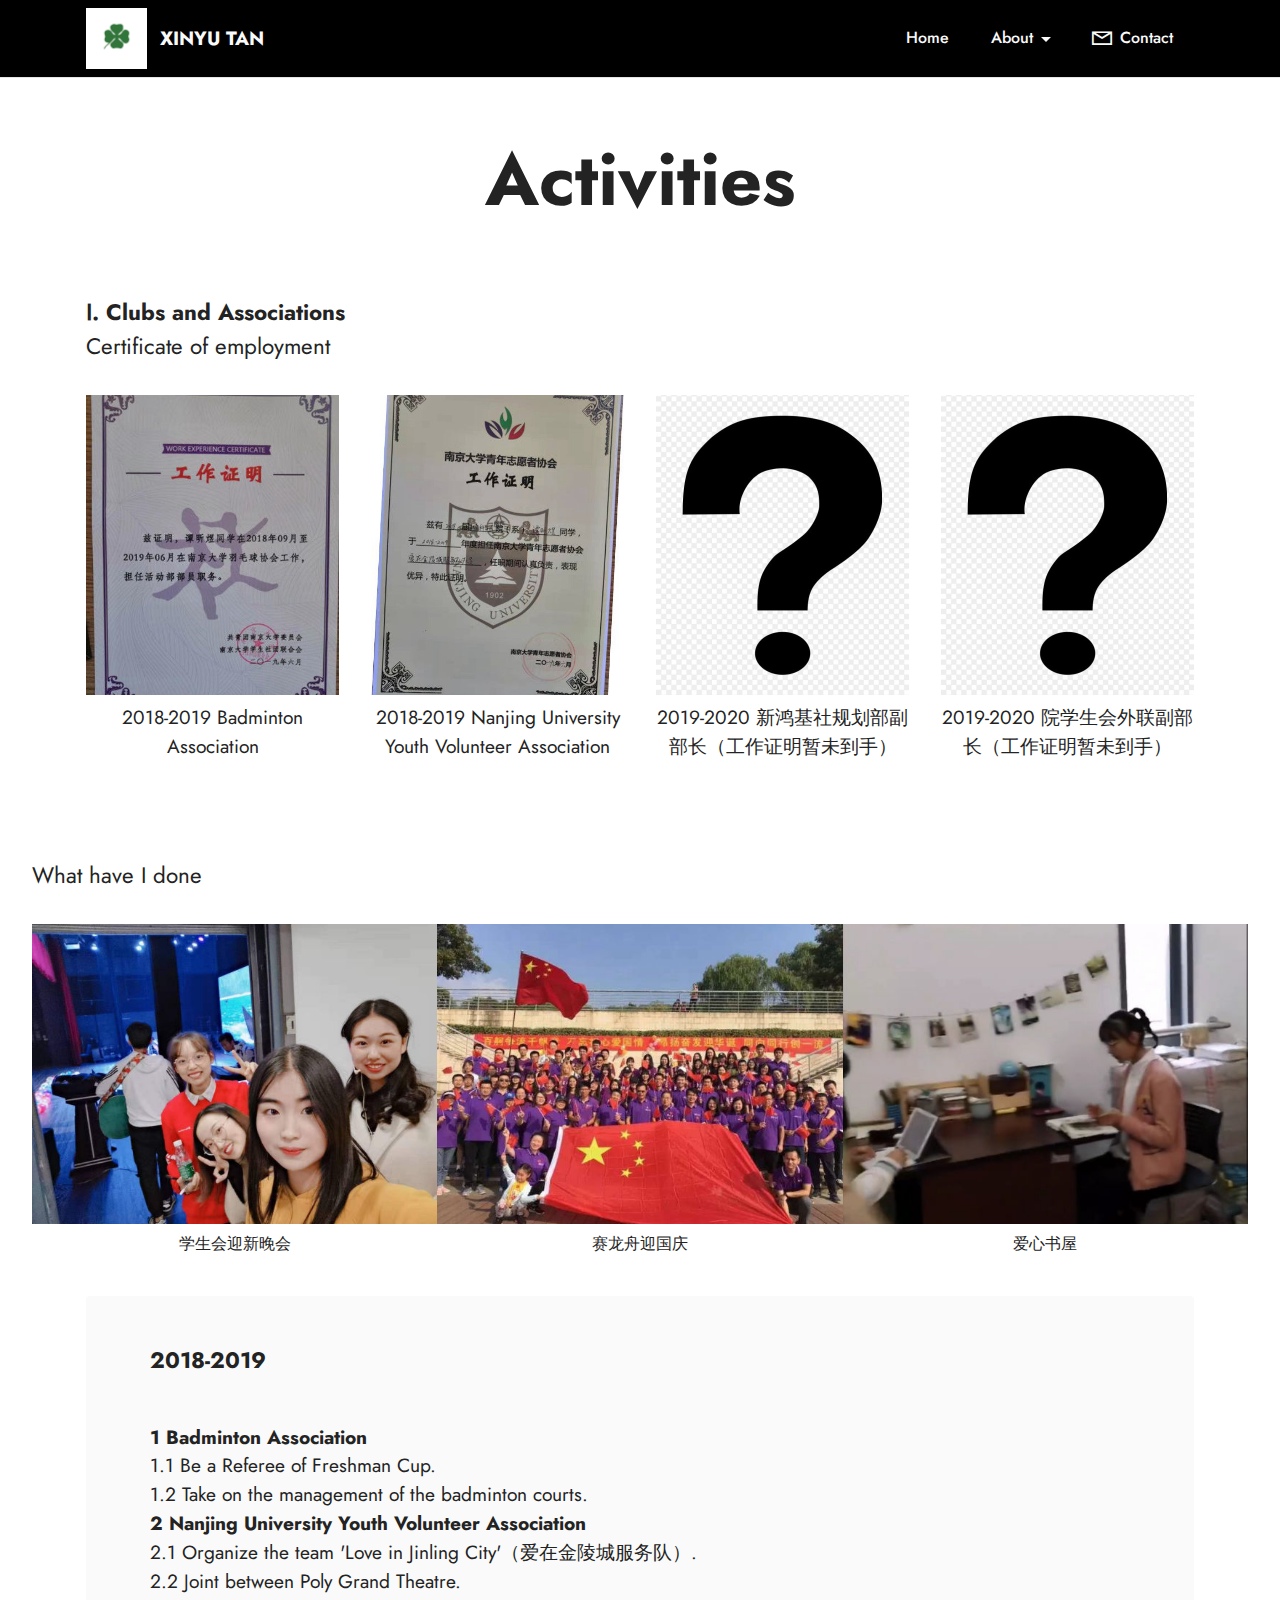
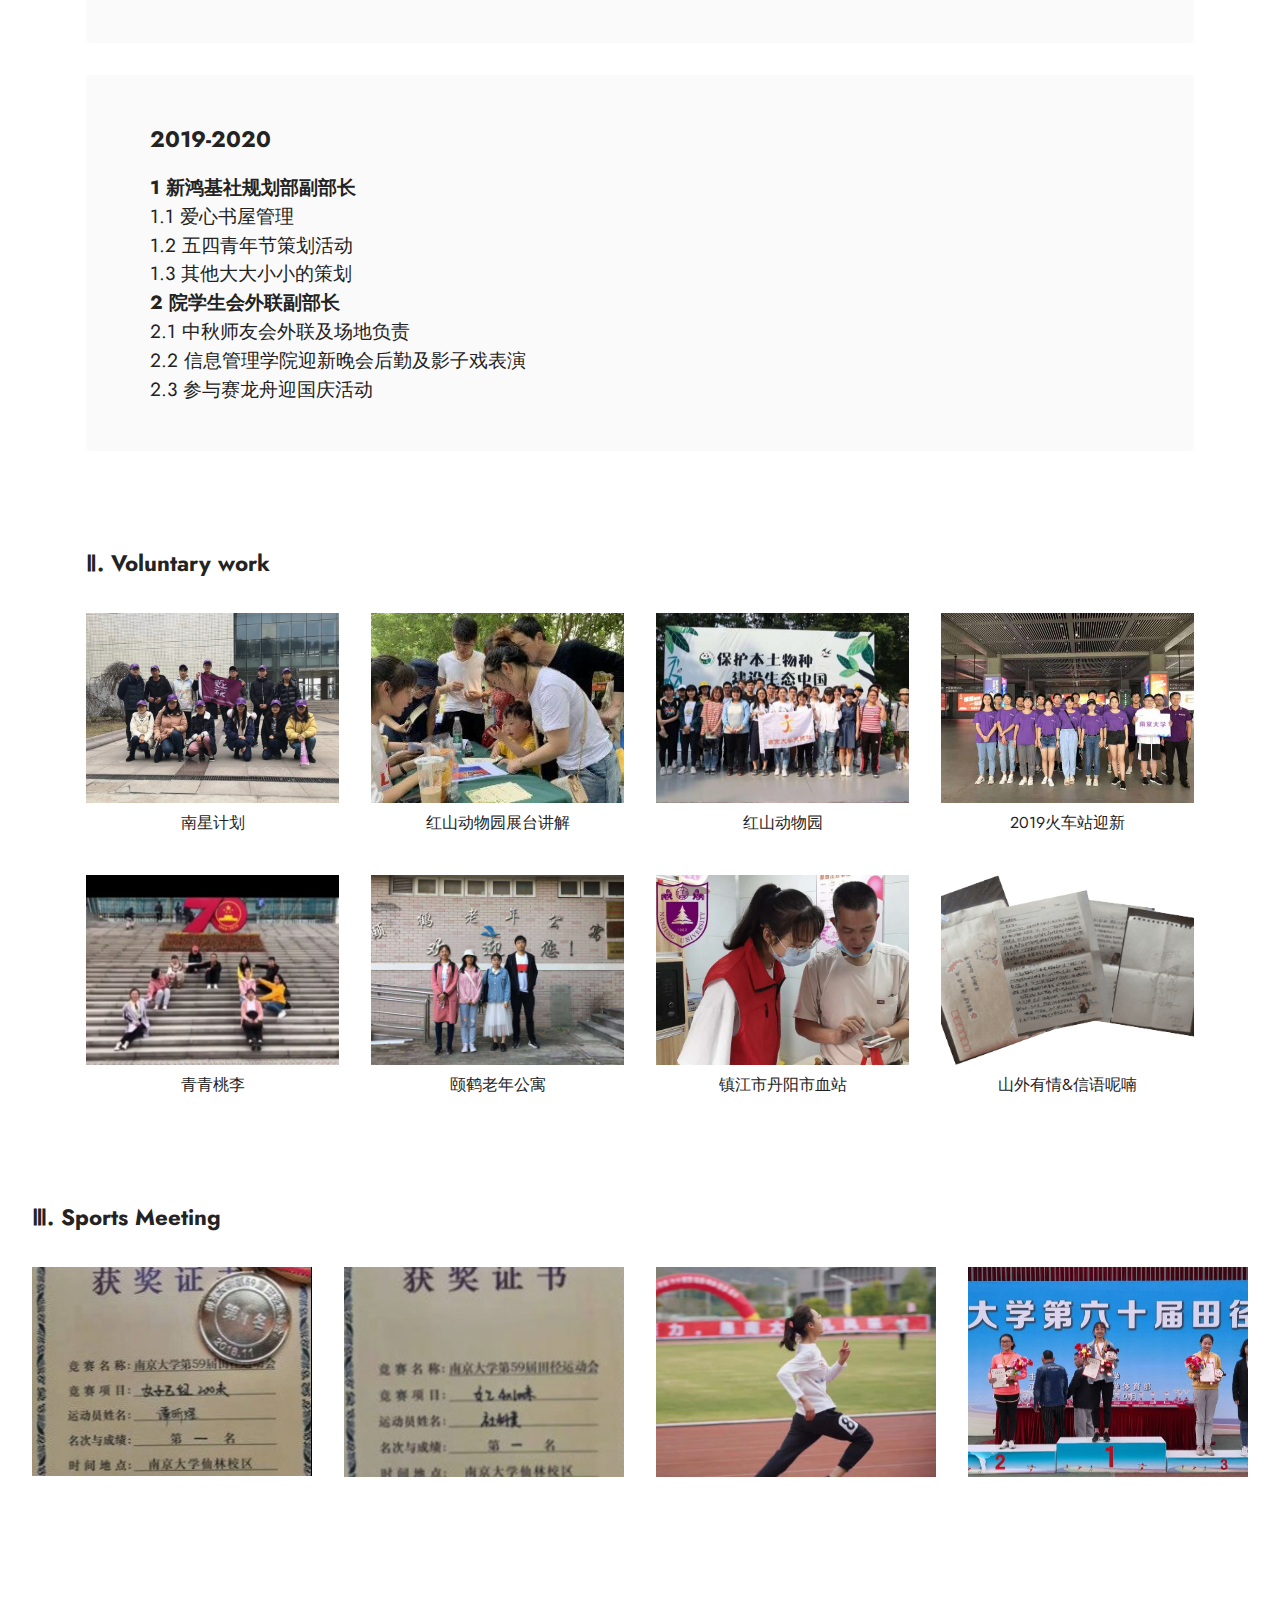
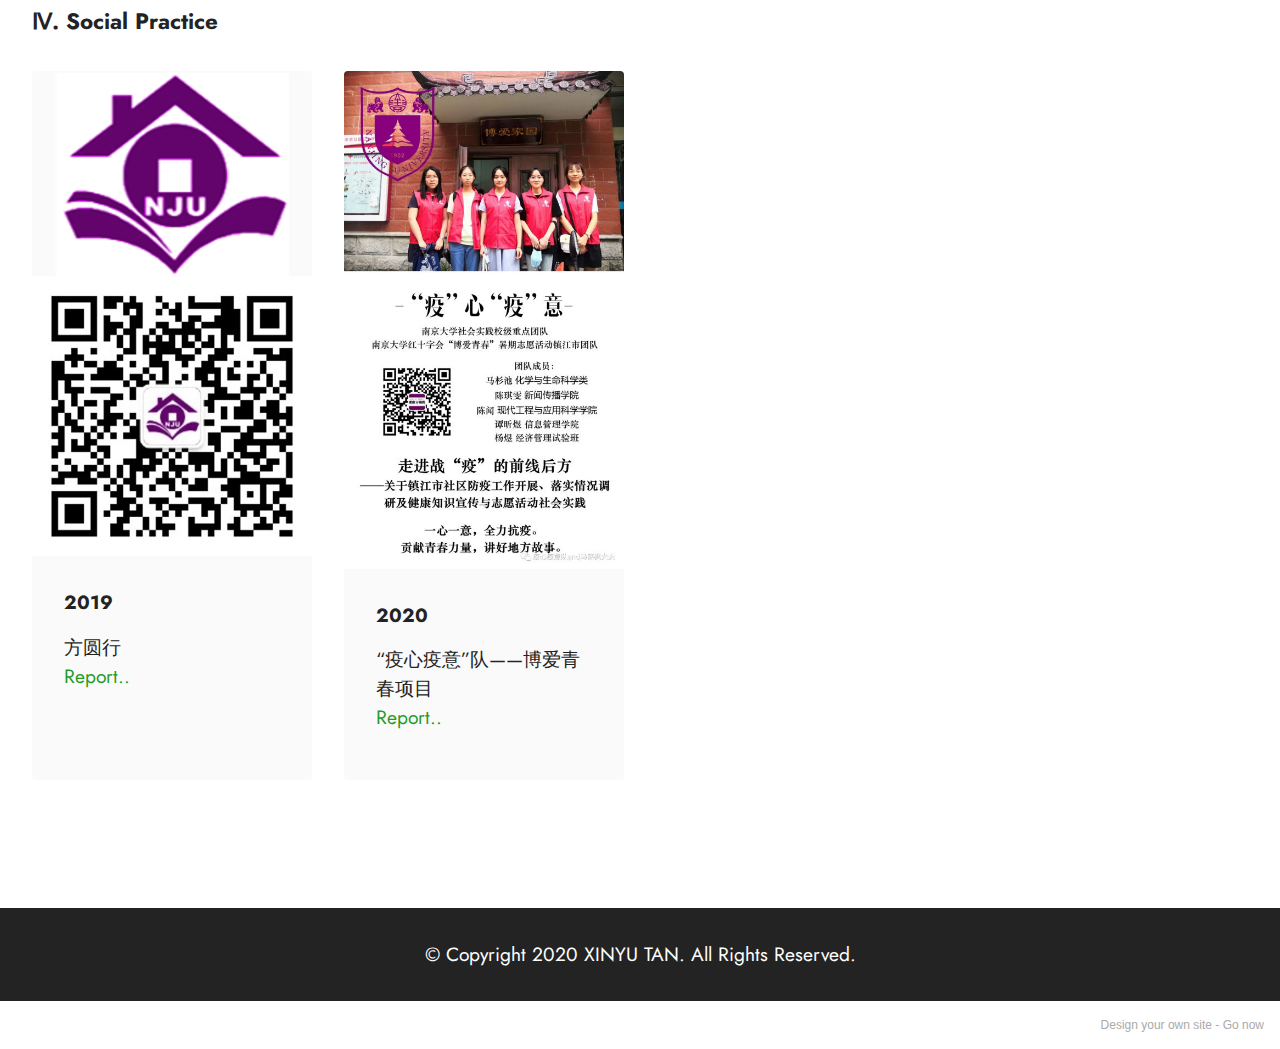
<file: Activities.html>
<!DOCTYPE html>
<html  >
<head>
  <!-- Site made with Mobirise Website Builder v5.1.4, https://mobirise.com -->
  <meta charset="UTF-8">
  <meta http-equiv="X-UA-Compatible" content="IE=edge">
  <meta name="generator" content="Mobirise v5.1.4, mobirise.com">
  <meta name="viewport" content="width=device-width, initial-scale=1, minimum-scale=1">
  <link rel="shortcut icon" href="assets/images/images-124x124.png" type="image/x-icon">
  <meta name="description" content="">
  
  
  <title>Activities</title>
  <link rel="stylesheet" href="assets/web/assets/mobirise-icons2/mobirise2.css">
  <link rel="stylesheet" href="assets/tether/tether.min.css">
  <link rel="stylesheet" href="assets/bootstrap/css/bootstrap.min.css">
  <link rel="stylesheet" href="assets/bootstrap/css/bootstrap-grid.min.css">
  <link rel="stylesheet" href="assets/bootstrap/css/bootstrap-reboot.min.css">
  <link rel="stylesheet" href="assets/dropdown/css/style.css">
  <link rel="stylesheet" href="assets/socicon/css/styles.css">
  <link rel="stylesheet" href="assets/theme/css/style.css">
  <link rel="preload" as="style" href="assets/mobirise/css/mbr-additional.css"><link rel="stylesheet" href="assets/mobirise/css/mbr-additional.css" type="text/css">
  
  
  
  
</head>
<body>
  
  <section class="menu cid-s48OLK6784" once="menu" id="menu1-10">
    
    <nav class="navbar navbar-dropdown navbar-fixed-top navbar-expand-lg">
        <div class="container">
            <div class="navbar-brand">
                <span class="navbar-logo">
                    <a href="https://mobiri.se">
                        <img src="assets/images/images-124x124.png" alt="Mobirise" style="height: 3.8rem;">
                    </a>
                </span>
                <span class="navbar-caption-wrap"><a class="navbar-caption text-white display-7" href="https://mobiri.se">XINYU TAN</a></span>
            </div>
            <button class="navbar-toggler" type="button" data-toggle="collapse" data-target="#navbarSupportedContent" aria-controls="navbarNavAltMarkup" aria-expanded="false" aria-label="Toggle navigation">
                <div class="hamburger">
                    <span></span>
                    <span></span>
                    <span></span>
                    <span></span>
                </div>
            </button>
            <div class="collapse navbar-collapse" id="navbarSupportedContent">
                <ul class="navbar-nav nav-dropdown nav-right" data-app-modern-menu="true"><li class="nav-item"><a class="nav-link link text-white display-4" href="index.html">Home</a></li>
                    <li class="nav-item dropdown"><a class="nav-link link dropdown-toggle text-white display-4" href="#" aria-expanded="false" data-toggle="dropdown-submenu">About</a><div class="dropdown-menu"><a class="dropdown-item text-white display-4" href="index.html#content2-z" aria-expanded="false">Activities</a><a class="dropdown-item text-white display-4" href="index.html#content2-z" aria-expanded="false">Projects and Awards</a><a class="dropdown-item text-white display-4" href="index.html#content2-z" aria-expanded="false">Educational experience</a><a class="dropdown-item text-white display-4" href="index.html#content2-z" aria-expanded="false">Future/Plan</a><a class="dropdown-item text-white display-4" href="index.html#content2-z" aria-expanded="false">Others</a></div></li><li class="nav-item"><a class="nav-link link text-white display-4" href="mailto:tttxy678@163.com" aria-expanded="false"><span class="mobi-mbri mobi-mbri-letter mbr-iconfont mbr-iconfont-btn"></span>Contact</a></li></ul>
                
                
            </div>
        </div>
    </nav>

</section>

<section class="gallery5 mbr-gallery cid-sbjR1dFr40" id="gallery5-13">
    

    

    <div class="container">
        <div class="mbr-section-head">
            <h3 class="mbr-section-title mbr-fonts-style align-center m-0 display-1"><strong>Activities</strong><br></h3>
            <h4 class="mbr-section-subtitle mbr-fonts-style align-center mb-0 mt-2 display-5"><strong><br></strong><br><strong>Ⅰ. Clubs and Associations</strong><br>Certificate of employment&nbsp;</h4>
        </div>
        <div class="row mbr-gallery mt-4">
            <div class="col-12 col-md-6 col-lg-3 item gallery-image">
                <div class="item-wrapper" data-toggle="modal" data-target="#shlaFo1r6p-modal">
                    <img class="w-100" src="assets/images/8-366x488.jpg" alt="" data-slide-to="0" data-target="#lb-shlaFo1r6p">
                    <div class="icon-wrapper">
                        <span class="mobi-mbri mobi-mbri-search mbr-iconfont mbr-iconfont-btn"></span>
                    </div>
                </div>
                <h6 class="mbr-item-subtitle mbr-fonts-style align-center mb-2 mt-2 display-7">2018-2019  Badminton Association
<div>&nbsp; &nbsp; &nbsp; &nbsp; &nbsp; &nbsp; &nbsp; &nbsp; &nbsp;</div><div><br></div></h6>
            </div>
            <div class="col-12 col-md-6 col-lg-3 item gallery-image">
                <div class="item-wrapper" data-toggle="modal" data-target="#shlaFo1r6p-modal">
                    <img class="w-100" src="assets/images/1-457x617.jpg" alt="" data-slide-to="1" data-target="#lb-shlaFo1r6p">
                    <div class="icon-wrapper">
                        <span class="mobi-mbri mobi-mbri-search mbr-iconfont mbr-iconfont-btn"></span>
                    </div>
                </div>
                <h6 class="mbr-item-subtitle mbr-fonts-style align-center mb-2 mt-2 display-7">2018-2019 Nanjing University Youth Volunteer Association
</h6>
            </div>
            <div class="col-12 col-md-6 col-lg-3 item gallery-image">
                <div class="item-wrapper" data-toggle="modal" data-target="#shlaFo1r6p-modal">
                    <img class="w-100" src="assets/images/42258180b292398b-506x658.jpg" alt="" data-slide-to="2" data-target="#lb-shlaFo1r6p">
                    <div class="icon-wrapper">
                        <span class="mobi-mbri mobi-mbri-search mbr-iconfont mbr-iconfont-btn"></span>
                    </div>
                </div>
                <h6 class="mbr-item-subtitle mbr-fonts-style align-center mb-2 mt-2 display-7">2019-2020 新鸿基社规划部副部长（工作证明暂未到手）</h6>
            </div>
            <div class="col-12 col-md-6 col-lg-3 item gallery-image">
                <div class="item-wrapper" data-toggle="modal" data-target="#shlaFo1r6p-modal">
                    <img class="w-100" src="assets/images/42258180b292398b-506x658.jpg" alt="" data-slide-to="3" data-target="#lb-shlaFo1r6p">
                    <div class="icon-wrapper">
                        <span class="mobi-mbri mobi-mbri-search mbr-iconfont mbr-iconfont-btn"></span>
                    </div>
                </div>
                <h6 class="mbr-item-subtitle mbr-fonts-style align-center mb-2 mt-2 display-7">2019-2020 院学生会外联副部长（工作证明暂未到手）</h6>
            </div>
        </div>

        <div class="modal mbr-slider" tabindex="-1" role="dialog" aria-hidden="true" id="shlaFo1r6p-modal">
            <div class="modal-dialog" role="document">
                <div class="modal-content">
                    <div class="modal-body">
                        <div class="carousel slide carousel-fade" id="lb-shlaFo1r6p" data-ride="carousel" data-interval="6000">
                            <div class="carousel-inner">
                                <div class="carousel-item active">
                                    <img class="d-block w-100" src="assets/images/8-366x488.jpg" alt="">
                                </div>
                                <div class="carousel-item">
                                    <img class="d-block w-100" src="assets/images/1-457x617.jpg" alt="">
                                </div>
                                <div class="carousel-item">
                                    <img class="d-block w-100" src="assets/images/42258180b292398b-506x658.jpg" alt="">
                                </div>
                                <div class="carousel-item">
                                    <img class="d-block w-100" src="assets/images/42258180b292398b-506x658.jpg" alt="">
                                </div>
                            </div>
                            <ol class="carousel-indicators">
                                <li data-slide-to="0" class="active" data-target="#lb-shlaFo1r6p"></li>
                                <li data-slide-to="1" data-target="#lb-shlaFo1r6p"></li>
                                <li data-slide-to="2" data-target="#lb-shlaFo1r6p"></li>
                                <li data-slide-to="3" data-target="#lb-shlaFo1r6p"></li>
                            </ol>
                            <a role="button" href="" class="close" data-dismiss="modal" aria-label="Close">
                            </a>
                            <a class="carousel-control-prev carousel-control" role="button" data-slide="prev" href="#lb-shlaFo1r6p">
                                <span class="mobi-mbri mobi-mbri-arrow-prev" aria-hidden="true"></span>
                                <span class="sr-only">Previous</span>
                            </a>
                            <a class="carousel-control-next carousel-control" role="button" data-slide="next" href="#lb-shlaFo1r6p">
                                <span class="mobi-mbri mobi-mbri-arrow-next" aria-hidden="true"></span>
                                <span class="sr-only">Next</span>
                            </a>
                        </div>
                    </div>
                </div>
            </div>
        </div>
    </div>
</section>

<section class="gallery6 mbr-gallery cid-sbjZJLOL84" id="gallery6-15">
    

    

    <div class="container-fluid">
        <div class="mbr-section-head">
            <h3 class="mbr-section-title mbr-fonts-style align-center m-0 display-5">What have I done</h3>
            
        </div>
        <div class="row mbr-gallery mt-4">
            <div class="col-12 col-md-6 col-lg-4 item gallery-image">
                <div class="item-wrapper" data-toggle="modal" data-target="#shlaFqyXoC-modal">
                    <img class="w-100" src="assets/images/mmexport1600395264646-558x419.jpg" alt="" data-slide-to="0" data-target="#lb-shlaFqyXoC">
                    <div class="icon-wrapper">
                        <span class="mobi-mbri mobi-mbri-search mbr-iconfont mbr-iconfont-btn"></span>
                    </div>
                </div>
                <h6 class="mbr-item-subtitle mbr-fonts-style align-center mb-2 mt-2 display-4">学生会迎新晚会</h6>
            </div>
            <div class="col-12 col-md-6 col-lg-4 item gallery-image">
                <div class="item-wrapper" data-toggle="modal" data-target="#shlaFqyXoC-modal">
                    <img class="w-100" src="assets/images/mmexport1600394374939-558x418.jpg" alt="" data-slide-to="1" data-target="#lb-shlaFqyXoC">
                    <div class="icon-wrapper">
                        <span class="mobi-mbri mobi-mbri-search mbr-iconfont mbr-iconfont-btn"></span>
                    </div>
                </div>
                <h6 class="mbr-item-subtitle mbr-fonts-style align-center mb-2 mt-2 display-4">赛龙舟迎国庆</h6>
            </div><div class="col-12 col-md-6 col-lg-4 item gallery-image">
                <div class="item-wrapper" data-toggle="modal" data-target="#shlaFqyXoC-modal">
                    <img class="w-100" src="assets/images/screenshot-20200918-93614-558x438.jpg" alt="" data-slide-to="2" data-target="#lb-shlaFqyXoC">
                    <div class="icon-wrapper">
                        <span class="mobi-mbri mobi-mbri-search mbr-iconfont mbr-iconfont-btn"></span>
                    </div>
                </div>
                <h6 class="mbr-item-subtitle mbr-fonts-style align-center mb-2 mt-2 display-4">爱心书屋</h6>
            </div>
            
            
        </div>

        <div class="modal mbr-slider" tabindex="-1" role="dialog" aria-hidden="true" id="shlaFqyXoC-modal">
            <div class="modal-dialog" role="document">
                <div class="modal-content">
                    <div class="modal-body">
                        <div class="carousel slide" id="lb-shlaFqyXoC" data-interval="5000">
                            <div class="carousel-inner">
                                <div class="carousel-item active">
                                    <img class="d-block w-100" src="assets/images/mmexport1600395264646-558x419.jpg" alt="">
                                </div>
                                <div class="carousel-item">
                                    <img class="d-block w-100" src="assets/images/mmexport1600394374939-558x418.jpg" alt="">
                                </div><div class="carousel-item">
                                    <img class="d-block w-100" src="assets/images/screenshot-20200918-93614-558x438.jpg" alt="">
                                </div>
                                
                                
                            </div>
                            <ol class="carousel-indicators">
                                <li data-slide-to="0" class="active" data-target="#lb-shlaFqyXoC"></li>
                                <li data-slide-to="1" data-target="#lb-shlaFqyXoC"></li>
                                <li data-slide-to="2" data-target="#lb-shlaFqyXoC"></li>
                                
                            </ol>
                            <a role="button" href="" class="close" data-dismiss="modal" aria-label="Close">
                            </a>
                            <a class="carousel-control-prev carousel-control" role="button" data-slide="prev" href="#lb-shlaFqyXoC">
                                <span class="mobi-mbri mobi-mbri-arrow-prev" aria-hidden="true"></span>
                                <span class="sr-only">Previous</span>
                            </a>
                            <a class="carousel-control-next carousel-control" role="button" data-slide="next" href="#lb-shlaFqyXoC">
                                <span class="mobi-mbri mobi-mbri-arrow-next" aria-hidden="true"></span>
                                <span class="sr-only">Next</span>
                            </a>
                        </div>
                    </div>
                </div>
            </div>
        </div>
    </div>
</section>

<section class="features9 cid-sbk1jw9knZ" id="features10-16">
    <!---->
    
    
    <div class="container">
        
        <div class="row mt-4">
            <div class="card col-12">
                <div class="card-wrapper">
                    <div class="top-line row">
                        <div class="col">
                            <h4 class="card-title mbr-fonts-style display-5"><strong>2018-2019&nbsp;</strong></h4>
                        </div>
                        <div class="col-auto">
                            <p class="price mbr-fonts-style display-5">&nbsp;&nbsp;</p>
                        </div>
                    </div>
                    <div class="bottom-line">
                        <p class="mbr-text mbr-fonts-style display-7"><br><strong>1 Badminton Association
</strong><br>1.1 Be a Referee of Freshman Cup.
<br>1.2 Take on the management of the badminton courts.
<br><strong>2 Nanjing University Youth Volunteer Association
</strong><br>2.1 Organize the team 'Love in Jinling City'（爱在金陵城服务队）.
<br>2.2 Joint between Poly Grand Theatre.
<br></p>
                    </div>
                </div>
            </div>
            <div class="card col-12">
                <div class="card-wrapper">
                    <div class="top-line row">
                        <div class="col">
                            <h4 class="card-title mbr-fonts-style display-5"><strong>2019-2020</strong></h4>
                        </div>
                        <div class="col-auto">
                            <p class="price mbr-fonts-style display-5">&nbsp;&nbsp;</p>
                        </div>
                    </div>
                    <div class="bottom-line">
                        <p class="mbr-text mbr-fonts-style display-7"><strong>1 新鸿基社规划部副部长 
</strong><br>1.1 爱心书屋管理 
<br>1.2 五四青年节策划活动 
<br>1.3 其他大大小小的策划 
<br><strong>2 院学生会外联副部长 
</strong><br>2.1 中秋师友会外联及场地负责 
<br>2.2 信息管理学院迎新晚会后勤及影子戏表演 
<br>2.3 参与赛龙舟迎国庆活动&nbsp;&nbsp;<br></p>
                    </div>
                </div>
            </div>
            
            
            
            
            
            
            
            
            
            
        </div>
    </div>
</section>

<section class="gallery5 mbr-gallery cid-sbk477cHK2" id="gallery5-18">
    

    

    <div class="container">
        <div class="mbr-section-head">
            <h3 class="mbr-section-title mbr-fonts-style align-center m-0 display-5"><strong>Ⅱ. Voluntary work</strong></h3>
            
        </div>
        <div class="row mbr-gallery mt-4">
            
            <div class="col-12 col-md-6 col-lg-3 item gallery-image">
                <div class="item-wrapper" data-toggle="modal" data-target="#shlaFuzQSN-modal">
                    <img class="w-100" src="assets/images/-1440x1080.jpg" alt="" data-slide-to="0" data-target="#lb-shlaFuzQSN">
                    <div class="icon-wrapper">
                        <span class="mobi-mbri mobi-mbri-search mbr-iconfont mbr-iconfont-btn"></span>
                    </div>
                </div>
                <h6 class="mbr-item-subtitle mbr-fonts-style align-center mb-2 mt-2 display-4">南星计划</h6>
            </div><div class="col-12 col-md-6 col-lg-3 item gallery-image">
                <div class="item-wrapper" data-toggle="modal" data-target="#shlaFuzQSN-modal">
                    <img class="w-100" src="assets/images/3-270x360.jpeg" alt="" data-slide-to="1" data-target="#lb-shlaFuzQSN">
                    <div class="icon-wrapper">
                        <span class="mobi-mbri mobi-mbri-search mbr-iconfont mbr-iconfont-btn"></span>
                    </div>
                </div>
                <h6 class="mbr-item-subtitle mbr-fonts-style align-center mb-2 mt-2 display-4">红山动物园展台讲解</h6>
            </div><div class="col-12 col-md-6 col-lg-3 item gallery-image">
                <div class="item-wrapper" data-toggle="modal" data-target="#shlaFuzQSN-modal">
                    <img class="w-100" src="assets/images/5-506x337.jpeg" alt="" data-slide-to="2" data-target="#lb-shlaFuzQSN">
                    <div class="icon-wrapper">
                        <span class="mobi-mbri mobi-mbri-search mbr-iconfont mbr-iconfont-btn"></span>
                    </div>
                </div>
                <h6 class="mbr-item-subtitle mbr-fonts-style align-center mb-2 mt-2 display-4">红山动物园</h6>
            </div>
            <div class="col-12 col-md-6 col-lg-3 item gallery-image">
                <div class="item-wrapper" data-toggle="modal" data-target="#shlaFuzQSN-modal">
                    <img class="w-100" src="assets/images/4-467x350.jpg" alt="" data-slide-to="3" data-target="#lb-shlaFuzQSN">
                    <div class="icon-wrapper">
                        <span class="mobi-mbri mobi-mbri-search mbr-iconfont mbr-iconfont-btn"></span>
                    </div>
                </div>
                <h6 class="mbr-item-subtitle mbr-fonts-style align-center mb-2 mt-2 display-4">2019火车站迎新</h6>
            </div>
            <div class="col-12 col-md-6 col-lg-3 item gallery-image">
                <div class="item-wrapper" data-toggle="modal" data-target="#shlaFuzQSN-modal">
                    <img class="w-100" src="assets/images/screenshot-20200918-93648-506x337.jpeg" alt="" data-slide-to="4" data-target="#lb-shlaFuzQSN">
                    <div class="icon-wrapper">
                        <span class="mobi-mbri mobi-mbri-search mbr-iconfont mbr-iconfont-btn"></span>
                    </div>
                </div>
                <h6 class="mbr-item-subtitle mbr-fonts-style align-center mb-2 mt-2 display-4">青青桃李</h6>
            </div><div class="col-12 col-md-6 col-lg-3 item gallery-image">
                <div class="item-wrapper" data-toggle="modal" data-target="#shlaFuzQSN-modal">
                    <img class="w-100" src="assets/images/mmexport1600394365455-1440x1080.jpeg" alt="" data-slide-to="5" data-target="#lb-shlaFuzQSN">
                    <div class="icon-wrapper">
                        <span class="mobi-mbri mobi-mbri-search mbr-iconfont mbr-iconfont-btn"></span>
                    </div>
                </div>
                <h6 class="mbr-item-subtitle mbr-fonts-style align-center mb-2 mt-2 display-4">颐鹤老年公寓</h6>
            </div><div class="col-12 col-md-6 col-lg-3 item gallery-image">
                <div class="item-wrapper" data-toggle="modal" data-target="#shlaFuzQSN-modal">
                    <img class="w-100" src="assets/images/mmexport1600395279749-1080x540.jpeg" alt="" data-slide-to="6" data-target="#lb-shlaFuzQSN">
                    <div class="icon-wrapper">
                        <span class="mobi-mbri mobi-mbri-search mbr-iconfont mbr-iconfont-btn"></span>
                    </div>
                </div>
                <h6 class="mbr-item-subtitle mbr-fonts-style align-center mb-2 mt-2 display-4">镇江市丹阳市血站</h6>
            </div><div class="col-12 col-md-6 col-lg-3 item gallery-image">
                <div class="item-wrapper" data-toggle="modal" data-target="#shlaFuzQSN-modal">
                    <img class="w-100" src="assets/images/9-560x260.png" alt="" data-slide-to="7" data-target="#lb-shlaFuzQSN">
                    <div class="icon-wrapper">
                        <span class="mobi-mbri mobi-mbri-search mbr-iconfont mbr-iconfont-btn"></span>
                    </div>
                </div>
                <h6 class="mbr-item-subtitle mbr-fonts-style align-center mb-2 mt-2 display-4">山外有情&amp;信语呢喃</h6>
            </div>
        </div>

        <div class="modal mbr-slider" tabindex="-1" role="dialog" aria-hidden="true" id="shlaFuzQSN-modal">
            <div class="modal-dialog" role="document">
                <div class="modal-content">
                    <div class="modal-body">
                        <div class="carousel slide" id="lb-shlaFuzQSN" data-interval="5000">
                            <div class="carousel-inner">
                                
                                <div class="carousel-item active">
                                    <img class="d-block w-100" src="assets/images/-1440x1080.jpg" alt="">
                                </div><div class="carousel-item">
                                    <img class="d-block w-100" src="assets/images/3-270x360.jpeg" alt="">
                                </div><div class="carousel-item">
                                    <img class="d-block w-100" src="assets/images/5-506x337.jpeg" alt="">
                                </div>
                                <div class="carousel-item">
                                    <img class="d-block w-100" src="assets/images/4-467x350.jpg" alt="">
                                </div>
                                <div class="carousel-item">
                                    <img class="d-block w-100" src="assets/images/screenshot-20200918-93648-506x337.jpeg" alt="">
                                </div><div class="carousel-item">
                                    <img class="d-block w-100" src="assets/images/mmexport1600394365455-1440x1080.jpeg" alt="">
                                </div><div class="carousel-item">
                                    <img class="d-block w-100" src="assets/images/mmexport1600395279749-1080x540.jpeg" alt="">
                                </div><div class="carousel-item">
                                    <img class="d-block w-100" src="assets/images/9-560x260.png" alt="">
                                </div>
                            </div>
                            <ol class="carousel-indicators">
                                <li data-slide-to="0" class="active" data-target="#lb-shlaFuzQSN"></li>
                                <li data-slide-to="1" data-target="#lb-shlaFuzQSN"></li>
                                <li data-slide-to="2" data-target="#lb-shlaFuzQSN"></li>
                                <li data-slide-to="3" data-target="#lb-shlaFuzQSN"></li><li data-slide-to="4" data-target="#lb-shlaFuzQSN"></li><li data-slide-to="5" data-target="#lb-shlaFuzQSN"></li><li data-slide-to="6" data-target="#lb-shlaFuzQSN"></li><li data-slide-to="7" data-target="#lb-shlaFuzQSN"></li>
                            </ol>
                            <a role="button" href="" class="close" data-dismiss="modal" aria-label="Close">
                            </a>
                            <a class="carousel-control-prev carousel-control" role="button" data-slide="prev" href="#lb-shlaFuzQSN">
                                <span class="mobi-mbri mobi-mbri-arrow-prev" aria-hidden="true"></span>
                                <span class="sr-only">Previous</span>
                            </a>
                            <a class="carousel-control-next carousel-control" role="button" data-slide="next" href="#lb-shlaFuzQSN">
                                <span class="mobi-mbri mobi-mbri-arrow-next" aria-hidden="true"></span>
                                <span class="sr-only">Next</span>
                            </a>
                        </div>
                    </div>
                </div>
            </div>
        </div>
    </div>
</section>

<section class="gallery6 mbr-gallery cid-sbkAqEoIEO" id="gallery6-19">
    

    

    <div class="container-fluid">
        <div class="mbr-section-head">
            <h3 class="mbr-section-title mbr-fonts-style align-center m-0 display-5"><strong>Ⅲ. Sports Meeting</strong></h3>
            
        </div>
        <div class="row mbr-gallery mt-4">
            <div class="col-12 col-md-6 col-lg-3 item gallery-image">
                <div class="item-wrapper" data-toggle="modal" data-target="#shlaFw6dV3-modal">
                    <img class="w-100" src="assets/images/6-308x412.jpeg" alt="" data-slide-to="0" data-target="#lb-shlaFw6dV3">
                    <div class="icon-wrapper">
                        <span class="mobi-mbri mobi-mbri-search mbr-iconfont mbr-iconfont-btn"></span>
                    </div>
                </div>
                
            </div><div class="col-12 col-md-6 col-lg-3 item gallery-image">
                <div class="item-wrapper" data-toggle="modal" data-target="#shlaFw6dV3-modal">
                    <img class="w-100" src="assets/images/7-287x381.jpeg" alt="" data-slide-to="1" data-target="#lb-shlaFw6dV3">
                    <div class="icon-wrapper">
                        <span class="mobi-mbri mobi-mbri-search mbr-iconfont mbr-iconfont-btn"></span>
                    </div>
                </div>
                
            </div>
            <div class="col-12 col-md-6 col-lg-3 item gallery-image">
                <div class="item-wrapper" data-toggle="modal" data-target="#shlaFw6dV3-modal">
                    <img class="w-100" src="assets/images/mmexport1600394181377-558x372.jpeg" alt="" data-slide-to="2" data-target="#lb-shlaFw6dV3">
                    <div class="icon-wrapper">
                        <span class="mobi-mbri mobi-mbri-search mbr-iconfont mbr-iconfont-btn"></span>
                    </div>
                </div>
                
            </div><div class="col-12 col-md-6 col-lg-3 item gallery-image">
                <div class="item-wrapper" data-toggle="modal" data-target="#shlaFw6dV3-modal">
                    <img class="w-100" src="assets/images/mmexport1600393797960-558x419.jpeg" alt="" data-slide-to="3" data-target="#lb-shlaFw6dV3">
                    <div class="icon-wrapper">
                        <span class="mobi-mbri mobi-mbri-search mbr-iconfont mbr-iconfont-btn"></span>
                    </div>
                </div>
                
            </div>
            
            
        </div>

        <div class="modal mbr-slider" tabindex="-1" role="dialog" aria-hidden="true" id="shlaFw6dV3-modal">
            <div class="modal-dialog" role="document">
                <div class="modal-content">
                    <div class="modal-body">
                        <div class="carousel slide" id="lb-shlaFw6dV3" data-interval="5000">
                            <div class="carousel-inner">
                                <div class="carousel-item active">
                                    <img class="d-block w-100" src="assets/images/6-308x412.jpeg" alt="">
                                </div><div class="carousel-item active">
                                    <img class="d-block w-100" src="assets/images/7-287x381.jpeg" alt="">
                                </div>
                                <div class="carousel-item">
                                    <img class="d-block w-100" src="assets/images/mmexport1600394181377-558x372.jpeg" alt="">
                                </div><div class="carousel-item">
                                    <img class="d-block w-100" src="assets/images/mmexport1600393797960-558x419.jpeg" alt="">
                                </div>
                                
                                
                            </div>
                            <ol class="carousel-indicators">
                                <li data-slide-to="0" class="active" data-target="#lb-shlaFw6dV3"></li><li data-slide-to="1" class="active" data-target="#lb-shlaFw6dV3"></li>
                                <li data-slide-to="2" data-target="#lb-shlaFw6dV3"></li>
                                <li data-slide-to="3" data-target="#lb-shlaFw6dV3"></li>
                                
                            </ol>
                            <a role="button" href="" class="close" data-dismiss="modal" aria-label="Close">
                            </a>
                            <a class="carousel-control-prev carousel-control" role="button" data-slide="prev" href="#lb-shlaFw6dV3">
                                <span class="mobi-mbri mobi-mbri-arrow-prev" aria-hidden="true"></span>
                                <span class="sr-only">Previous</span>
                            </a>
                            <a class="carousel-control-next carousel-control" role="button" data-slide="next" href="#lb-shlaFw6dV3">
                                <span class="mobi-mbri mobi-mbri-arrow-next" aria-hidden="true"></span>
                                <span class="sr-only">Next</span>
                            </a>
                        </div>
                    </div>
                </div>
            </div>
        </div>
    </div>
</section>

<section class="gallery3 cid-sbkBbYpYwa" id="gallery3-1a">
    
    
    <div class="container-fluid">
        <div class="mbr-section-head">
            <h4 class="mbr-section-title mbr-fonts-style align-center mb-0 display-5"><strong>Ⅳ. Social Practice</strong></h4>
            
        </div>
        <div class="row mt-4">
            <div class="item features-image сol-12 col-md-6 col-lg-3">
                <div class="item-wrapper">
                    <div class="item-img">
                        <img src="assets/images/1-403x699.png" alt="">
                    </div>
                    <div class="item-content">
                        <h5 class="item-title mbr-fonts-style display-7">
                            <strong>2019</strong></h5>
                        
                        <p class="mbr-text mbr-fonts-style mt-3 display-7">方圆行<br><a href="assets/files/.docx" class="text-warning text-primary" target="_blank">Report..</a><br></p>
                    </div>
                    
                </div>
            </div>
            <div class="item features-image сol-12 col-md-6 col-lg-3">
                <div class="item-wrapper">
                    <div class="item-img">
                        <img src="assets/images/mmexport1600853056704-510x907.jpg" alt="">
                    </div>
                    <div class="item-content">
                        <h5 class="item-title mbr-fonts-style display-7">
                            <strong>2020</strong></h5>
                        
                        <p class="mbr-text mbr-fonts-style mt-3 display-7">
                            “疫心疫意”队——博爱青春项目<br><a href="assets/files/.docx" class="text-warning text-primary" target="_blank">Report..</a><br></p>
                    </div>
                    
                </div>
            </div>
            
            
        </div>
    </div>
</section>

<section class="footer3 cid-s48P1Icc8J" once="footers" id="footer3-11">

    

    

    <div class="container">
        <div class="media-container-row align-center mbr-white">
            
            
            <div class="row row-copirayt">
                <p class="mbr-text mb-0 mbr-fonts-style mbr-white align-center display-7">© Copyright 2020 XINYU TAN. All Rights Reserved.</p>
            </div>
        </div>
    </div>
</section><section style="background-color: #fff; font-family: -apple-system, BlinkMacSystemFont, 'Segoe UI', 'Roboto', 'Helvetica Neue', Arial, sans-serif; color:#aaa; font-size:12px; padding: 0; align-items: center; display: flex;"><a href="https://mobirise.site/z" style="flex: 1 1; height: 3rem; padding-left: 1rem;"></a><p style="flex: 0 0 auto; margin:0; padding-right:1rem;">Design your own site - <a href="https://mobirise.site/v" style="color:#aaa;">Go now</a></p></section><script src="assets/web/assets/jquery/jquery.min.js"></script>  <script src="assets/popper/popper.min.js"></script>  <script src="assets/tether/tether.min.js"></script>  <script src="assets/bootstrap/js/bootstrap.min.js"></script>  <script src="assets/smoothscroll/smooth-scroll.js"></script>  <script src="assets/dropdown/js/nav-dropdown.js"></script>  <script src="assets/dropdown/js/navbar-dropdown.js"></script>  <script src="assets/touchswipe/jquery.touch-swipe.min.js"></script>  <script src="assets/theme/js/script.js"></script>  
  
  
</body>
</html>
</file>
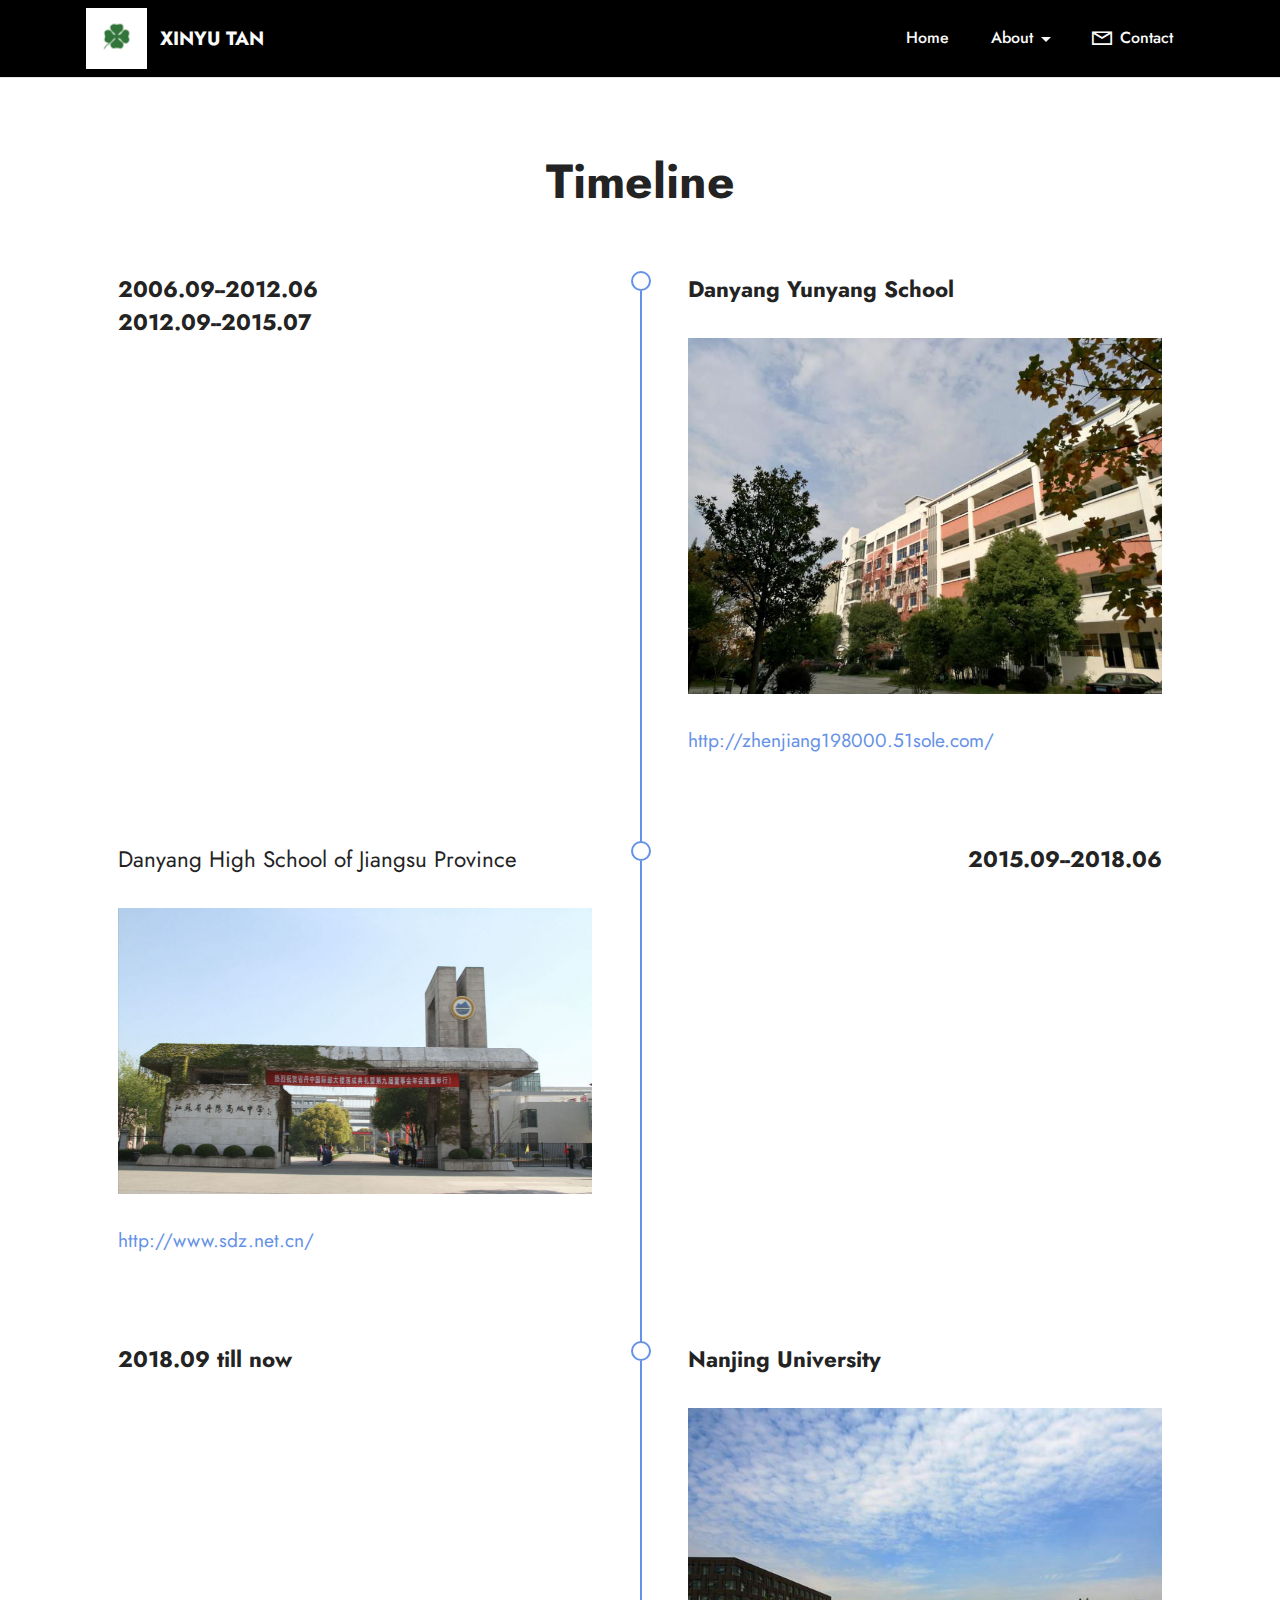
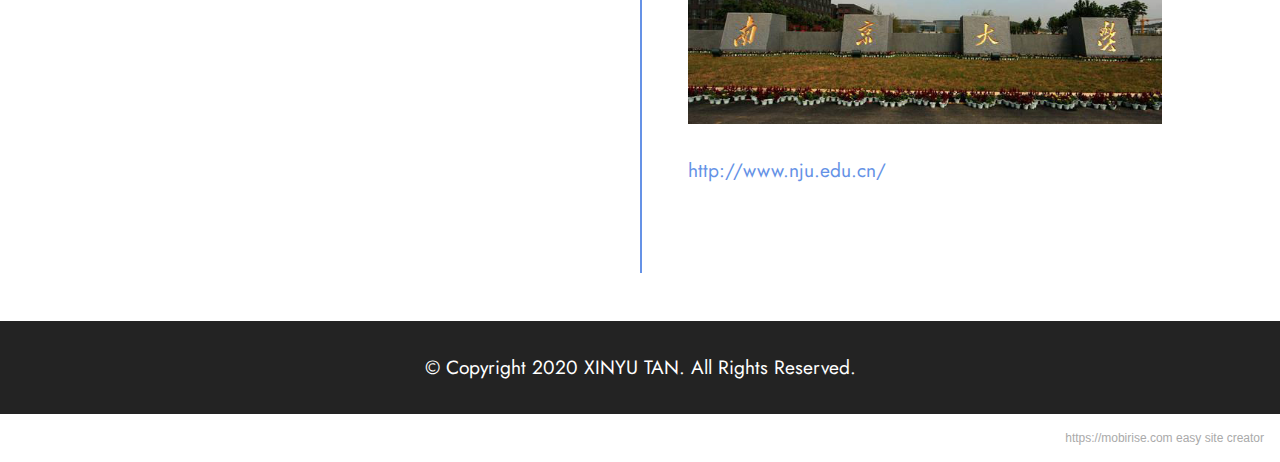
<file: Educational experience.html>
<!DOCTYPE html>
<html  >
<head>
  <!-- Site made with Mobirise Website Builder v5.1.4, https://mobirise.com -->
  <meta charset="UTF-8">
  <meta http-equiv="X-UA-Compatible" content="IE=edge">
  <meta name="generator" content="Mobirise v5.1.4, mobirise.com">
  <meta name="viewport" content="width=device-width, initial-scale=1, minimum-scale=1">
  <link rel="shortcut icon" href="assets/images/images-124x124.png" type="image/x-icon">
  <meta name="description" content="">
  
  
  <title>Educational experience</title>
  <link rel="stylesheet" href="assets/web/assets/mobirise-icons2/mobirise2.css">
  <link rel="stylesheet" href="assets/tether/tether.min.css">
  <link rel="stylesheet" href="assets/bootstrap/css/bootstrap.min.css">
  <link rel="stylesheet" href="assets/bootstrap/css/bootstrap-grid.min.css">
  <link rel="stylesheet" href="assets/bootstrap/css/bootstrap-reboot.min.css">
  <link rel="stylesheet" href="assets/dropdown/css/style.css">
  <link rel="stylesheet" href="assets/socicon/css/styles.css">
  <link rel="stylesheet" href="assets/theme/css/style.css">
  <link rel="preload" as="style" href="assets/mobirise/css/mbr-additional.css"><link rel="stylesheet" href="assets/mobirise/css/mbr-additional.css" type="text/css">
  
  
  
  
</head>
<body>
  
  <section class="menu cid-s48OLK6784" once="menu" id="menu1-1d">
    
    <nav class="navbar navbar-dropdown navbar-fixed-top navbar-expand-lg">
        <div class="container">
            <div class="navbar-brand">
                <span class="navbar-logo">
                    <a href="https://mobiri.se">
                        <img src="assets/images/images-124x124.png" alt="Mobirise" style="height: 3.8rem;">
                    </a>
                </span>
                <span class="navbar-caption-wrap"><a class="navbar-caption text-white display-7" href="https://mobiri.se">XINYU TAN</a></span>
            </div>
            <button class="navbar-toggler" type="button" data-toggle="collapse" data-target="#navbarSupportedContent" aria-controls="navbarNavAltMarkup" aria-expanded="false" aria-label="Toggle navigation">
                <div class="hamburger">
                    <span></span>
                    <span></span>
                    <span></span>
                    <span></span>
                </div>
            </button>
            <div class="collapse navbar-collapse" id="navbarSupportedContent">
                <ul class="navbar-nav nav-dropdown nav-right" data-app-modern-menu="true"><li class="nav-item"><a class="nav-link link text-white display-4" href="index.html">Home</a></li>
                    <li class="nav-item dropdown"><a class="nav-link link dropdown-toggle text-white display-4" href="#" aria-expanded="false" data-toggle="dropdown-submenu">About</a><div class="dropdown-menu"><a class="dropdown-item text-white display-4" href="index.html#content2-z" aria-expanded="false">Activities</a><a class="dropdown-item text-white display-4" href="index.html#content2-z" aria-expanded="false">Projects and Awards</a><a class="dropdown-item text-white display-4" href="index.html#content2-z" aria-expanded="false">Educational experience</a><a class="dropdown-item text-white display-4" href="index.html#content2-z" aria-expanded="false">Future/Plan</a><a class="dropdown-item text-white display-4" href="index.html#content2-z" aria-expanded="false">Others</a></div></li><li class="nav-item"><a class="nav-link link text-white display-4" href="mailto:tttxy678@163.com" aria-expanded="false"><span class="mobi-mbri mobi-mbri-letter mbr-iconfont mbr-iconfont-btn"></span>Contact</a></li></ul>
                
                
            </div>
        </div>
    </nav>

</section>

<section class="timeline1 cid-sbkGmEiD5D" id="timeline1-1l">
    
    
    <div class="timelines-container container" mbri-timelines="">
        <div class="mbr-section-head">
            <h3 class="mbr-section-title mbr-fonts-style align-center mb-0 display-2">
                <strong>Timeline</strong>
            </h3>
            
        </div>
        <div class="row timeline-element mb-2 mt-4">
            <div class="timeline-date col-12 col-md-6">
                <div class="timeline-date-wrapper">
                    <p class="mbr-timeline-date mbr-fonts-style display-5">
                        <strong>2006.09--2012.06</strong><br><strong>2012.09--2015.07</strong></p>
                </div>
            </div>
            <span class="iconBackground"></span>
            <div class="col-12 col-md-6">
                <div class="timeline-text-wrapper">
                    <h4 class="mbr-timeline-title mbr-fonts-style mb-4 display-5"><strong>Danyang Yunyang School</strong></h4>
                    <div class="image-wrapper mb-4">
                        <img src="assets/images/edf835e00c8249ae0ae9351354a48f0a-800x600.jpg" alt="photo of the school" title="">
                    </div>
                    <p class="mbr-text mbr-fonts-style display-7"><a href="http://zhenjiang198000.51sole.com/" class="text-primary" target="_blank">http://zhenjiang198000.51sole.com/</a></p>
                </div>
            </div>
        </div>
        <div class="row timeline-element mb-2">
            <div class="col-12 col-md-6">
                <div class="timeline-text-wrapper">
                    <h4 class="mbr-timeline-title mbr-fonts-style mb-4 display-5">Danyang High School of Jiangsu Province</h4>
                    <div class="image-wrapper mb-4">
                        <img src="assets/images/img-20200922-235750-948x571.jpg" alt="photo of the school" title="">
                    </div>
                    <p class="mbr-text mbr-fonts-style display-7"><a href="http://www.sdz.net.cn/" class="text-primary" target="_blank">http://www.sdz.net.cn/</a><br></p>
                </div>
            </div>
            <span class="iconBackground"></span>
            <div class="timeline-date col-12 col-md-6">
                <div class="timeline-date-wrapper">
                    <p class="mbr-timeline-date mbr-fonts-style display-5">
                        <strong>2015.09--2018.06</strong></p>
                </div>
            </div>
        </div>
        <div class="row timeline-element mb-2">
            <div class="timeline-date col-12 col-md-6">
                <div class="timeline-date-wrapper">
                    <p class="mbr-timeline-date mbr-fonts-style display-5">
                        <strong>2018.09 till now</strong></p>
                </div>
            </div>
            <span class="iconBackground"></span>
            <div class="col-12 col-md-6">
                <div class="timeline-text-wrapper">
                    <h4 class="mbr-timeline-title mbr-fonts-style mb-4 display-5">
                        <strong>Nanjing University</strong><strong><br></strong></h4>
                    <div class="image-wrapper mb-4">
                        <img src="assets/images/2e9cb2b3709756c06ec005761f1e2d10-640x427.jpg" alt="Mobirise" title="">
                    </div>
                    <p class="mbr-text mbr-fonts-style display-7"><a href="http://www.nju.edu.cn/" class="text-primary" target="_blank">http://www.nju.edu.cn/</a></p>
                </div>
            </div>
        </div>
        
        
        
        
        
        
        
        
        
    </div>
</section>

<section class="footer3 cid-s48P1Icc8J" once="footers" id="footer3-1e">

    

    

    <div class="container">
        <div class="media-container-row align-center mbr-white">
            
            
            <div class="row row-copirayt">
                <p class="mbr-text mb-0 mbr-fonts-style mbr-white align-center display-7">© Copyright 2020 XINYU TAN. All Rights Reserved.</p>
            </div>
        </div>
    </div>
</section><section style="background-color: #fff; font-family: -apple-system, BlinkMacSystemFont, 'Segoe UI', 'Roboto', 'Helvetica Neue', Arial, sans-serif; color:#aaa; font-size:12px; padding: 0; align-items: center; display: flex;"><a href="https://mobirise.site/h" style="flex: 1 1; height: 3rem; padding-left: 1rem;"></a><p style="flex: 0 0 auto; margin:0; padding-right:1rem;"><a href="https://mobirise.site" style="color:#aaa;">https://mobirise.com</a> easy site creator</p></section><script src="assets/web/assets/jquery/jquery.min.js"></script>  <script src="assets/popper/popper.min.js"></script>  <script src="assets/tether/tether.min.js"></script>  <script src="assets/bootstrap/js/bootstrap.min.js"></script>  <script src="assets/smoothscroll/smooth-scroll.js"></script>  <script src="assets/dropdown/js/nav-dropdown.js"></script>  <script src="assets/dropdown/js/navbar-dropdown.js"></script>  <script src="assets/touchswipe/jquery.touch-swipe.min.js"></script>  <script src="assets/theme/js/script.js"></script>  
  
  
</body>
</html>
</file>
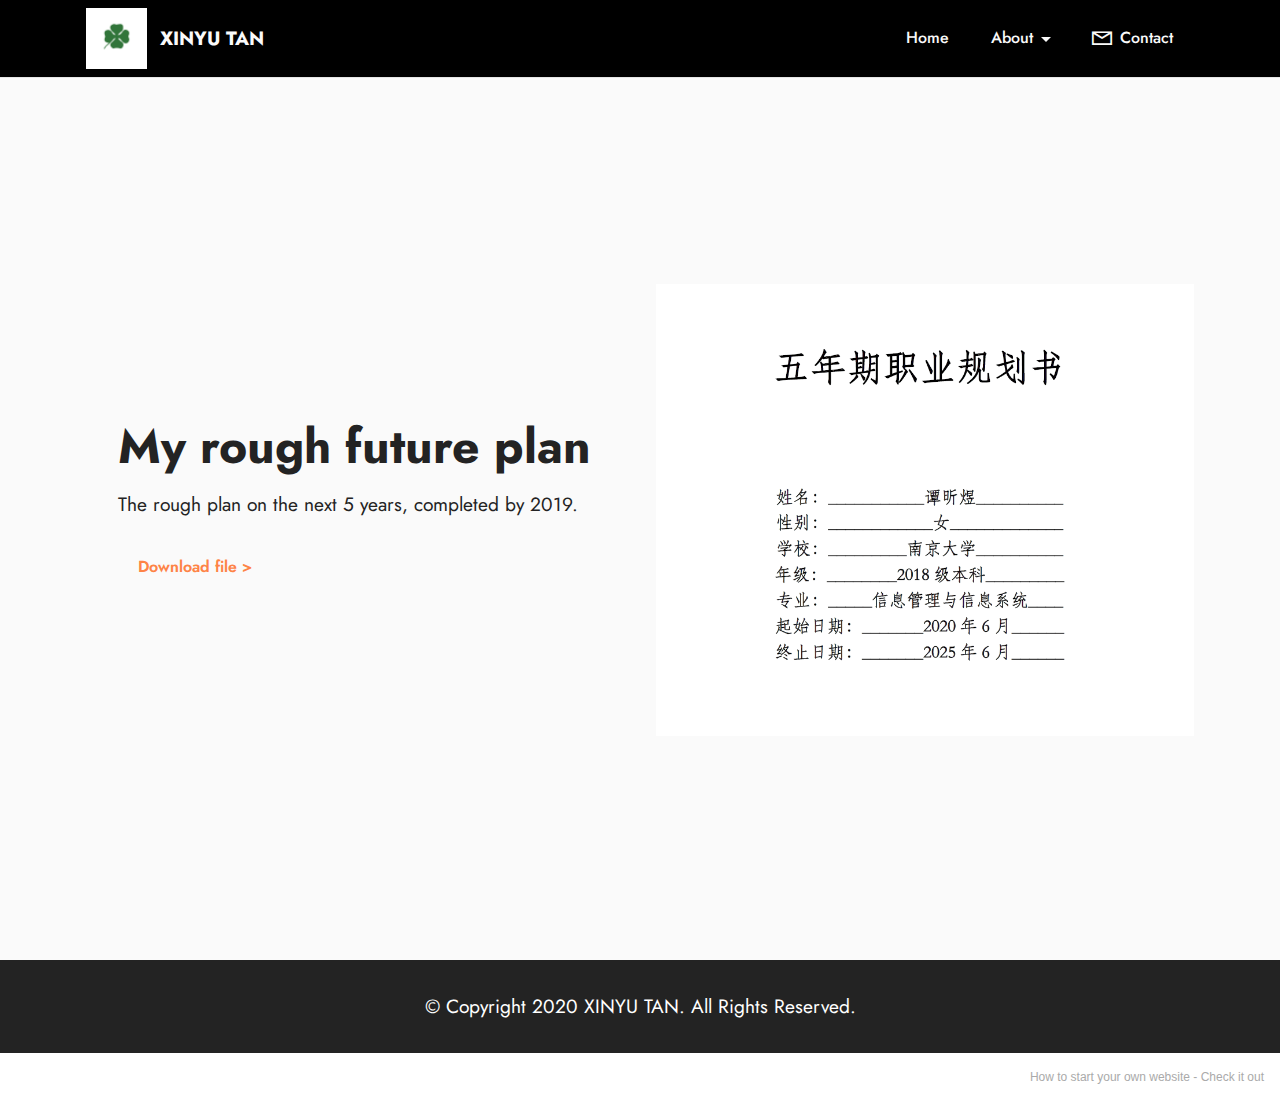
<file: FuturePlan.html>
<!DOCTYPE html>
<html  >
<head>
  <!-- Site made with Mobirise Website Builder v5.1.4, https://mobirise.com -->
  <meta charset="UTF-8">
  <meta http-equiv="X-UA-Compatible" content="IE=edge">
  <meta name="generator" content="Mobirise v5.1.4, mobirise.com">
  <meta name="viewport" content="width=device-width, initial-scale=1, minimum-scale=1">
  <link rel="shortcut icon" href="assets/images/images-124x124.png" type="image/x-icon">
  <meta name="description" content="">
  
  
  <title>Future/Plan</title>
  <link rel="stylesheet" href="assets/web/assets/mobirise-icons2/mobirise2.css">
  <link rel="stylesheet" href="assets/tether/tether.min.css">
  <link rel="stylesheet" href="assets/bootstrap/css/bootstrap.min.css">
  <link rel="stylesheet" href="assets/bootstrap/css/bootstrap-grid.min.css">
  <link rel="stylesheet" href="assets/bootstrap/css/bootstrap-reboot.min.css">
  <link rel="stylesheet" href="assets/dropdown/css/style.css">
  <link rel="stylesheet" href="assets/socicon/css/styles.css">
  <link rel="stylesheet" href="assets/theme/css/style.css">
  <link rel="preload" as="style" href="assets/mobirise/css/mbr-additional.css"><link rel="stylesheet" href="assets/mobirise/css/mbr-additional.css" type="text/css">
  
  
  
  
</head>
<body>
  
  <section class="menu cid-s48OLK6784" once="menu" id="menu1-1f">
    
    <nav class="navbar navbar-dropdown navbar-fixed-top navbar-expand-lg">
        <div class="container">
            <div class="navbar-brand">
                <span class="navbar-logo">
                    <a href="https://mobiri.se">
                        <img src="assets/images/images-124x124.png" alt="Mobirise" style="height: 3.8rem;">
                    </a>
                </span>
                <span class="navbar-caption-wrap"><a class="navbar-caption text-white display-7" href="https://mobiri.se">XINYU TAN</a></span>
            </div>
            <button class="navbar-toggler" type="button" data-toggle="collapse" data-target="#navbarSupportedContent" aria-controls="navbarNavAltMarkup" aria-expanded="false" aria-label="Toggle navigation">
                <div class="hamburger">
                    <span></span>
                    <span></span>
                    <span></span>
                    <span></span>
                </div>
            </button>
            <div class="collapse navbar-collapse" id="navbarSupportedContent">
                <ul class="navbar-nav nav-dropdown nav-right" data-app-modern-menu="true"><li class="nav-item"><a class="nav-link link text-white display-4" href="index.html">Home</a></li>
                    <li class="nav-item dropdown"><a class="nav-link link dropdown-toggle text-white display-4" href="#" aria-expanded="false" data-toggle="dropdown-submenu">About</a><div class="dropdown-menu"><a class="dropdown-item text-white display-4" href="index.html#content2-z" aria-expanded="false">Activities</a><a class="dropdown-item text-white display-4" href="index.html#content2-z" aria-expanded="false">Projects and Awards</a><a class="dropdown-item text-white display-4" href="index.html#content2-z" aria-expanded="false">Educational experience</a><a class="dropdown-item text-white display-4" href="index.html#content2-z" aria-expanded="false">Future/Plan</a><a class="dropdown-item text-white display-4" href="index.html#content2-z" aria-expanded="false">Others</a></div></li><li class="nav-item"><a class="nav-link link text-white display-4" href="mailto:tttxy678@163.com" aria-expanded="false"><span class="mobi-mbri mobi-mbri-letter mbr-iconfont mbr-iconfont-btn"></span>Contact</a></li></ul>
                
                
            </div>
        </div>
    </nav>

</section>

<section class="header14 cid-sbmG3KdMH1 mbr-fullscreen" id="header14-1m">

    

    

    <div class="container">
        <div class="row justify-content-center align-items-center">
            <div class="col-12 col-md-6 image-wrapper">
                <img src="assets/images/qq20200923082757-930x781.png" alt="Mobirise">
            </div>
            <div class="col-12 col-md">
                <div class="text-wrapper">
                    <h1 class="mbr-section-title mbr-fonts-style mb-3 display-2"><strong>My rough future plan</strong></h1>
                    <p class="mbr-text mbr-fonts-style display-7">
                        The rough plan on the next 5 years, completed by 2019.</p>
                    <div class="mbr-section-btn mt-3"><a class="btn btn-secondary-outline display-4" href="assets/files/.pdf">Download file &gt;</a></div>
                </div>
            </div>
        </div>
    </div>
</section>

<section class="footer3 cid-s48P1Icc8J" once="footers" id="footer3-1g">

    

    

    <div class="container">
        <div class="media-container-row align-center mbr-white">
            
            
            <div class="row row-copirayt">
                <p class="mbr-text mb-0 mbr-fonts-style mbr-white align-center display-7">© Copyright 2020 XINYU TAN. All Rights Reserved.</p>
            </div>
        </div>
    </div>
</section><section style="background-color: #fff; font-family: -apple-system, BlinkMacSystemFont, 'Segoe UI', 'Roboto', 'Helvetica Neue', Arial, sans-serif; color:#aaa; font-size:12px; padding: 0; align-items: center; display: flex;"><a href="https://mobirise.site/m" style="flex: 1 1; height: 3rem; padding-left: 1rem;"></a><p style="flex: 0 0 auto; margin:0; padding-right:1rem;">How to start your own website - <a href="https://mobirise.site/x" style="color:#aaa;">Check it out</a></p></section><script src="assets/web/assets/jquery/jquery.min.js"></script>  <script src="assets/popper/popper.min.js"></script>  <script src="assets/tether/tether.min.js"></script>  <script src="assets/bootstrap/js/bootstrap.min.js"></script>  <script src="assets/smoothscroll/smooth-scroll.js"></script>  <script src="assets/dropdown/js/nav-dropdown.js"></script>  <script src="assets/dropdown/js/navbar-dropdown.js"></script>  <script src="assets/touchswipe/jquery.touch-swipe.min.js"></script>  <script src="assets/theme/js/script.js"></script>  
  
  
</body>
</html>
</file>
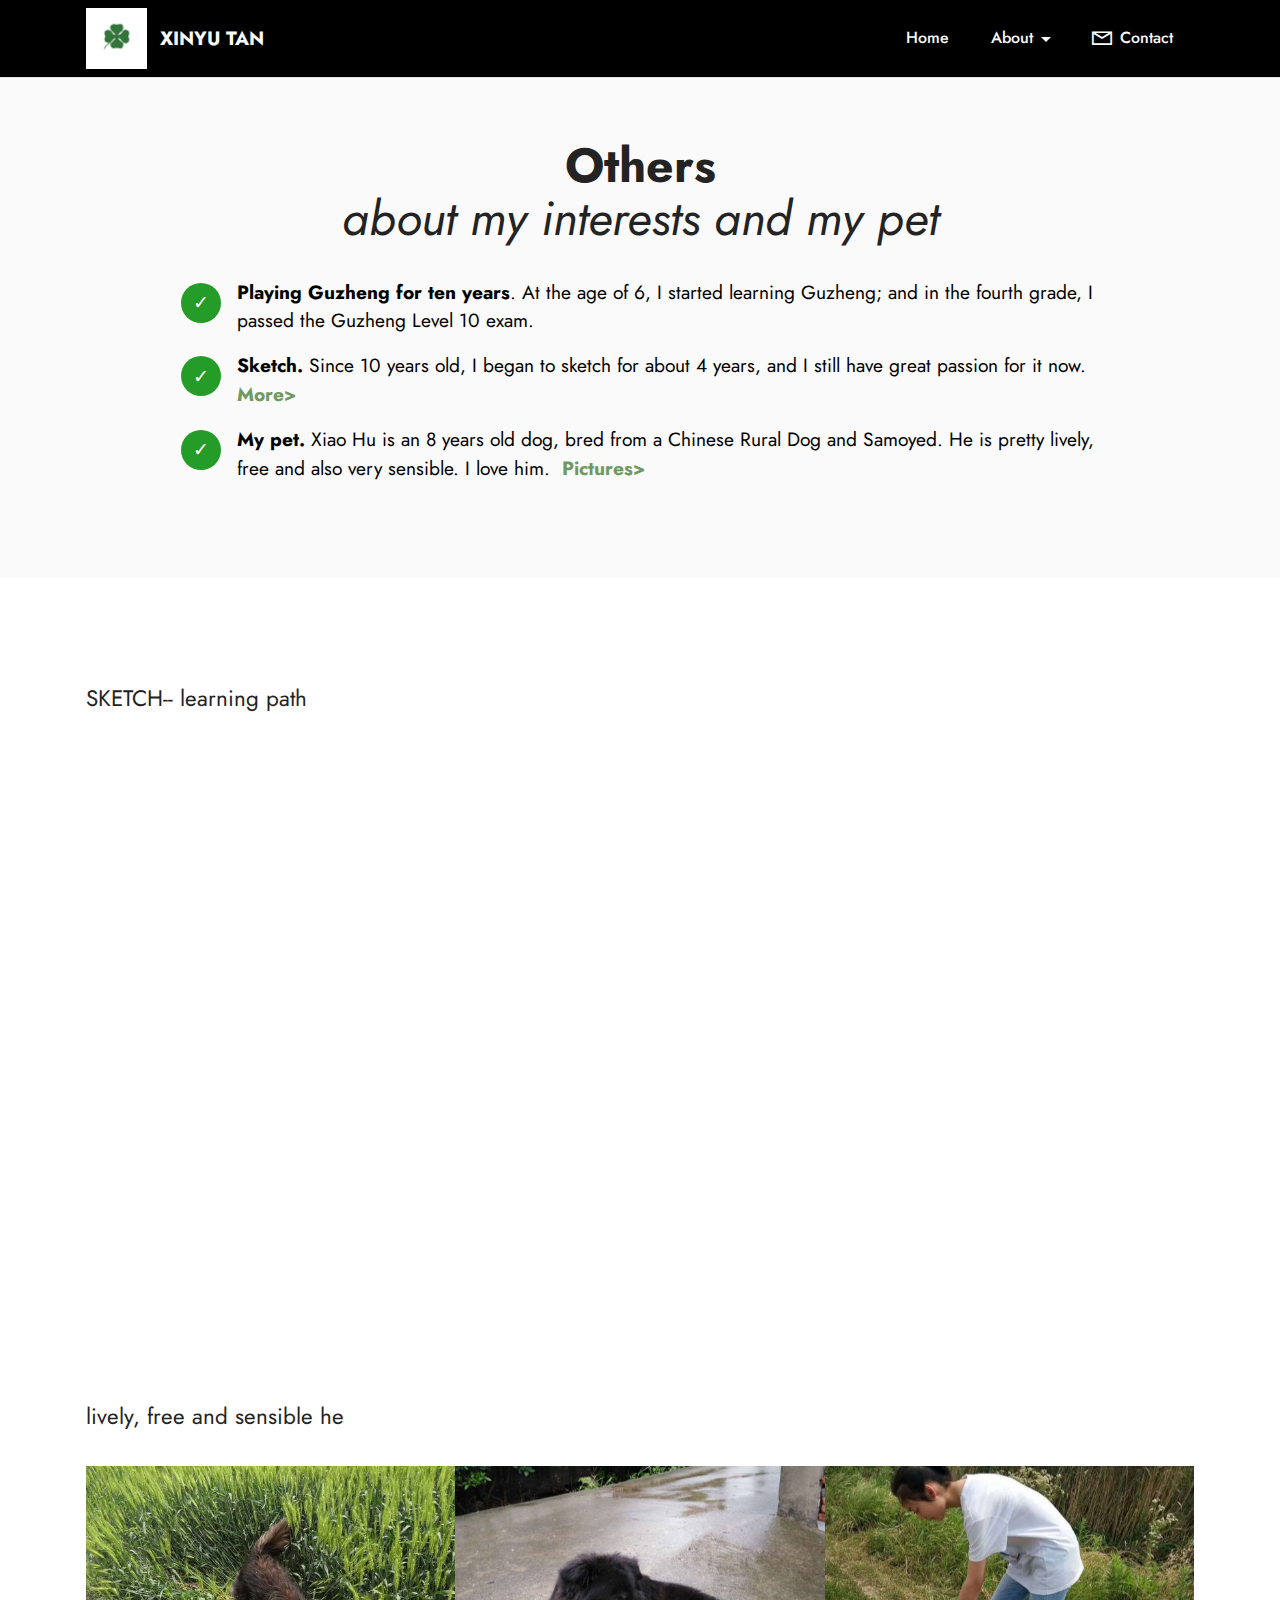
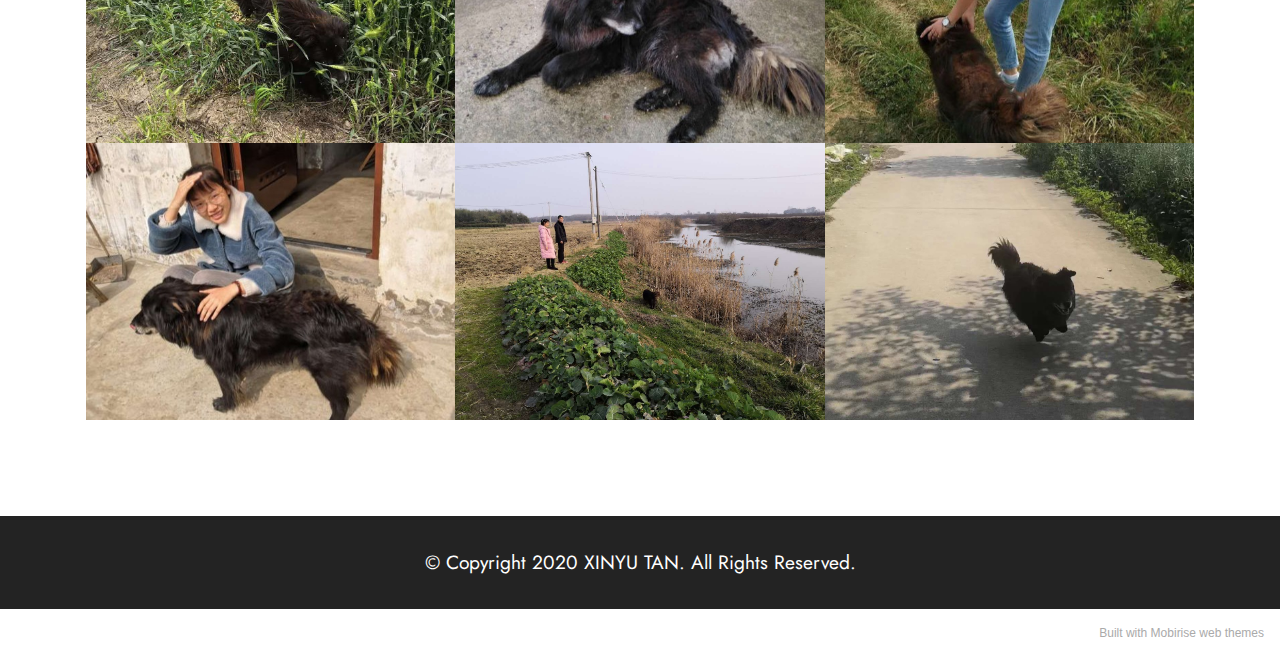
<file: Others.html>
<!DOCTYPE html>
<html  >
<head>
  <!-- Site made with Mobirise Website Builder v5.1.4, https://mobirise.com -->
  <meta charset="UTF-8">
  <meta http-equiv="X-UA-Compatible" content="IE=edge">
  <meta name="generator" content="Mobirise v5.1.4, mobirise.com">
  <meta name="viewport" content="width=device-width, initial-scale=1, minimum-scale=1">
  <link rel="shortcut icon" href="assets/images/images-124x124.png" type="image/x-icon">
  <meta name="description" content="">
  
  
  <title>Others</title>
  <link rel="stylesheet" href="assets/web/assets/mobirise-icons2/mobirise2.css">
  <link rel="stylesheet" href="assets/tether/tether.min.css">
  <link rel="stylesheet" href="assets/bootstrap/css/bootstrap.min.css">
  <link rel="stylesheet" href="assets/bootstrap/css/bootstrap-grid.min.css">
  <link rel="stylesheet" href="assets/bootstrap/css/bootstrap-reboot.min.css">
  <link rel="stylesheet" href="assets/dropdown/css/style.css">
  <link rel="stylesheet" href="assets/socicon/css/styles.css">
  <link rel="stylesheet" href="assets/theme/css/style.css">
  <link rel="preload" as="style" href="assets/mobirise/css/mbr-additional.css"><link rel="stylesheet" href="assets/mobirise/css/mbr-additional.css" type="text/css">
  
  
  
  
</head>
<body>
  
  <section class="menu cid-s48OLK6784" once="menu" id="menu1-1h">
    
    <nav class="navbar navbar-dropdown navbar-fixed-top navbar-expand-lg">
        <div class="container">
            <div class="navbar-brand">
                <span class="navbar-logo">
                    <a href="https://mobiri.se">
                        <img src="assets/images/images-124x124.png" alt="Mobirise" style="height: 3.8rem;">
                    </a>
                </span>
                <span class="navbar-caption-wrap"><a class="navbar-caption text-white display-7" href="https://mobiri.se">XINYU TAN</a></span>
            </div>
            <button class="navbar-toggler" type="button" data-toggle="collapse" data-target="#navbarSupportedContent" aria-controls="navbarNavAltMarkup" aria-expanded="false" aria-label="Toggle navigation">
                <div class="hamburger">
                    <span></span>
                    <span></span>
                    <span></span>
                    <span></span>
                </div>
            </button>
            <div class="collapse navbar-collapse" id="navbarSupportedContent">
                <ul class="navbar-nav nav-dropdown nav-right" data-app-modern-menu="true"><li class="nav-item"><a class="nav-link link text-white display-4" href="index.html">Home</a></li>
                    <li class="nav-item dropdown"><a class="nav-link link dropdown-toggle text-white display-4" href="#" aria-expanded="false" data-toggle="dropdown-submenu">About</a><div class="dropdown-menu"><a class="dropdown-item text-white display-4" href="index.html#content2-z" aria-expanded="false">Activities</a><a class="dropdown-item text-white display-4" href="index.html#content2-z" aria-expanded="false">Projects and Awards</a><a class="dropdown-item text-white display-4" href="index.html#content2-z" aria-expanded="false">Educational experience</a><a class="dropdown-item text-white display-4" href="index.html#content2-z" aria-expanded="false">Future/Plan</a><a class="dropdown-item text-white display-4" href="index.html#content2-z" aria-expanded="false">Others</a></div></li><li class="nav-item"><a class="nav-link link text-white display-4" href="mailto:tttxy678@163.com" aria-expanded="false"><span class="mobi-mbri mobi-mbri-letter mbr-iconfont mbr-iconfont-btn"></span>Contact</a></li></ul>
                
                
            </div>
        </div>
    </nav>

</section>

<section class="content8 cid-sbn1zud1Vp" id="content8-1o">
    
    <div class="container">
        <div class="row justify-content-center">
            <div class="counter-container col-md-12 col-lg-10">
                <h4 class="mbr-section-title mbr-fonts-style mb-4 display-2"><strong>
                    Others</strong><br><em>about my interests and my pet</em><br></h4>
                <div class="mbr-text mbr-fonts-style display-7">
                    <ul>
                        <li><span style="font-size: 1.2rem;"><strong>Playing Guzheng for ten years</strong>. At the age of 6, I started learning Guzheng; and in the fourth grade, I passed the Guzheng Level 10 exam.</span></li><li><strong>Sketch. </strong><span style="font-size: 1.2rem;">Since 10 years old, I began to sketch for about 4 years, and I still have great passion for it now.&nbsp; <a href="Others.html#video2-1n" class="text-danger"><strong>More&gt;</strong></a></span><br></li>
                        <li><strong>My pet. </strong>Xiao Hu is an 8 years old dog, bred from a Chinese Rural Dog and Samoyed. He is pretty lively, free and also very sensible. I love him.&nbsp;&nbsp;<a href="Others.html#gallery4-1q" class="text-danger text-primary"><strong>Pictures&gt;</strong></a></li>
                    </ul>
                </div>
            </div>
        </div>
    </div>
</section>

<section class="video2 cid-sbn1tNDnCJ" id="video2-1n">
    
    <div class="container">
        <div class="mbr-section-head">
            
            <h5 class="mbr-section-subtitle mbr-fonts-style mb-0 mt-2 display-5">SKETCH-- learning path</h5>
        </div>
        <div class="row justify-content-center mt-4">
            <div class="col-12 col-md-10 video-block">
                <div class="video-wrapper"><iframe class="mbr-embedded-video" src="https://www.youtube.com/embed/jLGuYovcWWU?rel=0&amp;amp;showinfo=0&amp;autoplay=1&amp;loop=0" width="1280" height="720" frameborder="0" allowfullscreen></iframe></div>
                
            </div>
        </div>
    </div>
</section>

<section class="gallery4 mbr-gallery cid-sbn2MIFZ1I" id="gallery4-1q">
    

    

    <div class="container">
        <div class="mbr-section-head">
            
            <h4 class="mbr-section-subtitle mbr-fonts-style align-center mb-0 mt-2 display-5">lively, free and sensible he</h4>
        </div>
        <div class="row mbr-gallery mt-4">
            <div class="col-12 col-md-6 col-lg-4 item gallery-image">
                <div class="item-wrapper" data-toggle="modal" data-target="#shlaFZbTJP-modal">
                    <img class="w-100" src="assets/images/a35b8db615827fdc06ac16549d68207-1080x1440.jpeg" alt="" data-slide-to="0" data-target="#lb-shlaFZbTJP">
                    <div class="icon-wrapper">
                        <span class="mobi-mbri mobi-mbri-search mbr-iconfont mbr-iconfont-btn"></span>
                    </div>
                </div>
                
            </div>
            <div class="col-12 col-md-6 col-lg-4 item gallery-image">
                <div class="item-wrapper" data-toggle="modal" data-target="#shlaFZbTJP-modal">
                    <img class="w-100" src="assets/images/9ca970054cedf02dfccaf99194cab57-554x739.jpeg" alt="" data-slide-to="1" data-target="#lb-shlaFZbTJP">
                    <div class="icon-wrapper">
                        <span class="mobi-mbri mobi-mbri-search mbr-iconfont mbr-iconfont-btn"></span>
                    </div>
                </div>
                
            </div>
            <div class="col-12 col-md-6 col-lg-4 item gallery-image">
                <div class="item-wrapper" data-toggle="modal" data-target="#shlaFZbTJP-modal">
                    <img class="w-100" src="assets/images/ca9576e9e58ef8a4edc535dbf84f24f-554x739.jpeg" alt="" data-slide-to="2" data-target="#lb-shlaFZbTJP">
                    <div class="icon-wrapper">
                        <span class="mobi-mbri mobi-mbri-search mbr-iconfont mbr-iconfont-btn"></span>
                    </div>
                </div>
                
            </div>
            <div class="col-12 col-md-6 col-lg-4 item gallery-image">
                <div class="item-wrapper" data-toggle="modal" data-target="#shlaFZbTJP-modal">
                    <img class="w-100" src="assets/images/1bea5105aec213889504f2d4573b8a2-554x739.jpeg" alt="" data-slide-to="3" data-target="#lb-shlaFZbTJP">
                    <div class="icon-wrapper">
                        <span class="mobi-mbri mobi-mbri-search mbr-iconfont mbr-iconfont-btn"></span>
                    </div>
                </div>
                
            </div><div class="col-12 col-md-6 col-lg-4 item gallery-image">
                <div class="item-wrapper" data-toggle="modal" data-target="#shlaFZbTJP-modal">
                    <img class="w-100" src="assets/images/52ce0b57ccb988ed5ee11b2cb2f9682-1440x1080.jpeg" alt="" data-slide-to="4" data-target="#lb-shlaFZbTJP">
                    <div class="icon-wrapper">
                        <span class="mobi-mbri mobi-mbri-search mbr-iconfont mbr-iconfont-btn"></span>
                    </div>
                </div>
                
            </div><div class="col-12 col-md-6 col-lg-4 item gallery-image">
                <div class="item-wrapper" data-toggle="modal" data-target="#shlaFZbTJP-modal">
                    <img class="w-100" src="assets/images/640c64fae07877ef005f588f8784576-1080x2280.jpeg" alt="" data-slide-to="5" data-target="#lb-shlaFZbTJP">
                    <div class="icon-wrapper">
                        <span class="mobi-mbri mobi-mbri-search mbr-iconfont mbr-iconfont-btn"></span>
                    </div>
                </div>
                
            </div>
        </div>

        <div class="modal mbr-slider" tabindex="-1" role="dialog" aria-hidden="true" id="shlaFZbTJP-modal">
            <div class="modal-dialog" role="document">
                <div class="modal-content">
                    <div class="modal-body">
                        <div class="carousel slide" id="lb-shlaFZbTJP" data-interval="5000">
                            <div class="carousel-inner">
                                <div class="carousel-item active">
                                    <img class="d-block w-100" src="assets/images/a35b8db615827fdc06ac16549d68207-1080x1440.jpeg" alt="">
                                </div>
                                <div class="carousel-item">
                                    <img class="d-block w-100" src="assets/images/9ca970054cedf02dfccaf99194cab57-554x739.jpeg" alt="">
                                </div>
                                <div class="carousel-item">
                                    <img class="d-block w-100" src="assets/images/ca9576e9e58ef8a4edc535dbf84f24f-554x739.jpeg" alt="">
                                </div>
                                <div class="carousel-item">
                                    <img class="d-block w-100" src="assets/images/1bea5105aec213889504f2d4573b8a2-554x739.jpeg" alt="">
                                </div><div class="carousel-item">
                                    <img class="d-block w-100" src="assets/images/52ce0b57ccb988ed5ee11b2cb2f9682-1440x1080.jpeg" alt="">
                                </div><div class="carousel-item">
                                    <img class="d-block w-100" src="assets/images/640c64fae07877ef005f588f8784576-1080x2280.jpeg" alt="">
                                </div>
                            </div>
                            <ol class="carousel-indicators">
                                <li data-slide-to="0" class="active" data-target="#lb-shlaFZbTJP"></li>
                                <li data-slide-to="1" data-target="#lb-shlaFZbTJP"></li>
                                <li data-slide-to="2" data-target="#lb-shlaFZbTJP"></li>
                                <li data-slide-to="3" data-target="#lb-shlaFZbTJP"></li><li data-slide-to="4" data-target="#lb-shlaFZbTJP"></li><li data-slide-to="5" data-target="#lb-shlaFZbTJP"></li>
                            </ol>
                            <a role="button" href="" class="close" data-dismiss="modal" aria-label="Close">
                            </a>
                            <a class="carousel-control-prev carousel-control" role="button" data-slide="prev" href="#lb-shlaFZbTJP">
                                <span class="mobi-mbri mobi-mbri-arrow-prev" aria-hidden="true"></span>
                                <span class="sr-only">Previous</span>
                            </a>
                            <a class="carousel-control-next carousel-control" role="button" data-slide="next" href="#lb-shlaFZbTJP">
                                <span class="mobi-mbri mobi-mbri-arrow-next" aria-hidden="true"></span>
                                <span class="sr-only">Next</span>
                            </a>
                        </div>
                    </div>
                </div>
            </div>
        </div>
    </div>
</section>

<section class="footer3 cid-s48P1Icc8J" once="footers" id="footer3-1i">

    

    

    <div class="container">
        <div class="media-container-row align-center mbr-white">
            
            
            <div class="row row-copirayt">
                <p class="mbr-text mb-0 mbr-fonts-style mbr-white align-center display-7">© Copyright 2020 XINYU TAN. All Rights Reserved.</p>
            </div>
        </div>
    </div>
</section><section style="background-color: #fff; font-family: -apple-system, BlinkMacSystemFont, 'Segoe UI', 'Roboto', 'Helvetica Neue', Arial, sans-serif; color:#aaa; font-size:12px; padding: 0; align-items: center; display: flex;"><a href="https://mobirise.site/k" style="flex: 1 1; height: 3rem; padding-left: 1rem;"></a><p style="flex: 0 0 auto; margin:0; padding-right:1rem;">Built with Mobirise <a href="https://mobirise.site/u" style="color:#aaa;">web</a> themes</p></section><script src="assets/web/assets/jquery/jquery.min.js"></script>  <script src="assets/popper/popper.min.js"></script>  <script src="assets/tether/tether.min.js"></script>  <script src="assets/bootstrap/js/bootstrap.min.js"></script>  <script src="assets/smoothscroll/smooth-scroll.js"></script>  <script src="assets/dropdown/js/nav-dropdown.js"></script>  <script src="assets/dropdown/js/navbar-dropdown.js"></script>  <script src="assets/touchswipe/jquery.touch-swipe.min.js"></script>  <script src="assets/playervimeo/vimeo_player.js"></script>  <script src="assets/theme/js/script.js"></script>  
  
  
</body>
</html>
</file>
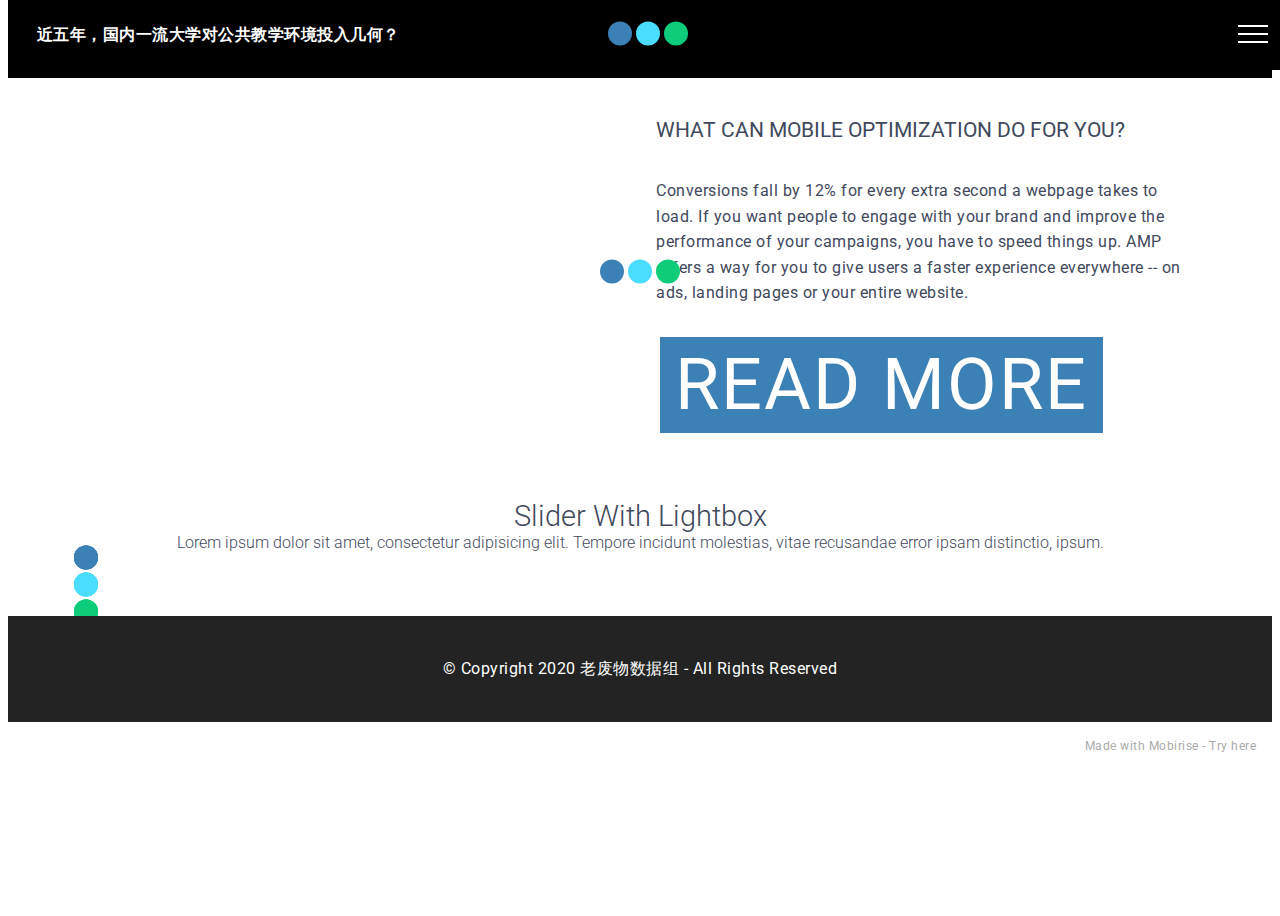
<file: page5.html>
<!DOCTYPE html>
<html amp >
<head>
  <!-- Site made with Mobirise Website Builder v5.1.4, https://mobirise.com -->
  <meta charset="UTF-8">
  <meta http-equiv="X-UA-Compatible" content="IE=edge">
  <meta name="generator" content="Mobirise v5.1.4, mobirise.com">
  <meta name="viewport" content="width=device-width, initial-scale=1, minimum-scale=1">
  <link rel="shortcut icon" href="assets/images/-90x90.jpg" type="image/x-icon">
  <meta name="description" content="">
  <meta name="amp-script-src" content="">
  
  <title>COVID2019</title>
  
<link rel="canonical" href="page5.html">
 <style amp-boilerplate>body{-webkit-animation:-amp-start 8s steps(1,end) 0s 1 normal both;-moz-animation:-amp-start 8s steps(1,end) 0s 1 normal both;-ms-animation:-amp-start 8s steps(1,end) 0s 1 normal both;animation:-amp-start 8s steps(1,end) 0s 1 normal both}@-webkit-keyframes -amp-start{from{visibility:hidden}to{visibility:visible}}@-moz-keyframes -amp-start{from{visibility:hidden}to{visibility:visible}}@-ms-keyframes -amp-start{from{visibility:hidden}to{visibility:visible}}@-o-keyframes -amp-start{from{visibility:hidden}to{visibility:visible}}@keyframes -amp-start{from{visibility:hidden}to{visibility:visible}}</style>
<noscript><style amp-boilerplate>body{-webkit-animation:none;-moz-animation:none;-ms-animation:none;animation:none}</style></noscript>
<link href="https://fonts.googleapis.com/css?family=Roboto:100,100i,300,300i,400,400i,500,500i,700,700i,900,900i&subset=cyrillic&display=swap" rel="stylesheet">
 
 <style amp-custom> 
div,span,h1,h2,h3,h4,h5,h6,p,blockquote,a,ol,ul,li,figcaption,textarea,input{font: inherit;}*{-webkit-box-sizing: border-box;box-sizing: border-box;outline: none;}*:focus{outline: none;}body{position: relative;font-style: normal;line-height: 1;color: #3f485d;}section{background-color: #eeeeee;background-position: 50% 50%;background-repeat: no-repeat;background-size: cover;overflow: hidden;padding: 30px 0;}h1,h2,h3,h4,h5,h6{margin: 0;padding: 0;}p,li,blockquote{letter-spacing: 0.5px;line-height: 1.7;}ul,ol,blockquote,p{margin-bottom: 0;margin-top: 0;}a{cursor: pointer;}a,a:hover{text-decoration: none;}a.mbr-iconfont:hover{text-decoration: none;}h1,h2,h3,h4,h5,h6,.display-1,.display-2,.display-4,.display-5,.display-7{word-break: break-word;word-wrap: break-word;}b,strong{font-weight: bold;}blockquote{padding: 10px 0 10px 20px;position: relative;border-left: 3px solid;}input:-webkit-autofill,input:-webkit-autofill:hover,input:-webkit-autofill:focus,input:-webkit-autofill:active{-webkit-transition-delay: 9999s;transition-delay: 9999s;-webkit-transition-property: background-color,color;-o-transition-property: background-color,color;transition-property: background-color,color;}html,body{height: auto;min-height: 100vh;}.mbr-section-title{margin: 0;padding: 0;font-style: normal;line-height: 1.2;width: 100%;}.mbr-section-subtitle{line-height: 1.3;width: 100%;}.mbr-text{font-style: normal;line-height: 1.6;width: 100%;}.mbr-white{color: #ffffff;}.mbr-black{color: #000000;}.align-left{text-align: left;}.align-left .list-item{justify-content: flex-start;}.align-center{text-align: center;}.align-center .list-item{justify-content: center;}.align-right{text-align: right;}.align-right .list-item{justify-content: flex-end;}@media (max-width: 767px){.align-left,.align-center,.align-right{text-align: center;}.align-left .list-item,.align-center .list-item,.align-right .list-item{justify-content: center;}}.mbr-light{font-weight: 300;}.mbr-regular{font-weight: 400;}.mbr-semibold{font-weight: 500;}.mbr-bold{font-weight: 700;}.icons-list a{margin: 0 1rem 0 0;}.icons-list a:last-child{margin: 0;}.mbr-figure{align-self: center;}.hidden{visibility: hidden;}.super-hide{display: none;}.inactive{-webkit-user-select: none;-moz-user-select: none;-ms-user-select: none;user-select: none;pointer-events: none;-webkit-user-drag: none;user-drag: none;}.mbr-overlay{position: absolute;bottom: 0;left: 0;right: 0;top: 0;z-index: 0;}.map-placeholder{display: none;}.google-map,.google-map iframe{position: relative;width: 100%;height: 400px;}amp-img{width: 100%;}amp-img img{max-height: 100%;max-width: 100%;}img.mbr-temp{width: 100%;}.rounded{border-radius: 50%;}.is-builder .nodisplay + img[async],.is-builder .nodisplay + img[decoding="async"],.is-builder amp-img > a + img[async],.is-builder amp-img > a + img[decoding="async"]{display: none;}html:not(.is-builder) amp-img > a{position: absolute;top: 0;bottom: 0;left: 0;right: 0;z-index: 1;}.is-builder .temp-amp-sizer{position: absolute;}.is-builder amp-youtube .temp-amp-sizer,.is-builder amp-vimeo .temp-amp-sizer{position: static;}.mobirise-spinner{position: absolute;top: 50%;left: 40%;margin-left: 10%;-webkit-transform: translate3d(-50%,-50%,0);z-index: 4;}.mobirise-spinner em{width: 24px;height: 24px;background: #3ac;border-radius: 100%;display: inline-block;-webkit-animation: slide 1s infinite;}.mobirise-spinner em:nth-child(1){-webkit-animation-delay: 0.1s;}.mobirise-spinner em:nth-child(2){-webkit-animation-delay: 0.2s;}.mobirise-spinner em:nth-child(3){-webkit-animation-delay: 0.3s;}@-moz-keyframes slide{0%{-webkit-transform: scale(1);}50%{opacity: 0.3;-webkit-transform: scale(2);}100%{-webkit-transform: scale(1);}}@-webkit-keyframes slide{0%{-webkit-transform: scale(1);}50%{opacity: 0.3;-webkit-transform: scale(2);}100%{-webkit-transform: scale(1);}}@-o-keyframes slide{0%{-webkit-transform: scale(1);}50%{opacity: 0.3;-webkit-transform: scale(2);}100%{-webkit-transform: scale(1);}}@keyframes slide{0%{-webkit-transform: scale(1);}50%{opacity: 0.3;-webkit-transform: scale(2);}100%{-webkit-transform: scale(1);}}.mobirise-loader .amp-active > div{display: none;}.iconfont-wrapper{display: inline-block;}.mbr-flex{display: flex;}.flex-wrap{flex-wrap: wrap;}.mbr-jc-s{justify-content: flex-start;}.mbr-jc-c{justify-content: center;}.mbr-jc-e{justify-content: flex-end;}.mbr-row-reverse{flex-direction: row-reverse;}.mbr-column{flex-direction: column;}amp-img,img{height: 100%;width: 100%;}.hidden-slide{display: none;}.visible-slide{display: flex;}section,.container,.container-fluid{position: relative;word-wrap: break-word;}.mbr-fullscreen .mbr-overlay{min-height: 100vh;}.mbr-fullscreen{display: flex;align-items: center;height: 100vh;min-height: 100vh;padding: 3rem 0;}.container{padding: 0 1rem;width: 100%;margin-right: auto;margin-left: auto;}@media (max-width: 767px){.container{max-width: 540px;}} @media (min-width: 768px){.container{max-width: 720px;}} @media (min-width: 992px){.container{max-width: 960px;}} @media (min-width: 1200px){.container{max-width: 1140px;}}.container-fluid{width: 100%;padding: 0 1rem;}.btn{position: relative;font-weight: 400;margin: 0.4rem 0.5rem;border: 2px solid;font-style: normal;white-space: normal;transition: all 0.3s ease-in-out,box-shadow 2s ease-in-out,-webkit-box-shadow 2s ease-in-out;display: inline-flex;align-items: center;justify-content: center;word-break: break-word;line-height: 1;letter-spacing: 2px;}.btn-form{padding: 1rem 2rem;}.btn-form:hover{cursor: pointer;}.btn{padding: 1rem 2rem;border-radius: 0px;}.btn-sm{padding: 0.6rem 0.8rem;border-radius: 0px;}.btn-md{padding: 1rem 2rem;border-radius: 0px;}.btn-lg{padding: 1.2rem 3.2rem;border-radius: 0px;}form .btn,form .mbr-section-btn{margin: 0;}.note-popover .btn:after{display: none;}.mbr-section-btn{margin: 0 -0.25rem;font-size: 0;}nav .mbr-section-btn{margin-left: 0rem;margin-right: 0rem;}.btn .mbr-iconfont,.btn.btn-md .mbr-iconfont{cursor: pointer;margin: 0 0.8rem 0 0;}.btn-sm .mbr-iconfont{margin: 0 0.5rem 0 0;}[type="submit"]{-webkit-appearance: none;}section.menu{min-height: 70px;overflow: visible;padding: 0;}.menu-container{display: flex;-webkit-box-pack: justify;-ms-flex-pack: justify;justify-content: space-between;align-items: center;min-height: 70px;}@media (max-width: 991px){.menu-container{max-width: 100%;padding: 0.5rem 1rem;}} @media (max-width: 767px){.menu-container{padding: 0.5rem 1rem;}}.navbar{z-index: 100;width: 100%;position: absolute;}.navbar-fixed-top{position: fixed;top: 0;}.navbar-brand{display: flex;align-items: center;word-break: break-word;z-index: 1;}.navbar-logo{margin: 0 0.8rem 0 0;}@media (max-width: 767px){.navbar-logo amp-img{max-height: 35px;max-width: 35px;}}.navbar-caption-wrap{display: flex;}.navbar .navbar-collapse{display: flex;-ms-flex-preferred-size: auto;flex-basis: auto;align-items: center;justify-content: flex-end;}@media (max-width: 991px){.navbar .navbar-collapse{display: none;position: absolute;top: 0;right: 0;height: 100vh;overflow-y: auto;padding: 70px 2rem 1rem;z-index: 1;}}@media (max-width: 991px){.navbar.opened .navbar-collapse.show,.navbar.opened .navbar-collapse.collapsing{display: block;}.is-builder .navbar-collapse{position: fixed;}}.navbar-nav{list-style-type: none;display: flex;flex-wrap: wrap;padding-left: 0;min-width: 10rem;}@media (max-width: 991px){.navbar-nav{flex-direction: column;}} .navbar-nav .mbr-iconfont{margin: 0 0.2rem 0 0;}.nav-item{word-break: break-all;}.nav-link{display: flex;align-items: center;justify-content: center;}.nav-link,.navbar-caption{transition: all 0.2s;letter-spacing: 1px;}.nav-dropdown .dropdown-menu{min-width: 10rem;position: absolute;left: 0;padding: 1.25rem 0;}.nav-dropdown .dropdown-menu .dropdown-item{line-height: 2;display: flex;justify-content: center;align-items: center;padding: 0.25rem 1.5rem;white-space: nowrap;}.nav-dropdown .dropdown-menu .dropdown{position: relative;}.dropdown-menu .dropdown:hover > .dropdown-menu{opacity: 1;pointer-events: all;}.nav-dropdown .dropdown-submenu{top: 0;left: 100%;margin: 0;}.nav-item.dropdown{position: relative;}.nav-item.dropdown .dropdown-menu{opacity: 0;pointer-events: none;}.nav-item.dropdown:hover > .dropdown-menu{opacity: 1;pointer-events: all;}.link.dropdown-toggle:after{content: "";margin-left: 0.25rem;border-top: 0.35em solid;border-right: 0.35em solid transparent;border-left: 0.35em solid transparent;border-bottom: 0;}.navbar .dropdown.open > .dropdown-menu{display: block;}@media (max-width: 991px){.is-builder .nav-dropdown .dropdown-menu{position: relative;}.nav-dropdown .dropdown-submenu{left: 0;}.nav-dropdown .dropdown-menu .dropdown-item{padding: 0.25rem 1.5rem;margin: 0;justify-content: center;}.nav-dropdown .dropdown-menu .dropdown-item:after{right: auto;}.navbar.opened .dropdown-menu{top: 0;}.dropdown-toggle[data-toggle="dropdown-submenu"]:after{content: "";margin-left: 0.25rem;border-top: 0.35em solid;border-right: 0.35em solid transparent;border-left: 0.35em solid transparent;border-bottom: 0;top: 55%;}}.navbar-buttons{display: flex;flex-wrap: wrap;align-items: center;justify-content: center;}@media (max-width: 991px){.navbar-buttons{flex-direction: column;}}.menu-social-list{display: flex;align-items: center;justify-content: center;flex-wrap: wrap;}.menu-social-list a{margin: 0 0.5rem;}.menu-social-list a span{font-size: 1.5rem;}button.navbar-toggler{position: absolute;right: 20px;top: 25px;width: 31px;height: 20px;cursor: pointer;transition: all .2s;-ms-flex-item-align: center;-ms-grid-row-align: center;align-self: center;}.hamburger span{position: absolute;right: 0;width: 30px;height: 2px;border-right: 5px;}.hamburger span:nth-child(1){top: 0;transition: all .2s;}.hamburger span:nth-child(2){top: 8px;transition: all .15s;}.hamburger span:nth-child(3){top: 8px;transition: all .15s;}.hamburger span:nth-child(4){top: 16px;transition: all .2s;}nav.opened .navbar-toggler:not(.hide) .hamburger span:nth-child(4),nav.opened .navbar-toggler:not(.hide) .hamburger span:nth-child(1){top: 8px;width: 0;opacity: 0;right: 50%;transition: all .2s;}nav.opened .navbar-toggler:not(.hide) .hamburger span:nth-child(2){transform: rotate(-45deg);transition: all .25s;}nav.opened .navbar-toggler:not(.hide) .hamburger span:nth-child(3){transform: rotate(45deg);transition: all .25s;}.ampstart-btn.hamburger{position: absolute;top: 25px;right: 20px;margin-left: auto;height: 20px;width: 30px;background: none;border: none;cursor: pointer;z-index: 1000;}@media (min-width: 992px){.ampstart-btn,amp-sidebar{display: none;}.dropdown-menu .dropdown-toggle:after{content: "";border-bottom: 0.35em solid transparent;border-left: 0.35em solid;border-right: 0;border-top: 0.35em solid transparent;margin-left: 0.3rem;margin-top: -0.3077em;position: absolute;right: 1.1538em;top: 50%;}}.close-sidebar{width: 30px;height: 30px;position: relative;cursor: pointer;background-color: transparent;border: none;}.close-sidebar span{position: absolute;left: 0;width: 30px;height: 2px;border-right: 5px;top: 14px;}.close-sidebar span:nth-child(1){transform: rotate(-45deg);}.close-sidebar span:nth-child(2){transform: rotate(45deg);}.builder-sidebar{position: relative;height: 100vh;overflow-y: auto;min-width: 10rem;z-index: 1030;padding: 1rem 2rem;max-width: 20rem;}.builder-sidebar .dropdown:hover > .dropdown-menu{position: relative;text-align: center;}section.sidebar-open:before{content: '';position: fixed;top: 0;bottom: 0;right: 0;left: 0;background-color: rgba(0,0,0,0.2);z-index: 1040;}.is-builder section.horizontal-menu .ampstart-btn{display: none;}.is-builder section.horizontal-menu .dropdown-menu{z-index: auto;opacity: 1;pointer-events: auto;}.is-builder .menu{overflow: visible;}#sidebar{background-color: transparent;}.card-title{margin: 0;}.card{position: relative;background-color: transparent;border: none;border-radius: 0;width: 100%;padding: 0 1rem;}@media (max-width: 767px){.card:not(.last-child){padding-bottom: 30px;}} .card .card-img{width: auto;border-radius: 0;}.card .card-wrapper{height: 100%;}@media (max-width: 767px){.card .card-wrapper{flex-direction: column;}} .card img{height: 100%;-o-object-fit: cover;object-fit: cover;-o-object-position: center;object-position: center;}.card-inner,.items-list{display: flex;flex-direction: column;}.items-list{list-style-type: none;padding: 0;}.items-list .list-item{padding: 1rem 2rem;}.card-head{padding: 1.5rem 2rem;}.card-price-wrap{padding: 1rem 2rem;}.card-button{padding: 1rem;margin: 0;}.timeline-wrap{position: relative;}.timeline-wrap .iconBackground{position: absolute;left: 50%;width: 20px;height: 20px;line-height: 30px;text-align: center;border-radius: 50%;font-size: 30px;display: inline-block;background-color: #000000;top: 20px;margin: 0 0 0 -10px;}@media (max-width: 767px){.timeline-wrap .iconBackground{left: 0;}}.separline{position: relative;}@media (max-width: 767px){.separline:not(.last-child){padding-bottom: 2rem;}} .separline:before{position: absolute;content: "";width: 2px;background-color: #000000;left: calc(50% - 1px);height: calc(100% - 20px);top: 40px;}@media (max-width: 767px){.separline:before{left: 0;}}.gallery-img-wrap{position: relative;height: 100%;}.gallery-img-wrap:hover{cursor: pointer;}.gallery-img-wrap:hover .icon-wrap,.gallery-img-wrap:hover .caption-on-hover{opacity: 1;}.gallery-img-wrap:hover:after{opacity: .5;}.gallery-img-wrap amp-img{height: 100%;}.gallery-img-wrap:after{content: "";position: absolute;top: 0;bottom: 0;left: 0;right: 0;background: #000;opacity: 0;transition: opacity 0.2s;pointer-events: none;}.gallery-img-wrap .icon-wrap,.gallery-img-wrap .img-caption{z-index: 3;pointer-events: none;position: absolute;}.gallery-img-wrap .icon-wrap,.gallery-img-wrap .caption-on-hover{opacity: 0;transition: opacity 0.2s;}.gallery-img-wrap .icon-wrap{left: 50%;top: 50%;transform: translate(-50%,-50%);background-color: #fff;padding: .5rem;border-radius: 50%;}.gallery-img-wrap .amp-iconfont{color: #000;font-size: 1rem;width: 1rem;display: block;}.gallery-img-wrap .img-caption{left: 0;right: 0;}.gallery-img-wrap .img-caption.caption-top{top: 0;}.gallery-img-wrap .img-caption.caption-bottom{bottom: 0;}.gallery-img-wrap .img-caption:not(.caption-on-hover):after{content: "";position: absolute;top: 0;left: 0;right: 0;height: 100%;transition: opacity 0.2s;z-index: -1;pointer-events: none;}@media (max-width: 767px){.gallery-img-wrap:after,.gallery-img-wrap:hover:after,.gallery-img-wrap .icon-wrap{display: none;}.gallery-img-wrap .caption-on-hover{opacity: 1;}}.is-builder .gallery-img-wrap .icon-wrap,.is-builder .gallery-img-wrap .img-caption > *{pointer-events: all;}.amp-carousel-button,.dots-wrapper .dots span{transition: all 0.4s;cursor: pointer;outline: none;}.amp-carousel-button{width: 50px;height: 50px;border-radius: 50%;}.dots-wrapper .dots{display: inline-block;margin: 4px 8px;}.dots-wrapper .dots span{display: block;border-radius: 12px;height: 24px;width: 24px;background-color: #ffffff;border: 10px solid #cccccc;opacity: 0.5;}.dots-wrapper .dots span.current{width: 40px;}.dots-wrapper .dots span:hover,.dots-wrapper .dots span.current{opacity: 1;}.amp-carousel-button-next:after{right: 1rem;}.amp-carousel-button-prev:after{left: 1rem;}button.btn-img{cursor: pointer;}.is-builder .preview button.btn-img{opacity: 0.5;position: relative;pointer-events: none;}amp-image-lightbox,.lightbox{background: rgba(0,0,0,0.8);display: flex;flex-wrap: wrap;align-items: center;justify-content: center;width: 100%;height: 100%;overflow: auto;}amp-image-lightbox a.control,.lightbox a.control{position: absolute;cursor: default;top: 0;right: 0;}amp-image-lightbox .close,.lightbox .close{background: none;border: none;position: absolute;top: 16px;right: 16px;height: 32px;width: 32px;cursor: pointer;z-index: 1000;}amp-image-lightbox .close:before,amp-image-lightbox .close:after,.lightbox .close:before,.lightbox .close:after{position: absolute;top: 0;right: 16px;content: ' ';height: 32px;width: 2px;background-color: #fff;}amp-image-lightbox .close:before,.lightbox .close:before{transform: rotate(45deg);}amp-image-lightbox .close:after,.lightbox .close:after{transform: rotate(-45deg);}amp-image-lightbox .video-block,.lightbox .video-block{width: 100%;}div[submit-success] > *,div[submit-error] > *{padding: 15px;margin-bottom: 1rem;}.form-block{z-index: 1;background-color: transparent;padding: 30px;position: relative;overflow: hidden;}.form-block .mbr-overlay{z-index: -1;}@media (max-width: 991px){.form-block{padding: 15px;}}form input,form textarea,form select{padding: 15px 0.5rem;line-height: 1.45;width: 100%;background: #ffffff;border-width: 1px;border-style: solid;border-color: #767676;border-radius: 0;color: #000000;}form input[type="checkbox"],form input[type="radio"]{border: none;background: none;width: auto;}form .field{padding-bottom: 0.5rem;padding-top: 0.5rem;}form textarea.field-input{height: 200px;}form .fieldset{display: flex;justify-content: center;flex-wrap: wrap;align-items: center;}textarea[type="hidden"]{display: none;}.form-check{margin-bottom: 0;}.form-check-label{padding-left: 0;}.form-check-input{position: relative;margin: 4px;}.form-check-inline{display: inline-flex;align-items: center;padding-left: 0;margin-right: .75rem;}.mbr-row,.mbr-form-row{display: -webkit-box;display: -ms-flexbox;display: flex;-ms-flex-wrap: wrap;flex-wrap: wrap;margin-left: -1rem;margin-right: -1rem;}.mbr-form-row{margin-left: -0.5rem;margin-right: -0.5rem;}.mbr-form-row > [class*="mbr-col"]{padding-left: 0.5rem;padding-right: 0.5rem;}@media (max-width: 767px){.mbr-col,.mbr-col-auto{padding-right: 1rem;padding-left: 1rem;}.mbr-col-sm-12{-ms-flex: 0 0 100%;-webkit-box-flex: 0;flex: 0 0 100%;max-width: 100%;padding-right: 1rem;padding-left: 1rem;}}@media (min-width: 768px){.mbr-col,.mbr-col-auto{padding-right: 1rem;padding-left: 1rem;}.mbr-col-md-2{-ms-flex: 0 0 16.6666666667%;-webkit-box-flex: 0;flex: 0 0 16.6666666667%;max-width: 16.6666666667%;padding-right: 1rem;padding-left: 1rem;}.mbr-col-md-3{-ms-flex: 0 0 25%;-webkit-box-flex: 0;flex: 0 0 25%;max-width: 25%;padding-right: 1rem;padding-left: 1rem;}.mbr-col-md-4{-ms-flex: 0 0 33.3333333333%;-webkit-box-flex: 0;flex: 0 0 33.3333333333%;max-width: 33.3333333333%;padding-right: 1rem;padding-left: 1rem;}.mbr-col-md-5{-ms-flex: 0 0 41.6666666667%;-webkit-box-flex: 0;flex: 0 0 41.6666666667%;max-width: 41.6666666667%;padding-right: 1rem;padding-left: 1rem;}.mbr-col-md-6{-ms-flex: 0 0 50%;-webkit-box-flex: 0;flex: 0 0 50%;max-width: 50%;padding-right: 1rem;padding-left: 1rem;}.mbr-col-md-7{-ms-flex: 0 0 58.3333333333%;-webkit-box-flex: 0;flex: 0 0 58.3333333333%;max-width: 58.3333333333%;padding-right: 1rem;padding-left: 1rem;}.mbr-col-md-8{-ms-flex: 0 0 66.6666666667%;-webkit-box-flex: 0;flex: 0 0 66.6666666667%;max-width: 66.6666666667%;padding-right: 1rem;padding-left: 1rem;}.mbr-col-md-10{-ms-flex: 0 0 83.3333333333%;-webkit-box-flex: 0;flex: 0 0 83.3333333333%;max-width: 83.3333333333%;padding-right: 1rem;padding-left: 1rem;}.mbr-col-md-12{-ms-flex: 0 0 100%;-webkit-box-flex: 0;flex: 0 0 100%;max-width: 100%;padding-right: 1rem;padding-left: 1rem;}}.mbr-col{-ms-flex: 1 1 auto;-webkit-box-flex: 1;flex: 1 1 auto;max-width: 100%;}.mbr-col-auto{-ms-flex: 0 0 auto;flex: 0 0 auto;width: auto;}@media (min-width: 992px){.mbr-col,.mbr-col-auto{padding-right: 1rem;padding-left: 1rem;}.mbr-col-lg-2{-ms-flex: 0 0 16.6666666667%;-webkit-box-flex: 0;flex: 0 0 16.6666666667%;max-width: 16.6666666667%;padding-right: 1rem;padding-left: 1rem;}.mbr-col-lg-3{-ms-flex: 0 0 25%;-webkit-box-flex: 0;flex: 0 0 25%;max-width: 25%;padding-right: 1rem;padding-left: 1rem;}.mbr-col-lg-4{-ms-flex: 0 0 33.3333333333%;-webkit-box-flex: 0;flex: 0 0 33.3333333333%;max-width: 33.3333333333%;padding-right: 1rem;padding-left: 1rem;}.mbr-col-lg-5{-ms-flex: 0 0 41.6666666667%;-webkit-box-flex: 0;flex: 0 0 41.6666666667%;max-width: 41.6666666667%;padding-right: 1rem;padding-left: 1rem;}.mbr-col-lg-6{-ms-flex: 0 0 50%;-webkit-box-flex: 0;flex: 0 0 50%;max-width: 50%;padding-right: 1rem;padding-left: 1rem;}.mbr-col-lg-7{-ms-flex: 0 0 58.3333333333%;-webkit-box-flex: 0;flex: 0 0 58.3333333333%;max-width: 58.3333333333%;padding-right: 1rem;padding-left: 1rem;}.mbr-col-lg-8{-ms-flex: 0 0 66.6666666667%;-webkit-box-flex: 0;flex: 0 0 66.6666666667%;max-width: 66.6666666667%;padding-right: 1rem;padding-left: 1rem;}.mbr-col-lg-9{-ms-flex: 0 0 75%;-webkit-box-flex: 0;flex: 0 0 75%;max-width: 75%;padding-right: 1rem;padding-left: 1rem;}.mbr-col-lg-10{-ms-flex: 0 0 83.3333333333%;-webkit-box-flex: 0;flex: 0 0 83.3333333333%;max-width: 83.3333333333%;padding-right: 1rem;padding-left: 1rem;}.mbr-col-lg-12{-ms-flex: 0 0 100%;-webkit-box-flex: 0;flex: 0 0 100%;max-width: 100%;padding-right: 1rem;padding-left: 1rem;}}@media (min-width: 992px){.lg-pb{padding-bottom: 3rem;}}@media (max-width: 991px){.md-pb{padding-bottom: 3rem;}}.mbr-pt-1,.mbr-py-1{padding-top: 10px;}.mbr-pb-1,.mbr-py-1{padding-bottom: 10px;}.mbr-px-1{padding-left: 10px;padding-right: 10px;}.mbr-p-1{padding: 10px;}.mbr-pt-2,.mbr-py-2{padding-top: 1rem;}.mbr-pb-2,.mbr-py-2{padding-bottom: 1rem;}.mbr-px-2{padding-left: 1rem;padding-right: 1rem;}.mbr-p-2{padding: 1rem;}.mbr-pt-3,.mbr-py-3{padding-top: 25px;}.mbr-pb-3,.mbr-py-3{padding-bottom: 25px;}.mbr-px-3{padding-left: 25px;padding-right: 25px;}.mbr-p-3{padding: 25px;}.mbr-pt-4,.mbr-py-4{padding-top: 2rem;}.mbr-pb-4,.mbr-py-4{padding-bottom: 2rem;}.mbr-px-4{padding-left: 2rem;padding-right: 2rem;}.mbr-p-4{padding: 2rem;}.mbr-pt-5,.mbr-py-5{padding-top: 3rem;}.mbr-pb-5,.mbr-py-5{padding-bottom: 3rem;}.mbr-px-5{padding-left: 3rem;padding-right: 3rem;}.mbr-p-5{padding: 3rem;}@media (max-width: 991px){.mbr-py-4,.mbr-py-5{padding-top: 1rem;padding-bottom: 1rem;}.mbr-px-4,.mbr-px-5{padding-left: 1rem;padding-right: 1rem;}.mbr-p-3,.mbr-p-4,.mbr-p-5{padding: 1rem;}}.mbr-ml-auto{margin-left: auto;}.mbr-mr-auto{margin-right: auto;}.mbr-m-auto{margin: auto;}#scrollToTopMarker{position: absolute;width: 0px;height: 0px;top: 300px;}#scrollToTopButton{position: fixed;bottom: 25px;right: 25px;opacity: .4;z-index: 5000;font-size: 32px;height: 60px;width: 60px;border: none;border-radius: 3px;cursor: pointer;}#scrollToTopButton:focus{outline: none;}#scrollToTopButton a:before{content: '';position: absolute;height: 40%;top: 36%;width: 2px;left: calc(50% - 1px);}#scrollToTopButton a:after{content: '';position: absolute;border-top: 2px solid;border-right: 2px solid;width: 40%;height: 40%;left: calc(30% - 1px);bottom: 30%;transform: rotate(-45deg);}.is-builder #scrollToTopButton a:after{left: 30%;}a{font-style: normal;font-weight: 400;}@media (max-width: 767px){.mbr-section-btn,.mbr-section-title{text-align: center;}}
body{font-family: Roboto;}blockquote{border-color: #3c81b6;}div[submit-success] > *{background: #0dcd7b;color: #000000;}div[submit-error] > *{background: #a0a0a0;color: #ffffff;}.display-1{font-family: 'Roboto',sans-serif;font-size: 2.4rem;}.display-2{font-family: 'Roboto',sans-serif;font-size: 1.8rem;}.display-4{font-family: 'Roboto',sans-serif;font-size: 4.5rem;}.display-5{font-family: 'Roboto',sans-serif;font-size: 1.3rem;}.display-7{font-family: 'Roboto',sans-serif;font-size: 1rem;}.display-1 .mbr-iconfont-btn{font-size: 2.4rem;width: 2.4rem;}.display-2 .mbr-iconfont-btn{font-size: 1.8rem;width: 1.8rem;}.display-4 .mbr-iconfont-btn{font-size: 4.5rem;width: 4.5rem;}.display-5 .mbr-iconfont-btn{font-size: 1.3rem;width: 1.3rem;}.display-7 .mbr-iconfont-btn{font-size: 1rem;width: 1rem;}@media (max-width: 768px){.display-1{font-size: 1.92rem;font-size: calc( 1.49rem + (2.4 - 1.49) * ((100vw - 20rem) / (48 - 20)));line-height: calc( 1.4 * (1.49rem + (2.4 - 1.49) * ((100vw - 20rem) / (48 - 20))));}.display-2{font-size: 1.44rem;font-size: calc( 1.28rem + (1.8 - 1.28) * ((100vw - 20rem) / (48 - 20)));line-height: calc( 1.4 * (1.28rem + (1.8 - 1.28) * ((100vw - 20rem) / (48 - 20))));}.display-4{font-size: 3.6rem;font-size: calc( 2.225rem + (4.5 - 2.225) * ((100vw - 20rem) / (48 - 20)));line-height: calc( 1.4 * (2.225rem + (4.5 - 2.225) * ((100vw - 20rem) / (48 - 20))));}.display-5{font-size: 1.04rem;font-size: calc( 1.105rem + (1.3 - 1.105) * ((100vw - 20rem) / (48 - 20)));line-height: calc( 1.4 * (1.105rem + (1.3 - 1.105) * ((100vw - 20rem) / (48 - 20))));}}.bg-primary{background-color: #3c81b6;}.bg-success{background-color: #0dcd7b;}.bg-info{background-color: #123048;}.bg-warning{background-color: #767676;}.bg-danger{background-color: #a0a0a0;}.btn-primary,.btn-primary:active,.btn-primary.active{background-color: #3c81b6;border-color: #3c81b6;color: #ffffff;}.btn-primary:hover,.btn-primary:focus,.btn-primary.focus{color: #ffffff;background-color: #29587c;border-color: #29587c;}.btn-primary.disabled,.btn-primary:disabled{color: #ffffff;background-color: #29587c;border-color: #29587c;}.btn-secondary,.btn-secondary:active,.btn-secondary.active{background-color: #4addff;border-color: #4addff;color: #003c4a;}.btn-secondary:hover,.btn-secondary:focus,.btn-secondary.focus{color: #003c4a;background-color: #00cdfd;border-color: #00cdfd;}.btn-secondary.disabled,.btn-secondary:disabled{color: #003c4a;background-color: #00cdfd;border-color: #00cdfd;}.btn-info,.btn-info:active,.btn-info.active{background-color: #123048;border-color: #123048;color: #ffffff;}.btn-info:hover,.btn-info:focus,.btn-info.focus{color: #ffffff;background-color: #03070b;border-color: #03070b;}.btn-info.disabled,.btn-info:disabled{color: #ffffff;background-color: #03070b;border-color: #03070b;}.btn-success,.btn-success:active,.btn-success.active{background-color: #0dcd7b;border-color: #0dcd7b;color: #ffffff;}.btn-success:hover,.btn-success:focus,.btn-success.focus{color: #ffffff;background-color: #088550;border-color: #088550;}.btn-success.disabled,.btn-success:disabled{color: #ffffff;background-color: #088550;border-color: #088550;}.btn-warning,.btn-warning:active,.btn-warning.active{background-color: #767676;border-color: #767676;color: #ffffff;}.btn-warning:hover,.btn-warning:focus,.btn-warning.focus{color: #ffffff;background-color: #505050;border-color: #505050;}.btn-warning.disabled,.btn-warning:disabled{color: #ffffff;background-color: #505050;border-color: #505050;}.btn-danger,.btn-danger:active,.btn-danger.active{background-color: #a0a0a0;border-color: #a0a0a0;color: #ffffff;}.btn-danger:hover,.btn-danger:focus,.btn-danger.focus{color: #ffffff;background-color: #7a7a7a;border-color: #7a7a7a;}.btn-danger.disabled,.btn-danger:disabled{color: #ffffff;background-color: #7a7a7a;border-color: #7a7a7a;}.btn-black,.btn-black:active,.btn-black.active{background-color: #333333;border-color: #333333;color: #ffffff;}.btn-black:hover,.btn-black:focus,.btn-black.focus{color: #ffffff;background-color: #0d0d0d;border-color: #0d0d0d;}.btn-black.disabled,.btn-black:disabled{color: #ffffff;background-color: #0d0d0d;border-color: #0d0d0d;}.btn-white,.btn-white:active,.btn-white.active{background-color: #ffffff;border-color: #ffffff;color: #808080;}.btn-white:hover,.btn-white:focus,.btn-white.focus{color: #808080;background-color: #d9d9d9;border-color: #d9d9d9;}.btn-white.disabled,.btn-white:disabled{color: #808080;background-color: #d9d9d9;border-color: #d9d9d9;}.btn-white,.btn-white:active,.btn-white.active{color: #333333;}.btn-white:hover,.btn-white:focus,.btn-white.focus{color: #333333;}.btn-white.disabled,.btn-white:disabled{color: #333333;}.btn-primary-outline,.btn-primary-outline:active,.btn-primary-outline.active{background: none;border-color: #234b69;color: #234b69;}.btn-primary-outline:hover,.btn-primary-outline:focus,.btn-primary-outline.focus{color: #ffffff;background-color: #3c81b6;border-color: #3c81b6;}.btn-primary-outline.disabled,.btn-primary-outline:disabled{color: #ffffff;background-color: #3c81b6;border-color: #3c81b6;}.btn-secondary-outline,.btn-secondary-outline:active,.btn-secondary-outline.active{background: none;border-color: #00b8e3;color: #00b8e3;}.btn-secondary-outline:hover,.btn-secondary-outline:focus,.btn-secondary-outline.focus{color: #003c4a;background-color: #4addff;border-color: #4addff;}.btn-secondary-outline.disabled,.btn-secondary-outline:disabled{color: #003c4a;background-color: #4addff;border-color: #4addff;}.btn-info-outline,.btn-info-outline:active,.btn-info-outline.active{background: none;border-color: #000000;color: #000000;}.btn-info-outline:hover,.btn-info-outline:focus,.btn-info-outline.focus{color: #ffffff;background-color: #123048;border-color: #123048;}.btn-info-outline.disabled,.btn-info-outline:disabled{color: #ffffff;background-color: #123048;border-color: #123048;}.btn-success-outline,.btn-success-outline:active,.btn-success-outline.active{background: none;border-color: #076d41;color: #076d41;}.btn-success-outline:hover,.btn-success-outline:focus,.btn-success-outline.focus{color: #ffffff;background-color: #0dcd7b;border-color: #0dcd7b;}.btn-success-outline.disabled,.btn-success-outline:disabled{color: #ffffff;background-color: #0dcd7b;border-color: #0dcd7b;}.btn-warning-outline,.btn-warning-outline:active,.btn-warning-outline.active{background: none;border-color: #434343;color: #434343;}.btn-warning-outline:hover,.btn-warning-outline:focus,.btn-warning-outline.focus{color: #ffffff;background-color: #767676;border-color: #767676;}.btn-warning-outline.disabled,.btn-warning-outline:disabled{color: #ffffff;background-color: #767676;border-color: #767676;}.btn-danger-outline,.btn-danger-outline:active,.btn-danger-outline.active{background: none;border-color: #6d6d6d;color: #6d6d6d;}.btn-danger-outline:hover,.btn-danger-outline:focus,.btn-danger-outline.focus{color: #ffffff;background-color: #a0a0a0;border-color: #a0a0a0;}.btn-danger-outline.disabled,.btn-danger-outline:disabled{color: #ffffff;background-color: #a0a0a0;border-color: #a0a0a0;}.btn-black-outline,.btn-black-outline:active,.btn-black-outline.active{background: none;border-color: #000000;color: #000000;}.btn-black-outline:hover,.btn-black-outline:focus,.btn-black-outline.focus{color: #ffffff;background-color: #333333;border-color: #333333;}.btn-black-outline.disabled,.btn-black-outline:disabled{color: #ffffff;background-color: #333333;border-color: #333333;}.btn-white-outline,.btn-white-outline:active,.btn-white-outline.active{background: none;border-color: #ffffff;color: #ffffff;}.btn-white-outline:hover,.btn-white-outline:focus,.btn-white-outline.focus{color: #333333;background-color: #ffffff;border-color: #ffffff;}.text-primary{color: #3c81b6;}.text-secondary{color: #4addff;}.text-success{color: #0dcd7b;}.text-info{color: #123048;}.text-warning{color: #767676;}.text-danger{color: #a0a0a0;}.text-white{color: #ffffff;}.text-black{color: #000000;}a.text-primary:hover,a.text-primary:focus{color: #234b69;}a.text-secondary:hover,a.text-secondary:focus{color: #00b8e3;}a.text-success:hover,a.text-success:focus{color: #076d41;}a.text-info:hover,a.text-info:focus{color: #000000;}a.text-warning:hover,a.text-warning:focus{color: #434343;}a.text-danger:hover,a.text-danger:focus{color: #6d6d6d;}a.text-white:hover,a.text-white:focus{color: #b3b3b3;}a.text-black:hover,a.text-black:focus{color: #4d4d4d;}.alert-success{background-color: #0dcd7b;}.alert-info{background-color: #123048;}.alert-warning{background-color: #767676;}.alert-danger{background-color: #a0a0a0;}a,a:hover{color: #3c81b6;}.mbr-plan-header.bg-primary .mbr-plan-subtitle,.mbr-plan-header.bg-primary .mbr-plan-price-desc{color: #95bddc;}.mbr-plan-header.bg-success .mbr-plan-subtitle,.mbr-plan-header.bg-success .mbr-plan-price-desc{color: #acfad9;}.mbr-plan-header.bg-info .mbr-plan-subtitle,.mbr-plan-header.bg-info .mbr-plan-price-desc{color: #67a6d9;}.mbr-plan-header.bg-warning .mbr-plan-subtitle,.mbr-plan-header.bg-warning .mbr-plan-price-desc{color: #b6b6b6;}.mbr-plan-header.bg-danger .mbr-plan-subtitle,.mbr-plan-header.bg-danger .mbr-plan-price-desc{color: #e0e0e0;}.mobirise-spinner em:nth-child(1){background: #3c81b6;}.mobirise-spinner em:nth-child(2){background: #4addff;}.mobirise-spinner em:nth-child(3){background: #0dcd7b;}#scrollToTopMarker{display: none;}#scrollToTopButton{background-color: #336a95;}#scrollToTopButton a:before{background: #ffffff;}#scrollToTopButton a:after{border-top-color: #ffffff;border-right-color: #ffffff;}.cid-sg2E75DTV6{background-color: #000000;overflow: visible;}.cid-sg2E75DTV6 .navbar{background: #000000;}.cid-sg2E75DTV6 .builder-sidebar,.cid-sg2E75DTV6 .dropdown-menu{background-color: #000000;}.cid-sg2E75DTV6 .close-sidebar:focus{outline: 2px auto #3c81b6;}.cid-sg2E75DTV6 .close-sidebar span{background-color: #ffffff;}.cid-sg2E75DTV6 .ampstart-btn,.cid-sg2E75DTV6 amp-sidebar{display: block;}.cid-sg2E75DTV6 .ampstart-btn:focus,.cid-sg2E75DTV6 amp-sidebar:focus{outline: none;}.cid-sg2E75DTV6 .nav-dropdown a{padding: 0.5rem 0;margin: 0 0 10px;}.cid-sg2E75DTV6 .navbar .navbar-collapse{display: none;}.cid-sg2E75DTV6 .navbar .navbar-collapse.show{display: block;position: absolute;top: 0;right: 0;height: 100vh;overflow-y: auto;padding: 70px 2rem 1rem;z-index: 1;background: #000000;}.cid-sg2E75DTV6 .dropdown.open > .dropdown-menu,.cid-sg2E75DTV6 .dropdown:hover > .dropdown-menu,.cid-sg2E75DTV6 .dropdown-item.dropdown-toggle{left: 0;position: relative;}@media (min-width: 992px){.cid-sg2E75DTV6 .dropdown-menu .dropdown-toggle:after{transform: rotate(90deg);}}.cid-sg2E75DTV6 .hamburger span{background-color: #ffffff;}.cid-sg2E75DTV6 amp-img{height: 38px;width: 45px;}.cid-sg2E75DTV6 amp-img img{object-fit: contain;}.cid-sg2E75DTV6 .brand-name{color: #ffffff;}.cid-sghAVgEWZX{padding-top: 30px;padding-bottom: 30px;background-color: #ffffff;}.cid-sghAVgEWZX img{object-fit: cover;}@media (min-width: 768px){.cid-sghAVgEWZX .image-block{padding-right: 2rem;}}@media (max-width: 767px){.cid-sghAVgEWZX .image-block{padding-bottom: 1rem;}}.cid-sghAP568zC{padding-top: 30px;padding-bottom: 30px;background-color: #ffffff;}.cid-sghAP568zC .slider-box{margin-top: 2rem;}.cid-sghAP568zC amp-img{cursor: pointer;position: relative;}@media (max-width: 767px){.cid-sghAP568zC .carousel-img{margin: 0;}.cid-sghAP568zC .amp-carousel-button{display: none;}}.cid-sghAP568zC amp-img:after,.cid-sghAP568zC .icon-wrap{position: absolute;opacity: 0;pointer-events: none;transition: opacity .3s;}.cid-sghAP568zC amp-img:after{content: "";right: 0;bottom: 0;left: 0;top: 0;background-color: #4ea2e3;}.cid-sghAP568zC .icon-wrap{width: 2rem;height: 2rem;left: 50%;top: 50%;transform: translate(-50%,-50%);}.cid-sghAP568zC .icon-wrap .amp-iconfont{font-size: 2rem;width: 2rem;color: #ffffff;}.cid-sghAP568zC .carousel-img:hover amp-img:after{opacity: 0.5;}.cid-sghAP568zC .carousel-img:hover .icon-wrap{opacity: 1;}.cid-sktrvz2GbF{padding-top: 30px;padding-bottom: 30px;background-color: #232323;}
.engine{position: absolute;text-indent: -2400px;text-align: center;padding: 0;top: 0;left: -2400px;}[class*="-iconfont"]{display: inline-flex;}</style>
 
  <script async  src="https://cdn.ampproject.org/v0.js"></script>
  <script async custom-element="amp-analytics" src="https://cdn.ampproject.org/v0/amp-analytics-0.1.js"></script>
  <script async custom-element="amp-sidebar" src="https://cdn.ampproject.org/v0/amp-sidebar-0.1.js"></script>
  <script async custom-element="amp-carousel" src="https://cdn.ampproject.org/v0/amp-carousel-0.1.js"></script>
  <script async custom-element="amp-image-lightbox" src="https://cdn.ampproject.org/v0/amp-image-lightbox-0.1.js"></script>
  
  
  
</head>
<body><amp-sidebar id="sidebar" class="cid-sg2E75DTV6" layout="nodisplay" side="right">
    <div class="builder-sidebar" id="builder-sidebar">
      <button on="tap:sidebar.close" class="close-sidebar">
      <span></span>
      <span></span>
      </button>
    
      
        <!-- NAVBAR ITEMS -->
        <ul class="navbar-nav nav-dropdown mbr-column nav-right" data-app-modern-menu="true"><li class="nav-item dropdown">
            <a class="nav-link link text-secondary text-primary dropdown-toggle display-7" aria-expanded="false" data-toggle="dropdown-submenu">公共教学环境何以成为师生的切肤之痛?</a><div class="dropdown-menu"><a class="text-secondary text-primary dropdown-item display-7" href="index.html#content2-3b" aria-expanded="true">影音设备陈旧</a><a class="text-secondary text-primary dropdown-item display-7" href="index.html#content2-3f" aria-expanded="true">细节不到位，设施不人性</a><a class="text-secondary text-primary dropdown-item display-7" href="index.html#content2-3g" aria-expanded="true">公共空间的缺失</a><a class="text-secondary text-primary dropdown-item display-7" href="index.html#content2-3h" aria-expanded="true">逐步改造？陷于停滞？</a></div>
          </li><li class="nav-item"><a class="nav-link link text-secondary text-primary display-7" href="index.html#content1-2j" aria-expanded="true">三十六所中国一流高校<br>预算支出与公共环境投入概览</a></li><li class="nav-item"><a class="nav-link link text-secondary text-primary display-7" href="index.html#content1-3m" aria-expanded="true">清北复交浙科南:<br>一流中的一流如何建设公共教学环境？</a></li><li class="nav-item"><a class="nav-link link text-secondary text-primary display-7" href="index.html#content1-3p" aria-expanded="true">数据公开</a></li></ul>
        <!-- NAVBAR ITEMS END -->
        <!-- SHOW BUTTON -->
        
        <!-- SHOW BUTTON END -->
      </div>
  </amp-sidebar>
  
  <section class="menu horizontal-menu cid-sg2E75DTV6" id="menu1-r">
    
    <nav class="navbar navbar-dropdown navbar-fixed-top">
    <div class="menu-container mbr-jc-s container-fluid">
      <div class="navbar-brand">
          <span class="navbar-logo">
              <amp-img src="assets/images/-90x90.jpg" layout="responsive" width="38" height="38" alt="Mobirise" class="mobirise-loader">
                  <div placeholder="" class="placeholder">
                                <div class="mobirise-spinner">
                                    <em></em>
                                    <em></em>
                                    <em></em>
                                </div></div>
                  
              </amp-img>
          </span>
          <p class="brand-name mbr-fonts-style mbr-bold display-7">近五年，国内一流大学对公共教学环境投入几何？</p>
      </div>
        <div class="collapse navbar-collapse" id="navbarSupportedContent">
      
        <!-- NAVBAR ITEMS -->
        <ul class="navbar-nav nav-dropdown mbr-column nav-right" data-app-modern-menu="true"><li class="nav-item dropdown">
            <a class="nav-link link text-secondary text-primary dropdown-toggle display-7" aria-expanded="false" data-toggle="dropdown-submenu">公共教学环境何以成为师生的切肤之痛?</a><div class="dropdown-menu"><a class="text-secondary text-primary dropdown-item display-7" href="index.html#content2-3b" aria-expanded="true">影音设备陈旧</a><a class="text-secondary text-primary dropdown-item display-7" href="index.html#content2-3f" aria-expanded="true">细节不到位，设施不人性</a><a class="text-secondary text-primary dropdown-item display-7" href="index.html#content2-3g" aria-expanded="true">公共空间的缺失</a><a class="text-secondary text-primary dropdown-item display-7" href="index.html#content2-3h" aria-expanded="true">逐步改造？陷于停滞？</a></div>
          </li><li class="nav-item"><a class="nav-link link text-secondary text-primary display-7" href="index.html#content1-2j" aria-expanded="true">三十六所中国一流高校<br>预算支出与公共环境投入概览</a></li><li class="nav-item"><a class="nav-link link text-secondary text-primary display-7" href="index.html#content1-3m" aria-expanded="true">清北复交浙科南:<br>一流中的一流如何建设公共教学环境？</a></li><li class="nav-item"><a class="nav-link link text-secondary text-primary display-7" href="index.html#content1-3p" aria-expanded="true">数据公开</a></li></ul>
        <!-- NAVBAR ITEMS END -->
        <!-- SHOW BUTTON -->
        
        <!-- SHOW BUTTON END -->
      </div>
      <!-- COLLAPSED MENU END -->
      
      <button on="tap:sidebar.toggle" class="ampstart-btn hamburger">
        <span></span>
        <span></span>
        <span></span>
        <span></span>
      </button>
    </div>
  </nav>
  <!-- AMP plug -->
  
    
</section>

<section class="features10 cid-sghAVgEWZX" id="features10-v">

    
       
    <div class="container">
        <div class="mbr-row mbr-jc-c">
            <div class="image-block mbr-col-sm-12 mbr-col-md-6 ">
                <amp-img src="assets/images/02.jpg" layout="responsive" width="533.9685" height="355.979" alt="Mobirise" class="mobirise-loader">
                    <div placeholder="" class="placeholder">
                                <div class="mobirise-spinner">
                                    <em></em>
                                    <em></em>
                                    <em></em>
                                </div></div>
                    
                </amp-img>
            </div>
            <div class="text-block mbr-col-sm-12 mbr-col-md-6 mbr-m-auto">
                <h3 class="mbr-section-title mbr-fonts-style align-left mbr-pt-1 mbr-pb-3 display-5">
                    WHAT CAN MOBILE OPTIMIZATION DO FOR YOU?
                </h3>
                <p class="mbr-fonts-style mbr-text align-left mbr-pt-1 mbr-pb-3 display-7">
                   Conversions fall by 12% for every extra second a webpage takes to load. If you want people to engage with your brand and improve the performance of your campaigns, you have to speed things up. AMP offers a way for you to give users a faster experience everywhere -- on ads, landing pages or your entire website.
                </p>
                <div class="mbr-section-btn align-left">
                    <a class="btn btn-sm btn-primary display-4" href="https://mobiri.se">READ MORE</a>
                </div>
            </div>
        </div>
    </div>
</section>

<section class="slider4 slider cid-sghAP568zC" id="slider4-u">

    

    <div class="container">
        <h3 class="mbr-fonts-style mbr-section-title mbr-light align-center display-2">Slider With Lightbox</h3>
        <h4 class="mbr-fonts-style mbr-section-subtitle mbr-light align-center display-7">Lorem ipsum dolor sit amet, consectetur adipisicing elit. Tempore incidunt molestias, vitae recusandae error ipsam distinctio, ipsum.</h4>
        <div class="slider-box" data-autoplay="true" data-delay="3000"><amp-carousel class="carousel" width="13.5" height="9" layout="responsive" type="slides" autoplay="" delay="3000"><div class="carousel-img">
                    <amp-img class="mobirise-loader" src="assets/images/05.jpg" alt="Mobirise" width="13.5" height="9" layout="responsive" on="tap:lightbox1" role="button" tabindex="0">
                        <div placeholder="" class="placeholder">
                                <div class="mobirise-spinner">
                                    <em></em>
                                    <em></em>
                                    <em></em>
                                </div></div>
                        
                    </amp-img>
                    <div class="icon-wrap" on="tap:lightbox1" role="button" tabindex="0">
                        <span class="amp-iconfont mbri-search"><svg version="1.1" xmlns="http://www.w3.org/2000/svg" width="100%" height="100%" viewBox="0 0 32 32" fill="currentColor">

<path d="M10.875 17.534l-10.024 10.002c-1.192 1.19-1.033 2.844-0.138 3.745s2.55 1.062 3.747-0.135l9.987-9.987c0.654-0.628-0.336-1.575-0.943-0.943l-9.987 9.987c-0.772 0.772-1.425 0.575-1.859 0.138s-0.627-1.101 0.135-1.862l10.024-10.002c0.56-0.56-0.336-1.549-0.943-0.943zM20.266 2.742c-1.925 0.259-3.756 1.212-5.083 2.807-0.569 0.684 0.435 1.564 1.026 0.854 2.219-2.667 6.095-3.188 8.94-1.203 0.729 0.509 1.492-0.585 0.763-1.094-1.702-1.187-3.721-1.624-5.646-1.365zM21.333 0c-5.883 0-10.667 4.783-10.667 10.667s4.784 10.667 10.667 10.667c5.883 0 10.667-4.783 10.667-10.667s-4.784-10.667-10.667-10.667zM21.333 1.333c5.163 0 9.333 4.171 9.333 9.333s-4.171 9.333-9.333 9.333c-5.163 0-9.333-4.171-9.333-9.333s4.171-9.333 9.333-9.333z"></path>
</svg></span>
                    </div>
                </div><div class="carousel-img">
                    <amp-img class="mobirise-loader" src="assets/images/01.jpg" alt="Mobirise" width="13.5" height="9" layout="responsive" on="tap:lightbox1" role="button" tabindex="0">
                            <div placeholder="" class="placeholder">
                                <div class="mobirise-spinner">
                                    <em></em>
                                    <em></em>
                                    <em></em>
                                </div></div>
                            
                    </amp-img>
                    <div class="icon-wrap" on="tap:lightbox1" role="button" tabindex="0">
                        <span class="amp-iconfont mbri-search"><svg version="1.1" xmlns="http://www.w3.org/2000/svg" width="100%" height="100%" viewBox="0 0 32 32" fill="currentColor">

<path d="M10.875 17.534l-10.024 10.002c-1.192 1.19-1.033 2.844-0.138 3.745s2.55 1.062 3.747-0.135l9.987-9.987c0.654-0.628-0.336-1.575-0.943-0.943l-9.987 9.987c-0.772 0.772-1.425 0.575-1.859 0.138s-0.627-1.101 0.135-1.862l10.024-10.002c0.56-0.56-0.336-1.549-0.943-0.943zM20.266 2.742c-1.925 0.259-3.756 1.212-5.083 2.807-0.569 0.684 0.435 1.564 1.026 0.854 2.219-2.667 6.095-3.188 8.94-1.203 0.729 0.509 1.492-0.585 0.763-1.094-1.702-1.187-3.721-1.624-5.646-1.365zM21.333 0c-5.883 0-10.667 4.783-10.667 10.667s4.784 10.667 10.667 10.667c5.883 0 10.667-4.783 10.667-10.667s-4.784-10.667-10.667-10.667zM21.333 1.333c5.163 0 9.333 4.171 9.333 9.333s-4.171 9.333-9.333 9.333c-5.163 0-9.333-4.171-9.333-9.333s4.171-9.333 9.333-9.333z"></path>
</svg></span>
                    </div>
                </div><div class="carousel-img">
                    <amp-img class="mobirise-loader" src="assets/images/02.jpg" alt="Mobirise" width="13.5" height="9" layout="responsive" on="tap:lightbox1" role="button" tabindex="0">
                        <div placeholder="" class="placeholder">
                                <div class="mobirise-spinner">
                                    <em></em>
                                    <em></em>
                                    <em></em>
                                </div></div>
                        
                    </amp-img>
                    <div class="icon-wrap" on="tap:lightbox1" role="button" tabindex="0">
                        <span class="amp-iconfont mbri-search"><svg version="1.1" xmlns="http://www.w3.org/2000/svg" width="100%" height="100%" viewBox="0 0 32 32" fill="currentColor">

<path d="M10.875 17.534l-10.024 10.002c-1.192 1.19-1.033 2.844-0.138 3.745s2.55 1.062 3.747-0.135l9.987-9.987c0.654-0.628-0.336-1.575-0.943-0.943l-9.987 9.987c-0.772 0.772-1.425 0.575-1.859 0.138s-0.627-1.101 0.135-1.862l10.024-10.002c0.56-0.56-0.336-1.549-0.943-0.943zM20.266 2.742c-1.925 0.259-3.756 1.212-5.083 2.807-0.569 0.684 0.435 1.564 1.026 0.854 2.219-2.667 6.095-3.188 8.94-1.203 0.729 0.509 1.492-0.585 0.763-1.094-1.702-1.187-3.721-1.624-5.646-1.365zM21.333 0c-5.883 0-10.667 4.783-10.667 10.667s4.784 10.667 10.667 10.667c5.883 0 10.667-4.783 10.667-10.667s-4.784-10.667-10.667-10.667zM21.333 1.333c5.163 0 9.333 4.171 9.333 9.333s-4.171 9.333-9.333 9.333c-5.163 0-9.333-4.171-9.333-9.333s4.171-9.333 9.333-9.333z"></path>
</svg></span>
                    </div>
                </div><div class="carousel-img">
                    <amp-img class="mobirise-loader" src="assets/images/03.jpg" alt="Mobirise" width="13.5" height="9" layout="responsive" on="tap:lightbox1" role="button" tabindex="0">
                        <div placeholder="" class="placeholder">
                                <div class="mobirise-spinner">
                                    <em></em>
                                    <em></em>
                                    <em></em>
                                </div></div>
                        
                    </amp-img>
                    <div class="icon-wrap" on="tap:lightbox1" role="button" tabindex="0">
                        <span class="amp-iconfont mbri-search"><svg version="1.1" xmlns="http://www.w3.org/2000/svg" width="100%" height="100%" viewBox="0 0 32 32" fill="currentColor">

<path d="M10.875 17.534l-10.024 10.002c-1.192 1.19-1.033 2.844-0.138 3.745s2.55 1.062 3.747-0.135l9.987-9.987c0.654-0.628-0.336-1.575-0.943-0.943l-9.987 9.987c-0.772 0.772-1.425 0.575-1.859 0.138s-0.627-1.101 0.135-1.862l10.024-10.002c0.56-0.56-0.336-1.549-0.943-0.943zM20.266 2.742c-1.925 0.259-3.756 1.212-5.083 2.807-0.569 0.684 0.435 1.564 1.026 0.854 2.219-2.667 6.095-3.188 8.94-1.203 0.729 0.509 1.492-0.585 0.763-1.094-1.702-1.187-3.721-1.624-5.646-1.365zM21.333 0c-5.883 0-10.667 4.783-10.667 10.667s4.784 10.667 10.667 10.667c5.883 0 10.667-4.783 10.667-10.667s-4.784-10.667-10.667-10.667zM21.333 1.333c5.163 0 9.333 4.171 9.333 9.333s-4.171 9.333-9.333 9.333c-5.163 0-9.333-4.171-9.333-9.333s4.171-9.333 9.333-9.333z"></path>
</svg></span>
                    </div>
                </div></amp-carousel>
            
        </div>
        
        
    </div>
    <amp-image-lightbox id="lightbox1" layout="nodisplay">
        <a class="control" data-close-button-aria-label="Close">
            <span class="close"></span>
        </a>
    </amp-image-lightbox>
</section>

<section class="footer1 cid-sktrvz2GbF" id="footer1-3x">

    

    <div class="container">
        <div class="align-center mbr-white mbr-p-1">
            <p class="mbr-text mbr-fonts-style display-7">
                © Copyright 2020 老废物数据组 - All Rights Reserved
            </p>
        </div>
    </div>
</section><section style="background-color: #fff; font-family: -apple-system, BlinkMacSystemFont, 'Segoe UI', 'Roboto', 'Helvetica Neue', Arial, sans-serif; color:#aaa; font-size:12px; padding: 0; align-items: center; display: flex;"><a href="https://mobirise.site/c" style="flex: 1 1; height: 3rem; padding-left: 1rem;"></a><p style="flex: 0 0 auto; margin:0; padding-right:1rem;">Made with Mobirise - <a href="https://mobirise.site/k" style="color:#aaa;">Try here</a></p></section>
  
  
</body>
</html>
</file>
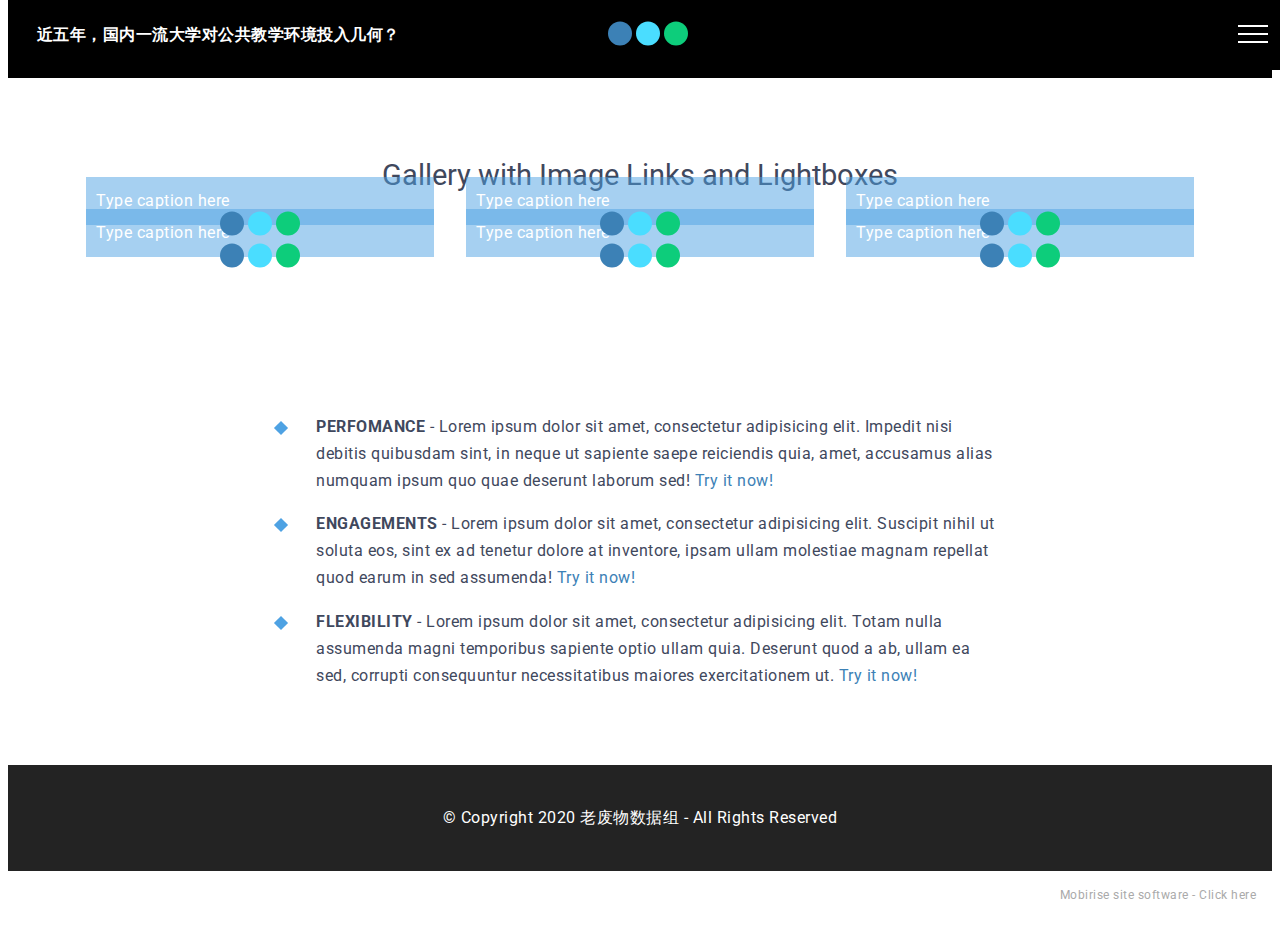
<file: page6.html>
<!DOCTYPE html>
<html amp >
<head>
  <!-- Site made with Mobirise Website Builder v5.1.4, https://mobirise.com -->
  <meta charset="UTF-8">
  <meta http-equiv="X-UA-Compatible" content="IE=edge">
  <meta name="generator" content="Mobirise v5.1.4, mobirise.com">
  <meta name="viewport" content="width=device-width, initial-scale=1, minimum-scale=1">
  <link rel="shortcut icon" href="assets/images/-90x90.jpg" type="image/x-icon">
  <meta name="description" content="">
  <meta name="amp-script-src" content="">
  
  <title>compare</title>
  
<link rel="canonical" href="page6.html">
 <style amp-boilerplate>body{-webkit-animation:-amp-start 8s steps(1,end) 0s 1 normal both;-moz-animation:-amp-start 8s steps(1,end) 0s 1 normal both;-ms-animation:-amp-start 8s steps(1,end) 0s 1 normal both;animation:-amp-start 8s steps(1,end) 0s 1 normal both}@-webkit-keyframes -amp-start{from{visibility:hidden}to{visibility:visible}}@-moz-keyframes -amp-start{from{visibility:hidden}to{visibility:visible}}@-ms-keyframes -amp-start{from{visibility:hidden}to{visibility:visible}}@-o-keyframes -amp-start{from{visibility:hidden}to{visibility:visible}}@keyframes -amp-start{from{visibility:hidden}to{visibility:visible}}</style>
<noscript><style amp-boilerplate>body{-webkit-animation:none;-moz-animation:none;-ms-animation:none;animation:none}</style></noscript>
<link href="https://fonts.googleapis.com/css?family=Roboto:100,100i,300,300i,400,400i,500,500i,700,700i,900,900i&subset=cyrillic&display=swap" rel="stylesheet">
 
 <style amp-custom> 
div,span,h1,h2,h3,h4,h5,h6,p,blockquote,a,ol,ul,li,figcaption,textarea,input{font: inherit;}*{-webkit-box-sizing: border-box;box-sizing: border-box;outline: none;}*:focus{outline: none;}body{position: relative;font-style: normal;line-height: 1;color: #3f485d;}section{background-color: #eeeeee;background-position: 50% 50%;background-repeat: no-repeat;background-size: cover;overflow: hidden;padding: 30px 0;}h1,h2,h3,h4,h5,h6{margin: 0;padding: 0;}p,li,blockquote{letter-spacing: 0.5px;line-height: 1.7;}ul,ol,blockquote,p{margin-bottom: 0;margin-top: 0;}a{cursor: pointer;}a,a:hover{text-decoration: none;}a.mbr-iconfont:hover{text-decoration: none;}h1,h2,h3,h4,h5,h6,.display-1,.display-2,.display-4,.display-5,.display-7{word-break: break-word;word-wrap: break-word;}b,strong{font-weight: bold;}blockquote{padding: 10px 0 10px 20px;position: relative;border-left: 3px solid;}input:-webkit-autofill,input:-webkit-autofill:hover,input:-webkit-autofill:focus,input:-webkit-autofill:active{-webkit-transition-delay: 9999s;transition-delay: 9999s;-webkit-transition-property: background-color,color;-o-transition-property: background-color,color;transition-property: background-color,color;}html,body{height: auto;min-height: 100vh;}.mbr-section-title{margin: 0;padding: 0;font-style: normal;line-height: 1.2;width: 100%;}.mbr-section-subtitle{line-height: 1.3;width: 100%;}.mbr-text{font-style: normal;line-height: 1.6;width: 100%;}.mbr-white{color: #ffffff;}.mbr-black{color: #000000;}.align-left{text-align: left;}.align-left .list-item{justify-content: flex-start;}.align-center{text-align: center;}.align-center .list-item{justify-content: center;}.align-right{text-align: right;}.align-right .list-item{justify-content: flex-end;}@media (max-width: 767px){.align-left,.align-center,.align-right{text-align: center;}.align-left .list-item,.align-center .list-item,.align-right .list-item{justify-content: center;}}.mbr-light{font-weight: 300;}.mbr-regular{font-weight: 400;}.mbr-semibold{font-weight: 500;}.mbr-bold{font-weight: 700;}.icons-list a{margin: 0 1rem 0 0;}.icons-list a:last-child{margin: 0;}.mbr-figure{align-self: center;}.hidden{visibility: hidden;}.super-hide{display: none;}.inactive{-webkit-user-select: none;-moz-user-select: none;-ms-user-select: none;user-select: none;pointer-events: none;-webkit-user-drag: none;user-drag: none;}.mbr-overlay{position: absolute;bottom: 0;left: 0;right: 0;top: 0;z-index: 0;}.map-placeholder{display: none;}.google-map,.google-map iframe{position: relative;width: 100%;height: 400px;}amp-img{width: 100%;}amp-img img{max-height: 100%;max-width: 100%;}img.mbr-temp{width: 100%;}.rounded{border-radius: 50%;}.is-builder .nodisplay + img[async],.is-builder .nodisplay + img[decoding="async"],.is-builder amp-img > a + img[async],.is-builder amp-img > a + img[decoding="async"]{display: none;}html:not(.is-builder) amp-img > a{position: absolute;top: 0;bottom: 0;left: 0;right: 0;z-index: 1;}.is-builder .temp-amp-sizer{position: absolute;}.is-builder amp-youtube .temp-amp-sizer,.is-builder amp-vimeo .temp-amp-sizer{position: static;}.mobirise-spinner{position: absolute;top: 50%;left: 40%;margin-left: 10%;-webkit-transform: translate3d(-50%,-50%,0);z-index: 4;}.mobirise-spinner em{width: 24px;height: 24px;background: #3ac;border-radius: 100%;display: inline-block;-webkit-animation: slide 1s infinite;}.mobirise-spinner em:nth-child(1){-webkit-animation-delay: 0.1s;}.mobirise-spinner em:nth-child(2){-webkit-animation-delay: 0.2s;}.mobirise-spinner em:nth-child(3){-webkit-animation-delay: 0.3s;}@-moz-keyframes slide{0%{-webkit-transform: scale(1);}50%{opacity: 0.3;-webkit-transform: scale(2);}100%{-webkit-transform: scale(1);}}@-webkit-keyframes slide{0%{-webkit-transform: scale(1);}50%{opacity: 0.3;-webkit-transform: scale(2);}100%{-webkit-transform: scale(1);}}@-o-keyframes slide{0%{-webkit-transform: scale(1);}50%{opacity: 0.3;-webkit-transform: scale(2);}100%{-webkit-transform: scale(1);}}@keyframes slide{0%{-webkit-transform: scale(1);}50%{opacity: 0.3;-webkit-transform: scale(2);}100%{-webkit-transform: scale(1);}}.mobirise-loader .amp-active > div{display: none;}.iconfont-wrapper{display: inline-block;}.mbr-flex{display: flex;}.flex-wrap{flex-wrap: wrap;}.mbr-jc-s{justify-content: flex-start;}.mbr-jc-c{justify-content: center;}.mbr-jc-e{justify-content: flex-end;}.mbr-row-reverse{flex-direction: row-reverse;}.mbr-column{flex-direction: column;}amp-img,img{height: 100%;width: 100%;}.hidden-slide{display: none;}.visible-slide{display: flex;}section,.container,.container-fluid{position: relative;word-wrap: break-word;}.mbr-fullscreen .mbr-overlay{min-height: 100vh;}.mbr-fullscreen{display: flex;align-items: center;height: 100vh;min-height: 100vh;padding: 3rem 0;}.container{padding: 0 1rem;width: 100%;margin-right: auto;margin-left: auto;}@media (max-width: 767px){.container{max-width: 540px;}} @media (min-width: 768px){.container{max-width: 720px;}} @media (min-width: 992px){.container{max-width: 960px;}} @media (min-width: 1200px){.container{max-width: 1140px;}}.container-fluid{width: 100%;padding: 0 1rem;}.btn{position: relative;font-weight: 400;margin: 0.4rem 0.5rem;border: 2px solid;font-style: normal;white-space: normal;transition: all 0.3s ease-in-out,box-shadow 2s ease-in-out,-webkit-box-shadow 2s ease-in-out;display: inline-flex;align-items: center;justify-content: center;word-break: break-word;line-height: 1;letter-spacing: 2px;}.btn-form{padding: 1rem 2rem;}.btn-form:hover{cursor: pointer;}.btn{padding: 1rem 2rem;border-radius: 0px;}.btn-sm{padding: 0.6rem 0.8rem;border-radius: 0px;}.btn-md{padding: 1rem 2rem;border-radius: 0px;}.btn-lg{padding: 1.2rem 3.2rem;border-radius: 0px;}form .btn,form .mbr-section-btn{margin: 0;}.note-popover .btn:after{display: none;}.mbr-section-btn{margin: 0 -0.25rem;font-size: 0;}nav .mbr-section-btn{margin-left: 0rem;margin-right: 0rem;}.btn .mbr-iconfont,.btn.btn-md .mbr-iconfont{cursor: pointer;margin: 0 0.8rem 0 0;}.btn-sm .mbr-iconfont{margin: 0 0.5rem 0 0;}[type="submit"]{-webkit-appearance: none;}section.menu{min-height: 70px;overflow: visible;padding: 0;}.menu-container{display: flex;-webkit-box-pack: justify;-ms-flex-pack: justify;justify-content: space-between;align-items: center;min-height: 70px;}@media (max-width: 991px){.menu-container{max-width: 100%;padding: 0.5rem 1rem;}} @media (max-width: 767px){.menu-container{padding: 0.5rem 1rem;}}.navbar{z-index: 100;width: 100%;position: absolute;}.navbar-fixed-top{position: fixed;top: 0;}.navbar-brand{display: flex;align-items: center;word-break: break-word;z-index: 1;}.navbar-logo{margin: 0 0.8rem 0 0;}@media (max-width: 767px){.navbar-logo amp-img{max-height: 35px;max-width: 35px;}}.navbar-caption-wrap{display: flex;}.navbar .navbar-collapse{display: flex;-ms-flex-preferred-size: auto;flex-basis: auto;align-items: center;justify-content: flex-end;}@media (max-width: 991px){.navbar .navbar-collapse{display: none;position: absolute;top: 0;right: 0;height: 100vh;overflow-y: auto;padding: 70px 2rem 1rem;z-index: 1;}}@media (max-width: 991px){.navbar.opened .navbar-collapse.show,.navbar.opened .navbar-collapse.collapsing{display: block;}.is-builder .navbar-collapse{position: fixed;}}.navbar-nav{list-style-type: none;display: flex;flex-wrap: wrap;padding-left: 0;min-width: 10rem;}@media (max-width: 991px){.navbar-nav{flex-direction: column;}} .navbar-nav .mbr-iconfont{margin: 0 0.2rem 0 0;}.nav-item{word-break: break-all;}.nav-link{display: flex;align-items: center;justify-content: center;}.nav-link,.navbar-caption{transition: all 0.2s;letter-spacing: 1px;}.nav-dropdown .dropdown-menu{min-width: 10rem;position: absolute;left: 0;padding: 1.25rem 0;}.nav-dropdown .dropdown-menu .dropdown-item{line-height: 2;display: flex;justify-content: center;align-items: center;padding: 0.25rem 1.5rem;white-space: nowrap;}.nav-dropdown .dropdown-menu .dropdown{position: relative;}.dropdown-menu .dropdown:hover > .dropdown-menu{opacity: 1;pointer-events: all;}.nav-dropdown .dropdown-submenu{top: 0;left: 100%;margin: 0;}.nav-item.dropdown{position: relative;}.nav-item.dropdown .dropdown-menu{opacity: 0;pointer-events: none;}.nav-item.dropdown:hover > .dropdown-menu{opacity: 1;pointer-events: all;}.link.dropdown-toggle:after{content: "";margin-left: 0.25rem;border-top: 0.35em solid;border-right: 0.35em solid transparent;border-left: 0.35em solid transparent;border-bottom: 0;}.navbar .dropdown.open > .dropdown-menu{display: block;}@media (max-width: 991px){.is-builder .nav-dropdown .dropdown-menu{position: relative;}.nav-dropdown .dropdown-submenu{left: 0;}.nav-dropdown .dropdown-menu .dropdown-item{padding: 0.25rem 1.5rem;margin: 0;justify-content: center;}.nav-dropdown .dropdown-menu .dropdown-item:after{right: auto;}.navbar.opened .dropdown-menu{top: 0;}.dropdown-toggle[data-toggle="dropdown-submenu"]:after{content: "";margin-left: 0.25rem;border-top: 0.35em solid;border-right: 0.35em solid transparent;border-left: 0.35em solid transparent;border-bottom: 0;top: 55%;}}.navbar-buttons{display: flex;flex-wrap: wrap;align-items: center;justify-content: center;}@media (max-width: 991px){.navbar-buttons{flex-direction: column;}}.menu-social-list{display: flex;align-items: center;justify-content: center;flex-wrap: wrap;}.menu-social-list a{margin: 0 0.5rem;}.menu-social-list a span{font-size: 1.5rem;}button.navbar-toggler{position: absolute;right: 20px;top: 25px;width: 31px;height: 20px;cursor: pointer;transition: all .2s;-ms-flex-item-align: center;-ms-grid-row-align: center;align-self: center;}.hamburger span{position: absolute;right: 0;width: 30px;height: 2px;border-right: 5px;}.hamburger span:nth-child(1){top: 0;transition: all .2s;}.hamburger span:nth-child(2){top: 8px;transition: all .15s;}.hamburger span:nth-child(3){top: 8px;transition: all .15s;}.hamburger span:nth-child(4){top: 16px;transition: all .2s;}nav.opened .navbar-toggler:not(.hide) .hamburger span:nth-child(4),nav.opened .navbar-toggler:not(.hide) .hamburger span:nth-child(1){top: 8px;width: 0;opacity: 0;right: 50%;transition: all .2s;}nav.opened .navbar-toggler:not(.hide) .hamburger span:nth-child(2){transform: rotate(-45deg);transition: all .25s;}nav.opened .navbar-toggler:not(.hide) .hamburger span:nth-child(3){transform: rotate(45deg);transition: all .25s;}.ampstart-btn.hamburger{position: absolute;top: 25px;right: 20px;margin-left: auto;height: 20px;width: 30px;background: none;border: none;cursor: pointer;z-index: 1000;}@media (min-width: 992px){.ampstart-btn,amp-sidebar{display: none;}.dropdown-menu .dropdown-toggle:after{content: "";border-bottom: 0.35em solid transparent;border-left: 0.35em solid;border-right: 0;border-top: 0.35em solid transparent;margin-left: 0.3rem;margin-top: -0.3077em;position: absolute;right: 1.1538em;top: 50%;}}.close-sidebar{width: 30px;height: 30px;position: relative;cursor: pointer;background-color: transparent;border: none;}.close-sidebar span{position: absolute;left: 0;width: 30px;height: 2px;border-right: 5px;top: 14px;}.close-sidebar span:nth-child(1){transform: rotate(-45deg);}.close-sidebar span:nth-child(2){transform: rotate(45deg);}.builder-sidebar{position: relative;height: 100vh;overflow-y: auto;min-width: 10rem;z-index: 1030;padding: 1rem 2rem;max-width: 20rem;}.builder-sidebar .dropdown:hover > .dropdown-menu{position: relative;text-align: center;}section.sidebar-open:before{content: '';position: fixed;top: 0;bottom: 0;right: 0;left: 0;background-color: rgba(0,0,0,0.2);z-index: 1040;}.is-builder section.horizontal-menu .ampstart-btn{display: none;}.is-builder section.horizontal-menu .dropdown-menu{z-index: auto;opacity: 1;pointer-events: auto;}.is-builder .menu{overflow: visible;}#sidebar{background-color: transparent;}.card-title{margin: 0;}.card{position: relative;background-color: transparent;border: none;border-radius: 0;width: 100%;padding: 0 1rem;}@media (max-width: 767px){.card:not(.last-child){padding-bottom: 30px;}} .card .card-img{width: auto;border-radius: 0;}.card .card-wrapper{height: 100%;}@media (max-width: 767px){.card .card-wrapper{flex-direction: column;}} .card img{height: 100%;-o-object-fit: cover;object-fit: cover;-o-object-position: center;object-position: center;}.card-inner,.items-list{display: flex;flex-direction: column;}.items-list{list-style-type: none;padding: 0;}.items-list .list-item{padding: 1rem 2rem;}.card-head{padding: 1.5rem 2rem;}.card-price-wrap{padding: 1rem 2rem;}.card-button{padding: 1rem;margin: 0;}.timeline-wrap{position: relative;}.timeline-wrap .iconBackground{position: absolute;left: 50%;width: 20px;height: 20px;line-height: 30px;text-align: center;border-radius: 50%;font-size: 30px;display: inline-block;background-color: #000000;top: 20px;margin: 0 0 0 -10px;}@media (max-width: 767px){.timeline-wrap .iconBackground{left: 0;}}.separline{position: relative;}@media (max-width: 767px){.separline:not(.last-child){padding-bottom: 2rem;}} .separline:before{position: absolute;content: "";width: 2px;background-color: #000000;left: calc(50% - 1px);height: calc(100% - 20px);top: 40px;}@media (max-width: 767px){.separline:before{left: 0;}}.gallery-img-wrap{position: relative;height: 100%;}.gallery-img-wrap:hover{cursor: pointer;}.gallery-img-wrap:hover .icon-wrap,.gallery-img-wrap:hover .caption-on-hover{opacity: 1;}.gallery-img-wrap:hover:after{opacity: .5;}.gallery-img-wrap amp-img{height: 100%;}.gallery-img-wrap:after{content: "";position: absolute;top: 0;bottom: 0;left: 0;right: 0;background: #000;opacity: 0;transition: opacity 0.2s;pointer-events: none;}.gallery-img-wrap .icon-wrap,.gallery-img-wrap .img-caption{z-index: 3;pointer-events: none;position: absolute;}.gallery-img-wrap .icon-wrap,.gallery-img-wrap .caption-on-hover{opacity: 0;transition: opacity 0.2s;}.gallery-img-wrap .icon-wrap{left: 50%;top: 50%;transform: translate(-50%,-50%);background-color: #fff;padding: .5rem;border-radius: 50%;}.gallery-img-wrap .amp-iconfont{color: #000;font-size: 1rem;width: 1rem;display: block;}.gallery-img-wrap .img-caption{left: 0;right: 0;}.gallery-img-wrap .img-caption.caption-top{top: 0;}.gallery-img-wrap .img-caption.caption-bottom{bottom: 0;}.gallery-img-wrap .img-caption:not(.caption-on-hover):after{content: "";position: absolute;top: 0;left: 0;right: 0;height: 100%;transition: opacity 0.2s;z-index: -1;pointer-events: none;}@media (max-width: 767px){.gallery-img-wrap:after,.gallery-img-wrap:hover:after,.gallery-img-wrap .icon-wrap{display: none;}.gallery-img-wrap .caption-on-hover{opacity: 1;}}.is-builder .gallery-img-wrap .icon-wrap,.is-builder .gallery-img-wrap .img-caption > *{pointer-events: all;}.amp-carousel-button,.dots-wrapper .dots span{transition: all 0.4s;cursor: pointer;outline: none;}.amp-carousel-button{width: 50px;height: 50px;border-radius: 50%;}.dots-wrapper .dots{display: inline-block;margin: 4px 8px;}.dots-wrapper .dots span{display: block;border-radius: 12px;height: 24px;width: 24px;background-color: #ffffff;border: 10px solid #cccccc;opacity: 0.5;}.dots-wrapper .dots span.current{width: 40px;}.dots-wrapper .dots span:hover,.dots-wrapper .dots span.current{opacity: 1;}.amp-carousel-button-next:after{right: 1rem;}.amp-carousel-button-prev:after{left: 1rem;}button.btn-img{cursor: pointer;}.is-builder .preview button.btn-img{opacity: 0.5;position: relative;pointer-events: none;}amp-image-lightbox,.lightbox{background: rgba(0,0,0,0.8);display: flex;flex-wrap: wrap;align-items: center;justify-content: center;width: 100%;height: 100%;overflow: auto;}amp-image-lightbox a.control,.lightbox a.control{position: absolute;cursor: default;top: 0;right: 0;}amp-image-lightbox .close,.lightbox .close{background: none;border: none;position: absolute;top: 16px;right: 16px;height: 32px;width: 32px;cursor: pointer;z-index: 1000;}amp-image-lightbox .close:before,amp-image-lightbox .close:after,.lightbox .close:before,.lightbox .close:after{position: absolute;top: 0;right: 16px;content: ' ';height: 32px;width: 2px;background-color: #fff;}amp-image-lightbox .close:before,.lightbox .close:before{transform: rotate(45deg);}amp-image-lightbox .close:after,.lightbox .close:after{transform: rotate(-45deg);}amp-image-lightbox .video-block,.lightbox .video-block{width: 100%;}div[submit-success] > *,div[submit-error] > *{padding: 15px;margin-bottom: 1rem;}.form-block{z-index: 1;background-color: transparent;padding: 30px;position: relative;overflow: hidden;}.form-block .mbr-overlay{z-index: -1;}@media (max-width: 991px){.form-block{padding: 15px;}}form input,form textarea,form select{padding: 15px 0.5rem;line-height: 1.45;width: 100%;background: #ffffff;border-width: 1px;border-style: solid;border-color: #767676;border-radius: 0;color: #000000;}form input[type="checkbox"],form input[type="radio"]{border: none;background: none;width: auto;}form .field{padding-bottom: 0.5rem;padding-top: 0.5rem;}form textarea.field-input{height: 200px;}form .fieldset{display: flex;justify-content: center;flex-wrap: wrap;align-items: center;}textarea[type="hidden"]{display: none;}.form-check{margin-bottom: 0;}.form-check-label{padding-left: 0;}.form-check-input{position: relative;margin: 4px;}.form-check-inline{display: inline-flex;align-items: center;padding-left: 0;margin-right: .75rem;}.mbr-row,.mbr-form-row{display: -webkit-box;display: -ms-flexbox;display: flex;-ms-flex-wrap: wrap;flex-wrap: wrap;margin-left: -1rem;margin-right: -1rem;}.mbr-form-row{margin-left: -0.5rem;margin-right: -0.5rem;}.mbr-form-row > [class*="mbr-col"]{padding-left: 0.5rem;padding-right: 0.5rem;}@media (max-width: 767px){.mbr-col,.mbr-col-auto{padding-right: 1rem;padding-left: 1rem;}.mbr-col-sm-12{-ms-flex: 0 0 100%;-webkit-box-flex: 0;flex: 0 0 100%;max-width: 100%;padding-right: 1rem;padding-left: 1rem;}}@media (min-width: 768px){.mbr-col,.mbr-col-auto{padding-right: 1rem;padding-left: 1rem;}.mbr-col-md-2{-ms-flex: 0 0 16.6666666667%;-webkit-box-flex: 0;flex: 0 0 16.6666666667%;max-width: 16.6666666667%;padding-right: 1rem;padding-left: 1rem;}.mbr-col-md-3{-ms-flex: 0 0 25%;-webkit-box-flex: 0;flex: 0 0 25%;max-width: 25%;padding-right: 1rem;padding-left: 1rem;}.mbr-col-md-4{-ms-flex: 0 0 33.3333333333%;-webkit-box-flex: 0;flex: 0 0 33.3333333333%;max-width: 33.3333333333%;padding-right: 1rem;padding-left: 1rem;}.mbr-col-md-5{-ms-flex: 0 0 41.6666666667%;-webkit-box-flex: 0;flex: 0 0 41.6666666667%;max-width: 41.6666666667%;padding-right: 1rem;padding-left: 1rem;}.mbr-col-md-6{-ms-flex: 0 0 50%;-webkit-box-flex: 0;flex: 0 0 50%;max-width: 50%;padding-right: 1rem;padding-left: 1rem;}.mbr-col-md-7{-ms-flex: 0 0 58.3333333333%;-webkit-box-flex: 0;flex: 0 0 58.3333333333%;max-width: 58.3333333333%;padding-right: 1rem;padding-left: 1rem;}.mbr-col-md-8{-ms-flex: 0 0 66.6666666667%;-webkit-box-flex: 0;flex: 0 0 66.6666666667%;max-width: 66.6666666667%;padding-right: 1rem;padding-left: 1rem;}.mbr-col-md-10{-ms-flex: 0 0 83.3333333333%;-webkit-box-flex: 0;flex: 0 0 83.3333333333%;max-width: 83.3333333333%;padding-right: 1rem;padding-left: 1rem;}.mbr-col-md-12{-ms-flex: 0 0 100%;-webkit-box-flex: 0;flex: 0 0 100%;max-width: 100%;padding-right: 1rem;padding-left: 1rem;}}.mbr-col{-ms-flex: 1 1 auto;-webkit-box-flex: 1;flex: 1 1 auto;max-width: 100%;}.mbr-col-auto{-ms-flex: 0 0 auto;flex: 0 0 auto;width: auto;}@media (min-width: 992px){.mbr-col,.mbr-col-auto{padding-right: 1rem;padding-left: 1rem;}.mbr-col-lg-2{-ms-flex: 0 0 16.6666666667%;-webkit-box-flex: 0;flex: 0 0 16.6666666667%;max-width: 16.6666666667%;padding-right: 1rem;padding-left: 1rem;}.mbr-col-lg-3{-ms-flex: 0 0 25%;-webkit-box-flex: 0;flex: 0 0 25%;max-width: 25%;padding-right: 1rem;padding-left: 1rem;}.mbr-col-lg-4{-ms-flex: 0 0 33.3333333333%;-webkit-box-flex: 0;flex: 0 0 33.3333333333%;max-width: 33.3333333333%;padding-right: 1rem;padding-left: 1rem;}.mbr-col-lg-5{-ms-flex: 0 0 41.6666666667%;-webkit-box-flex: 0;flex: 0 0 41.6666666667%;max-width: 41.6666666667%;padding-right: 1rem;padding-left: 1rem;}.mbr-col-lg-6{-ms-flex: 0 0 50%;-webkit-box-flex: 0;flex: 0 0 50%;max-width: 50%;padding-right: 1rem;padding-left: 1rem;}.mbr-col-lg-7{-ms-flex: 0 0 58.3333333333%;-webkit-box-flex: 0;flex: 0 0 58.3333333333%;max-width: 58.3333333333%;padding-right: 1rem;padding-left: 1rem;}.mbr-col-lg-8{-ms-flex: 0 0 66.6666666667%;-webkit-box-flex: 0;flex: 0 0 66.6666666667%;max-width: 66.6666666667%;padding-right: 1rem;padding-left: 1rem;}.mbr-col-lg-9{-ms-flex: 0 0 75%;-webkit-box-flex: 0;flex: 0 0 75%;max-width: 75%;padding-right: 1rem;padding-left: 1rem;}.mbr-col-lg-10{-ms-flex: 0 0 83.3333333333%;-webkit-box-flex: 0;flex: 0 0 83.3333333333%;max-width: 83.3333333333%;padding-right: 1rem;padding-left: 1rem;}.mbr-col-lg-12{-ms-flex: 0 0 100%;-webkit-box-flex: 0;flex: 0 0 100%;max-width: 100%;padding-right: 1rem;padding-left: 1rem;}}@media (min-width: 992px){.lg-pb{padding-bottom: 3rem;}}@media (max-width: 991px){.md-pb{padding-bottom: 3rem;}}.mbr-pt-1,.mbr-py-1{padding-top: 10px;}.mbr-pb-1,.mbr-py-1{padding-bottom: 10px;}.mbr-px-1{padding-left: 10px;padding-right: 10px;}.mbr-p-1{padding: 10px;}.mbr-pt-2,.mbr-py-2{padding-top: 1rem;}.mbr-pb-2,.mbr-py-2{padding-bottom: 1rem;}.mbr-px-2{padding-left: 1rem;padding-right: 1rem;}.mbr-p-2{padding: 1rem;}.mbr-pt-3,.mbr-py-3{padding-top: 25px;}.mbr-pb-3,.mbr-py-3{padding-bottom: 25px;}.mbr-px-3{padding-left: 25px;padding-right: 25px;}.mbr-p-3{padding: 25px;}.mbr-pt-4,.mbr-py-4{padding-top: 2rem;}.mbr-pb-4,.mbr-py-4{padding-bottom: 2rem;}.mbr-px-4{padding-left: 2rem;padding-right: 2rem;}.mbr-p-4{padding: 2rem;}.mbr-pt-5,.mbr-py-5{padding-top: 3rem;}.mbr-pb-5,.mbr-py-5{padding-bottom: 3rem;}.mbr-px-5{padding-left: 3rem;padding-right: 3rem;}.mbr-p-5{padding: 3rem;}@media (max-width: 991px){.mbr-py-4,.mbr-py-5{padding-top: 1rem;padding-bottom: 1rem;}.mbr-px-4,.mbr-px-5{padding-left: 1rem;padding-right: 1rem;}.mbr-p-3,.mbr-p-4,.mbr-p-5{padding: 1rem;}}.mbr-ml-auto{margin-left: auto;}.mbr-mr-auto{margin-right: auto;}.mbr-m-auto{margin: auto;}#scrollToTopMarker{position: absolute;width: 0px;height: 0px;top: 300px;}#scrollToTopButton{position: fixed;bottom: 25px;right: 25px;opacity: .4;z-index: 5000;font-size: 32px;height: 60px;width: 60px;border: none;border-radius: 3px;cursor: pointer;}#scrollToTopButton:focus{outline: none;}#scrollToTopButton a:before{content: '';position: absolute;height: 40%;top: 36%;width: 2px;left: calc(50% - 1px);}#scrollToTopButton a:after{content: '';position: absolute;border-top: 2px solid;border-right: 2px solid;width: 40%;height: 40%;left: calc(30% - 1px);bottom: 30%;transform: rotate(-45deg);}.is-builder #scrollToTopButton a:after{left: 30%;}a{font-style: normal;font-weight: 400;}@media (max-width: 767px){.mbr-section-btn,.mbr-section-title{text-align: center;}}
body{font-family: Roboto;}blockquote{border-color: #3c81b6;}div[submit-success] > *{background: #0dcd7b;color: #000000;}div[submit-error] > *{background: #a0a0a0;color: #ffffff;}.display-1{font-family: 'Roboto',sans-serif;font-size: 2.4rem;}.display-2{font-family: 'Roboto',sans-serif;font-size: 1.8rem;}.display-4{font-family: 'Roboto',sans-serif;font-size: 4.5rem;}.display-5{font-family: 'Roboto',sans-serif;font-size: 1.3rem;}.display-7{font-family: 'Roboto',sans-serif;font-size: 1rem;}.display-1 .mbr-iconfont-btn{font-size: 2.4rem;width: 2.4rem;}.display-2 .mbr-iconfont-btn{font-size: 1.8rem;width: 1.8rem;}.display-4 .mbr-iconfont-btn{font-size: 4.5rem;width: 4.5rem;}.display-5 .mbr-iconfont-btn{font-size: 1.3rem;width: 1.3rem;}.display-7 .mbr-iconfont-btn{font-size: 1rem;width: 1rem;}@media (max-width: 768px){.display-1{font-size: 1.92rem;font-size: calc( 1.49rem + (2.4 - 1.49) * ((100vw - 20rem) / (48 - 20)));line-height: calc( 1.4 * (1.49rem + (2.4 - 1.49) * ((100vw - 20rem) / (48 - 20))));}.display-2{font-size: 1.44rem;font-size: calc( 1.28rem + (1.8 - 1.28) * ((100vw - 20rem) / (48 - 20)));line-height: calc( 1.4 * (1.28rem + (1.8 - 1.28) * ((100vw - 20rem) / (48 - 20))));}.display-4{font-size: 3.6rem;font-size: calc( 2.225rem + (4.5 - 2.225) * ((100vw - 20rem) / (48 - 20)));line-height: calc( 1.4 * (2.225rem + (4.5 - 2.225) * ((100vw - 20rem) / (48 - 20))));}.display-5{font-size: 1.04rem;font-size: calc( 1.105rem + (1.3 - 1.105) * ((100vw - 20rem) / (48 - 20)));line-height: calc( 1.4 * (1.105rem + (1.3 - 1.105) * ((100vw - 20rem) / (48 - 20))));}}.bg-primary{background-color: #3c81b6;}.bg-success{background-color: #0dcd7b;}.bg-info{background-color: #123048;}.bg-warning{background-color: #767676;}.bg-danger{background-color: #a0a0a0;}.btn-primary,.btn-primary:active,.btn-primary.active{background-color: #3c81b6;border-color: #3c81b6;color: #ffffff;}.btn-primary:hover,.btn-primary:focus,.btn-primary.focus{color: #ffffff;background-color: #29587c;border-color: #29587c;}.btn-primary.disabled,.btn-primary:disabled{color: #ffffff;background-color: #29587c;border-color: #29587c;}.btn-secondary,.btn-secondary:active,.btn-secondary.active{background-color: #4addff;border-color: #4addff;color: #003c4a;}.btn-secondary:hover,.btn-secondary:focus,.btn-secondary.focus{color: #003c4a;background-color: #00cdfd;border-color: #00cdfd;}.btn-secondary.disabled,.btn-secondary:disabled{color: #003c4a;background-color: #00cdfd;border-color: #00cdfd;}.btn-info,.btn-info:active,.btn-info.active{background-color: #123048;border-color: #123048;color: #ffffff;}.btn-info:hover,.btn-info:focus,.btn-info.focus{color: #ffffff;background-color: #03070b;border-color: #03070b;}.btn-info.disabled,.btn-info:disabled{color: #ffffff;background-color: #03070b;border-color: #03070b;}.btn-success,.btn-success:active,.btn-success.active{background-color: #0dcd7b;border-color: #0dcd7b;color: #ffffff;}.btn-success:hover,.btn-success:focus,.btn-success.focus{color: #ffffff;background-color: #088550;border-color: #088550;}.btn-success.disabled,.btn-success:disabled{color: #ffffff;background-color: #088550;border-color: #088550;}.btn-warning,.btn-warning:active,.btn-warning.active{background-color: #767676;border-color: #767676;color: #ffffff;}.btn-warning:hover,.btn-warning:focus,.btn-warning.focus{color: #ffffff;background-color: #505050;border-color: #505050;}.btn-warning.disabled,.btn-warning:disabled{color: #ffffff;background-color: #505050;border-color: #505050;}.btn-danger,.btn-danger:active,.btn-danger.active{background-color: #a0a0a0;border-color: #a0a0a0;color: #ffffff;}.btn-danger:hover,.btn-danger:focus,.btn-danger.focus{color: #ffffff;background-color: #7a7a7a;border-color: #7a7a7a;}.btn-danger.disabled,.btn-danger:disabled{color: #ffffff;background-color: #7a7a7a;border-color: #7a7a7a;}.btn-black,.btn-black:active,.btn-black.active{background-color: #333333;border-color: #333333;color: #ffffff;}.btn-black:hover,.btn-black:focus,.btn-black.focus{color: #ffffff;background-color: #0d0d0d;border-color: #0d0d0d;}.btn-black.disabled,.btn-black:disabled{color: #ffffff;background-color: #0d0d0d;border-color: #0d0d0d;}.btn-white,.btn-white:active,.btn-white.active{background-color: #ffffff;border-color: #ffffff;color: #808080;}.btn-white:hover,.btn-white:focus,.btn-white.focus{color: #808080;background-color: #d9d9d9;border-color: #d9d9d9;}.btn-white.disabled,.btn-white:disabled{color: #808080;background-color: #d9d9d9;border-color: #d9d9d9;}.btn-white,.btn-white:active,.btn-white.active{color: #333333;}.btn-white:hover,.btn-white:focus,.btn-white.focus{color: #333333;}.btn-white.disabled,.btn-white:disabled{color: #333333;}.btn-primary-outline,.btn-primary-outline:active,.btn-primary-outline.active{background: none;border-color: #234b69;color: #234b69;}.btn-primary-outline:hover,.btn-primary-outline:focus,.btn-primary-outline.focus{color: #ffffff;background-color: #3c81b6;border-color: #3c81b6;}.btn-primary-outline.disabled,.btn-primary-outline:disabled{color: #ffffff;background-color: #3c81b6;border-color: #3c81b6;}.btn-secondary-outline,.btn-secondary-outline:active,.btn-secondary-outline.active{background: none;border-color: #00b8e3;color: #00b8e3;}.btn-secondary-outline:hover,.btn-secondary-outline:focus,.btn-secondary-outline.focus{color: #003c4a;background-color: #4addff;border-color: #4addff;}.btn-secondary-outline.disabled,.btn-secondary-outline:disabled{color: #003c4a;background-color: #4addff;border-color: #4addff;}.btn-info-outline,.btn-info-outline:active,.btn-info-outline.active{background: none;border-color: #000000;color: #000000;}.btn-info-outline:hover,.btn-info-outline:focus,.btn-info-outline.focus{color: #ffffff;background-color: #123048;border-color: #123048;}.btn-info-outline.disabled,.btn-info-outline:disabled{color: #ffffff;background-color: #123048;border-color: #123048;}.btn-success-outline,.btn-success-outline:active,.btn-success-outline.active{background: none;border-color: #076d41;color: #076d41;}.btn-success-outline:hover,.btn-success-outline:focus,.btn-success-outline.focus{color: #ffffff;background-color: #0dcd7b;border-color: #0dcd7b;}.btn-success-outline.disabled,.btn-success-outline:disabled{color: #ffffff;background-color: #0dcd7b;border-color: #0dcd7b;}.btn-warning-outline,.btn-warning-outline:active,.btn-warning-outline.active{background: none;border-color: #434343;color: #434343;}.btn-warning-outline:hover,.btn-warning-outline:focus,.btn-warning-outline.focus{color: #ffffff;background-color: #767676;border-color: #767676;}.btn-warning-outline.disabled,.btn-warning-outline:disabled{color: #ffffff;background-color: #767676;border-color: #767676;}.btn-danger-outline,.btn-danger-outline:active,.btn-danger-outline.active{background: none;border-color: #6d6d6d;color: #6d6d6d;}.btn-danger-outline:hover,.btn-danger-outline:focus,.btn-danger-outline.focus{color: #ffffff;background-color: #a0a0a0;border-color: #a0a0a0;}.btn-danger-outline.disabled,.btn-danger-outline:disabled{color: #ffffff;background-color: #a0a0a0;border-color: #a0a0a0;}.btn-black-outline,.btn-black-outline:active,.btn-black-outline.active{background: none;border-color: #000000;color: #000000;}.btn-black-outline:hover,.btn-black-outline:focus,.btn-black-outline.focus{color: #ffffff;background-color: #333333;border-color: #333333;}.btn-black-outline.disabled,.btn-black-outline:disabled{color: #ffffff;background-color: #333333;border-color: #333333;}.btn-white-outline,.btn-white-outline:active,.btn-white-outline.active{background: none;border-color: #ffffff;color: #ffffff;}.btn-white-outline:hover,.btn-white-outline:focus,.btn-white-outline.focus{color: #333333;background-color: #ffffff;border-color: #ffffff;}.text-primary{color: #3c81b6;}.text-secondary{color: #4addff;}.text-success{color: #0dcd7b;}.text-info{color: #123048;}.text-warning{color: #767676;}.text-danger{color: #a0a0a0;}.text-white{color: #ffffff;}.text-black{color: #000000;}a.text-primary:hover,a.text-primary:focus{color: #234b69;}a.text-secondary:hover,a.text-secondary:focus{color: #00b8e3;}a.text-success:hover,a.text-success:focus{color: #076d41;}a.text-info:hover,a.text-info:focus{color: #000000;}a.text-warning:hover,a.text-warning:focus{color: #434343;}a.text-danger:hover,a.text-danger:focus{color: #6d6d6d;}a.text-white:hover,a.text-white:focus{color: #b3b3b3;}a.text-black:hover,a.text-black:focus{color: #4d4d4d;}.alert-success{background-color: #0dcd7b;}.alert-info{background-color: #123048;}.alert-warning{background-color: #767676;}.alert-danger{background-color: #a0a0a0;}a,a:hover{color: #3c81b6;}.mbr-plan-header.bg-primary .mbr-plan-subtitle,.mbr-plan-header.bg-primary .mbr-plan-price-desc{color: #95bddc;}.mbr-plan-header.bg-success .mbr-plan-subtitle,.mbr-plan-header.bg-success .mbr-plan-price-desc{color: #acfad9;}.mbr-plan-header.bg-info .mbr-plan-subtitle,.mbr-plan-header.bg-info .mbr-plan-price-desc{color: #67a6d9;}.mbr-plan-header.bg-warning .mbr-plan-subtitle,.mbr-plan-header.bg-warning .mbr-plan-price-desc{color: #b6b6b6;}.mbr-plan-header.bg-danger .mbr-plan-subtitle,.mbr-plan-header.bg-danger .mbr-plan-price-desc{color: #e0e0e0;}.mobirise-spinner em:nth-child(1){background: #3c81b6;}.mobirise-spinner em:nth-child(2){background: #4addff;}.mobirise-spinner em:nth-child(3){background: #0dcd7b;}#scrollToTopMarker{display: none;}#scrollToTopButton{background-color: #336a95;}#scrollToTopButton a:before{background: #ffffff;}#scrollToTopButton a:after{border-top-color: #ffffff;border-right-color: #ffffff;}.cid-sg2E75DTV6{background-color: #000000;overflow: visible;}.cid-sg2E75DTV6 .navbar{background: #000000;}.cid-sg2E75DTV6 .builder-sidebar,.cid-sg2E75DTV6 .dropdown-menu{background-color: #000000;}.cid-sg2E75DTV6 .close-sidebar:focus{outline: 2px auto #3c81b6;}.cid-sg2E75DTV6 .close-sidebar span{background-color: #ffffff;}.cid-sg2E75DTV6 .ampstart-btn,.cid-sg2E75DTV6 amp-sidebar{display: block;}.cid-sg2E75DTV6 .ampstart-btn:focus,.cid-sg2E75DTV6 amp-sidebar:focus{outline: none;}.cid-sg2E75DTV6 .nav-dropdown a{padding: 0.5rem 0;margin: 0 0 10px;}.cid-sg2E75DTV6 .navbar .navbar-collapse{display: none;}.cid-sg2E75DTV6 .navbar .navbar-collapse.show{display: block;position: absolute;top: 0;right: 0;height: 100vh;overflow-y: auto;padding: 70px 2rem 1rem;z-index: 1;background: #000000;}.cid-sg2E75DTV6 .dropdown.open > .dropdown-menu,.cid-sg2E75DTV6 .dropdown:hover > .dropdown-menu,.cid-sg2E75DTV6 .dropdown-item.dropdown-toggle{left: 0;position: relative;}@media (min-width: 992px){.cid-sg2E75DTV6 .dropdown-menu .dropdown-toggle:after{transform: rotate(90deg);}}.cid-sg2E75DTV6 .hamburger span{background-color: #ffffff;}.cid-sg2E75DTV6 amp-img{height: 38px;width: 45px;}.cid-sg2E75DTV6 amp-img img{object-fit: contain;}.cid-sg2E75DTV6 .brand-name{color: #ffffff;}.cid-sghBmOcWpi{padding-top: 5rem;padding-bottom: 5rem;background-color: #ffffff;}@media (min-width: 992px){.cid-sghBmOcWpi .container-fluid{padding-left: 1rem;padding-right: 1rem;}.cid-sghBmOcWpi .item{padding: 1rem;}.cid-sghBmOcWpi .item-img{padding-bottom: 0;}}.cid-sghBmOcWpi .title{padding-bottom: 1rem;}@media (max-width: 991px){.cid-sghBmOcWpi .item{margin-bottom: 2rem;}}.cid-sghBmOcWpi .item-wrapper{width: 100%;height: 100%;position: relative;}.cid-sghBmOcWpi amp-img:after{content: "";display: block;background-color: rgba(78,162,227,0.5);position: absolute;left: 0;right: 0;bottom: 0;top: 100%;transition: 0.2s ease-in;z-index: 1;pointer-events: none;}.cid-sghBmOcWpi amp-img .item-sign{position: absolute;left: 0;right: 0;bottom: 0;padding: 10px;z-index: 2;transition: 0.2s ease-in;background-color: rgba(78,162,227,0.5);color: #ffffff;}.cid-sghBmOcWpi amp-img:hover:after{top: 0%;}.cid-sghBmOcWpi amp-img:hover .item-sign{background-color: rgba(78,162,227,0);}.cid-sghBmOcWpi .item-btn,.cid-sghBmOcWpi .item-box-btn{margin: 0;}.cid-sghBmOcWpi .item-box{justify-content: center;position: relative;width: 100%;background: #efefef;overflow: auto;}@media (min-width: 992px){.cid-sghBmOcWpi .item-box{max-width: 1000px;}}@media (max-width: 991px){.cid-sghBmOcWpi .item-box{width: 90%;margin: 1rem;}}@media (min-width: 992px){.cid-sghBmOcWpi .item-box-img{padding: 2rem;}}@media (max-width: 991px){.cid-sghBmOcWpi .item-box-img{padding: 1rem;}}.cid-sghBmOcWpi .item-box-img amp-img{height: auto;}.cid-sghBmOcWpi .item-box-wrapper{background-color: #efefef;}@media (min-width: 992px){.cid-sghBmOcWpi .item-box-wrapper{padding: 2rem;}}@media (max-width: 991px){.cid-sghBmOcWpi .item-box-wrapper{padding: 1rem;}}.cid-sghBmOcWpi .icon-wrap{display: none;}.cid-sghBmOcWpi .item{cursor: pointer;}.cid-sghBmOcWpi .mbr-section-title,.cid-sghBmOcWpi .mbr-section-subtitle{text-align: center;}.cid-sghB8n1n4J{padding-top: 60px;padding-bottom: 60px;background-color: #ffffff;}.cid-sghB8n1n4J .counter-container li{list-style: none;position: relative;}.cid-sghB8n1n4J .counter-container li:before{position: absolute;left: -55px;content: '';display: inline-block;margin: 10px 15px;line-height: 20px;width: 10px;height: 10px;color: #ffffff;background: #4ea2e3;-webkit-transform: rotate(45deg);transform: rotate(45deg);}.cid-sktrvz2GbF{padding-top: 30px;padding-bottom: 30px;background-color: #232323;}
.engine{position: absolute;text-indent: -2400px;text-align: center;padding: 0;top: 0;left: -2400px;}[class*="-iconfont"]{display: inline-flex;}</style>
 
  <script async  src="https://cdn.ampproject.org/v0.js"></script>
  <script async custom-element="amp-analytics" src="https://cdn.ampproject.org/v0/amp-analytics-0.1.js"></script>
  <script async custom-element="amp-sidebar" src="https://cdn.ampproject.org/v0/amp-sidebar-0.1.js"></script>
  <script async custom-element="amp-lightbox-gallery" src="https://cdn.ampproject.org/v0/amp-lightbox-gallery-0.1.js"></script>
  
  
  
</head>
<body><amp-sidebar id="sidebar" class="cid-sg2E75DTV6" layout="nodisplay" side="right">
    <div class="builder-sidebar" id="builder-sidebar">
      <button on="tap:sidebar.close" class="close-sidebar">
      <span></span>
      <span></span>
      </button>
    
      
        <!-- NAVBAR ITEMS -->
        <ul class="navbar-nav nav-dropdown mbr-column nav-right" data-app-modern-menu="true"><li class="nav-item dropdown">
            <a class="nav-link link text-secondary text-primary dropdown-toggle display-7" aria-expanded="false" data-toggle="dropdown-submenu">公共教学环境何以成为师生的切肤之痛?</a><div class="dropdown-menu"><a class="text-secondary text-primary dropdown-item display-7" href="index.html#content2-3b" aria-expanded="true">影音设备陈旧</a><a class="text-secondary text-primary dropdown-item display-7" href="index.html#content2-3f" aria-expanded="true">细节不到位，设施不人性</a><a class="text-secondary text-primary dropdown-item display-7" href="index.html#content2-3g" aria-expanded="true">公共空间的缺失</a><a class="text-secondary text-primary dropdown-item display-7" href="index.html#content2-3h" aria-expanded="true">逐步改造？陷于停滞？</a></div>
          </li><li class="nav-item"><a class="nav-link link text-secondary text-primary display-7" href="index.html#content1-2j" aria-expanded="true">三十六所中国一流高校<br>预算支出与公共环境投入概览</a></li><li class="nav-item"><a class="nav-link link text-secondary text-primary display-7" href="index.html#content1-3m" aria-expanded="true">清北复交浙科南:<br>一流中的一流如何建设公共教学环境？</a></li><li class="nav-item"><a class="nav-link link text-secondary text-primary display-7" href="index.html#content1-3p" aria-expanded="true">数据公开</a></li></ul>
        <!-- NAVBAR ITEMS END -->
        <!-- SHOW BUTTON -->
        
        <!-- SHOW BUTTON END -->
      </div>
  </amp-sidebar>
  
  <section class="menu horizontal-menu cid-sg2E75DTV6" id="menu1-w">
    
    <nav class="navbar navbar-dropdown navbar-fixed-top">
    <div class="menu-container mbr-jc-s container-fluid">
      <div class="navbar-brand">
          <span class="navbar-logo">
              <amp-img src="assets/images/-90x90.jpg" layout="responsive" width="38" height="38" alt="Mobirise" class="mobirise-loader">
                  <div placeholder="" class="placeholder">
                                <div class="mobirise-spinner">
                                    <em></em>
                                    <em></em>
                                    <em></em>
                                </div></div>
                  
              </amp-img>
          </span>
          <p class="brand-name mbr-fonts-style mbr-bold display-7">近五年，国内一流大学对公共教学环境投入几何？</p>
      </div>
        <div class="collapse navbar-collapse" id="navbarSupportedContent">
      
        <!-- NAVBAR ITEMS -->
        <ul class="navbar-nav nav-dropdown mbr-column nav-right" data-app-modern-menu="true"><li class="nav-item dropdown">
            <a class="nav-link link text-secondary text-primary dropdown-toggle display-7" aria-expanded="false" data-toggle="dropdown-submenu">公共教学环境何以成为师生的切肤之痛?</a><div class="dropdown-menu"><a class="text-secondary text-primary dropdown-item display-7" href="index.html#content2-3b" aria-expanded="true">影音设备陈旧</a><a class="text-secondary text-primary dropdown-item display-7" href="index.html#content2-3f" aria-expanded="true">细节不到位，设施不人性</a><a class="text-secondary text-primary dropdown-item display-7" href="index.html#content2-3g" aria-expanded="true">公共空间的缺失</a><a class="text-secondary text-primary dropdown-item display-7" href="index.html#content2-3h" aria-expanded="true">逐步改造？陷于停滞？</a></div>
          </li><li class="nav-item"><a class="nav-link link text-secondary text-primary display-7" href="index.html#content1-2j" aria-expanded="true">三十六所中国一流高校<br>预算支出与公共环境投入概览</a></li><li class="nav-item"><a class="nav-link link text-secondary text-primary display-7" href="index.html#content1-3m" aria-expanded="true">清北复交浙科南:<br>一流中的一流如何建设公共教学环境？</a></li><li class="nav-item"><a class="nav-link link text-secondary text-primary display-7" href="index.html#content1-3p" aria-expanded="true">数据公开</a></li></ul>
        <!-- NAVBAR ITEMS END -->
        <!-- SHOW BUTTON -->
        
        <!-- SHOW BUTTON END -->
      </div>
      <!-- COLLAPSED MENU END -->
      
      <button on="tap:sidebar.toggle" class="ampstart-btn hamburger">
        <span></span>
        <span></span>
        <span></span>
        <span></span>
      </button>
    </div>
  </nav>
  <!-- AMP plug -->
  
    
</section>

<section class="amp-lightbox-gallery cid-sghBmOcWpi" id="gallery1-10">
	
	
	<div class="container">
		<div class="title mbr-pb-4">
			<h3 class="mbr-section-title mbr-fonts-style display-2">Gallery with Image Links and Lightboxes</h3>
			
		</div>
		<div class="mbr-row">
            <div class="item gallery-image mbr-col-md-6 mbr-col-sm-12 mbr-col-lg-4">
				<div class="item-wrapper">
					<amp-img lightbox="gallery1-10" src="assets/images/01.jpg" layout="responsive" width="347.985" height="231.99" alt="image" class="placeholder-loader lb-image">
                        <div placeholder="" class="placeholder">
                                <div class="mobirise-spinner">
                                    <em></em>
                                    <em></em>
                                    <em></em>
                                </div></div>
                        
						<p class="item-sign mbr-fonts-style mbr-py-1 display-7">Type caption here</p>
						
					</amp-img>
				</div>
			</div>
			<div class="item gallery-image mbr-col-md-6 mbr-col-sm-12 mbr-col-lg-4">
				<div class="item-wrapper">
					<amp-img lightbox="gallery1-10" src="assets/images/02.jpg" layout="responsive" width="347.985" height="231.99" alt="image" class="placeholder-loader lb-image">
                        <div placeholder="" class="placeholder">
                                <div class="mobirise-spinner">
                                    <em></em>
                                    <em></em>
                                    <em></em>
                                </div></div>
                        
						<p class="item-sign mbr-fonts-style mbr-py-1 display-7">Type caption here</p>
						
					</amp-img>
				</div>
			</div>
			<div class="item gallery-image mbr-col-md-6 mbr-col-sm-12 mbr-col-lg-4">
				<div class="item-wrapper">
					<amp-img lightbox="gallery1-10" src="assets/images/03.jpg" layout="responsive" width="347.985" height="231.99" alt="image" class="placeholder-loader lb-image">
                        <div placeholder="" class="placeholder">
                                <div class="mobirise-spinner">
                                    <em></em>
                                    <em></em>
                                    <em></em>
                                </div></div>
                        
						<p class="item-sign mbr-fonts-style mbr-py-1 display-7">Type caption here</p>
						
					</amp-img>
				</div>
			</div>
			<div class="item gallery-image mbr-col-md-6 mbr-col-sm-12 mbr-col-lg-4">
				<div class="item-wrapper">
					<amp-img lightbox="gallery1-10" src="assets/images/04.jpg" layout="responsive" width="348.202626641651" height="231.99" alt="image" class="placeholder-loader lb-image">
                        <div placeholder="" class="placeholder">
                                <div class="mobirise-spinner">
                                    <em></em>
                                    <em></em>
                                    <em></em>
                                </div></div>
                        
						<p class="item-sign mbr-fonts-style mbr-py-1 display-7">Type caption here</p>
						
					</amp-img>
				</div>
			</div>
			<div class="item gallery-image mbr-col-md-6 mbr-col-sm-12 mbr-col-lg-4">
				<div class="item-wrapper">
					<amp-img lightbox="gallery1-10" src="assets/images/05.jpg" layout="responsive" width="347.985" height="231.99" alt="image" class="placeholder-loader lb-image">
                        <div placeholder="" class="placeholder">
                                <div class="mobirise-spinner">
                                    <em></em>
                                    <em></em>
                                    <em></em>
                                </div></div>
                        
						<p class="item-sign mbr-fonts-style mbr-py-1 display-7">Type caption here</p>
						
					</amp-img>
				</div>
			</div>
			<div class="item gallery-image mbr-col-md-6 mbr-col-sm-12 mbr-col-lg-4">
				<div class="item-wrapper">
					<amp-img lightbox="gallery1-10" src="assets/images/06.jpg" layout="responsive" width="348.202626641651" height="231.99" alt="image" class="placeholder-loader lb-image">
                        <div placeholder="" class="placeholder">
                                <div class="mobirise-spinner">
                                    <em></em>
                                    <em></em>
                                    <em></em>
                                </div></div>
                        
						<p class="item-sign mbr-fonts-style mbr-py-1 display-7">Type caption here</p>
						
					</amp-img>
				</div>
			</div>
		</div>
	</div>
</section>

<section class="content7 mbr-section cid-sghB8n1n4J" id="content7-z">
     

    <div class="container">
        <div class="mbr-row mbr-jc-c">
            <div class="mbr-text counter-container mbr-fonts-style mbr-col-lg-8 mbr-col-md-12 mbr-col-sm-12 display-7">
                <ul>
                    <li class="mbr-pb-2"><strong>PERFOMANCE</strong> - Lorem ipsum dolor sit amet, consectetur adipisicing elit. Impedit nisi debitis quibusdam sint, in neque ut sapiente saepe reiciendis quia, amet, accusamus alias numquam ipsum quo quae deserunt laborum sed! <a href="https://mobiri.se/">Try it now!</a></li>
                    <li class="mbr-pb-2"><strong>ENGAGEMENTS</strong> - Lorem ipsum dolor sit amet, consectetur adipisicing elit. Suscipit nihil ut soluta eos, sint ex ad tenetur dolore at inventore, ipsam ullam molestiae magnam repellat quod earum in sed assumenda! <a href="https://mobiri.se/">Try it now!</a></li>
                    <li class="mbr-pb-2"><strong>FLEXIBILITY</strong> - Lorem ipsum dolor sit amet, consectetur adipisicing elit. Totam nulla assumenda magni temporibus sapiente optio ullam quia. Deserunt quod a ab, ullam ea sed, corrupti consequuntur necessitatibus maiores exercitationem ut. <a href="https://mobiri.se/">Try it now!</a></li>
                </ul>
            </div>
        </div>
    </div>
</section>

<section class="footer1 cid-sktrvz2GbF" id="footer1-3x">

    

    <div class="container">
        <div class="align-center mbr-white mbr-p-1">
            <p class="mbr-text mbr-fonts-style display-7">
                © Copyright 2020 老废物数据组 - All Rights Reserved
            </p>
        </div>
    </div>
</section><section style="background-color: #fff; font-family: -apple-system, BlinkMacSystemFont, 'Segoe UI', 'Roboto', 'Helvetica Neue', Arial, sans-serif; color:#aaa; font-size:12px; padding: 0; align-items: center; display: flex;"><a href="https://mobirise.site/o" style="flex: 1 1; height: 3rem; padding-left: 1rem;"></a><p style="flex: 0 0 auto; margin:0; padding-right:1rem;">Mobirise site software - <a href="https://mobirise.site/p" style="color:#aaa;">Click here</a></p></section>
  
  
</body>
</html>
</file>
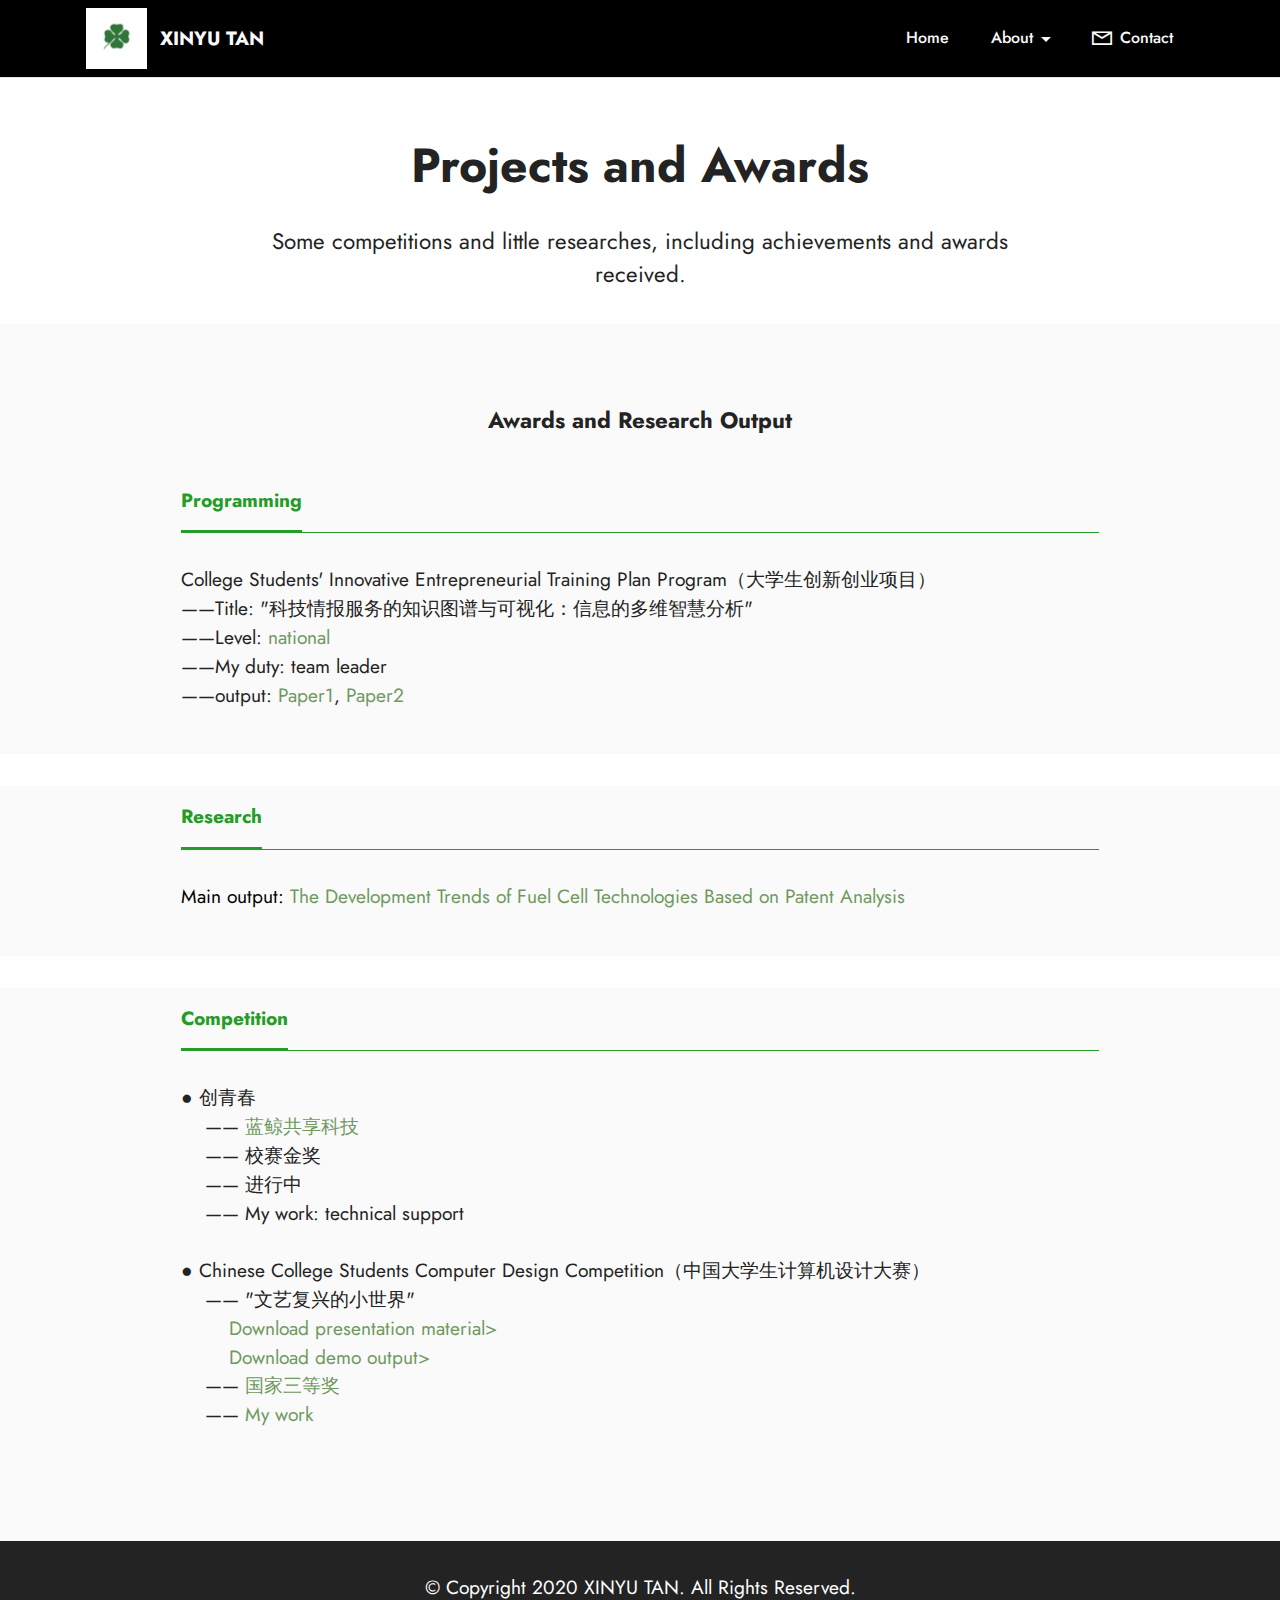
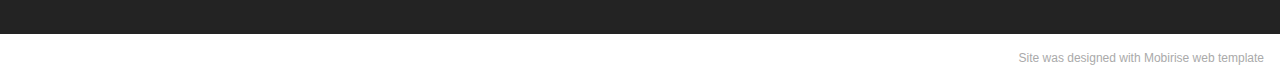
<file: Projects and Awards.html>
<!DOCTYPE html>
<html  >
<head>
  <!-- Site made with Mobirise Website Builder v5.1.4, https://mobirise.com -->
  <meta charset="UTF-8">
  <meta http-equiv="X-UA-Compatible" content="IE=edge">
  <meta name="generator" content="Mobirise v5.1.4, mobirise.com">
  <meta name="viewport" content="width=device-width, initial-scale=1, minimum-scale=1">
  <link rel="shortcut icon" href="assets/images/images-124x124.png" type="image/x-icon">
  <meta name="description" content="">
  
  
  <title>Projects and Awards</title>
  <link rel="stylesheet" href="assets/web/assets/mobirise-icons2/mobirise2.css">
  <link rel="stylesheet" href="assets/tether/tether.min.css">
  <link rel="stylesheet" href="assets/bootstrap/css/bootstrap.min.css">
  <link rel="stylesheet" href="assets/bootstrap/css/bootstrap-grid.min.css">
  <link rel="stylesheet" href="assets/bootstrap/css/bootstrap-reboot.min.css">
  <link rel="stylesheet" href="assets/dropdown/css/style.css">
  <link rel="stylesheet" href="assets/socicon/css/styles.css">
  <link rel="stylesheet" href="assets/theme/css/style.css">
  <link rel="preload" as="style" href="assets/mobirise/css/mbr-additional.css"><link rel="stylesheet" href="assets/mobirise/css/mbr-additional.css" type="text/css">
  
  
  
  
</head>
<body>
  
  <section class="menu cid-s48OLK6784" once="menu" id="menu1-1b">
    
    <nav class="navbar navbar-dropdown navbar-fixed-top navbar-expand-lg">
        <div class="container">
            <div class="navbar-brand">
                <span class="navbar-logo">
                    <a href="https://mobiri.se">
                        <img src="assets/images/images-124x124.png" alt="Mobirise" style="height: 3.8rem;">
                    </a>
                </span>
                <span class="navbar-caption-wrap"><a class="navbar-caption text-white display-7" href="https://mobiri.se">XINYU TAN</a></span>
            </div>
            <button class="navbar-toggler" type="button" data-toggle="collapse" data-target="#navbarSupportedContent" aria-controls="navbarNavAltMarkup" aria-expanded="false" aria-label="Toggle navigation">
                <div class="hamburger">
                    <span></span>
                    <span></span>
                    <span></span>
                    <span></span>
                </div>
            </button>
            <div class="collapse navbar-collapse" id="navbarSupportedContent">
                <ul class="navbar-nav nav-dropdown nav-right" data-app-modern-menu="true"><li class="nav-item"><a class="nav-link link text-white display-4" href="index.html">Home</a></li>
                    <li class="nav-item dropdown"><a class="nav-link link dropdown-toggle text-white display-4" href="#" aria-expanded="false" data-toggle="dropdown-submenu">About</a><div class="dropdown-menu"><a class="dropdown-item text-white display-4" href="index.html#content2-z" aria-expanded="false">Activities</a><a class="dropdown-item text-white display-4" href="index.html#content2-z" aria-expanded="false">Projects and Awards</a><a class="dropdown-item text-white display-4" href="index.html#content2-z" aria-expanded="false">Educational experience</a><a class="dropdown-item text-white display-4" href="index.html#content2-z" aria-expanded="false">Future/Plan</a><a class="dropdown-item text-white display-4" href="index.html#content2-z" aria-expanded="false">Others</a></div></li><li class="nav-item"><a class="nav-link link text-white display-4" href="mailto:tttxy678@163.com" aria-expanded="false"><span class="mobi-mbri mobi-mbri-letter mbr-iconfont mbr-iconfont-btn"></span>Contact</a></li></ul>
                
                
            </div>
        </div>
    </nav>

</section>

<section class="content4 cid-sborscaafc" id="content4-1u">
    
    
    <div class="container">
        <div class="row justify-content-center">
            <div class="title col-md-12 col-lg-9">
                <h3 class="mbr-section-title mbr-fonts-style align-center mb-4 display-2">
                    <strong>Projects and Awards</strong></h3>
                <h4 class="mbr-section-subtitle align-center mbr-fonts-style mb-4 display-5">Some competitions and little researches, including achievements and awards received.</h4>
                
            </div>
        </div>
    </div>
</section>

<section class="tabs content18 cid-sbotv4YJWX" id="tabs1-1w">

    

    
    <div class="container">
        <div class="row justify-content-center">
            <div class="col-12 col-md-10">
                <h3 class="mbr-section-title mb-0 mbr-fonts-style display-5">
                    <strong>Awards and Research Output</strong></h3>
                
            </div>
        </div>
        <div class="row justify-content-center mt-4">
            <div class="col-12 col-md-10">
                <ul class="nav nav-tabs mb-4" role="tablist">
                    <li class="nav-item first mbr-fonts-style"><a class="nav-link mbr-fonts-style show active display-7" role="tab" data-toggle="tab" href="#tabs1-1w_tab0" aria-selected="true">
                            <strong>Programming</strong>
                        </a></li>
                    
                    
                    
                    
                    
                </ul>
                <div class="tab-content">
                    <div id="tab1" class="tab-pane in active" role="tabpanel">
                        <div class="row">
                            <div class="col-md-12">
                                <p class="mbr-text mbr-fonts-style display-7">College Students' Innovative Entrepreneurial Training Plan Program（大学生创新创业项目）<br>——Title: "科技情报服务的知识图谱与可视化：信息的多维智慧分析"<br>——Level: <a href="assets/files/2020.pdf" class="text-danger text-primary">national</a><br>——My duty: team leader<br>——output: <a href="https://doi.org/10.1051/e3sconf/201913602007" class="text-danger" target="_blank">Paper1</a>, <a href="https://dl.acm.org/doi/proceedings/10.1145/3369166" class="text-danger" target="_blank">Paper2</a><br><br></p>
                            </div>
                        </div>
                    </div>
                    
                    
                    
                    
                    
                </div>
            </div>
        </div>
    </div>
</section>

<section class="tabs content18 cid-sbpDw9lym8" id="tabs1-20">

    

    
    <div class="container">
        
        <div class="row justify-content-center mt-4">
            <div class="col-12 col-md-10">
                <ul class="nav nav-tabs mb-4" role="tablist">
                    <li class="nav-item first mbr-fonts-style"><a class="nav-link mbr-fonts-style show active display-7" role="tab" data-toggle="tab" href="#tabs1-20_tab0" aria-selected="true"><strong>Research</strong></a></li>
                    
                    
                    
                    
                    
                </ul>
                <div class="tab-content">
                    <div id="tab1" class="tab-pane in active" role="tabpanel">
                        <div class="row">
                            <div class="col-md-12">
                                <p class="mbr-text mbr-fonts-style display-7">Main output: <a href="https://doi.org/10.1051/e3sconf/201913602007" class="text-danger" target="_blank">The Development Trends of Fuel Cell Technologies Based on Patent Analysis</a><br><br></p>
                            </div>
                        </div>
                    </div>
                    
                    
                    
                    
                    
                </div>
            </div>
        </div>
    </div>
</section>

<section class="tabs content18 cid-sbpDwTs0NU" id="tabs1-21">

    

    
    <div class="container">
        
        <div class="row justify-content-center mt-4">
            <div class="col-12 col-md-10">
                <ul class="nav nav-tabs mb-4" role="tablist">
                    <li class="nav-item first mbr-fonts-style"><a class="nav-link mbr-fonts-style show active display-7" role="tab" data-toggle="tab" href="#tabs1-21_tab0" aria-selected="true"><strong>Competition</strong></a></li>
                    
                    
                    
                    
                    
                </ul>
                <div class="tab-content">
                    <div id="tab1" class="tab-pane in active" role="tabpanel">
                        <div class="row">
                            <div class="col-md-12">
                                <p class="mbr-text mbr-fonts-style display-7">● 创青春 
<br>&nbsp; &nbsp; —— <a href="assets/files/--.pdf" class="text-danger text-primary" target="_blank">蓝鲸共享科技 </a>
<br>&nbsp; &nbsp; —— 校赛金奖 
<br>&nbsp; &nbsp; —— 进行中 
<br>&nbsp; &nbsp; —— My work: technical support 
<br>
<br>● Chinese College Students Computer Design Competition（中国大学生计算机设计大赛） 
<br>&nbsp; &nbsp; —— "文艺复兴的小世界" 
<br>&nbsp; &nbsp; &nbsp; &nbsp; <a href="assets/files/.pptx" class="text-danger text-primary" target="_blank">Download presentation material&gt; </a>
<br>&nbsp; &nbsp; &nbsp; &nbsp; <a href="assets/files/demo.pptx" class="text-danger text-primary" target="_blank">Download demo output&gt; </a>
<br>&nbsp; &nbsp; —— <a href="assets/files/competition.pdf" class="text-danger text-primary" target="_blank">国家三等奖 </a>
<br>&nbsp; &nbsp; —— <a href="assets/files/work.pdf" class="text-danger text-primary" target="_blank">My work</a></p>
                            </div>
                        </div>
                    </div>
                    
                    
                    
                    
                    
                </div>
            </div>
        </div>
    </div>
</section>

<section class="footer3 cid-s48P1Icc8J" once="footers" id="footer3-1c">

    

    

    <div class="container">
        <div class="media-container-row align-center mbr-white">
            
            
            <div class="row row-copirayt">
                <p class="mbr-text mb-0 mbr-fonts-style mbr-white align-center display-7">© Copyright 2020 XINYU TAN. All Rights Reserved.</p>
            </div>
        </div>
    </div>
</section><section style="background-color: #fff; font-family: -apple-system, BlinkMacSystemFont, 'Segoe UI', 'Roboto', 'Helvetica Neue', Arial, sans-serif; color:#aaa; font-size:12px; padding: 0; align-items: center; display: flex;"><a href="https://mobirise.site/m" style="flex: 1 1; height: 3rem; padding-left: 1rem;"></a><p style="flex: 0 0 auto; margin:0; padding-right:1rem;"><a href="https://mobirise.site/s" style="color:#aaa;">Site</a> was designed with Mobirise web template</p></section><script src="assets/web/assets/jquery/jquery.min.js"></script>  <script src="assets/popper/popper.min.js"></script>  <script src="assets/tether/tether.min.js"></script>  <script src="assets/bootstrap/js/bootstrap.min.js"></script>  <script src="assets/smoothscroll/smooth-scroll.js"></script>  <script src="assets/dropdown/js/nav-dropdown.js"></script>  <script src="assets/dropdown/js/navbar-dropdown.js"></script>  <script src="assets/touchswipe/jquery.touch-swipe.min.js"></script>  <script src="assets/mbr-tabs/mbr-tabs.js"></script>  <script src="assets/theme/js/script.js"></script>  
  
  
</body>
</html>
</file>
<file: assets/web/assets/mobirise-icons2/mobirise2.css>
@font-face {
  font-family: 'Moririse2';
  font-display: swap;
  src:  url('mobirise2.eot?f2bix4');
  src:  url('mobirise2.eot?f2bix4#iefix') format('embedded-opentype'),
    url('mobirise2.ttf?f2bix4') format('truetype'),
    url('mobirise2.woff?f2bix4') format('woff'),
    url('mobirise2.svg?f2bix4#mobirise2') format('svg');
  font-weight: normal;
  font-style: normal;
}

[class^="mobi-"], [class*=" mobi-"] {
  /* use !important to prevent issues with browser extensions that change fonts */
  font-family: 'Moririse2' !important;
  speak: none;
  font-style: normal;
  font-weight: normal;
  font-variant: normal;
  text-transform: none;
  line-height: 1;

  /* Better Font Rendering =========== */
  -webkit-font-smoothing: antialiased;
  -moz-osx-font-smoothing: grayscale;
}

.mobi-mbri-add-submenu:before {
  content: "\e900";
}
.mobi-mbri-alert:before {
  content: "\e901";
}
.mobi-mbri-align-center:before {
  content: "\e902";
}
.mobi-mbri-align-justify:before {
  content: "\e903";
}
.mobi-mbri-align-left:before {
  content: "\e904";
}
.mobi-mbri-align-right:before {
  content: "\e905";
}
.mobi-mbri-android:before {
  content: "\e906";
}
.mobi-mbri-apple:before {
  content: "\e907";
}
.mobi-mbri-arrow-down:before {
  content: "\e908";
}
.mobi-mbri-arrow-next:before {
  content: "\e909";
}
.mobi-mbri-arrow-prev:before {
  content: "\e90a";
}
.mobi-mbri-arrow-up:before {
  content: "\e90b";
}
.mobi-mbri-bold:before {
  content: "\e90c";
}
.mobi-mbri-bookmark:before {
  content: "\e90d";
}
.mobi-mbri-bootstrap:before {
  content: "\e90e";
}
.mobi-mbri-briefcase:before {
  content: "\e90f";
}
.mobi-mbri-browse:before {
  content: "\e910";
}
.mobi-mbri-bulleted-list:before {
  content: "\e911";
}
.mobi-mbri-calendar:before {
  content: "\e912";
}
.mobi-mbri-camera:before {
  content: "\e913";
}
.mobi-mbri-cart-add:before {
  content: "\e914";
}
.mobi-mbri-cart-full:before {
  content: "\e915";
}
.mobi-mbri-cash:before {
  content: "\e916";
}
.mobi-mbri-change-style:before {
  content: "\e917";
}
.mobi-mbri-chat:before {
  content: "\e918";
}
.mobi-mbri-clock:before {
  content: "\e919";
}
.mobi-mbri-close:before {
  content: "\e91a";
}
.mobi-mbri-cloud:before {
  content: "\e91b";
}
.mobi-mbri-code:before {
  content: "\e91c";
}
.mobi-mbri-contact-form:before {
  content: "\e91d";
}
.mobi-mbri-credit-card:before {
  content: "\e91e";
}
.mobi-mbri-cursor-click:before {
  content: "\e91f";
}
.mobi-mbri-cust-feedback:before {
  content: "\e920";
}
.mobi-mbri-database:before {
  content: "\e921";
}
.mobi-mbri-delivery:before {
  content: "\e922";
}
.mobi-mbri-desktop:before {
  content: "\e923";
}
.mobi-mbri-devices:before {
  content: "\e924";
}
.mobi-mbri-down:before {
  content: "\e925";
}
.mobi-mbri-download-2:before {
  content: "\e926";
}
.mobi-mbri-download:before {
  content: "\e927";
}
.mobi-mbri-drag-n-drop-2:before {
  content: "\e928";
}
.mobi-mbri-drag-n-drop:before {
  content: "\e929";
}
.mobi-mbri-edit-2:before {
  content: "\e92a";
}
.mobi-mbri-edit:before {
  content: "\e92b";
}
.mobi-mbri-error:before {
  content: "\e92c";
}
.mobi-mbri-extension:before {
  content: "\e92d";
}
.mobi-mbri-features:before {
  content: "\e92e";
}
.mobi-mbri-file:before {
  content: "\e92f";
}
.mobi-mbri-flag:before {
  content: "\e930";
}
.mobi-mbri-folder:before {
  content: "\e931";
}
.mobi-mbri-gift:before {
  content: "\e932";
}
.mobi-mbri-github:before {
  content: "\e933";
}
.mobi-mbri-globe-2:before {
  content: "\e934";
}
.mobi-mbri-globe:before {
  content: "\e935";
}
.mobi-mbri-growing-chart:before {
  content: "\e936";
}
.mobi-mbri-hearth:before {
  content: "\e937";
}
.mobi-mbri-help:before {
  content: "\e938";
}
.mobi-mbri-home:before {
  content: "\e939";
}
.mobi-mbri-hot-cup:before {
  content: "\e93a";
}
.mobi-mbri-idea:before {
  content: "\e93b";
}
.mobi-mbri-image-gallery:before {
  content: "\e93c";
}
.mobi-mbri-image-slider:before {
  content: "\e93d";
}
.mobi-mbri-info:before {
  content: "\e93e";
}
.mobi-mbri-italic:before {
  content: "\e93f";
}
.mobi-mbri-key:before {
  content: "\e940";
}
.mobi-mbri-laptop:before {
  content: "\e941";
}
.mobi-mbri-layers:before {
  content: "\e942";
}
.mobi-mbri-left-right:before {
  content: "\e943";
}
.mobi-mbri-left:before {
  content: "\e944";
}
.mobi-mbri-letter:before {
  content: "\e945";
}
.mobi-mbri-like:before {
  content: "\e946";
}
.mobi-mbri-link:before {
  content: "\e947";
}
.mobi-mbri-lock:before {
  content: "\e948";
}
.mobi-mbri-login:before {
  content: "\e949";
}
.mobi-mbri-logout:before {
  content: "\e94a";
}
.mobi-mbri-magic-stick:before {
  content: "\e94b";
}
.mobi-mbri-map-pin:before {
  content: "\e94c";
}
.mobi-mbri-menu:before {
  content: "\e94d";
}
.mobi-mbri-mobile-2:before {
  content: "\e94e";
}
.mobi-mbri-mobile-horizontal:before {
  content: "\e94f";
}
.mobi-mbri-mobile:before {
  content: "\e950";
}
.mobi-mbri-mobirise:before {
  content: "\e951";
}
.mobi-mbri-more-horizontal:before {
  content: "\e952";
}
.mobi-mbri-more-vertical:before {
  content: "\e953";
}
.mobi-mbri-music:before {
  content: "\e954";
}
.mobi-mbri-new-file:before {
  content: "\e955";
}
.mobi-mbri-numbered-list:before {
  content: "\e956";
}
.mobi-mbri-opened-folder:before {
  content: "\e957";
}
.mobi-mbri-pages:before {
  content: "\e958";
}
.mobi-mbri-paper-plane:before {
  content: "\e959";
}
.mobi-mbri-paperclip:before {
  content: "\e95a";
}
.mobi-mbri-phone:before {
  content: "\e95b";
}
.mobi-mbri-photo:before {
  content: "\e95c";
}
.mobi-mbri-photos:before {
  content: "\e95d";
}
.mobi-mbri-pin:before {
  content: "\e95e";
}
.mobi-mbri-play:before {
  content: "\e95f";
}
.mobi-mbri-plus:before {
  content: "\e960";
}
.mobi-mbri-preview:before {
  content: "\e961";
}
.mobi-mbri-print:before {
  content: "\e962";
}
.mobi-mbri-protect:before {
  content: "\e963";
}
.mobi-mbri-question:before {
  content: "\e964";
}
.mobi-mbri-quote-left:before {
  content: "\e965";
}
.mobi-mbri-quote-right:before {
  content: "\e966";
}
.mobi-mbri-redo:before {
  content: "\e967";
}
.mobi-mbri-refresh:before {
  content: "\e968";
}
.mobi-mbri-responsive-2:before {
  content: "\e969";
}
.mobi-mbri-responsive:before {
  content: "\e96a";
}
.mobi-mbri-right:before {
  content: "\e96b";
}
.mobi-mbri-rocket:before {
  content: "\e96c";
}
.mobi-mbri-sad-face:before {
  content: "\e96d";
}
.mobi-mbri-sale:before {
  content: "\e96e";
}
.mobi-mbri-save:before {
  content: "\e96f";
}
.mobi-mbri-search:before {
  content: "\e970";
}
.mobi-mbri-setting-2:before {
  content: "\e971";
}
.mobi-mbri-setting-3:before {
  content: "\e972";
}
.mobi-mbri-setting:before {
  content: "\e973";
}
.mobi-mbri-share:before {
  content: "\e974";
}
.mobi-mbri-shopping-bag:before {
  content: "\e975";
}
.mobi-mbri-shopping-basket:before {
  content: "\e976";
}
.mobi-mbri-shopping-cart:before {
  content: "\e977";
}
.mobi-mbri-sites:before {
  content: "\e978";
}
.mobi-mbri-smile-face:before {
  content: "\e979";
}
.mobi-mbri-speed:before {
  content: "\e97a";
}
.mobi-mbri-star:before {
  content: "\e97b";
}
.mobi-mbri-success:before {
  content: "\e97c";
}
.mobi-mbri-sun:before {
  content: "\e97d";
}
.mobi-mbri-sun2:before {
  content: "\e97e";
}
.mobi-mbri-tablet-vertical:before {
  content: "\e97f";
}
.mobi-mbri-tablet:before {
  content: "\e980";
}
.mobi-mbri-target:before {
  content: "\e981";
}
.mobi-mbri-timer:before {
  content: "\e982";
}
.mobi-mbri-to-ftp:before {
  content: "\e983";
}
.mobi-mbri-to-local-drive:before {
  content: "\e984";
}
.mobi-mbri-touch-swipe:before {
  content: "\e985";
}
.mobi-mbri-touch:before {
  content: "\e986";
}
.mobi-mbri-trash:before {
  content: "\e987";
}
.mobi-mbri-underline:before {
  content: "\e988";
}
.mobi-mbri-undo:before {
  content: "\e989";
}
.mobi-mbri-unlink:before {
  content: "\e98a";
}
.mobi-mbri-unlock:before {
  content: "\e98b";
}
.mobi-mbri-up-down:before {
  content: "\e98c";
}
.mobi-mbri-up:before {
  content: "\e98d";
}
.mobi-mbri-update:before {
  content: "\e98e";
}
.mobi-mbri-upload-2:before {
  content: "\e98f";
}
.mobi-mbri-upload:before {
  content: "\e990";
}
.mobi-mbri-user-2:before {
  content: "\e991";
}
.mobi-mbri-user:before {
  content: "\e992";
}
.mobi-mbri-users:before {
  content: "\e993";
}
.mobi-mbri-video-play:before {
  content: "\e994";
}
.mobi-mbri-video:before {
  content: "\e995";
}
.mobi-mbri-watch:before {
  content: "\e996";
}
.mobi-mbri-website-theme-2:before {
  content: "\e997";
}
.mobi-mbri-website-theme:before {
  content: "\e998";
}
.mobi-mbri-wifi:before {
  content: "\e999";
}
.mobi-mbri-windows:before {
  content: "\e99a";
}
.mobi-mbri-zoom-in:before {
  content: "\e99b";
}
.mobi-mbri-zoom-out:before {
  content: "\e99c";
}
</file>
<file: assets/dropdown/css/style.css>
.navbar-dropdown {
  left: 0;
  padding: 0;
  position: absolute;
  right: 0;
  top: 0;
  transition: all 0.45s ease;
  z-index: 1030;
  background: #282828; }
  .navbar-dropdown .navbar-logo {
    margin-right: 0.8rem;
    transition: margin 0.3s ease-in-out;
    vertical-align: middle; }
    .navbar-dropdown .navbar-logo img {
      height: 3.125rem;
      transition: all 0.3s ease-in-out; }
    .navbar-dropdown .navbar-logo.mbr-iconfont {
      font-size: 3.125rem;
      line-height: 3.125rem; }
  .navbar-dropdown .navbar-caption {
    font-weight: 700;
    white-space: normal;
    vertical-align: -4px;
    line-height: 3.125rem !important; }
    .navbar-dropdown .navbar-caption, .navbar-dropdown .navbar-caption:hover {
      color: inherit;
      text-decoration: none; }
  .navbar-dropdown .mbr-iconfont + .navbar-caption {
    vertical-align: -1px; }
  .navbar-dropdown.navbar-fixed-top {
    position: fixed; }
  .navbar-dropdown .navbar-brand span {
    vertical-align: -4px; }
  .navbar-dropdown.bg-color.transparent {
    background: none; }
  .navbar-dropdown.navbar-short .navbar-brand {
    padding: 0.625rem 0; }
    .navbar-dropdown.navbar-short .navbar-brand span {
      vertical-align: -1px; }
  .navbar-dropdown.navbar-short .navbar-caption {
    line-height: 2.375rem !important;
    vertical-align: -2px; }
  .navbar-dropdown.navbar-short .navbar-logo {
    margin-right: 0.5rem; }
    .navbar-dropdown.navbar-short .navbar-logo img {
      height: 2.375rem; }
    .navbar-dropdown.navbar-short .navbar-logo.mbr-iconfont {
      font-size: 2.375rem;
      line-height: 2.375rem; }
  .navbar-dropdown.navbar-short .mbr-table-cell {
    height: 3.625rem; }
  .navbar-dropdown .navbar-close {
    left: 0.6875rem;
    position: fixed;
    top: 0.75rem;
    z-index: 1000; }
  .navbar-dropdown .hamburger-icon {
    content: "";
    display: inline-block;
    vertical-align: middle;
    width: 16px;
    -webkit-box-shadow: 0 -6px 0 1px #282828,0 0 0 1px #282828,0 6px 0 1px #282828;
    -moz-box-shadow: 0 -6px 0 1px #282828,0 0 0 1px #282828,0 6px 0 1px #282828;
    box-shadow: 0 -6px 0 1px #282828,0 0 0 1px #282828,0 6px 0 1px #282828; }

.dropdown-menu .dropdown-toggle[data-toggle="dropdown-submenu"]::after {
  border-bottom: 0.35em solid transparent;
  border-left: 0.35em solid;
  border-right: 0;
  border-top: 0.35em solid transparent;
  margin-left: 0.3rem; }

.dropdown-menu .dropdown-item:focus {
  outline: 0; }

.nav-dropdown {
  font-size: 0.75rem;
  font-weight: 500;
  height: auto !important; }
  .nav-dropdown .nav-btn {
    padding-left: 1rem; }
  .nav-dropdown .link {
    margin: .667em 1.667em;
    font-weight: 500;
    padding: 0;
    transition: color .2s ease-in-out; }
    .nav-dropdown .link.dropdown-toggle {
      margin-right: 2.583em; }
      .nav-dropdown .link.dropdown-toggle::after {
        margin-left: .25rem;
        border-top: 0.35em solid;
        border-right: 0.35em solid transparent;
        border-left: 0.35em solid transparent;
        border-bottom: 0; }
      .nav-dropdown .link.dropdown-toggle[aria-expanded="true"] {
        margin: 0;
        padding: 0.667em 3.263em  0.667em 1.667em; }
  .nav-dropdown .link::after,
  .nav-dropdown .dropdown-item::after {
    color: inherit; }
  .nav-dropdown .btn {
    font-size: 0.75rem;
    font-weight: 700;
    letter-spacing: 0;
    margin-bottom: 0;
    padding-left: 1.25rem;
    padding-right: 1.25rem; }
  .nav-dropdown .dropdown-menu {
    border-radius: 0;
    border: 0;
    left: 0;
    margin: 0;
    padding-bottom: 1.25rem;
    padding-top: 1.25rem;
    position: relative; }
  .nav-dropdown .dropdown-submenu {
    margin-left: 0.125rem;
    top: 0; }
  .nav-dropdown .dropdown-item {
    font-weight: 500;
    line-height: 2;
    padding: 0.3846em 4.615em 0.3846em 1.5385em;
    position: relative;
    transition: color .2s ease-in-out, background-color .2s ease-in-out; }
    .nav-dropdown .dropdown-item::after {
      margin-top: -0.3077em;
      position: absolute;
      right: 1.1538em;
      top: 50%; }
    .nav-dropdown .dropdown-item:focus, .nav-dropdown .dropdown-item:hover {
      background: none; }

@media (max-width: 767px) {
  .nav-dropdown.navbar-toggleable-sm {
    bottom: 0;
    display: none;
    left: 0;
    overflow-x: hidden;
    position: fixed;
    top: 0;
    transform: translateX(-100%);
    -ms-transform: translateX(-100%);
    -webkit-transform: translateX(-100%);
    width: 18.75rem;
    z-index: 999; } }
.nav-dropdown.navbar-toggleable-xl {
  bottom: 0;
  display: none;
  left: 0;
  overflow-x: hidden;
  position: fixed;
  top: 0;
  transform: translateX(-100%);
  -ms-transform: translateX(-100%);
  -webkit-transform: translateX(-100%);
  width: 18.75rem;
  z-index: 999; }

.nav-dropdown-sm {
  display: block !important;
  overflow-x: hidden;
  overflow: auto;
  padding-top: 3.875rem; }
  .nav-dropdown-sm::after {
    content: "";
    display: block;
    height: 3rem;
    width: 100%; }
  .nav-dropdown-sm.collapse.in ~ .navbar-close {
    display: block !important; }
  .nav-dropdown-sm.collapsing, .nav-dropdown-sm.collapse.in {
    transform: translateX(0);
    -ms-transform: translateX(0);
    -webkit-transform: translateX(0);
    transition: all 0.25s ease-out;
    -webkit-transition: all 0.25s ease-out;
    background: #282828; }
  .nav-dropdown-sm.collapsing[aria-expanded="false"] {
    transform: translateX(-100%);
    -ms-transform: translateX(-100%);
    -webkit-transform: translateX(-100%); }
  .nav-dropdown-sm .nav-item {
    display: block;
    margin-left: 0 !important;
    padding-left: 0; }
  .nav-dropdown-sm .link,
  .nav-dropdown-sm .dropdown-item {
    border-top: 1px dotted rgba(255, 255, 255, 0.1);
    font-size: 0.8125rem;
    line-height: 1.6;
    margin: 0 !important;
    padding: 0.875rem 2.4rem 0.875rem 1.5625rem !important;
    position: relative;
    white-space: normal; }
    .nav-dropdown-sm .link:focus, .nav-dropdown-sm .link:hover,
    .nav-dropdown-sm .dropdown-item:focus,
    .nav-dropdown-sm .dropdown-item:hover {
      background: rgba(0, 0, 0, 0.2) !important;
      color: #c0a375; }
  .nav-dropdown-sm .nav-btn {
    position: relative;
    padding: 1.5625rem 1.5625rem 0 1.5625rem; }
    .nav-dropdown-sm .nav-btn::before {
      border-top: 1px dotted rgba(255, 255, 255, 0.1);
      content: "";
      left: 0;
      position: absolute;
      top: 0;
      width: 100%; }
    .nav-dropdown-sm .nav-btn + .nav-btn {
      padding-top: 0.625rem; }
      .nav-dropdown-sm .nav-btn + .nav-btn::before {
        display: none; }
  .nav-dropdown-sm .btn {
    padding: 0.625rem 0; }
  .nav-dropdown-sm .dropdown-toggle[data-toggle="dropdown-submenu"]::after {
    margin-left: .25rem;
    border-top: 0.35em solid;
    border-right: 0.35em solid transparent;
    border-left: 0.35em solid transparent;
    border-bottom: 0; }
  .nav-dropdown-sm .dropdown-toggle[data-toggle="dropdown-submenu"][aria-expanded="true"]::after {
    border-top: 0;
    border-right: 0.35em solid transparent;
    border-left: 0.35em solid transparent;
    border-bottom: 0.35em solid; }
  .nav-dropdown-sm .dropdown-menu {
    margin: 0;
    padding: 0;
    position: relative;
    top: 0;
    left: 0;
    width: 100%;
    border: 0;
    float: none;
    border-radius: 0;
    background: none; }
  .nav-dropdown-sm .dropdown-submenu {
    left: 100%;
    margin-left: 0.125rem;
    margin-top: -1.25rem;
    top: 0; }

.navbar-toggleable-sm .nav-dropdown .dropdown-menu {
  position: absolute; }

.navbar-toggleable-sm .nav-dropdown .dropdown-submenu {
  left: 100%;
  margin-left: 0.125rem;
  margin-top: -1.25rem;
  top: 0; }

.navbar-toggleable-sm.opened .nav-dropdown .dropdown-menu {
  position: relative; }

.navbar-toggleable-sm.opened .nav-dropdown .dropdown-submenu {
  left: 0;
  margin-left: 00rem;
  margin-top: 0rem;
  top: 0; }

.is-builder .nav-dropdown.collapsing {
  transition: none !important; }

/*# sourceMappingURL=style.css.map */
</file>
<file: assets/socicon/css/styles.css>
@charset "UTF-8";

@font-face {
  font-family: 'Socicon';
  src:  url('../fonts/socicon.eot');
  src:  url('../fonts/socicon.eot?#iefix') format('embedded-opentype'),
    url('../fonts/socicon.woff2') format('woff2'),
    url('../fonts/socicon.ttf') format('truetype'),
    url('../fonts/socicon.woff') format('woff'),
    url('../fonts/socicon.svg#socicon') format('svg');
  font-weight: normal;
  font-style: normal;
}

[data-icon]:before {
  font-family: "socicon" !important;
  content: attr(data-icon);
  font-style: normal !important;
  font-weight: normal !important;
  font-variant: normal !important;
  text-transform: none !important;
  speak: none;
  line-height: 1;
  -webkit-font-smoothing: antialiased;
  -moz-osx-font-smoothing: grayscale;
}

[class^="socicon-"], [class*=" socicon-"] {
  /* use !important to prevent issues with browser extensions that change fonts */
  font-family: 'Socicon' !important;
  speak: none;
  font-style: normal;
  font-weight: normal;
  font-variant: normal;
  text-transform: none;
  line-height: 1;

  /* Better Font Rendering =========== */
  -webkit-font-smoothing: antialiased;
  -moz-osx-font-smoothing: grayscale;
}

.socicon-eitaa:before {
  content: "\e97c";
}
.socicon-soroush:before {
  content: "\e97d";
}
.socicon-bale:before {
  content: "\e97e";
}
.socicon-zazzle:before {
  content: "\e97b";
}
.socicon-society6:before {
  content: "\e97a";
}
.socicon-redbubble:before {
  content: "\e979";
}
.socicon-avvo:before {
  content: "\e978";
}
.socicon-stitcher:before {
  content: "\e977";
}
.socicon-googlehangouts:before {
  content: "\e974";
}
.socicon-dlive:before {
  content: "\e975";
}
.socicon-vsco:before {
  content: "\e976";
}
.socicon-flipboard:before {
  content: "\e973";
}
.socicon-ubuntu:before {
  content: "\e958";
}
.socicon-artstation:before {
  content: "\e959";
}
.socicon-invision:before {
  content: "\e95a";
}
.socicon-torial:before {
  content: "\e95b";
}
.socicon-collectorz:before {
  content: "\e95c";
}
.socicon-seenthis:before {
  content: "\e95d";
}
.socicon-googleplaymusic:before {
  content: "\e95e";
}
.socicon-debian:before {
  content: "\e95f";
}
.socicon-filmfreeway:before {
  content: "\e960";
}
.socicon-gnome:before {
  content: "\e961";
}
.socicon-itchio:before {
  content: "\e962";
}
.socicon-jamendo:before {
  content: "\e963";
}
.socicon-mix:before {
  content: "\e964";
}
.socicon-sharepoint:before {
  content: "\e965";
}
.socicon-tinder:before {
  content: "\e966";
}
.socicon-windguru:before {
  content: "\e967";
}
.socicon-cdbaby:before {
  content: "\e968";
}
.socicon-elementaryos:before {
  content: "\e969";
}
.socicon-stage32:before {
  content: "\e96a";
}
.socicon-tiktok:before {
  content: "\e96b";
}
.socicon-gitter:before {
  content: "\e96c";
}
.socicon-letterboxd:before {
  content: "\e96d";
}
.socicon-threema:before {
  content: "\e96e";
}
.socicon-splice:before {
  content: "\e96f";
}
.socicon-metapop:before {
  content: "\e970";
}
.socicon-naver:before {
  content: "\e971";
}
.socicon-remote:before {
  content: "\e972";
}
.socicon-internet:before {
  content: "\e957";
}
.socicon-moddb:before {
  content: "\e94b";
}
.socicon-indiedb:before {
  content: "\e94c";
}
.socicon-traxsource:before {
  content: "\e94d";
}
.socicon-gamefor:before {
  content: "\e94e";
}
.socicon-pixiv:before {
  content: "\e94f";
}
.socicon-myanimelist:before {
  content: "\e950";
}
.socicon-blackberry:before {
  content: "\e951";
}
.socicon-wickr:before {
  content: "\e952";
}
.socicon-spip:before {
  content: "\e953";
}
.socicon-napster:before {
  content: "\e954";
}
.socicon-beatport:before {
  content: "\e955";
}
.socicon-hackerone:before {
  content: "\e956";
}
.socicon-hackernews:before {
  content: "\e946";
}
.socicon-smashwords:before {
  content: "\e947";
}
.socicon-kobo:before {
  content: "\e948";
}
.socicon-bookbub:before {
  content: "\e949";
}
.socicon-mailru:before {
  content: "\e94a";
}
.socicon-gitlab:before {
  content: "\e945";
}
.socicon-instructables:before {
  content: "\e944";
}
.socicon-portfolio:before {
  content: "\e943";
}
.socicon-codered:before {
  content: "\e940";
}
.socicon-origin:before {
  content: "\e941";
}
.socicon-nextdoor:before {
  content: "\e942";
}
.socicon-udemy:before {
  content: "\e93f";
}
.socicon-livemaster:before {
  content: "\e93e";
}
.socicon-crunchbase:before {
  content: "\e93b";
}
.socicon-homefy:before {
  content: "\e93c";
}
.socicon-calendly:before {
  content: "\e93d";
}
.socicon-realtor:before {
  content: "\e90f";
}
.socicon-tidal:before {
  content: "\e910";
}
.socicon-qobuz:before {
  content: "\e911";
}
.socicon-natgeo:before {
  content: "\e912";
}
.socicon-mastodon:before {
  content: "\e913";
}
.socicon-unsplash:before {
  content: "\e914";
}
.socicon-homeadvisor:before {
  content: "\e915";
}
.socicon-angieslist:before {
  content: "\e916";
}
.socicon-codepen:before {
  content: "\e917";
}
.socicon-slack:before {
  content: "\e918";
}
.socicon-openaigym:before {
  content: "\e919";
}
.socicon-logmein:before {
  content: "\e91a";
}
.socicon-fiverr:before {
  content: "\e91b";
}
.socicon-gotomeeting:before {
  content: "\e91c";
}
.socicon-aliexpress:before {
  content: "\e91d";
}
.socicon-guru:before {
  content: "\e91e";
}
.socicon-appstore:before {
  content: "\e91f";
}
.socicon-homes:before {
  content: "\e920";
}
.socicon-zoom:before {
  content: "\e921";
}
.socicon-alibaba:before {
  content: "\e922";
}
.socicon-craigslist:before {
  content: "\e923";
}
.socicon-wix:before {
  content: "\e924";
}
.socicon-redfin:before {
  content: "\e925";
}
.socicon-googlecalendar:before {
  content: "\e926";
}
.socicon-shopify:before {
  content: "\e927";
}
.socicon-freelancer:before {
  content: "\e928";
}
.socicon-seedrs:before {
  content: "\e929";
}
.socicon-bing:before {
  content: "\e92a";
}
.socicon-doodle:before {
  content: "\e92b";
}
.socicon-bonanza:before {
  content: "\e92c";
}
.socicon-squarespace:before {
  content: "\e92d";
}
.socicon-toptal:before {
  content: "\e92e";
}
.socicon-gust:before {
  content: "\e92f";
}
.socicon-ask:before {
  content: "\e930";
}
.socicon-trulia:before {
  content: "\e931";
}
.socicon-loomly:before {
  content: "\e932";
}
.socicon-ghost:before {
  content: "\e933";
}
.socicon-upwork:before {
  content: "\e934";
}
.socicon-fundable:before {
  content: "\e935";
}
.socicon-booking:before {
  content: "\e936";
}
.socicon-googlemaps:before {
  content: "\e937";
}
.socicon-zillow:before {
  content: "\e938";
}
.socicon-niconico:before {
  content: "\e939";
}
.socicon-toneden:before {
  content: "\e93a";
}
.socicon-augment:before {
  content: "\e908";
}
.socicon-bitbucket:before {
  content: "\e909";
}
.socicon-fyuse:before {
  content: "\e90a";
}
.socicon-yt-gaming:before {
  content: "\e90b";
}
.socicon-sketchfab:before {
  content: "\e90c";
}
.socicon-mobcrush:before {
  content: "\e90d";
}
.socicon-microsoft:before {
  content: "\e90e";
}
.socicon-pandora:before {
  content: "\e907";
}
.socicon-messenger:before {
  content: "\e906";
}
.socicon-gamewisp:before {
  content: "\e905";
}
.socicon-bloglovin:before {
  content: "\e904";
}
.socicon-tunein:before {
  content: "\e903";
}
.socicon-gamejolt:before {
  content: "\e901";
}
.socicon-trello:before {
  content: "\e902";
}
.socicon-spreadshirt:before {
  content: "\e900";
}
.socicon-500px:before {
  content: "\e000";
}
.socicon-8tracks:before {
  content: "\e001";
}
.socicon-airbnb:before {
  content: "\e002";
}
.socicon-alliance:before {
  content: "\e003";
}
.socicon-amazon:before {
  content: "\e004";
}
.socicon-amplement:before {
  content: "\e005";
}
.socicon-android:before {
  content: "\e006";
}
.socicon-angellist:before {
  content: "\e007";
}
.socicon-apple:before {
  content: "\e008";
}
.socicon-appnet:before {
  content: "\e009";
}
.socicon-baidu:before {
  content: "\e00a";
}
.socicon-bandcamp:before {
  content: "\e00b";
}
.socicon-battlenet:before {
  content: "\e00c";
}
.socicon-mixer:before {
  content: "\e00d";
}
.socicon-bebee:before {
  content: "\e00e";
}
.socicon-bebo:before {
  content: "\e00f";
}
.socicon-behance:before {
  content: "\e010";
}
.socicon-blizzard:before {
  content: "\e011";
}
.socicon-blogger:before {
  content: "\e012";
}
.socicon-buffer:before {
  content: "\e013";
}
.socicon-chrome:before {
  content: "\e014";
}
.socicon-coderwall:before {
  content: "\e015";
}
.socicon-curse:before {
  content: "\e016";
}
.socicon-dailymotion:before {
  content: "\e017";
}
.socicon-deezer:before {
  content: "\e018";
}
.socicon-delicious:before {
  content: "\e019";
}
.socicon-deviantart:before {
  content: "\e01a";
}
.socicon-diablo:before {
  content: "\e01b";
}
.socicon-digg:before {
  content: "\e01c";
}
.socicon-discord:before {
  content: "\e01d";
}
.socicon-disqus:before {
  content: "\e01e";
}
.socicon-douban:before {
  content: "\e01f";
}
.socicon-draugiem:before {
  content: "\e020";
}
.socicon-dribbble:before {
  content: "\e021";
}
.socicon-drupal:before {
  content: "\e022";
}
.socicon-ebay:before {
  content: "\e023";
}
.socicon-ello:before {
  content: "\e024";
}
.socicon-endomodo:before {
  content: "\e025";
}
.socicon-envato:before {
  content: "\e026";
}
.socicon-etsy:before {
  content: "\e027";
}
.socicon-facebook:before {
  content: "\e028";
}
.socicon-feedburner:before {
  content: "\e029";
}
.socicon-filmweb:before {
  content: "\e02a";
}
.socicon-firefox:before {
  content: "\e02b";
}
.socicon-flattr:before {
  content: "\e02c";
}
.socicon-flickr:before {
  content: "\e02d";
}
.socicon-formulr:before {
  content: "\e02e";
}
.socicon-forrst:before {
  content: "\e02f";
}
.socicon-foursquare:before {
  content: "\e030";
}
.socicon-friendfeed:before {
  content: "\e031";
}
.socicon-github:before {
  content: "\e032";
}
.socicon-goodreads:before {
  content: "\e033";
}
.socicon-google:before {
  content: "\e034";
}
.socicon-googlescholar:before {
  content: "\e035";
}
.socicon-googlegroups:before {
  content: "\e036";
}
.socicon-googlephotos:before {
  content: "\e037";
}
.socicon-googleplus:before {
  content: "\e038";
}
.socicon-grooveshark:before {
  content: "\e039";
}
.socicon-hackerrank:before {
  content: "\e03a";
}
.socicon-hearthstone:before {
  content: "\e03b";
}
.socicon-hellocoton:before {
  content: "\e03c";
}
.socicon-heroes:before {
  content: "\e03d";
}
.socicon-smashcast:before {
  content: "\e03e";
}
.socicon-horde:before {
  content: "\e03f";
}
.socicon-houzz:before {
  content: "\e040";
}
.socicon-icq:before {
  content: "\e041";
}
.socicon-identica:before {
  content: "\e042";
}
.socicon-imdb:before {
  content: "\e043";
}
.socicon-instagram:before {
  content: "\e044";
}
.socicon-issuu:before {
  content: "\e045";
}
.socicon-istock:before {
  content: "\e046";
}
.socicon-itunes:before {
  content: "\e047";
}
.socicon-keybase:before {
  content: "\e048";
}
.socicon-lanyrd:before {
  content: "\e049";
}
.socicon-lastfm:before {
  content: "\e04a";
}
.socicon-line:before {
  content: "\e04b";
}
.socicon-linkedin:before {
  content: "\e04c";
}
.socicon-livejournal:before {
  content: "\e04d";
}
.socicon-lyft:before {
  content: "\e04e";
}
.socicon-macos:before {
  content: "\e04f";
}
.socicon-mail:before {
  content: "\e050";
}
.socicon-medium:before {
  content: "\e051";
}
.socicon-meetup:before {
  content: "\e052";
}
.socicon-mixcloud:before {
  content: "\e053";
}
.socicon-modelmayhem:before {
  content: "\e054";
}
.socicon-mumble:before {
  content: "\e055";
}
.socicon-myspace:before {
  content: "\e056";
}
.socicon-newsvine:before {
  content: "\e057";
}
.socicon-nintendo:before {
  content: "\e058";
}
.socicon-npm:before {
  content: "\e059";
}
.socicon-odnoklassniki:before {
  content: "\e05a";
}
.socicon-openid:before {
  content: "\e05b";
}
.socicon-opera:before {
  content: "\e05c";
}
.socicon-outlook:before {
  content: "\e05d";
}
.socicon-overwatch:before {
  content: "\e05e";
}
.socicon-patreon:before {
  content: "\e05f";
}
.socicon-paypal:before {
  content: "\e060";
}
.socicon-periscope:before {
  content: "\e061";
}
.socicon-persona:before {
  content: "\e062";
}
.socicon-pinterest:before {
  content: "\e063";
}
.socicon-play:before {
  content: "\e064";
}
.socicon-player:before {
  content: "\e065";
}
.socicon-playstation:before {
  content: "\e066";
}
.socicon-pocket:before {
  content: "\e067";
}
.socicon-qq:before {
  content: "\e068";
}
.socicon-quora:before {
  content: "\e069";
}
.socicon-raidcall:before {
  content: "\e06a";
}
.socicon-ravelry:before {
  content: "\e06b";
}
.socicon-reddit:before {
  content: "\e06c";
}
.socicon-renren:before {
  content: "\e06d";
}
.socicon-researchgate:before {
  content: "\e06e";
}
.socicon-residentadvisor:before {
  content: "\e06f";
}
.socicon-reverbnation:before {
  content: "\e070";
}
.socicon-rss:before {
  content: "\e071";
}
.socicon-sharethis:before {
  content: "\e072";
}
.socicon-skype:before {
  content: "\e073";
}
.socicon-slideshare:before {
  content: "\e074";
}
.socicon-smugmug:before {
  content: "\e075";
}
.socicon-snapchat:before {
  content: "\e076";
}
.socicon-songkick:before {
  content: "\e077";
}
.socicon-soundcloud:before {
  content: "\e078";
}
.socicon-spotify:before {
  content: "\e079";
}
.socicon-stackexchange:before {
  content: "\e07a";
}
.socicon-stackoverflow:before {
  content: "\e07b";
}
.socicon-starcraft:before {
  content: "\e07c";
}
.socicon-stayfriends:before {
  content: "\e07d";
}
.socicon-steam:before {
  content: "\e07e";
}
.socicon-storehouse:before {
  content: "\e07f";
}
.socicon-strava:before {
  content: "\e080";
}
.socicon-streamjar:before {
  content: "\e081";
}
.socicon-stumbleupon:before {
  content: "\e082";
}
.socicon-swarm:before {
  content: "\e083";
}
.socicon-teamspeak:before {
  content: "\e084";
}
.socicon-teamviewer:before {
  content: "\e085";
}
.socicon-technorati:before {
  content: "\e086";
}
.socicon-telegram:before {
  content: "\e087";
}
.socicon-tripadvisor:before {
  content: "\e088";
}
.socicon-tripit:before {
  content: "\e089";
}
.socicon-triplej:before {
  content: "\e08a";
}
.socicon-tumblr:before {
  content: "\e08b";
}
.socicon-twitch:before {
  content: "\e08c";
}
.socicon-twitter:before {
  content: "\e08d";
}
.socicon-uber:before {
  content: "\e08e";
}
.socicon-ventrilo:before {
  content: "\e08f";
}
.socicon-viadeo:before {
  content: "\e090";
}
.socicon-viber:before {
  content: "\e091";
}
.socicon-viewbug:before {
  content: "\e092";
}
.socicon-vimeo:before {
  content: "\e093";
}
.socicon-vine:before {
  content: "\e094";
}
.socicon-vkontakte:before {
  content: "\e095";
}
.socicon-warcraft:before {
  content: "\e096";
}
.socicon-wechat:before {
  content: "\e097";
}
.socicon-weibo:before {
  content: "\e098";
}
.socicon-whatsapp:before {
  content: "\e099";
}
.socicon-wikipedia:before {
  content: "\e09a";
}
.socicon-windows:before {
  content: "\e09b";
}
.socicon-wordpress:before {
  content: "\e09c";
}
.socicon-wykop:before {
  content: "\e09d";
}
.socicon-xbox:before {
  content: "\e09e";
}
.socicon-xing:before {
  content: "\e09f";
}
.socicon-yahoo:before {
  content: "\e0a0";
}
.socicon-yammer:before {
  content: "\e0a1";
}
.socicon-yandex:before {
  content: "\e0a2";
}
.socicon-yelp:before {
  content: "\e0a3";
}
.socicon-younow:before {
  content: "\e0a4";
}
.socicon-youtube:before {
  content: "\e0a5";
}
.socicon-zapier:before {
  content: "\e0a6";
}
.socicon-zerply:before {
  content: "\e0a7";
}
.socicon-zomato:before {
  content: "\e0a8";
}
.socicon-zynga:before {
  content: "\e0a9";
}
</file>
<file: assets/theme/css/style.css>
section {
  background-color: #ffffff;
}

body {
  font-style: normal;
  line-height: 1.5;
  font-weight: 400;
  color: #232323;
  position: relative;
}

section,
.container,
.container-fluid {
  position: relative;
  word-wrap: break-word;
}

a.mbr-iconfont:hover {
  text-decoration: none;
}

.article .lead p,
.article .lead ul,
.article .lead ol,
.article .lead pre,
.article .lead blockquote {
  margin-bottom: 0;
}

a {
  font-style: normal;
  font-weight: 400;
  cursor: pointer;
}

a, a:hover {
  text-decoration: none;
}

.mbr-section-title {
  font-style: normal;
  line-height: 1.3;
}

.mbr-section-subtitle {
  line-height: 1.3;
}

.mbr-text {
  font-style: normal;
  line-height: 1.7;
}

h1,
h2,
h3,
h4,
h5,
h6,
.display-1,
.display-2,
.display-4,
.display-5,
.display-7,
span,
p,
a {
  line-height: 1;
  word-break: break-word;
  word-wrap: break-word;
  font-weight: 400;
}

b,
strong {
  font-weight: bold;
}

input:-webkit-autofill, input:-webkit-autofill:hover, input:-webkit-autofill:focus, input:-webkit-autofill:active {
  transition-delay: 9999s;
  transition-property: background-color, color;
}

textarea[type="hidden"] {
  display: none;
}

section {
  background-position: 50% 50%;
  background-repeat: no-repeat;
  background-size: cover;
}

section .mbr-background-video,
section .mbr-background-video-preview {
  position: absolute;
  bottom: 0;
  left: 0;
  right: 0;
  top: 0;
}

.hidden {
  visibility: hidden;
}

.mbr-z-index20 {
  z-index: 20;
}

/*! Base colors */
.mbr-white {
  color: #ffffff;
}

.mbr-black {
  color: #111111;
}

.mbr-bg-white {
  background-color: #ffffff;
}

.mbr-bg-black {
  background-color: #000000;
}

/*! Text-aligns */
.align-left {
  text-align: left;
}

.align-center {
  text-align: center;
}

.align-right {
  text-align: right;
}

/*! Font-weight  */
.mbr-light {
  font-weight: 300;
}

.mbr-regular {
  font-weight: 400;
}

.mbr-semibold {
  font-weight: 500;
}

.mbr-bold {
  font-weight: 700;
}

/*! Media  */
.media-content {
  flex-basis: 100%;
}

.media-container-row {
  display: flex;
  flex-direction: row;
  flex-wrap: wrap;
  justify-content: center;
  align-content: center;
  align-items: start;
}

.media-container-row .media-size-item {
  width: 400px;
}

.media-container-column {
  display: flex;
  flex-direction: column;
  flex-wrap: wrap;
  justify-content: center;
  align-content: center;
  align-items: stretch;
}

.media-container-column > * {
  width: 100%;
}

@media (min-width: 992px) {
  .media-container-row {
    flex-wrap: nowrap;
  }
}

figure {
  margin-bottom: 0;
  overflow: hidden;
}

figure[mbr-media-size] {
  transition: width 0.1s;
}

img,
iframe {
  display: block;
  width: 100%;
}

.card {
  background-color: transparent;
  border: none;
}

.card-box {
  width: 100%;
}

.card-img {
  text-align: center;
  flex-shrink: 0;
  -webkit-flex-shrink: 0;
}

.media {
  max-width: 100%;
  margin: 0 auto;
}

.mbr-figure {
  align-self: center;
}

.media-container > div {
  max-width: 100%;
}

.mbr-figure img,
.card-img img {
  width: 100%;
}

@media (max-width: 991px) {
  .media-size-item {
    width: auto !important;
  }
  .media {
    width: auto;
  }
  .mbr-figure {
    width: 100% !important;
  }
}

/*! Buttons */
.mbr-section-btn {
  margin-left: -0.6rem;
  margin-right: -0.6rem;
  font-size: 0;
}

.btn {
  font-weight: 600;
  border-width: 1px;
  font-style: normal;
  margin: 0.6rem 0.6rem;
  white-space: normal;
  transition: all 0.2s ease-in-out;
  display: inline-flex;
  align-items: center;
  justify-content: center;
  word-break: break-word;
}

.btn-sm {
  font-weight: 600;
  letter-spacing: 0px;
  transition: all 0.3s ease-in-out;
}

.btn-md {
  font-weight: 600;
  letter-spacing: 0px;
  transition: all 0.3s ease-in-out;
}

.btn-lg {
  font-weight: 600;
  letter-spacing: 0px;
  transition: all 0.3s ease-in-out;
}

.btn-form {
  margin: 0;
}

.btn-form:hover {
  cursor: pointer;
}

nav .mbr-section-btn {
  margin-left: 0rem;
  margin-right: 0rem;
}

/*! Btn icon margin */
.btn .mbr-iconfont,
.btn.btn-sm .mbr-iconfont {
  order: 1;
  cursor: pointer;
  margin-left: 0.5rem;
  vertical-align: sub;
}

.btn.btn-md .mbr-iconfont,
.btn.btn-md .mbr-iconfont {
  margin-left: 0.8rem;
}

.mbr-regular {
  font-weight: 400;
}

.mbr-semibold {
  font-weight: 500;
}

.mbr-bold {
  font-weight: 700;
}

[type="submit"] {
  -webkit-appearance: none;
}

/*! Full-screen */
.mbr-fullscreen .mbr-overlay {
  min-height: 100vh;
}

.mbr-fullscreen {
  display: flex;
  display: -moz-flex;
  display: -ms-flex;
  display: -o-flex;
  align-items: center;
  min-height: 100vh;
  padding-top: 3rem;
  padding-bottom: 3rem;
}

/*! Map */
.map {
  height: 25rem;
  position: relative;
}

.map iframe {
  width: 100%;
  height: 100%;
}

/*! Scroll to top arrow */
.mbr-arrow-up {
  bottom: 25px;
  right: 90px;
  position: fixed;
  text-align: right;
  z-index: 5000;
  color: #ffffff;
  font-size: 32px;
}

.mbr-arrow-up a {
  background: rgba(0, 0, 0, 0.2);
  border-radius: 50%;
  color: #fff;
  display: inline-block;
  height: 60px;
  width: 60px;
  outline-style: none !important;
  position: relative;
  text-decoration: none;
  transition: all 0.3s ease-in-out;
  cursor: pointer;
  text-align: center;
}

.mbr-arrow-up a:hover {
  background-color: rgba(0, 0, 0, 0.4);
}

.mbr-arrow-up a i {
  line-height: 60px;
}

.mbr-arrow-up-icon {
  display: block;
  color: #fff;
}

.mbr-arrow-up-icon::before {
  content: "\203a";
  display: inline-block;
  font-family: serif;
  font-size: 32px;
  line-height: 1;
  font-style: normal;
  position: relative;
  top: 6px;
  left: -4px;
  -webkit-transform: rotate(-90deg);
          transform: rotate(-90deg);
}

/*! Arrow Down */
.mbr-arrow {
  position: absolute;
  bottom: 45px;
  left: 50%;
  width: 60px;
  height: 60px;
  cursor: pointer;
  background-color: rgba(80, 80, 80, 0.5);
  border-radius: 50%;
  -webkit-transform: translateX(-50%);
          transform: translateX(-50%);
}

@media (max-width: 767px) {
  .mbr-arrow {
    display: none;
  }
}

.mbr-arrow > a {
  display: inline-block;
  text-decoration: none;
  outline-style: none;
  -webkit-animation: arrowdown 1.7s ease-in-out infinite;
          animation: arrowdown 1.7s ease-in-out infinite;
  color: #ffffff;
}

.mbr-arrow > a > i {
  position: absolute;
  top: -2px;
  left: 15px;
  font-size: 2rem;
}

#scrollToTop a i::before {
  content: "";
  position: absolute;
  display: block;
  border-bottom: 3px solid #fff;
  border-left: 3px solid #fff;
  width: 40%;
  height: 40%;
  left: 50%;
  top: 50%;
  -webkit-transform: rotate(135deg);
  transform: translateY(-30%) translateX(-50%) rotate(135deg);
}

@keyframes arrowdown {
  0% {
    -webkit-transform: translateY(0px);
            transform: translateY(0px);
  }
  50% {
    -webkit-transform: translateY(-5px);
            transform: translateY(-5px);
  }
  100% {
    -webkit-transform: translateY(0px);
            transform: translateY(0px);
  }
}

@-webkit-keyframes arrowdown {
  0% {
    -webkit-transform: translateY(0px);
            transform: translateY(0px);
  }
  50% {
    -webkit-transform: translateY(-5px);
            transform: translateY(-5px);
  }
  100% {
    -webkit-transform: translateY(0px);
            transform: translateY(0px);
  }
}

@media (max-width: 500px) {
  .mbr-arrow-up {
    left: 50%;
    right: auto;
  }
}

/*Gradients animation*/
@keyframes gradient-animation {
  from {
    background-position: 0% 100%;
    -webkit-animation-timing-function: ease-in-out;
            animation-timing-function: ease-in-out;
  }
  to {
    background-position: 100% 0%;
    -webkit-animation-timing-function: ease-in-out;
            animation-timing-function: ease-in-out;
  }
}

@-webkit-keyframes gradient-animation {
  from {
    background-position: 0% 100%;
    -webkit-animation-timing-function: ease-in-out;
            animation-timing-function: ease-in-out;
  }
  to {
    background-position: 100% 0%;
    -webkit-animation-timing-function: ease-in-out;
            animation-timing-function: ease-in-out;
  }
}

.bg-gradient {
  background-size: 200% 200%;
  animation: gradient-animation 5s infinite alternate;
  -webkit-animation: gradient-animation 5s infinite alternate;
}

.menu .navbar-brand {
  display: -webkit-flex;
}

.menu .navbar-brand span {
  display: flex;
  display: -webkit-flex;
}

.menu .navbar-brand .navbar-caption-wrap {
  display: -webkit-flex;
}

.menu .navbar-brand .navbar-logo img {
  display: -webkit-flex;
}

@media (min-width: 768px) and (max-width: 991px) {
  .menu .navbar-toggleable-sm .navbar-nav {
    display: -ms-flexbox;
  }
}

@media (max-width: 991px) {
  .menu .navbar-collapse {
    max-height: 93.5vh;
  }
  .menu .navbar-collapse.show {
    overflow: auto;
  }
}

@media (min-width: 992px) {
  .menu .navbar-nav.nav-dropdown {
    display: -webkit-flex;
  }
  .menu .navbar-toggleable-sm .navbar-collapse {
    display: -webkit-flex !important;
  }
  .menu .collapsed .navbar-collapse {
    max-height: 93.5vh;
  }
  .menu .collapsed .navbar-collapse.show {
    overflow: auto;
  }
}

@media (max-width: 767px) {
  .menu .navbar-collapse {
    max-height: 80vh;
  }
}

.nav-link .mbr-iconfont {
  margin-right: .5rem;
}

.navbar {
  display: -webkit-flex;
  -webkit-flex-wrap: wrap;
  -webkit-align-items: center;
  -webkit-justify-content: space-between;
}

.navbar-collapse {
  -webkit-flex-basis: 100%;
  -webkit-flex-grow: 1;
  -webkit-align-items: center;
}

.nav-dropdown .link {
  padding: 0.667em 1.667em !important;
  margin: 0 !important;
}

.nav {
  display: -webkit-flex;
  -webkit-flex-wrap: wrap;
}

.row {
  display: -webkit-flex;
  -webkit-flex-wrap: wrap;
}

.justify-content-center {
  -webkit-justify-content: center;
}

.form-inline {
  display: -webkit-flex;
}

.card-wrapper {
  -webkit-flex: 1;
}

.carousel-control {
  z-index: 10;
  display: -webkit-flex;
}

.carousel-controls {
  display: -webkit-flex;
}

.media {
  display: -webkit-flex;
}

.form-group:focus {
  outline: none;
}

.jq-selectbox__select {
  padding: 7px 0;
  position: relative;
}

.jq-selectbox__dropdown {
  overflow: hidden;
  border-radius: 10px;
  position: absolute;
  top: 100%;
  left: 0 !important;
  width: 100% !important;
}

.jq-selectbox__trigger-arrow {
  right: 0;
  -webkit-transform: translateY(-50%);
          transform: translateY(-50%);
}

.jq-selectbox li {
  padding: 1.07em 0.5em;
}

input[type="range"] {
  padding-left: 0 !important;
  padding-right: 0 !important;
}

.modal-dialog,
.modal-content {
  height: 100%;
}

.modal-dialog .carousel-inner {
  height: calc(100vh - 1.75rem);
}

@media (max-width: 575px) {
  .modal-dialog .carousel-inner {
    height: calc(100vh - 1rem);
  }
}

.carousel-item {
  text-align: center;
}

.carousel-item img {
  margin: auto;
}

.navbar-toggler {
  align-self: flex-start;
  padding: 0.25rem 0.75rem;
  font-size: 1.25rem;
  line-height: 1;
  background: transparent;
  border: 1px solid transparent;
  border-radius: 0.25rem;
}

.navbar-toggler:focus,
.navbar-toggler:hover {
  text-decoration: none;
}

.navbar-toggler-icon {
  display: inline-block;
  width: 1.5em;
  height: 1.5em;
  vertical-align: middle;
  content: "";
  background: no-repeat center center;
  background-size: 100% 100%;
}

.navbar-toggler-left {
  position: absolute;
  left: 1rem;
}

.navbar-toggler-right {
  position: absolute;
  right: 1rem;
}

.card-img {
  width: auto;
}

.menu .navbar.collapsed:not(.beta-menu) {
  flex-direction: column;
}

.carousel-item.active,
.carousel-item-next,
.carousel-item-prev {
  display: flex;
}

.note-air-layout .dropup .dropdown-menu,
.note-air-layout .navbar-fixed-bottom .dropdown .dropdown-menu {
  bottom: initial !important;
}

html,
body {
  height: auto;
  min-height: 100vh;
}

.dropup .dropdown-toggle::after {
  display: none;
}

.form-asterisk {
  font-family: initial;
  position: absolute;
  top: -2px;
  font-weight: normal;
}

.form-control-label {
  position: relative;
  cursor: pointer;
  margin-bottom: 0.357em;
  padding: 0;
}

.alert {
  color: #ffffff;
  border-radius: 0;
  border: 0;
  font-size: 1.1rem;
  line-height: 1.5;
  margin-bottom: 1.875rem;
  padding: 1.25rem;
  position: relative;
  text-align: center;
}

.alert.alert-form::after {
  background-color: inherit;
  bottom: -7px;
  content: "";
  display: block;
  height: 14px;
  left: 50%;
  margin-left: -7px;
  position: absolute;
  -webkit-transform: rotate(45deg);
          transform: rotate(45deg);
  width: 14px;
}

.form-control {
  background-color: #ffffff;
  background-clip: border-box;
  color: #232323;
  line-height: 1rem !important;
  height: auto;
  padding: 0.6rem 1.2rem;
  transition: border-color 0.25s ease 0s;
  border: 1px solid transparent !important;
  border-radius: 4px;
  box-shadow: rgba(0, 0, 0, 0.07) 0px 1px 1px 0px, rgba(0, 0, 0, 0.07) 0px 1px 3px 0px, rgba(0, 0, 0, 0.03) 0px 0px 0px 1px;
}

.form-active .form-control:invalid {
  border-color: red;
}

form .row {
  margin-left: -0.6rem;
  margin-right: -0.6rem;
}

form .row [class*="col"] {
  padding-left: 0.6rem;
  padding-right: 0.6rem;
}

form .mbr-section-btn {
  margin: 0;
  padding-left: 0.6rem;
  padding-right: 0.6rem;
}

form .btn {
  display: flex;
  padding: 0.6rem 1.2rem;
  margin: 0;
}

form .form-check-input {
  margin-top: .5;
}

textarea.form-control {
  line-height: 1.5rem !important;
}

.form-group {
  margin-bottom: 1.2rem;
}

.form-control,
form .btn {
  min-height: 48px;
}

.form-control:focus {
  box-shadow: none;
}

:focus {
  outline: none;
}

.mbr-overlay {
  background-color: #000;
  bottom: 0;
  left: 0;
  opacity: 0.5;
  position: absolute;
  right: 0;
  top: 0;
  z-index: 0;
  pointer-events: none;
}

blockquote {
  font-style: italic;
  padding: 3rem;
  font-size: 1.09rem;
  position: relative;
  border-left: 3px solid;
}

ul,
ol,
pre,
blockquote {
  margin-bottom: 2.3125rem;
}

.mt-4 {
  margin-top: 2rem !important;
}

.mb-4 {
  margin-bottom: 2rem !important;
}

@media (min-width: 992px) {
  .container {
    padding-left: 16px;
    padding-right: 16px;
  }
  .row {
    margin-left: -16px;
    margin-right: -16px;
  }
  .row > [class*="col"] {
    padding-left: 16px;
    padding-right: 16px;
  }
}

@media (min-width: 768px) {
  .container-fluid {
    padding-left: 32px;
    padding-right: 32px;
  }
}

@media (min-width: 768px) and (max-width: 991px) {
  .mbr-container {
    padding-left: 32px;
    padding-right: 32px;
  }
}

@media (max-width: 767px) {
  .mbr-container {
    padding-left: 16px;
    padding-right: 16px;
  }
}

.card-wrapper,
.item-wrapper {
  overflow: hidden;
}

.app-video-wrapper > img {
  opacity: 1;
}
.engine {
	position: absolute;
	text-indent: -2400px;
	text-align: center;
	padding: 0;
	top: 0;
	left: -2400px;
}
</file>
<file: assets/mobirise/css/mbr-additional.css>
@import url(https://fonts.googleapis.com/css?family=Jost:100,200,300,400,500,600,700,800,900,100i,200i,300i,400i,500i,600i,700i,800i,900i&display=swap);





body {
  font-family: IBM Plex Sans;
}
.display-1 {
  font-family: 'Jost', sans-serif;
  font-size: 4.6rem;
  line-height: 1.1;
}
.display-1 > .mbr-iconfont {
  font-size: 5.75rem;
}
.display-2 {
  font-family: 'Jost', sans-serif;
  font-size: 3rem;
  line-height: 1.1;
}
.display-2 > .mbr-iconfont {
  font-size: 3.75rem;
}
.display-4 {
  font-family: 'Jost', sans-serif;
  font-size: 1rem;
  line-height: 1.5;
}
.display-4 > .mbr-iconfont {
  font-size: 1.25rem;
}
.display-5 {
  font-family: 'Jost', sans-serif;
  font-size: 1.4rem;
  line-height: 1.5;
}
.display-5 > .mbr-iconfont {
  font-size: 1.75rem;
}
.display-7 {
  font-family: 'Jost', sans-serif;
  font-size: 1.2rem;
  line-height: 1.5;
}
.display-7 > .mbr-iconfont {
  font-size: 1.5rem;
}
/* ---- Fluid typography for mobile devices ---- */
/* 1.4 - font scale ratio ( bootstrap == 1.42857 ) */
/* 100vw - current viewport width */
/* (48 - 20)  48 == 48rem == 768px, 20 == 20rem == 320px(minimal supported viewport) */
/* 0.65 - min scale variable, may vary */
@media (max-width: 992px) {
  .display-1 {
    font-size: 3.68rem;
  }
}
@media (max-width: 768px) {
  .display-1 {
    font-size: 3.22rem;
    font-size: calc( 2.26rem + (4.6 - 2.26) * ((100vw - 20rem) / (48 - 20)));
    line-height: calc( 1.1 * (2.26rem + (4.6 - 2.26) * ((100vw - 20rem) / (48 - 20))));
  }
  .display-2 {
    font-size: 2.4rem;
    font-size: calc( 1.7rem + (3 - 1.7) * ((100vw - 20rem) / (48 - 20)));
    line-height: calc( 1.3 * (1.7rem + (3 - 1.7) * ((100vw - 20rem) / (48 - 20))));
  }
  .display-4 {
    font-size: 0.8rem;
    font-size: calc( 1rem + (1 - 1) * ((100vw - 20rem) / (48 - 20)));
    line-height: calc( 1.4 * (1rem + (1 - 1) * ((100vw - 20rem) / (48 - 20))));
  }
  .display-5 {
    font-size: 1.12rem;
    font-size: calc( 1.14rem + (1.4 - 1.14) * ((100vw - 20rem) / (48 - 20)));
    line-height: calc( 1.4 * (1.14rem + (1.4 - 1.14) * ((100vw - 20rem) / (48 - 20))));
  }
  .display-7 {
    font-size: 0.96rem;
    font-size: calc( 1.07rem + (1.2 - 1.07) * ((100vw - 20rem) / (48 - 20)));
    line-height: calc( 1.4 * (1.07rem + (1.2 - 1.07) * ((100vw - 20rem) / (48 - 20))));
  }
}
/* Buttons */
.btn {
  padding: 0.6rem 1.2rem;
  border-radius: 4px;
}
.btn-sm {
  padding: 0.6rem 1.2rem;
  border-radius: 4px;
}
.btn-md {
  padding: 0.6rem 1.2rem;
  border-radius: 4px;
}
.btn-lg {
  padding: 1rem 2.6rem;
  border-radius: 4px;
}
.bg-primary {
  background-color: #6592e6 !important;
}
.bg-success {
  background-color: #40b0bf !important;
}
.bg-info {
  background-color: #47b5ed !important;
}
.bg-warning {
  background-color: #259b28 !important;
}
.bg-danger {
  background-color: #6f995f !important;
}
.btn-primary,
.btn-primary:active {
  background-color: #6592e6 !important;
  border-color: #6592e6 !important;
  color: #ffffff !important;
  box-shadow: 0 2px 2px 0 rgba(0, 0, 0, 0.2);
}
.btn-primary:hover,
.btn-primary:focus,
.btn-primary.focus,
.btn-primary.active {
  color: #ffffff !important;
  background-color: #2260d2 !important;
  border-color: #2260d2 !important;
  box-shadow: 0 2px 5px 0 rgba(0, 0, 0, 0.2);
}
.btn-primary.disabled,
.btn-primary:disabled {
  color: #ffffff !important;
  background-color: #2260d2 !important;
  border-color: #2260d2 !important;
}
.btn-secondary,
.btn-secondary:active {
  background-color: #fe8346 !important;
  border-color: #fe8346 !important;
  color: #ffffff !important;
  box-shadow: 0 2px 2px 0 rgba(0, 0, 0, 0.2);
}
.btn-secondary:hover,
.btn-secondary:focus,
.btn-secondary.focus,
.btn-secondary.active {
  color: #ffffff !important;
  background-color: #ec4f01 !important;
  border-color: #ec4f01 !important;
  box-shadow: 0 2px 5px 0 rgba(0, 0, 0, 0.2);
}
.btn-secondary.disabled,
.btn-secondary:disabled {
  color: #ffffff !important;
  background-color: #ec4f01 !important;
  border-color: #ec4f01 !important;
}
.btn-info,
.btn-info:active {
  background-color: #47b5ed !important;
  border-color: #47b5ed !important;
  color: #ffffff !important;
  box-shadow: 0 2px 2px 0 rgba(0, 0, 0, 0.2);
}
.btn-info:hover,
.btn-info:focus,
.btn-info.focus,
.btn-info.active {
  color: #ffffff !important;
  background-color: #148cca !important;
  border-color: #148cca !important;
  box-shadow: 0 2px 5px 0 rgba(0, 0, 0, 0.2);
}
.btn-info.disabled,
.btn-info:disabled {
  color: #ffffff !important;
  background-color: #148cca !important;
  border-color: #148cca !important;
}
.btn-success,
.btn-success:active {
  background-color: #40b0bf !important;
  border-color: #40b0bf !important;
  color: #ffffff !important;
  box-shadow: 0 2px 2px 0 rgba(0, 0, 0, 0.2);
}
.btn-success:hover,
.btn-success:focus,
.btn-success.focus,
.btn-success.active {
  color: #ffffff !important;
  background-color: #2a747e !important;
  border-color: #2a747e !important;
  box-shadow: 0 2px 5px 0 rgba(0, 0, 0, 0.2);
}
.btn-success.disabled,
.btn-success:disabled {
  color: #ffffff !important;
  background-color: #2a747e !important;
  border-color: #2a747e !important;
}
.btn-warning,
.btn-warning:active {
  background-color: #259b28 !important;
  border-color: #259b28 !important;
  color: #ffffff !important;
  box-shadow: 0 2px 2px 0 rgba(0, 0, 0, 0.2);
}
.btn-warning:hover,
.btn-warning:focus,
.btn-warning.focus,
.btn-warning.active {
  color: #ffffff !important;
  background-color: #145516 !important;
  border-color: #145516 !important;
  box-shadow: 0 2px 5px 0 rgba(0, 0, 0, 0.2);
}
.btn-warning.disabled,
.btn-warning:disabled {
  color: #ffffff !important;
  background-color: #145516 !important;
  border-color: #145516 !important;
}
.btn-danger,
.btn-danger:active {
  background-color: #6f995f !important;
  border-color: #6f995f !important;
  color: #ffffff !important;
  box-shadow: 0 2px 2px 0 rgba(0, 0, 0, 0.2);
}
.btn-danger:hover,
.btn-danger:focus,
.btn-danger.focus,
.btn-danger.active {
  color: #ffffff !important;
  background-color: #48643e !important;
  border-color: #48643e !important;
  box-shadow: 0 2px 5px 0 rgba(0, 0, 0, 0.2);
}
.btn-danger.disabled,
.btn-danger:disabled {
  color: #ffffff !important;
  background-color: #48643e !important;
  border-color: #48643e !important;
}
.btn-white,
.btn-white:active {
  background-color: #fafafa !important;
  border-color: #fafafa !important;
  color: #7a7a7a !important;
  box-shadow: 0 2px 2px 0 rgba(0, 0, 0, 0.2);
}
.btn-white:hover,
.btn-white:focus,
.btn-white.focus,
.btn-white.active {
  color: #4f4f4f !important;
  background-color: #cfcfcf !important;
  border-color: #cfcfcf !important;
  box-shadow: 0 2px 5px 0 rgba(0, 0, 0, 0.2);
}
.btn-white.disabled,
.btn-white:disabled {
  color: #7a7a7a !important;
  background-color: #cfcfcf !important;
  border-color: #cfcfcf !important;
}
.btn-black,
.btn-black:active {
  background-color: #232323 !important;
  border-color: #232323 !important;
  color: #ffffff !important;
  box-shadow: 0 2px 2px 0 rgba(0, 0, 0, 0.2);
}
.btn-black:hover,
.btn-black:focus,
.btn-black.focus,
.btn-black.active {
  color: #ffffff !important;
  background-color: #000000 !important;
  border-color: #000000 !important;
  box-shadow: 0 2px 5px 0 rgba(0, 0, 0, 0.2);
}
.btn-black.disabled,
.btn-black:disabled {
  color: #ffffff !important;
  background-color: #000000 !important;
  border-color: #000000 !important;
}
.btn-primary-outline,
.btn-primary-outline:active {
  background-color: transparent !important;
  border-color: transparent;
  color: #6592e6;
}
.btn-primary-outline:hover,
.btn-primary-outline:focus,
.btn-primary-outline.focus,
.btn-primary-outline.active {
  color: #2260d2 !important;
  background-color: transparent!important;
  border-color: transparent!important;
  box-shadow: none!important;
}
.btn-primary-outline.disabled,
.btn-primary-outline:disabled {
  color: #ffffff !important;
  background-color: #6592e6 !important;
  border-color: #6592e6 !important;
}
.btn-secondary-outline,
.btn-secondary-outline:active {
  background-color: transparent !important;
  border-color: transparent;
  color: #fe8346;
}
.btn-secondary-outline:hover,
.btn-secondary-outline:focus,
.btn-secondary-outline.focus,
.btn-secondary-outline.active {
  color: #ec4f01 !important;
  background-color: transparent!important;
  border-color: transparent!important;
  box-shadow: none!important;
}
.btn-secondary-outline.disabled,
.btn-secondary-outline:disabled {
  color: #ffffff !important;
  background-color: #fe8346 !important;
  border-color: #fe8346 !important;
}
.btn-info-outline,
.btn-info-outline:active {
  background-color: transparent !important;
  border-color: transparent;
  color: #47b5ed;
}
.btn-info-outline:hover,
.btn-info-outline:focus,
.btn-info-outline.focus,
.btn-info-outline.active {
  color: #148cca !important;
  background-color: transparent!important;
  border-color: transparent!important;
  box-shadow: none!important;
}
.btn-info-outline.disabled,
.btn-info-outline:disabled {
  color: #ffffff !important;
  background-color: #47b5ed !important;
  border-color: #47b5ed !important;
}
.btn-success-outline,
.btn-success-outline:active {
  background-color: transparent !important;
  border-color: transparent;
  color: #40b0bf;
}
.btn-success-outline:hover,
.btn-success-outline:focus,
.btn-success-outline.focus,
.btn-success-outline.active {
  color: #2a747e !important;
  background-color: transparent!important;
  border-color: transparent!important;
  box-shadow: none!important;
}
.btn-success-outline.disabled,
.btn-success-outline:disabled {
  color: #ffffff !important;
  background-color: #40b0bf !important;
  border-color: #40b0bf !important;
}
.btn-warning-outline,
.btn-warning-outline:active {
  background-color: transparent !important;
  border-color: transparent;
  color: #259b28;
}
.btn-warning-outline:hover,
.btn-warning-outline:focus,
.btn-warning-outline.focus,
.btn-warning-outline.active {
  color: #145516 !important;
  background-color: transparent!important;
  border-color: transparent!important;
  box-shadow: none!important;
}
.btn-warning-outline.disabled,
.btn-warning-outline:disabled {
  color: #ffffff !important;
  background-color: #259b28 !important;
  border-color: #259b28 !important;
}
.btn-danger-outline,
.btn-danger-outline:active {
  background-color: transparent !important;
  border-color: transparent;
  color: #6f995f;
}
.btn-danger-outline:hover,
.btn-danger-outline:focus,
.btn-danger-outline.focus,
.btn-danger-outline.active {
  color: #48643e !important;
  background-color: transparent!important;
  border-color: transparent!important;
  box-shadow: none!important;
}
.btn-danger-outline.disabled,
.btn-danger-outline:disabled {
  color: #ffffff !important;
  background-color: #6f995f !important;
  border-color: #6f995f !important;
}
.btn-black-outline,
.btn-black-outline:active {
  background-color: transparent !important;
  border-color: transparent;
  color: #232323;
}
.btn-black-outline:hover,
.btn-black-outline:focus,
.btn-black-outline.focus,
.btn-black-outline.active {
  color: #000000 !important;
  background-color: transparent!important;
  border-color: transparent!important;
  box-shadow: none!important;
}
.btn-black-outline.disabled,
.btn-black-outline:disabled {
  color: #ffffff !important;
  background-color: #232323 !important;
  border-color: #232323 !important;
}
.btn-white-outline,
.btn-white-outline:active {
  background-color: transparent !important;
  border-color: transparent;
  color: #fafafa;
}
.btn-white-outline:hover,
.btn-white-outline:focus,
.btn-white-outline.focus,
.btn-white-outline.active {
  color: #cfcfcf !important;
  background-color: transparent!important;
  border-color: transparent!important;
  box-shadow: none!important;
}
.btn-white-outline.disabled,
.btn-white-outline:disabled {
  color: #7a7a7a !important;
  background-color: #fafafa !important;
  border-color: #fafafa !important;
}
.text-primary {
  color: #6592e6 !important;
}
.text-secondary {
  color: #fe8346 !important;
}
.text-success {
  color: #40b0bf !important;
}
.text-info {
  color: #47b5ed !important;
}
.text-warning {
  color: #259b28 !important;
}
.text-danger {
  color: #6f995f !important;
}
.text-white {
  color: #fafafa !important;
}
.text-black {
  color: #232323 !important;
}
a.text-primary:hover,
a.text-primary:focus,
a.text-primary.active {
  color: #205ac5 !important;
}
a.text-secondary:hover,
a.text-secondary:focus,
a.text-secondary.active {
  color: #dd4a01 !important;
}
a.text-success:hover,
a.text-success:focus,
a.text-success.active {
  color: #266a73 !important;
}
a.text-info:hover,
a.text-info:focus,
a.text-info.active {
  color: #1283bc !important;
}
a.text-warning:hover,
a.text-warning:focus,
a.text-warning.active {
  color: #114913 !important;
}
a.text-danger:hover,
a.text-danger:focus,
a.text-danger.active {
  color: #415a38 !important;
}
a.text-white:hover,
a.text-white:focus,
a.text-white.active {
  color: #c7c7c7 !important;
}
a.text-black:hover,
a.text-black:focus,
a.text-black.active {
  color: #000000 !important;
}
a[class*="text-"]:not(.nav-link):not(.dropdown-item):not([role]) {
  position: relative;
  background-image: transparent;
  background-size: 10000px 2px;
  background-repeat: no-repeat;
  background-position: 0px 1.2em;
  background-position: -10000px 1.2em;
}
a[class*="text-"]:not(.nav-link):not(.dropdown-item):not([role]):hover {
  transition: background-position 2s ease-in-out;
  background-image: linear-gradient(currentColor 50%, currentColor 50%);
  background-position: 0px 1.2em;
}
.nav-tabs .nav-link.active {
  color: #6592e6;
}
.nav-tabs .nav-link:not(.active) {
  color: #232323;
}
.alert-success {
  background-color: #70c770;
}
.alert-info {
  background-color: #47b5ed;
}
.alert-warning {
  background-color: #259b28;
}
.alert-danger {
  background-color: #6f995f;
}
.mbr-gallery-filter li.active .btn {
  background-color: #6592e6;
  border-color: #6592e6;
  color: #ffffff;
}
.mbr-gallery-filter li.active .btn:focus {
  box-shadow: none;
}
a,
a:hover {
  color: #6592e6;
}
.mbr-plan-header.bg-primary .mbr-plan-subtitle,
.mbr-plan-header.bg-primary .mbr-plan-price-desc {
  color: #ffffff;
}
.mbr-plan-header.bg-success .mbr-plan-subtitle,
.mbr-plan-header.bg-success .mbr-plan-price-desc {
  color: #a0d8df;
}
.mbr-plan-header.bg-info .mbr-plan-subtitle,
.mbr-plan-header.bg-info .mbr-plan-price-desc {
  color: #ffffff;
}
.mbr-plan-header.bg-warning .mbr-plan-subtitle,
.mbr-plan-header.bg-warning .mbr-plan-price-desc {
  color: #65da68;
}
.mbr-plan-header.bg-danger .mbr-plan-subtitle,
.mbr-plan-header.bg-danger .mbr-plan-price-desc {
  color: #b5cbac;
}
/* Scroll to top button*/
.scrollToTop_wraper {
  display: none;
}
.form-control {
  font-family: 'Jost', sans-serif;
  font-size: 1rem;
  line-height: 1.5;
  font-weight: 400;
}
.form-control > .mbr-iconfont {
  font-size: 1.25rem;
}
.form-control:hover,
.form-control:focus {
  box-shadow: rgba(0, 0, 0, 0.07) 0px 1px 1px 0px, rgba(0, 0, 0, 0.07) 0px 1px 3px 0px, rgba(0, 0, 0, 0.03) 0px 0px 0px 1px;
  border-color: #6592e6 !important;
}
.form-control:-webkit-input-placeholder {
  font-family: 'Jost', sans-serif;
  font-size: 1rem;
  line-height: 1.5;
  font-weight: 400;
}
.form-control:-webkit-input-placeholder > .mbr-iconfont {
  font-size: 1.25rem;
}
blockquote {
  border-color: #6592e6;
}
/* Forms */
.jq-selectbox li:hover,
.jq-selectbox li.selected {
  background-color: #6592e6;
  color: #ffffff;
}
.jq-number__spin {
  transition: 0.25s ease;
}
.jq-number__spin:hover {
  border-color: #6592e6;
}
.jq-selectbox .jq-selectbox__trigger-arrow,
.jq-number__spin.minus:after,
.jq-number__spin.plus:after {
  transition: 0.4s;
  border-top-color: #353535;
  border-bottom-color: #353535;
}
.jq-selectbox:hover .jq-selectbox__trigger-arrow,
.jq-number__spin.minus:hover:after,
.jq-number__spin.plus:hover:after {
  border-top-color: #6592e6;
  border-bottom-color: #6592e6;
}
.xdsoft_datetimepicker .xdsoft_calendar td.xdsoft_default,
.xdsoft_datetimepicker .xdsoft_calendar td.xdsoft_current,
.xdsoft_datetimepicker .xdsoft_timepicker .xdsoft_time_box > div > div.xdsoft_current {
  color: #ffffff !important;
  background-color: #6592e6 !important;
  box-shadow: none !important;
}
.xdsoft_datetimepicker .xdsoft_calendar td:hover,
.xdsoft_datetimepicker .xdsoft_timepicker .xdsoft_time_box > div > div:hover {
  color: #000000 !important;
  background: #fe8346 !important;
  box-shadow: none !important;
}
.lazy-bg {
  background-image: none !important;
}
.lazy-placeholder:not(section),
.lazy-none {
  display: block;
  position: relative;
  padding-bottom: 56.25%;
  width: 100%;
  height: auto;
}
iframe.lazy-placeholder,
.lazy-placeholder:after {
  content: '';
  position: absolute;
  width: 200px;
  height: 200px;
  background: transparent no-repeat center;
  background-size: contain;
  top: 50%;
  left: 50%;
  transform: translateX(-50%) translateY(-50%);
  background-image: url("data:image/svg+xml;charset=UTF-8,%3csvg width='32' height='32' viewBox='0 0 64 64' xmlns='http://www.w3.org/2000/svg' stroke='%236592e6' %3e%3cg fill='none' fill-rule='evenodd'%3e%3cg transform='translate(16 16)' stroke-width='2'%3e%3ccircle stroke-opacity='.5' cx='16' cy='16' r='16'/%3e%3cpath d='M32 16c0-9.94-8.06-16-16-16'%3e%3canimateTransform attributeName='transform' type='rotate' from='0 16 16' to='360 16 16' dur='1s' repeatCount='indefinite'/%3e%3c/path%3e%3c/g%3e%3c/g%3e%3c/svg%3e");
}
section.lazy-placeholder:after {
  opacity: 0.5;
}
body {
  overflow-x: hidden;
}
a {
  transition: color 0.6s;
}
.cid-shkWovGz94 {
  padding-top: 3rem;
  padding-bottom: 5rem;
  background-color: #fafafa;
}
.cid-shkWovGz94 .oldcost {
  text-decoration: line-through;
  color: #353535;
}
.cid-shkWovGz94 .currentcost {
  color: #232323;
}
.cid-shkWovGz94 .card-wrapper {
  border-radius: 4px;
  background: #fafafa;
}
@media (min-width: 992px) {
  .cid-shkWovGz94 .text-box {
    padding: 2rem;
    padding-right: 4rem;
    padding-left: 4rem;
    padding-right: 2rem;
  }
}
@media (max-width: 991px) {
  .cid-shkWovGz94 .text-box {
    padding: 2rem;
  }
}
@media (max-width: 767px) {
  .cid-shkWovGz94 .text-box {
    padding: 1rem;
  }
}
.cid-shkWovGz94 .image-wrapper img {
  width: 100%;
  object-fit: cover;
}
.cid-sbjiezqQYB {
  background-image: url("../../../assets/images/-1406x1080.jpg");
}
.cid-sbjiezqQYB .mbr-section-title {
  text-align: center;
  color: #000000;
}
.cid-sbjiezqQYB .mbr-text,
.cid-sbjiezqQYB .mbr-section-btn {
  color: #000000;
  text-align: center;
}
@media (max-width: 991px) {
  .cid-sbjiezqQYB .mbr-section-title,
  .cid-sbjiezqQYB .mbr-section-btn,
  .cid-sbjiezqQYB .mbr-text {
    text-align: center;
  }
}
.cid-sbjkdY8e1I {
  padding-top: 4rem;
  padding-bottom: 4rem;
  background-color: #ffffff;
}
.cid-sbjkdY8e1I img,
.cid-sbjkdY8e1I .item-img {
  height: 100%;
  height: 300px;
  object-fit: cover;
}
.cid-sbjkdY8e1I .item:focus,
.cid-sbjkdY8e1I span:focus {
  outline: none;
}
.cid-sbjkdY8e1I .item {
  cursor: pointer;
  margin-bottom: 2rem;
}
.cid-sbjkdY8e1I .item-wrapper {
  position: relative;
  border-radius: 4px;
  background: #fafafa;
  height: 100%;
  display: flex;
  flex-flow: column nowrap;
}
@media (min-width: 992px) {
  .cid-sbjkdY8e1I .item-wrapper .item-content {
    padding: 2rem 2rem 0;
  }
  .cid-sbjkdY8e1I .item-wrapper .item-footer {
    padding: 0 2rem 2rem;
  }
}
@media (max-width: 991px) {
  .cid-sbjkdY8e1I .item-wrapper .item-content {
    padding: 1rem 1rem 0;
  }
  .cid-sbjkdY8e1I .item-wrapper .item-footer {
    padding: 0 1rem 1rem;
  }
}
.cid-sbjkdY8e1I .mbr-section-btn {
  margin-top: auto !important;
}
.cid-sbjkdY8e1I .mbr-section-title {
  color: #000000;
}
.cid-sbjkdY8e1I .mbr-text,
.cid-sbjkdY8e1I .mbr-section-btn {
  text-align: left;
}
.cid-sbjkdY8e1I .item-title {
  text-align: left;
}
.cid-sbjkdY8e1I .item-subtitle {
  text-align: left;
  color: #8f8d8d;
}
.cid-s48udlf8KU {
  padding-top: 5rem;
  padding-bottom: 6rem;
  background-color: #d0e1e6;
}
.cid-s48udlf8KU .mbr-section-title {
  text-align: left;
}
.cid-s48udlf8KU .mbr-section-subtitle {
  text-align: left;
}
.cid-s48OLK6784 {
  z-index: 1000;
  width: 100%;
  position: relative;
  min-height: 60px;
}
.cid-s48OLK6784 nav.navbar {
  position: fixed;
}
.cid-s48OLK6784 .dropdown-item:before {
  font-family: Moririse2 !important;
  content: '\e966';
  display: inline-block;
  width: 0;
  position: absolute;
  left: 1rem;
  top: 0.5rem;
  margin-right: 0.5rem;
  line-height: 1;
  font-size: inherit;
  vertical-align: middle;
  text-align: center;
  overflow: hidden;
  transform: scale(0, 1);
  transition: all 0.25s ease-in-out;
}
.cid-s48OLK6784 .dropdown-menu {
  padding: 0;
}
.cid-s48OLK6784 .dropdown-item {
  border-bottom: 1px solid #e6e6e6;
}
.cid-s48OLK6784 .dropdown-item:hover,
.cid-s48OLK6784 .dropdown-item:focus {
  background: #6592e6 !important;
  color: white !important;
}
.cid-s48OLK6784 .nav-dropdown .link {
  padding: 0 0.3em !important;
  margin: .667em 1em !important;
}
.cid-s48OLK6784 .nav-dropdown .link.dropdown-toggle::after {
  margin-left: 0.5rem;
  margin-top: 0.2rem;
}
.cid-s48OLK6784 .nav-link {
  position: relative;
}
.cid-s48OLK6784 .container {
  display: flex;
  margin: auto;
}
.cid-s48OLK6784 .iconfont-wrapper {
  color: #000000 !important;
  font-size: 1.5rem;
  padding-right: .5rem;
}
.cid-s48OLK6784 .navbar-caption {
  padding-right: 4rem;
}
.cid-s48OLK6784 .dropdown-menu,
.cid-s48OLK6784 .navbar.opened {
  background: #000000 !important;
}
.cid-s48OLK6784 .nav-item:focus,
.cid-s48OLK6784 .nav-link:focus {
  outline: none;
}
.cid-s48OLK6784 .dropdown .dropdown-menu .dropdown-item {
  width: auto;
  transition: all 0.25s ease-in-out;
}
.cid-s48OLK6784 .dropdown .dropdown-menu .dropdown-item::after {
  right: 0.5rem;
}
.cid-s48OLK6784 .dropdown .dropdown-menu .dropdown-item .mbr-iconfont {
  margin-left: -1.8rem;
  padding-right: 1rem;
  font-size: inherit;
}
.cid-s48OLK6784 .dropdown .dropdown-menu .dropdown-item .mbr-iconfont:before {
  display: inline-block;
  transform: scale(1, 1);
  transition: all 0.25s ease-in-out;
}
.cid-s48OLK6784 .collapsed .dropdown-menu .dropdown-item:before {
  display: none;
}
.cid-s48OLK6784 .collapsed .dropdown .dropdown-menu .dropdown-item {
  padding: 0.235em 1.5em 0.235em 1.5em !important;
  transition: none;
  margin: 0 !important;
}
.cid-s48OLK6784 .navbar {
  min-height: 77px;
  transition: all .3s;
  border-bottom: 1px solid transparent;
  background: #000000;
}
.cid-s48OLK6784 .navbar:not(.navbar-short) {
  border-bottom: 1px solid #e6e6e6;
}
.cid-s48OLK6784 .navbar.opened {
  transition: all .3s;
}
.cid-s48OLK6784 .navbar .dropdown-item {
  padding: .5rem 1.8rem;
}
.cid-s48OLK6784 .navbar .navbar-logo img {
  width: auto;
}
.cid-s48OLK6784 .navbar .navbar-collapse {
  justify-content: flex-end;
  z-index: 1;
}
.cid-s48OLK6784 .navbar.collapsed .nav-item .nav-link::before {
  display: none;
}
.cid-s48OLK6784 .navbar.collapsed.opened .dropdown-menu {
  top: 0;
}
@media (min-width: 992px) {
  .cid-s48OLK6784 .navbar.collapsed.opened:not(.navbar-short) .navbar-collapse {
    max-height: calc(98.5vh - 3.8rem);
  }
}
.cid-s48OLK6784 .navbar.collapsed .dropdown-menu .dropdown-submenu {
  left: 0 !important;
}
.cid-s48OLK6784 .navbar.collapsed .dropdown-menu .dropdown-item:after {
  right: auto;
}
.cid-s48OLK6784 .navbar.collapsed .dropdown-menu .dropdown-toggle[data-toggle="dropdown-submenu"]:after {
  margin-left: 0.5rem;
  margin-top: 0.2rem;
  border-top: 0.35em solid;
  border-right: 0.35em solid transparent;
  border-left: 0.35em solid transparent;
  border-bottom: 0;
  top: 55%;
}
.cid-s48OLK6784 .navbar.collapsed ul.navbar-nav li {
  margin: auto;
}
.cid-s48OLK6784 .navbar.collapsed .dropdown-menu .dropdown-item {
  padding: .25rem 1.5rem;
  text-align: center;
}
.cid-s48OLK6784 .navbar.collapsed .icons-menu {
  padding-left: 0;
  padding-right: 0;
  padding-top: .5rem;
  padding-bottom: .5rem;
}
@media (max-width: 991px) {
  .cid-s48OLK6784 .navbar .nav-item .nav-link::before {
    display: none;
  }
  .cid-s48OLK6784 .navbar.opened .dropdown-menu {
    top: 0;
  }
  .cid-s48OLK6784 .navbar .dropdown-menu .dropdown-submenu {
    left: 0 !important;
  }
  .cid-s48OLK6784 .navbar .dropdown-menu .dropdown-item:after {
    right: auto;
  }
  .cid-s48OLK6784 .navbar .dropdown-menu .dropdown-toggle[data-toggle="dropdown-submenu"]:after {
    margin-left: 0.5rem;
    margin-top: 0.2rem;
    border-top: 0.35em solid;
    border-right: 0.35em solid transparent;
    border-left: 0.35em solid transparent;
    border-bottom: 0;
    top: 55%;
  }
  .cid-s48OLK6784 .navbar .navbar-logo img {
    height: 3.8rem !important;
  }
  .cid-s48OLK6784 .navbar ul.navbar-nav li {
    margin: auto;
  }
  .cid-s48OLK6784 .navbar .dropdown-menu .dropdown-item {
    padding: .25rem 1.5rem !important;
    text-align: center;
  }
  .cid-s48OLK6784 .navbar .navbar-brand {
    flex-shrink: initial;
    flex-basis: auto;
    word-break: break-word;
    padding-right: 2rem;
  }
  .cid-s48OLK6784 .navbar .navbar-toggler {
    flex-basis: auto;
  }
  .cid-s48OLK6784 .navbar .icons-menu {
    padding-left: 0;
    padding-top: .5rem;
    padding-bottom: .5rem;
  }
}
.cid-s48OLK6784 .navbar.navbar-short {
  min-height: 60px;
}
.cid-s48OLK6784 .navbar.navbar-short .navbar-logo img {
  height: 3rem !important;
}
.cid-s48OLK6784 .navbar.navbar-short .navbar-brand {
  padding: 0;
}
.cid-s48OLK6784 .navbar-brand {
  flex-shrink: 0;
  align-items: center;
  margin-right: 0;
  padding: 0;
  transition: all .3s;
  word-break: break-word;
  z-index: 1;
}
.cid-s48OLK6784 .navbar-brand .navbar-caption {
  line-height: inherit !important;
}
.cid-s48OLK6784 .navbar-brand .navbar-logo a {
  outline: none;
}
.cid-s48OLK6784 .dropdown-item.active,
.cid-s48OLK6784 .dropdown-item:active {
  background-color: transparent;
}
.cid-s48OLK6784 .navbar-expand-lg .navbar-nav .nav-link {
  padding: 0;
}
.cid-s48OLK6784 .nav-dropdown .link.dropdown-toggle {
  margin-right: 1.667em;
}
.cid-s48OLK6784 .nav-dropdown .link.dropdown-toggle[aria-expanded="true"] {
  margin-right: 0;
  padding: 0.667em 1.667em;
}
.cid-s48OLK6784 .navbar.navbar-expand-lg .dropdown .dropdown-menu {
  background: #000000;
}
.cid-s48OLK6784 .navbar.navbar-expand-lg .dropdown .dropdown-menu .dropdown-submenu {
  margin: 0;
  left: 100%;
}
.cid-s48OLK6784 .navbar .dropdown.open > .dropdown-menu {
  display: block;
}
.cid-s48OLK6784 ul.navbar-nav {
  flex-wrap: wrap;
}
.cid-s48OLK6784 .navbar-buttons {
  text-align: center;
  min-width: 170px;
}
.cid-s48OLK6784 button.navbar-toggler {
  outline: none;
  width: 31px;
  height: 20px;
  cursor: pointer;
  transition: all .2s;
  position: relative;
  align-self: center;
}
.cid-s48OLK6784 button.navbar-toggler .hamburger span {
  position: absolute;
  right: 0;
  width: 30px;
  height: 2px;
  border-right: 5px;
  background-color: currentColor;
}
.cid-s48OLK6784 button.navbar-toggler .hamburger span:nth-child(1) {
  top: 0;
  transition: all .2s;
}
.cid-s48OLK6784 button.navbar-toggler .hamburger span:nth-child(2) {
  top: 8px;
  transition: all .15s;
}
.cid-s48OLK6784 button.navbar-toggler .hamburger span:nth-child(3) {
  top: 8px;
  transition: all .15s;
}
.cid-s48OLK6784 button.navbar-toggler .hamburger span:nth-child(4) {
  top: 16px;
  transition: all .2s;
}
.cid-s48OLK6784 nav.opened .hamburger span:nth-child(1) {
  top: 8px;
  width: 0;
  opacity: 0;
  right: 50%;
  transition: all .2s;
}
.cid-s48OLK6784 nav.opened .hamburger span:nth-child(2) {
  transform: rotate(45deg);
  transition: all .25s;
}
.cid-s48OLK6784 nav.opened .hamburger span:nth-child(3) {
  transform: rotate(-45deg);
  transition: all .25s;
}
.cid-s48OLK6784 nav.opened .hamburger span:nth-child(4) {
  top: 8px;
  width: 0;
  opacity: 0;
  right: 50%;
  transition: all .2s;
}
.cid-s48OLK6784 .navbar-dropdown {
  padding: .5rem 1rem;
  position: fixed;
}
.cid-s48OLK6784 a.nav-link {
  display: flex;
  align-items: center;
  justify-content: center;
}
.cid-s48OLK6784 .icons-menu {
  flex-wrap: nowrap;
  display: flex;
  justify-content: center;
  padding-left: 1rem;
  padding-right: 1rem;
  padding-top: 0.3rem;
  text-align: center;
}
@media screen and (-ms-high-contrast: active), (-ms-high-contrast: none) {
  .cid-s48OLK6784 .navbar {
    height: 77px;
  }
  .cid-s48OLK6784 .navbar.opened {
    height: auto;
  }
  .cid-s48OLK6784 .nav-item .nav-link:hover::before {
    width: 175%;
    max-width: calc(100% + 2rem);
    left: -1rem;
  }
}
.cid-s48P1Icc8J {
  padding-top: 2rem;
  padding-bottom: 2rem;
  background-color: #232323;
}
.cid-s48P1Icc8J .row-links {
  width: 100%;
  justify-content: center;
}
.cid-s48P1Icc8J .social-row {
  width: 100%;
  justify-content: center;
}
.cid-s48P1Icc8J .media-container-row {
  flex-direction: column;
  justify-content: center;
  align-items: center;
}
.cid-s48P1Icc8J .media-container-row .foot-menu {
  list-style: none;
  display: flex;
  justify-content: center;
  flex-wrap: wrap;
  padding: 0;
  margin-bottom: 0;
}
.cid-s48P1Icc8J .media-container-row .foot-menu li {
  padding: 0 1rem 1rem 1rem;
}
.cid-s48P1Icc8J .media-container-row .foot-menu li p {
  margin: 0;
}
.cid-s48P1Icc8J .media-container-row .social-list {
  padding-left: 0;
  margin-bottom: 0;
  list-style: none;
  display: flex;
  flex-wrap: wrap;
  justify-content: flex-end;
}
.cid-s48P1Icc8J .media-container-row .social-list .mbr-iconfont-social {
  font-size: 1.5rem;
  color: #ffffff;
}
.cid-s48P1Icc8J .media-container-row .social-list .soc-item {
  margin: 0 .5rem;
}
.cid-s48P1Icc8J .media-container-row .social-list a {
  margin: 0;
  opacity: .5;
  transition: .2s linear;
}
.cid-s48P1Icc8J .media-container-row .social-list a:hover {
  opacity: 1;
}
@media (max-width: 767px) {
  .cid-s48P1Icc8J .media-container-row .social-list {
    -webkit-justify-content: center;
    justify-content: center;
  }
}
.cid-s48P1Icc8J .media-container-row .row-copirayt {
  word-break: break-word;
  width: 100%;
}
.cid-s48P1Icc8J .media-container-row .row-copirayt p {
  width: 100%;
}
.cid-s48OLK6784 {
  z-index: 1000;
  width: 100%;
  position: relative;
  min-height: 60px;
}
.cid-s48OLK6784 nav.navbar {
  position: fixed;
}
.cid-s48OLK6784 .dropdown-item:before {
  font-family: Moririse2 !important;
  content: '\e966';
  display: inline-block;
  width: 0;
  position: absolute;
  left: 1rem;
  top: 0.5rem;
  margin-right: 0.5rem;
  line-height: 1;
  font-size: inherit;
  vertical-align: middle;
  text-align: center;
  overflow: hidden;
  transform: scale(0, 1);
  transition: all 0.25s ease-in-out;
}
.cid-s48OLK6784 .dropdown-menu {
  padding: 0;
}
.cid-s48OLK6784 .dropdown-item {
  border-bottom: 1px solid #e6e6e6;
}
.cid-s48OLK6784 .dropdown-item:hover,
.cid-s48OLK6784 .dropdown-item:focus {
  background: #6592e6 !important;
  color: white !important;
}
.cid-s48OLK6784 .nav-dropdown .link {
  padding: 0 0.3em !important;
  margin: .667em 1em !important;
}
.cid-s48OLK6784 .nav-dropdown .link.dropdown-toggle::after {
  margin-left: 0.5rem;
  margin-top: 0.2rem;
}
.cid-s48OLK6784 .nav-link {
  position: relative;
}
.cid-s48OLK6784 .container {
  display: flex;
  margin: auto;
}
.cid-s48OLK6784 .iconfont-wrapper {
  color: #000000 !important;
  font-size: 1.5rem;
  padding-right: .5rem;
}
.cid-s48OLK6784 .navbar-caption {
  padding-right: 4rem;
}
.cid-s48OLK6784 .dropdown-menu,
.cid-s48OLK6784 .navbar.opened {
  background: #000000 !important;
}
.cid-s48OLK6784 .nav-item:focus,
.cid-s48OLK6784 .nav-link:focus {
  outline: none;
}
.cid-s48OLK6784 .dropdown .dropdown-menu .dropdown-item {
  width: auto;
  transition: all 0.25s ease-in-out;
}
.cid-s48OLK6784 .dropdown .dropdown-menu .dropdown-item::after {
  right: 0.5rem;
}
.cid-s48OLK6784 .dropdown .dropdown-menu .dropdown-item .mbr-iconfont {
  margin-left: -1.8rem;
  padding-right: 1rem;
  font-size: inherit;
}
.cid-s48OLK6784 .dropdown .dropdown-menu .dropdown-item .mbr-iconfont:before {
  display: inline-block;
  transform: scale(1, 1);
  transition: all 0.25s ease-in-out;
}
.cid-s48OLK6784 .collapsed .dropdown-menu .dropdown-item:before {
  display: none;
}
.cid-s48OLK6784 .collapsed .dropdown .dropdown-menu .dropdown-item {
  padding: 0.235em 1.5em 0.235em 1.5em !important;
  transition: none;
  margin: 0 !important;
}
.cid-s48OLK6784 .navbar {
  min-height: 77px;
  transition: all .3s;
  border-bottom: 1px solid transparent;
  background: #000000;
}
.cid-s48OLK6784 .navbar:not(.navbar-short) {
  border-bottom: 1px solid #e6e6e6;
}
.cid-s48OLK6784 .navbar.opened {
  transition: all .3s;
}
.cid-s48OLK6784 .navbar .dropdown-item {
  padding: .5rem 1.8rem;
}
.cid-s48OLK6784 .navbar .navbar-logo img {
  width: auto;
}
.cid-s48OLK6784 .navbar .navbar-collapse {
  justify-content: flex-end;
  z-index: 1;
}
.cid-s48OLK6784 .navbar.collapsed .nav-item .nav-link::before {
  display: none;
}
.cid-s48OLK6784 .navbar.collapsed.opened .dropdown-menu {
  top: 0;
}
@media (min-width: 992px) {
  .cid-s48OLK6784 .navbar.collapsed.opened:not(.navbar-short) .navbar-collapse {
    max-height: calc(98.5vh - 3.8rem);
  }
}
.cid-s48OLK6784 .navbar.collapsed .dropdown-menu .dropdown-submenu {
  left: 0 !important;
}
.cid-s48OLK6784 .navbar.collapsed .dropdown-menu .dropdown-item:after {
  right: auto;
}
.cid-s48OLK6784 .navbar.collapsed .dropdown-menu .dropdown-toggle[data-toggle="dropdown-submenu"]:after {
  margin-left: 0.5rem;
  margin-top: 0.2rem;
  border-top: 0.35em solid;
  border-right: 0.35em solid transparent;
  border-left: 0.35em solid transparent;
  border-bottom: 0;
  top: 55%;
}
.cid-s48OLK6784 .navbar.collapsed ul.navbar-nav li {
  margin: auto;
}
.cid-s48OLK6784 .navbar.collapsed .dropdown-menu .dropdown-item {
  padding: .25rem 1.5rem;
  text-align: center;
}
.cid-s48OLK6784 .navbar.collapsed .icons-menu {
  padding-left: 0;
  padding-right: 0;
  padding-top: .5rem;
  padding-bottom: .5rem;
}
@media (max-width: 991px) {
  .cid-s48OLK6784 .navbar .nav-item .nav-link::before {
    display: none;
  }
  .cid-s48OLK6784 .navbar.opened .dropdown-menu {
    top: 0;
  }
  .cid-s48OLK6784 .navbar .dropdown-menu .dropdown-submenu {
    left: 0 !important;
  }
  .cid-s48OLK6784 .navbar .dropdown-menu .dropdown-item:after {
    right: auto;
  }
  .cid-s48OLK6784 .navbar .dropdown-menu .dropdown-toggle[data-toggle="dropdown-submenu"]:after {
    margin-left: 0.5rem;
    margin-top: 0.2rem;
    border-top: 0.35em solid;
    border-right: 0.35em solid transparent;
    border-left: 0.35em solid transparent;
    border-bottom: 0;
    top: 55%;
  }
  .cid-s48OLK6784 .navbar .navbar-logo img {
    height: 3.8rem !important;
  }
  .cid-s48OLK6784 .navbar ul.navbar-nav li {
    margin: auto;
  }
  .cid-s48OLK6784 .navbar .dropdown-menu .dropdown-item {
    padding: .25rem 1.5rem !important;
    text-align: center;
  }
  .cid-s48OLK6784 .navbar .navbar-brand {
    flex-shrink: initial;
    flex-basis: auto;
    word-break: break-word;
    padding-right: 2rem;
  }
  .cid-s48OLK6784 .navbar .navbar-toggler {
    flex-basis: auto;
  }
  .cid-s48OLK6784 .navbar .icons-menu {
    padding-left: 0;
    padding-top: .5rem;
    padding-bottom: .5rem;
  }
}
.cid-s48OLK6784 .navbar.navbar-short {
  min-height: 60px;
}
.cid-s48OLK6784 .navbar.navbar-short .navbar-logo img {
  height: 3rem !important;
}
.cid-s48OLK6784 .navbar.navbar-short .navbar-brand {
  padding: 0;
}
.cid-s48OLK6784 .navbar-brand {
  flex-shrink: 0;
  align-items: center;
  margin-right: 0;
  padding: 0;
  transition: all .3s;
  word-break: break-word;
  z-index: 1;
}
.cid-s48OLK6784 .navbar-brand .navbar-caption {
  line-height: inherit !important;
}
.cid-s48OLK6784 .navbar-brand .navbar-logo a {
  outline: none;
}
.cid-s48OLK6784 .dropdown-item.active,
.cid-s48OLK6784 .dropdown-item:active {
  background-color: transparent;
}
.cid-s48OLK6784 .navbar-expand-lg .navbar-nav .nav-link {
  padding: 0;
}
.cid-s48OLK6784 .nav-dropdown .link.dropdown-toggle {
  margin-right: 1.667em;
}
.cid-s48OLK6784 .nav-dropdown .link.dropdown-toggle[aria-expanded="true"] {
  margin-right: 0;
  padding: 0.667em 1.667em;
}
.cid-s48OLK6784 .navbar.navbar-expand-lg .dropdown .dropdown-menu {
  background: #000000;
}
.cid-s48OLK6784 .navbar.navbar-expand-lg .dropdown .dropdown-menu .dropdown-submenu {
  margin: 0;
  left: 100%;
}
.cid-s48OLK6784 .navbar .dropdown.open > .dropdown-menu {
  display: block;
}
.cid-s48OLK6784 ul.navbar-nav {
  flex-wrap: wrap;
}
.cid-s48OLK6784 .navbar-buttons {
  text-align: center;
  min-width: 170px;
}
.cid-s48OLK6784 button.navbar-toggler {
  outline: none;
  width: 31px;
  height: 20px;
  cursor: pointer;
  transition: all .2s;
  position: relative;
  align-self: center;
}
.cid-s48OLK6784 button.navbar-toggler .hamburger span {
  position: absolute;
  right: 0;
  width: 30px;
  height: 2px;
  border-right: 5px;
  background-color: currentColor;
}
.cid-s48OLK6784 button.navbar-toggler .hamburger span:nth-child(1) {
  top: 0;
  transition: all .2s;
}
.cid-s48OLK6784 button.navbar-toggler .hamburger span:nth-child(2) {
  top: 8px;
  transition: all .15s;
}
.cid-s48OLK6784 button.navbar-toggler .hamburger span:nth-child(3) {
  top: 8px;
  transition: all .15s;
}
.cid-s48OLK6784 button.navbar-toggler .hamburger span:nth-child(4) {
  top: 16px;
  transition: all .2s;
}
.cid-s48OLK6784 nav.opened .hamburger span:nth-child(1) {
  top: 8px;
  width: 0;
  opacity: 0;
  right: 50%;
  transition: all .2s;
}
.cid-s48OLK6784 nav.opened .hamburger span:nth-child(2) {
  transform: rotate(45deg);
  transition: all .25s;
}
.cid-s48OLK6784 nav.opened .hamburger span:nth-child(3) {
  transform: rotate(-45deg);
  transition: all .25s;
}
.cid-s48OLK6784 nav.opened .hamburger span:nth-child(4) {
  top: 8px;
  width: 0;
  opacity: 0;
  right: 50%;
  transition: all .2s;
}
.cid-s48OLK6784 .navbar-dropdown {
  padding: .5rem 1rem;
  position: fixed;
}
.cid-s48OLK6784 a.nav-link {
  display: flex;
  align-items: center;
  justify-content: center;
}
.cid-s48OLK6784 .icons-menu {
  flex-wrap: nowrap;
  display: flex;
  justify-content: center;
  padding-left: 1rem;
  padding-right: 1rem;
  padding-top: 0.3rem;
  text-align: center;
}
@media screen and (-ms-high-contrast: active), (-ms-high-contrast: none) {
  .cid-s48OLK6784 .navbar {
    height: 77px;
  }
  .cid-s48OLK6784 .navbar.opened {
    height: auto;
  }
  .cid-s48OLK6784 .nav-item .nav-link:hover::before {
    width: 175%;
    max-width: calc(100% + 2rem);
    left: -1rem;
  }
}
.cid-sbjR1dFr40 {
  padding-top: 5rem;
  padding-bottom: 0rem;
  background-color: #ffffff;
}
.cid-sbjR1dFr40 .item {
  padding-bottom: 2rem;
}
.cid-sbjR1dFr40 .item-wrapper {
  height: 300px;
  position: relative;
}
.cid-sbjR1dFr40 .item-wrapper img {
  height: 100%;
  object-fit: cover;
}
.cid-sbjR1dFr40 .item-wrapper .icon-wrapper {
  pointer-events: none;
  position: absolute;
  width: 80px;
  height: 80px;
  font-size: 40px;
  left: 50%;
  top: 50%;
  display: flex;
  align-items: center;
  justify-content: center;
  border: 3px solid #ffffff;
  border-radius: 50%;
  opacity: 0;
  color: #ffffff;
  transform: translateX(-50%) translateY(-50%);
  background-color: #1b1b1b;
  transition: 0.2s;
}
.cid-sbjR1dFr40 .item-wrapper:hover .icon-wrapper {
  opacity: 0.7;
}
.cid-sbjR1dFr40 .carousel-control,
.cid-sbjR1dFr40 .close {
  background: #1b1b1b;
}
.cid-sbjR1dFr40 .carousel-control-prev {
  margin-left: 2.5rem;
}
.cid-sbjR1dFr40 .carousel-control-prev span {
  margin-right: 5px;
}
.cid-sbjR1dFr40 .carousel-control-next {
  margin-right: 2.5rem;
}
.cid-sbjR1dFr40 .carousel-control-next span {
  margin-left: 5px;
}
.cid-sbjR1dFr40 .close {
  position: fixed;
  opacity: 0.5;
  font-size: 22px;
  font-weight: 300;
  width: 60px;
  height: 60px;
  border-radius: 50%;
  color: #fff;
  top: 2.5rem;
  right: 2.5rem;
  border: 2px solid #fff;
  text-shadow: none;
  z-index: 5;
  transition: opacity 0.3s ease;
  font-family: 'Moririse2';
  align-items: center;
  justify-content: center;
  display: flex;
}
.cid-sbjR1dFr40 .close::before {
  content: '\e91a';
}
.cid-sbjR1dFr40 .close:hover {
  opacity: 1;
  background: #000;
  color: #fff;
}
.cid-sbjR1dFr40 .carousel-control {
  display: flex;
  top: 50%;
  width: 60px;
  height: 60px;
  margin-top: -1.5rem;
  font-size: 22px;
  background-color: rgba(0, 0, 0, 0.5);
  border: 2px solid #fff;
  border-radius: 50%;
  transition: all 0.3s;
}
.cid-sbjR1dFr40 .carousel-control.carousel-control-prev {
  left: 0;
  margin-left: 2.5rem;
}
.cid-sbjR1dFr40 .carousel-control.carousel-control-next {
  right: 0;
  margin-right: 2.5rem;
}
@media (max-width: 767px) {
  .cid-sbjR1dFr40 .carousel-control {
    top: auto;
    bottom: 1rem;
  }
}
.cid-sbjR1dFr40 .carousel-indicators {
  position: absolute;
  bottom: 0;
  margin-bottom: 3px;
}
.cid-sbjR1dFr40 .carousel-indicators li {
  max-width: 15px;
  height: 15px;
  width: 15px;
  max-height: 15px;
  margin: 3px;
  background-color: rgba(0, 0, 0, 0.5);
  border: 2px solid #fff;
  border-radius: 50%;
  opacity: 0.5;
  transition: all 0.3s;
}
.cid-sbjR1dFr40 .carousel-indicators li.active,
.cid-sbjR1dFr40 .carousel-indicators li:hover {
  opacity: 0.9;
}
.cid-sbjR1dFr40 .carousel-indicators li::after,
.cid-sbjR1dFr40 .carousel-indicators li::before {
  content: none;
}
.cid-sbjR1dFr40 .carousel-indicators.ie-fix {
  left: 50%;
  display: block;
  width: 60%;
  margin-left: -30%;
  text-align: center;
}
@media (max-width: 768px) {
  .cid-sbjR1dFr40 .carousel-indicators {
    display: none !important;
  }
}
@media (max-width: 991px) {
  .cid-sbjR1dFr40 .carousel-indicators {
    margin-bottom: 3.625rem !important;
    padding-left: 2.5rem;
    padding-right: 2.5rem;
  }
}
@media (max-width: 767px) {
  .cid-sbjR1dFr40 .carousel-indicators {
    display: none;
  }
}
.cid-sbjR1dFr40 .carousel-inner {
  display: flex;
  align-items: center;
}
.cid-sbjR1dFr40 .carousel-inner > .active {
  display: block;
}
.cid-sbjR1dFr40 .carousel-control.left {
  left: 0;
  margin-left: 2.5rem;
}
.cid-sbjR1dFr40 .carousel-control.right {
  right: 0;
  margin-right: 2.5rem;
}
.cid-sbjR1dFr40 .carousel-control:hover {
  background: #1b1b1b;
  color: #fff;
  opacity: 1;
}
@media (max-width: 768px) {
  .cid-sbjR1dFr40 .carousel-control,
  .cid-sbjR1dFr40 .carousel-indicators,
  .cid-sbjR1dFr40 .modal .close {
    position: fixed;
  }
}
@media (max-width: 767px) {
  .cid-sbjR1dFr40 .mbr-slider .carousel-control {
    top: auto;
    bottom: 20px;
  }
  .cid-sbjR1dFr40 .mbr-slider > .container .carousel-control {
    margin-bottom: 0;
  }
}
.cid-sbjR1dFr40 .carousel-indicators .active,
.cid-sbjR1dFr40 .carousel-indicators li {
  width: 7px;
  height: 7px;
  margin: 3px;
  background: #000000;
  opacity: 0.5;
  border: 4px solid #000000;
}
.cid-sbjR1dFr40 .carousel-indicators .active {
  background: #fff;
}
.cid-sbjR1dFr40 .carousel-indicators li {
  max-width: 15px;
  max-height: 15px;
  border-radius: 50%;
}
.cid-sbjR1dFr40 .modal {
  padding-left: 0 !important;
  position: fixed;
  overflow: hidden;
  padding-right: 0 !important;
}
.cid-sbjR1dFr40 .modal-dialog {
  margin: 0 auto;
  max-width: 100%;
  padding-left: 1rem;
  padding-right: 1rem;
}
.cid-sbjR1dFr40 .modal-content {
  border-radius: 0;
  border: none;
  background: transparent;
}
.cid-sbjR1dFr40 .modal-body {
  padding: 0;
  display: flex;
  align-items: center;
}
.cid-sbjR1dFr40 .modal-body img {
  width: 100%;
  object-fit: contain;
  max-height: calc(100vh - 1.75rem);
}
.cid-sbjR1dFr40 .carousel {
  width: 100%;
}
.cid-sbjR1dFr40 .modal-backdrop.in {
  opacity: 0.8;
}
.cid-sbjR1dFr40 .modal.fade .modal-dialog {
  transition: margin-top 0.3s ease-out;
}
.cid-sbjR1dFr40 .modal.fade .modal-dialog,
.cid-sbjR1dFr40 .modal.in .modal-dialog {
  transform: none;
}
.cid-sbjR1dFr40 .mbr-gallery .item-wrapper {
  cursor: pointer;
}
.cid-sbjR1dFr40 H6 {
  text-align: center;
}
.cid-sbjR1dFr40 H4 {
  text-align: left;
}
.cid-sbjR1dFr40 H3 {
  text-align: center;
}
.cid-sbjZJLOL84 {
  padding-top: 0rem;
  padding-bottom: 0rem;
  background-color: #ffffff;
}
.cid-sbjZJLOL84 .row {
  margin-left: 0;
  margin-right: 0;
}
.cid-sbjZJLOL84 .item {
  padding-left: 0;
  padding-right: 0;
}
.cid-sbjZJLOL84 .item-wrapper {
  height: 300px;
  position: relative;
}
.cid-sbjZJLOL84 .item-wrapper img {
  height: 100%;
  object-fit: cover;
}
.cid-sbjZJLOL84 .item-wrapper .icon-wrapper {
  pointer-events: none;
  position: absolute;
  width: 80px;
  height: 80px;
  font-size: 40px;
  left: 50%;
  top: 50%;
  display: flex;
  align-items: center;
  justify-content: center;
  border: 3px solid #ffffff;
  border-radius: 50%;
  opacity: 0;
  color: #ffffff;
  transform: translateX(-50%) translateY(-50%);
  background-color: #1b1b1b;
  transition: 0.2s;
}
.cid-sbjZJLOL84 .item-wrapper:hover .icon-wrapper {
  opacity: 0.7;
}
.cid-sbjZJLOL84 .carousel-control,
.cid-sbjZJLOL84 .close {
  background: #1b1b1b;
}
.cid-sbjZJLOL84 .carousel-control-prev {
  margin-left: 2.5rem;
}
.cid-sbjZJLOL84 .carousel-control-prev span {
  margin-right: 5px;
}
.cid-sbjZJLOL84 .carousel-control-next {
  margin-right: 2.5rem;
}
.cid-sbjZJLOL84 .carousel-control-next span {
  margin-left: 5px;
}
.cid-sbjZJLOL84 .close {
  position: fixed;
  opacity: 0.5;
  font-size: 22px;
  font-weight: 300;
  width: 60px;
  height: 60px;
  border-radius: 50%;
  color: #fff;
  top: 2.5rem;
  right: 2.5rem;
  border: 2px solid #fff;
  text-shadow: none;
  z-index: 5;
  transition: opacity 0.3s ease;
  font-family: 'Moririse2';
  align-items: center;
  justify-content: center;
  display: flex;
}
.cid-sbjZJLOL84 .close::before {
  content: '\e91a';
}
.cid-sbjZJLOL84 .close:hover {
  opacity: 1;
  background: #000;
  color: #fff;
}
.cid-sbjZJLOL84 .carousel-control {
  display: flex;
  top: 50%;
  width: 60px;
  height: 60px;
  margin-top: -1.5rem;
  font-size: 22px;
  background-color: rgba(0, 0, 0, 0.5);
  border: 2px solid #fff;
  border-radius: 50%;
  transition: all 0.3s;
}
.cid-sbjZJLOL84 .carousel-control.carousel-control-prev {
  left: 0;
  margin-left: 2.5rem;
}
.cid-sbjZJLOL84 .carousel-control.carousel-control-next {
  right: 0;
  margin-right: 2.5rem;
}
@media (max-width: 767px) {
  .cid-sbjZJLOL84 .carousel-control {
    top: auto;
    bottom: 1rem;
  }
}
.cid-sbjZJLOL84 .carousel-indicators {
  position: absolute;
  bottom: 0;
  margin-bottom: 3px;
}
.cid-sbjZJLOL84 .carousel-indicators li {
  max-width: 15px;
  height: 15px;
  width: 15px;
  max-height: 15px;
  margin: 3px;
  background-color: rgba(0, 0, 0, 0.5);
  border: 2px solid #fff;
  border-radius: 50%;
  opacity: 0.5;
  transition: all 0.3s;
}
.cid-sbjZJLOL84 .carousel-indicators li.active,
.cid-sbjZJLOL84 .carousel-indicators li:hover {
  opacity: 0.9;
}
.cid-sbjZJLOL84 .carousel-indicators li::after,
.cid-sbjZJLOL84 .carousel-indicators li::before {
  content: none;
}
.cid-sbjZJLOL84 .carousel-indicators.ie-fix {
  left: 50%;
  display: block;
  width: 60%;
  margin-left: -30%;
  text-align: center;
}
@media (max-width: 768px) {
  .cid-sbjZJLOL84 .carousel-indicators {
    display: none !important;
  }
}
@media (max-width: 991px) {
  .cid-sbjZJLOL84 .carousel-indicators {
    margin-bottom: 3.625rem !important;
    padding-left: 2.5rem;
    padding-right: 2.5rem;
  }
}
@media (max-width: 767px) {
  .cid-sbjZJLOL84 .carousel-indicators {
    display: none;
  }
}
.cid-sbjZJLOL84 .carousel-inner {
  display: flex;
  align-items: center;
}
.cid-sbjZJLOL84 .carousel-inner > .active {
  display: block;
}
.cid-sbjZJLOL84 .carousel-control.left {
  left: 0;
  margin-left: 2.5rem;
}
.cid-sbjZJLOL84 .carousel-control.right {
  right: 0;
  margin-right: 2.5rem;
}
.cid-sbjZJLOL84 .carousel-control:hover {
  background: #1b1b1b;
  color: #fff;
  opacity: 1;
}
@media (max-width: 768px) {
  .cid-sbjZJLOL84 .carousel-control,
  .cid-sbjZJLOL84 .carousel-indicators,
  .cid-sbjZJLOL84 .modal .close {
    position: fixed;
  }
}
@media (max-width: 767px) {
  .cid-sbjZJLOL84 .mbr-slider .carousel-control {
    top: auto;
    bottom: 20px;
  }
  .cid-sbjZJLOL84 .mbr-slider > .container .carousel-control {
    margin-bottom: 0;
  }
}
.cid-sbjZJLOL84 .carousel-indicators .active,
.cid-sbjZJLOL84 .carousel-indicators li {
  width: 7px;
  height: 7px;
  margin: 3px;
  background: #000000;
  opacity: 0.5;
  border: 4px solid #000000;
}
.cid-sbjZJLOL84 .carousel-indicators .active {
  background: #fff;
}
.cid-sbjZJLOL84 .carousel-indicators li {
  max-width: 15px;
  max-height: 15px;
  border-radius: 50%;
}
.cid-sbjZJLOL84 .modal {
  padding-left: 0 !important;
  position: fixed;
  overflow: hidden;
  padding-right: 0 !important;
}
.cid-sbjZJLOL84 .modal-dialog {
  margin: 0 auto;
  max-width: 100%;
  padding-left: 1rem;
  padding-right: 1rem;
}
.cid-sbjZJLOL84 .modal-content {
  border-radius: 0;
  border: none;
  background: transparent;
}
.cid-sbjZJLOL84 .modal-body {
  padding: 0;
  display: flex;
  align-items: center;
}
.cid-sbjZJLOL84 .modal-body img {
  width: 100%;
  object-fit: contain;
  max-height: calc(100vh - 1.75rem);
}
.cid-sbjZJLOL84 .carousel {
  width: 100%;
}
.cid-sbjZJLOL84 .modal-backdrop.in {
  opacity: 0.8;
}
.cid-sbjZJLOL84 .modal.fade .modal-dialog {
  transition: margin-top 0.3s ease-out;
}
.cid-sbjZJLOL84 .modal.fade .modal-dialog,
.cid-sbjZJLOL84 .modal.in .modal-dialog {
  transform: none;
}
.cid-sbjZJLOL84 .mbr-gallery .item-wrapper {
  cursor: pointer;
}
.cid-sbjZJLOL84 H6 {
  text-align: center;
}
.cid-sbjZJLOL84 H3 {
  text-align: left;
}
.cid-sbk1jw9knZ {
  padding-top: 0rem;
  padding-bottom: 0rem;
  background-color: #ffffff;
}
.cid-sbk1jw9knZ .card-wrapper {
  background-color: #fafafa;
  margin-bottom: 2rem;
  border-radius: 4px;
  background: #fafafa;
  transition: all 0.3s;
  padding: 2rem;
  padding-top: 3rem;
}
.cid-sbk1jw9knZ .mbr-section-title,
.cid-sbk1jw9knZ .mbr-section-subtitle {
  text-align: center;
}
@media (min-width: 992px) {
  .cid-sbk1jw9knZ .card-wrapper {
    padding-left: 4rem;
    padding-right: 4rem;
  }
}
@media (max-width: 767px) {
  .cid-sbk1jw9knZ .card-wrapper {
    padding: 1rem;
    padding-top: 2rem;
  }
}
.cid-sbk477cHK2 {
  padding-top: 4rem;
  padding-bottom: 0rem;
  background-color: #ffffff;
}
.cid-sbk477cHK2 .item {
  padding-bottom: 2rem;
}
.cid-sbk477cHK2 .item-wrapper {
  position: relative;
}
.cid-sbk477cHK2 .item-wrapper .icon-wrapper {
  pointer-events: none;
  position: absolute;
  width: 80px;
  height: 80px;
  font-size: 40px;
  left: 50%;
  top: 50%;
  display: flex;
  align-items: center;
  justify-content: center;
  border: 3px solid #ffffff;
  border-radius: 50%;
  opacity: 0;
  color: #ffffff;
  transform: translateX(-50%) translateY(-50%);
  background-color: #1b1b1b;
  transition: 0.2s;
}
.cid-sbk477cHK2 .item-wrapper:hover .icon-wrapper {
  opacity: 0.7;
}
.cid-sbk477cHK2 .carousel-control,
.cid-sbk477cHK2 .close {
  background: #1b1b1b;
}
.cid-sbk477cHK2 .carousel-control-prev {
  margin-left: 2.5rem;
}
.cid-sbk477cHK2 .carousel-control-prev span {
  margin-right: 5px;
}
.cid-sbk477cHK2 .carousel-control-next {
  margin-right: 2.5rem;
}
.cid-sbk477cHK2 .carousel-control-next span {
  margin-left: 5px;
}
.cid-sbk477cHK2 .close {
  position: fixed;
  opacity: 0.5;
  font-size: 22px;
  font-weight: 300;
  width: 60px;
  height: 60px;
  border-radius: 50%;
  color: #fff;
  top: 2.5rem;
  right: 2.5rem;
  border: 2px solid #fff;
  text-shadow: none;
  z-index: 5;
  transition: opacity 0.3s ease;
  font-family: 'Moririse2';
  align-items: center;
  justify-content: center;
  display: flex;
}
.cid-sbk477cHK2 .close::before {
  content: '\e91a';
}
.cid-sbk477cHK2 .close:hover {
  opacity: 1;
  background: #000;
  color: #fff;
}
.cid-sbk477cHK2 .carousel-control {
  display: flex;
  top: 50%;
  width: 60px;
  height: 60px;
  margin-top: -1.5rem;
  font-size: 22px;
  background-color: rgba(0, 0, 0, 0.5);
  border: 2px solid #fff;
  border-radius: 50%;
  transition: all 0.3s;
}
.cid-sbk477cHK2 .carousel-control.carousel-control-prev {
  left: 0;
  margin-left: 2.5rem;
}
.cid-sbk477cHK2 .carousel-control.carousel-control-next {
  right: 0;
  margin-right: 2.5rem;
}
@media (max-width: 767px) {
  .cid-sbk477cHK2 .carousel-control {
    top: auto;
    bottom: 1rem;
  }
}
.cid-sbk477cHK2 .carousel-indicators {
  position: absolute;
  bottom: 0;
  margin-bottom: 3px;
}
.cid-sbk477cHK2 .carousel-indicators li {
  max-width: 15px;
  height: 15px;
  width: 15px;
  max-height: 15px;
  margin: 3px;
  background-color: rgba(0, 0, 0, 0.5);
  border: 2px solid #fff;
  border-radius: 50%;
  opacity: 0.5;
  transition: all 0.3s;
}
.cid-sbk477cHK2 .carousel-indicators li.active,
.cid-sbk477cHK2 .carousel-indicators li:hover {
  opacity: 0.9;
}
.cid-sbk477cHK2 .carousel-indicators li::after,
.cid-sbk477cHK2 .carousel-indicators li::before {
  content: none;
}
.cid-sbk477cHK2 .carousel-indicators.ie-fix {
  left: 50%;
  display: block;
  width: 60%;
  margin-left: -30%;
  text-align: center;
}
@media (max-width: 768px) {
  .cid-sbk477cHK2 .carousel-indicators {
    display: none !important;
  }
}
@media (max-width: 991px) {
  .cid-sbk477cHK2 .carousel-indicators {
    margin-bottom: 3.625rem !important;
    padding-left: 2.5rem;
    padding-right: 2.5rem;
  }
}
@media (max-width: 767px) {
  .cid-sbk477cHK2 .carousel-indicators {
    display: none;
  }
}
.cid-sbk477cHK2 .carousel-inner {
  display: flex;
  align-items: center;
}
.cid-sbk477cHK2 .carousel-inner > .active {
  display: block;
}
.cid-sbk477cHK2 .carousel-control.left {
  left: 0;
  margin-left: 2.5rem;
}
.cid-sbk477cHK2 .carousel-control.right {
  right: 0;
  margin-right: 2.5rem;
}
.cid-sbk477cHK2 .carousel-control:hover {
  background: #1b1b1b;
  color: #fff;
  opacity: 1;
}
@media (max-width: 768px) {
  .cid-sbk477cHK2 .carousel-control,
  .cid-sbk477cHK2 .carousel-indicators,
  .cid-sbk477cHK2 .modal .close {
    position: fixed;
  }
}
@media (max-width: 767px) {
  .cid-sbk477cHK2 .mbr-slider .carousel-control {
    top: auto;
    bottom: 20px;
  }
  .cid-sbk477cHK2 .mbr-slider > .container .carousel-control {
    margin-bottom: 0;
  }
}
.cid-sbk477cHK2 .carousel-indicators .active,
.cid-sbk477cHK2 .carousel-indicators li {
  width: 7px;
  height: 7px;
  margin: 3px;
  background: #000000;
  opacity: 0.5;
  border: 4px solid #000000;
}
.cid-sbk477cHK2 .carousel-indicators .active {
  background: #fff;
}
.cid-sbk477cHK2 .carousel-indicators li {
  max-width: 15px;
  max-height: 15px;
  border-radius: 50%;
}
.cid-sbk477cHK2 .modal {
  padding-left: 0 !important;
  position: fixed;
  overflow: hidden;
  padding-right: 0 !important;
}
.cid-sbk477cHK2 .modal-dialog {
  margin: 0 auto;
  max-width: 100%;
  padding-left: 1rem;
  padding-right: 1rem;
}
.cid-sbk477cHK2 .modal-content {
  border-radius: 0;
  border: none;
  background: transparent;
}
.cid-sbk477cHK2 .modal-body {
  padding: 0;
  display: flex;
  align-items: center;
}
.cid-sbk477cHK2 .modal-body img {
  width: 100%;
  object-fit: contain;
  max-height: calc(100vh - 1.75rem);
}
.cid-sbk477cHK2 .carousel {
  width: 100%;
}
.cid-sbk477cHK2 .modal-backdrop.in {
  opacity: 0.8;
}
.cid-sbk477cHK2 .modal.fade .modal-dialog {
  transition: margin-top 0.3s ease-out;
}
.cid-sbk477cHK2 .modal.fade .modal-dialog,
.cid-sbk477cHK2 .modal.in .modal-dialog {
  transform: none;
}
.cid-sbk477cHK2 .mbr-gallery .item-wrapper {
  cursor: pointer;
}
.cid-sbk477cHK2 H6 {
  text-align: center;
}
.cid-sbk477cHK2 H3 {
  text-align: left;
}
.cid-sbkAqEoIEO {
  padding-top: 4rem;
  padding-bottom: 2rem;
  background-color: #ffffff;
}
.cid-sbkAqEoIEO .item {
  padding-bottom: 2rem;
}
.cid-sbkAqEoIEO .item-wrapper {
  position: relative;
}
.cid-sbkAqEoIEO .item-wrapper .icon-wrapper {
  pointer-events: none;
  position: absolute;
  width: 80px;
  height: 80px;
  font-size: 40px;
  left: 50%;
  top: 50%;
  display: flex;
  align-items: center;
  justify-content: center;
  border: 3px solid #ffffff;
  border-radius: 50%;
  opacity: 0;
  color: #ffffff;
  transform: translateX(-50%) translateY(-50%);
  background-color: #1b1b1b;
  transition: 0.2s;
}
.cid-sbkAqEoIEO .item-wrapper:hover .icon-wrapper {
  opacity: 0.7;
}
.cid-sbkAqEoIEO .carousel-control,
.cid-sbkAqEoIEO .close {
  background: #1b1b1b;
}
.cid-sbkAqEoIEO .carousel-control-prev {
  margin-left: 2.5rem;
}
.cid-sbkAqEoIEO .carousel-control-prev span {
  margin-right: 5px;
}
.cid-sbkAqEoIEO .carousel-control-next {
  margin-right: 2.5rem;
}
.cid-sbkAqEoIEO .carousel-control-next span {
  margin-left: 5px;
}
.cid-sbkAqEoIEO .close {
  position: fixed;
  opacity: 0.5;
  font-size: 22px;
  font-weight: 300;
  width: 60px;
  height: 60px;
  border-radius: 50%;
  color: #fff;
  top: 2.5rem;
  right: 2.5rem;
  border: 2px solid #fff;
  text-shadow: none;
  z-index: 5;
  transition: opacity 0.3s ease;
  font-family: 'Moririse2';
  align-items: center;
  justify-content: center;
  display: flex;
}
.cid-sbkAqEoIEO .close::before {
  content: '\e91a';
}
.cid-sbkAqEoIEO .close:hover {
  opacity: 1;
  background: #000;
  color: #fff;
}
.cid-sbkAqEoIEO .carousel-control {
  display: flex;
  top: 50%;
  width: 60px;
  height: 60px;
  margin-top: -1.5rem;
  font-size: 22px;
  background-color: rgba(0, 0, 0, 0.5);
  border: 2px solid #fff;
  border-radius: 50%;
  transition: all 0.3s;
}
.cid-sbkAqEoIEO .carousel-control.carousel-control-prev {
  left: 0;
  margin-left: 2.5rem;
}
.cid-sbkAqEoIEO .carousel-control.carousel-control-next {
  right: 0;
  margin-right: 2.5rem;
}
@media (max-width: 767px) {
  .cid-sbkAqEoIEO .carousel-control {
    top: auto;
    bottom: 1rem;
  }
}
.cid-sbkAqEoIEO .carousel-indicators {
  position: absolute;
  bottom: 0;
  margin-bottom: 3px;
}
.cid-sbkAqEoIEO .carousel-indicators li {
  max-width: 15px;
  height: 15px;
  width: 15px;
  max-height: 15px;
  margin: 3px;
  background-color: rgba(0, 0, 0, 0.5);
  border: 2px solid #fff;
  border-radius: 50%;
  opacity: 0.5;
  transition: all 0.3s;
}
.cid-sbkAqEoIEO .carousel-indicators li.active,
.cid-sbkAqEoIEO .carousel-indicators li:hover {
  opacity: 0.9;
}
.cid-sbkAqEoIEO .carousel-indicators li::after,
.cid-sbkAqEoIEO .carousel-indicators li::before {
  content: none;
}
.cid-sbkAqEoIEO .carousel-indicators.ie-fix {
  left: 50%;
  display: block;
  width: 60%;
  margin-left: -30%;
  text-align: center;
}
@media (max-width: 768px) {
  .cid-sbkAqEoIEO .carousel-indicators {
    display: none !important;
  }
}
@media (max-width: 991px) {
  .cid-sbkAqEoIEO .carousel-indicators {
    margin-bottom: 3.625rem !important;
    padding-left: 2.5rem;
    padding-right: 2.5rem;
  }
}
@media (max-width: 767px) {
  .cid-sbkAqEoIEO .carousel-indicators {
    display: none;
  }
}
.cid-sbkAqEoIEO .carousel-inner {
  display: flex;
  align-items: center;
}
.cid-sbkAqEoIEO .carousel-inner > .active {
  display: block;
}
.cid-sbkAqEoIEO .carousel-control.left {
  left: 0;
  margin-left: 2.5rem;
}
.cid-sbkAqEoIEO .carousel-control.right {
  right: 0;
  margin-right: 2.5rem;
}
.cid-sbkAqEoIEO .carousel-control:hover {
  background: #1b1b1b;
  color: #fff;
  opacity: 1;
}
@media (max-width: 768px) {
  .cid-sbkAqEoIEO .carousel-control,
  .cid-sbkAqEoIEO .carousel-indicators,
  .cid-sbkAqEoIEO .modal .close {
    position: fixed;
  }
}
@media (max-width: 767px) {
  .cid-sbkAqEoIEO .mbr-slider .carousel-control {
    top: auto;
    bottom: 20px;
  }
  .cid-sbkAqEoIEO .mbr-slider > .container .carousel-control {
    margin-bottom: 0;
  }
}
.cid-sbkAqEoIEO .carousel-indicators .active,
.cid-sbkAqEoIEO .carousel-indicators li {
  width: 7px;
  height: 7px;
  margin: 3px;
  background: #000000;
  opacity: 0.5;
  border: 4px solid #000000;
}
.cid-sbkAqEoIEO .carousel-indicators .active {
  background: #fff;
}
.cid-sbkAqEoIEO .carousel-indicators li {
  max-width: 15px;
  max-height: 15px;
  border-radius: 50%;
}
.cid-sbkAqEoIEO .modal {
  padding-left: 0 !important;
  position: fixed;
  overflow: hidden;
  padding-right: 0 !important;
}
.cid-sbkAqEoIEO .modal-dialog {
  margin: 0 auto;
  max-width: 100%;
  padding-left: 1rem;
  padding-right: 1rem;
}
.cid-sbkAqEoIEO .modal-content {
  border-radius: 0;
  border: none;
  background: transparent;
}
.cid-sbkAqEoIEO .modal-body {
  padding: 0;
  display: flex;
  align-items: center;
}
.cid-sbkAqEoIEO .modal-body img {
  width: 100%;
  object-fit: contain;
  max-height: calc(100vh - 1.75rem);
}
.cid-sbkAqEoIEO .carousel {
  width: 100%;
}
.cid-sbkAqEoIEO .modal-backdrop.in {
  opacity: 0.8;
}
.cid-sbkAqEoIEO .modal.fade .modal-dialog {
  transition: margin-top 0.3s ease-out;
}
.cid-sbkAqEoIEO .modal.fade .modal-dialog,
.cid-sbkAqEoIEO .modal.in .modal-dialog {
  transform: none;
}
.cid-sbkAqEoIEO .mbr-gallery .item-wrapper {
  cursor: pointer;
}
.cid-sbkAqEoIEO H6 {
  text-align: center;
}
.cid-sbkAqEoIEO H3 {
  text-align: left;
}
.cid-sbkBbYpYwa {
  padding-top: 4rem;
  padding-bottom: 6rem;
  background-color: #ffffff;
}
.cid-sbkBbYpYwa .item:focus,
.cid-sbkBbYpYwa span:focus {
  outline: none;
}
.cid-sbkBbYpYwa .item {
  cursor: pointer;
  margin-bottom: 2rem;
}
.cid-sbkBbYpYwa .item-wrapper {
  position: relative;
  border-radius: 4px;
  background: #fafafa;
  height: 100%;
  display: flex;
  flex-flow: column nowrap;
}
@media (min-width: 992px) {
  .cid-sbkBbYpYwa .item-wrapper .item-content {
    padding: 2rem;
  }
}
@media (max-width: 991px) {
  .cid-sbkBbYpYwa .item-wrapper .item-content {
    padding: 1rem;
  }
}
.cid-sbkBbYpYwa .mbr-section-btn {
  margin-top: auto !important;
}
.cid-sbkBbYpYwa .mbr-section-title {
  color: #232323;
  text-align: left;
}
.cid-sbkBbYpYwa .mbr-text,
.cid-sbkBbYpYwa .mbr-section-btn {
  text-align: left;
}
.cid-sbkBbYpYwa .item-title {
  text-align: left;
}
.cid-sbkBbYpYwa .item-subtitle {
  text-align: center;
}
.cid-s48P1Icc8J {
  padding-top: 2rem;
  padding-bottom: 2rem;
  background-color: #232323;
}
.cid-s48P1Icc8J .row-links {
  width: 100%;
  justify-content: center;
}
.cid-s48P1Icc8J .social-row {
  width: 100%;
  justify-content: center;
}
.cid-s48P1Icc8J .media-container-row {
  flex-direction: column;
  justify-content: center;
  align-items: center;
}
.cid-s48P1Icc8J .media-container-row .foot-menu {
  list-style: none;
  display: flex;
  justify-content: center;
  flex-wrap: wrap;
  padding: 0;
  margin-bottom: 0;
}
.cid-s48P1Icc8J .media-container-row .foot-menu li {
  padding: 0 1rem 1rem 1rem;
}
.cid-s48P1Icc8J .media-container-row .foot-menu li p {
  margin: 0;
}
.cid-s48P1Icc8J .media-container-row .social-list {
  padding-left: 0;
  margin-bottom: 0;
  list-style: none;
  display: flex;
  flex-wrap: wrap;
  justify-content: flex-end;
}
.cid-s48P1Icc8J .media-container-row .social-list .mbr-iconfont-social {
  font-size: 1.5rem;
  color: #ffffff;
}
.cid-s48P1Icc8J .media-container-row .social-list .soc-item {
  margin: 0 .5rem;
}
.cid-s48P1Icc8J .media-container-row .social-list a {
  margin: 0;
  opacity: .5;
  transition: .2s linear;
}
.cid-s48P1Icc8J .media-container-row .social-list a:hover {
  opacity: 1;
}
@media (max-width: 767px) {
  .cid-s48P1Icc8J .media-container-row .social-list {
    -webkit-justify-content: center;
    justify-content: center;
  }
}
.cid-s48P1Icc8J .media-container-row .row-copirayt {
  word-break: break-word;
  width: 100%;
}
.cid-s48P1Icc8J .media-container-row .row-copirayt p {
  width: 100%;
}
.cid-s48OLK6784 {
  z-index: 1000;
  width: 100%;
  position: relative;
  min-height: 60px;
}
.cid-s48OLK6784 nav.navbar {
  position: fixed;
}
.cid-s48OLK6784 .dropdown-item:before {
  font-family: Moririse2 !important;
  content: '\e966';
  display: inline-block;
  width: 0;
  position: absolute;
  left: 1rem;
  top: 0.5rem;
  margin-right: 0.5rem;
  line-height: 1;
  font-size: inherit;
  vertical-align: middle;
  text-align: center;
  overflow: hidden;
  transform: scale(0, 1);
  transition: all 0.25s ease-in-out;
}
.cid-s48OLK6784 .dropdown-menu {
  padding: 0;
}
.cid-s48OLK6784 .dropdown-item {
  border-bottom: 1px solid #e6e6e6;
}
.cid-s48OLK6784 .dropdown-item:hover,
.cid-s48OLK6784 .dropdown-item:focus {
  background: #6592e6 !important;
  color: white !important;
}
.cid-s48OLK6784 .nav-dropdown .link {
  padding: 0 0.3em !important;
  margin: .667em 1em !important;
}
.cid-s48OLK6784 .nav-dropdown .link.dropdown-toggle::after {
  margin-left: 0.5rem;
  margin-top: 0.2rem;
}
.cid-s48OLK6784 .nav-link {
  position: relative;
}
.cid-s48OLK6784 .container {
  display: flex;
  margin: auto;
}
.cid-s48OLK6784 .iconfont-wrapper {
  color: #000000 !important;
  font-size: 1.5rem;
  padding-right: .5rem;
}
.cid-s48OLK6784 .navbar-caption {
  padding-right: 4rem;
}
.cid-s48OLK6784 .dropdown-menu,
.cid-s48OLK6784 .navbar.opened {
  background: #000000 !important;
}
.cid-s48OLK6784 .nav-item:focus,
.cid-s48OLK6784 .nav-link:focus {
  outline: none;
}
.cid-s48OLK6784 .dropdown .dropdown-menu .dropdown-item {
  width: auto;
  transition: all 0.25s ease-in-out;
}
.cid-s48OLK6784 .dropdown .dropdown-menu .dropdown-item::after {
  right: 0.5rem;
}
.cid-s48OLK6784 .dropdown .dropdown-menu .dropdown-item .mbr-iconfont {
  margin-left: -1.8rem;
  padding-right: 1rem;
  font-size: inherit;
}
.cid-s48OLK6784 .dropdown .dropdown-menu .dropdown-item .mbr-iconfont:before {
  display: inline-block;
  transform: scale(1, 1);
  transition: all 0.25s ease-in-out;
}
.cid-s48OLK6784 .collapsed .dropdown-menu .dropdown-item:before {
  display: none;
}
.cid-s48OLK6784 .collapsed .dropdown .dropdown-menu .dropdown-item {
  padding: 0.235em 1.5em 0.235em 1.5em !important;
  transition: none;
  margin: 0 !important;
}
.cid-s48OLK6784 .navbar {
  min-height: 77px;
  transition: all .3s;
  border-bottom: 1px solid transparent;
  background: #000000;
}
.cid-s48OLK6784 .navbar:not(.navbar-short) {
  border-bottom: 1px solid #e6e6e6;
}
.cid-s48OLK6784 .navbar.opened {
  transition: all .3s;
}
.cid-s48OLK6784 .navbar .dropdown-item {
  padding: .5rem 1.8rem;
}
.cid-s48OLK6784 .navbar .navbar-logo img {
  width: auto;
}
.cid-s48OLK6784 .navbar .navbar-collapse {
  justify-content: flex-end;
  z-index: 1;
}
.cid-s48OLK6784 .navbar.collapsed .nav-item .nav-link::before {
  display: none;
}
.cid-s48OLK6784 .navbar.collapsed.opened .dropdown-menu {
  top: 0;
}
@media (min-width: 992px) {
  .cid-s48OLK6784 .navbar.collapsed.opened:not(.navbar-short) .navbar-collapse {
    max-height: calc(98.5vh - 3.8rem);
  }
}
.cid-s48OLK6784 .navbar.collapsed .dropdown-menu .dropdown-submenu {
  left: 0 !important;
}
.cid-s48OLK6784 .navbar.collapsed .dropdown-menu .dropdown-item:after {
  right: auto;
}
.cid-s48OLK6784 .navbar.collapsed .dropdown-menu .dropdown-toggle[data-toggle="dropdown-submenu"]:after {
  margin-left: 0.5rem;
  margin-top: 0.2rem;
  border-top: 0.35em solid;
  border-right: 0.35em solid transparent;
  border-left: 0.35em solid transparent;
  border-bottom: 0;
  top: 55%;
}
.cid-s48OLK6784 .navbar.collapsed ul.navbar-nav li {
  margin: auto;
}
.cid-s48OLK6784 .navbar.collapsed .dropdown-menu .dropdown-item {
  padding: .25rem 1.5rem;
  text-align: center;
}
.cid-s48OLK6784 .navbar.collapsed .icons-menu {
  padding-left: 0;
  padding-right: 0;
  padding-top: .5rem;
  padding-bottom: .5rem;
}
@media (max-width: 991px) {
  .cid-s48OLK6784 .navbar .nav-item .nav-link::before {
    display: none;
  }
  .cid-s48OLK6784 .navbar.opened .dropdown-menu {
    top: 0;
  }
  .cid-s48OLK6784 .navbar .dropdown-menu .dropdown-submenu {
    left: 0 !important;
  }
  .cid-s48OLK6784 .navbar .dropdown-menu .dropdown-item:after {
    right: auto;
  }
  .cid-s48OLK6784 .navbar .dropdown-menu .dropdown-toggle[data-toggle="dropdown-submenu"]:after {
    margin-left: 0.5rem;
    margin-top: 0.2rem;
    border-top: 0.35em solid;
    border-right: 0.35em solid transparent;
    border-left: 0.35em solid transparent;
    border-bottom: 0;
    top: 55%;
  }
  .cid-s48OLK6784 .navbar .navbar-logo img {
    height: 3.8rem !important;
  }
  .cid-s48OLK6784 .navbar ul.navbar-nav li {
    margin: auto;
  }
  .cid-s48OLK6784 .navbar .dropdown-menu .dropdown-item {
    padding: .25rem 1.5rem !important;
    text-align: center;
  }
  .cid-s48OLK6784 .navbar .navbar-brand {
    flex-shrink: initial;
    flex-basis: auto;
    word-break: break-word;
    padding-right: 2rem;
  }
  .cid-s48OLK6784 .navbar .navbar-toggler {
    flex-basis: auto;
  }
  .cid-s48OLK6784 .navbar .icons-menu {
    padding-left: 0;
    padding-top: .5rem;
    padding-bottom: .5rem;
  }
}
.cid-s48OLK6784 .navbar.navbar-short {
  min-height: 60px;
}
.cid-s48OLK6784 .navbar.navbar-short .navbar-logo img {
  height: 3rem !important;
}
.cid-s48OLK6784 .navbar.navbar-short .navbar-brand {
  padding: 0;
}
.cid-s48OLK6784 .navbar-brand {
  flex-shrink: 0;
  align-items: center;
  margin-right: 0;
  padding: 0;
  transition: all .3s;
  word-break: break-word;
  z-index: 1;
}
.cid-s48OLK6784 .navbar-brand .navbar-caption {
  line-height: inherit !important;
}
.cid-s48OLK6784 .navbar-brand .navbar-logo a {
  outline: none;
}
.cid-s48OLK6784 .dropdown-item.active,
.cid-s48OLK6784 .dropdown-item:active {
  background-color: transparent;
}
.cid-s48OLK6784 .navbar-expand-lg .navbar-nav .nav-link {
  padding: 0;
}
.cid-s48OLK6784 .nav-dropdown .link.dropdown-toggle {
  margin-right: 1.667em;
}
.cid-s48OLK6784 .nav-dropdown .link.dropdown-toggle[aria-expanded="true"] {
  margin-right: 0;
  padding: 0.667em 1.667em;
}
.cid-s48OLK6784 .navbar.navbar-expand-lg .dropdown .dropdown-menu {
  background: #000000;
}
.cid-s48OLK6784 .navbar.navbar-expand-lg .dropdown .dropdown-menu .dropdown-submenu {
  margin: 0;
  left: 100%;
}
.cid-s48OLK6784 .navbar .dropdown.open > .dropdown-menu {
  display: block;
}
.cid-s48OLK6784 ul.navbar-nav {
  flex-wrap: wrap;
}
.cid-s48OLK6784 .navbar-buttons {
  text-align: center;
  min-width: 170px;
}
.cid-s48OLK6784 button.navbar-toggler {
  outline: none;
  width: 31px;
  height: 20px;
  cursor: pointer;
  transition: all .2s;
  position: relative;
  align-self: center;
}
.cid-s48OLK6784 button.navbar-toggler .hamburger span {
  position: absolute;
  right: 0;
  width: 30px;
  height: 2px;
  border-right: 5px;
  background-color: currentColor;
}
.cid-s48OLK6784 button.navbar-toggler .hamburger span:nth-child(1) {
  top: 0;
  transition: all .2s;
}
.cid-s48OLK6784 button.navbar-toggler .hamburger span:nth-child(2) {
  top: 8px;
  transition: all .15s;
}
.cid-s48OLK6784 button.navbar-toggler .hamburger span:nth-child(3) {
  top: 8px;
  transition: all .15s;
}
.cid-s48OLK6784 button.navbar-toggler .hamburger span:nth-child(4) {
  top: 16px;
  transition: all .2s;
}
.cid-s48OLK6784 nav.opened .hamburger span:nth-child(1) {
  top: 8px;
  width: 0;
  opacity: 0;
  right: 50%;
  transition: all .2s;
}
.cid-s48OLK6784 nav.opened .hamburger span:nth-child(2) {
  transform: rotate(45deg);
  transition: all .25s;
}
.cid-s48OLK6784 nav.opened .hamburger span:nth-child(3) {
  transform: rotate(-45deg);
  transition: all .25s;
}
.cid-s48OLK6784 nav.opened .hamburger span:nth-child(4) {
  top: 8px;
  width: 0;
  opacity: 0;
  right: 50%;
  transition: all .2s;
}
.cid-s48OLK6784 .navbar-dropdown {
  padding: .5rem 1rem;
  position: fixed;
}
.cid-s48OLK6784 a.nav-link {
  display: flex;
  align-items: center;
  justify-content: center;
}
.cid-s48OLK6784 .icons-menu {
  flex-wrap: nowrap;
  display: flex;
  justify-content: center;
  padding-left: 1rem;
  padding-right: 1rem;
  padding-top: 0.3rem;
  text-align: center;
}
@media screen and (-ms-high-contrast: active), (-ms-high-contrast: none) {
  .cid-s48OLK6784 .navbar {
    height: 77px;
  }
  .cid-s48OLK6784 .navbar.opened {
    height: auto;
  }
  .cid-s48OLK6784 .nav-item .nav-link:hover::before {
    width: 175%;
    max-width: calc(100% + 2rem);
    left: -1rem;
  }
}
.cid-sbkGmEiD5D {
  padding-top: 6rem;
  padding-bottom: 5rem;
  background-color: #ffffff;
}
.cid-sbkGmEiD5D .timeline-element {
  position: relative;
}
.cid-sbkGmEiD5D .image-wrapper img {
  width: 100%;
  object-fit: cover;
}
.cid-sbkGmEiD5D .iconBackground {
  position: absolute;
  width: 20px;
  height: 20px;
  border-radius: 50%;
  border: 2px solid #6592e6;
  top: 30px;
  margin-left: -9px;
}
@media (max-width: 767px) {
  .cid-sbkGmEiD5D .iconBackground {
    left: 15px;
  }
}
@media (min-width: 768px) {
  .cid-sbkGmEiD5D .iconBackground {
    left: 50%;
  }
}
.cid-sbkGmEiD5D .row:after {
  content: "";
  position: absolute;
  background-color: #6592e6;
  width: 2px;
  top: 50px;
  height: calc(100% - 10px);
}
@media (max-width: 767px) {
  .cid-sbkGmEiD5D .row:after {
    left: 15px;
  }
}
@media (min-width: 768px) {
  .cid-sbkGmEiD5D .row:after {
    left: 50%;
  }
}
.cid-sbkGmEiD5D .row:nth-child(odd) .mbr-timeline-date {
  text-align: right;
}
@media (max-width: 767px) {
  .cid-sbkGmEiD5D .row:nth-child(even) {
    flex-direction: column-reverse;
  }
}
@media (max-width: 767px) {
  .cid-sbkGmEiD5D .timeline-date-wrapper,
  .cid-sbkGmEiD5D .timeline-text-wrapper {
    padding: 0rem;
    padding-left: 2rem;
  }
  .cid-sbkGmEiD5D .mbr-timeline-date {
    text-align: left !important;
  }
}
@media (max-width: 991px) and (min-width: 768px) {
  .cid-sbkGmEiD5D .timeline-date-wrapper,
  .cid-sbkGmEiD5D .timeline-text-wrapper {
    padding: 1rem;
  }
}
@media (min-width: 992px) {
  .cid-sbkGmEiD5D .timeline-date-wrapper,
  .cid-sbkGmEiD5D .timeline-text-wrapper {
    padding: 2rem;
  }
}
.cid-s48P1Icc8J {
  padding-top: 2rem;
  padding-bottom: 2rem;
  background-color: #232323;
}
.cid-s48P1Icc8J .row-links {
  width: 100%;
  justify-content: center;
}
.cid-s48P1Icc8J .social-row {
  width: 100%;
  justify-content: center;
}
.cid-s48P1Icc8J .media-container-row {
  flex-direction: column;
  justify-content: center;
  align-items: center;
}
.cid-s48P1Icc8J .media-container-row .foot-menu {
  list-style: none;
  display: flex;
  justify-content: center;
  flex-wrap: wrap;
  padding: 0;
  margin-bottom: 0;
}
.cid-s48P1Icc8J .media-container-row .foot-menu li {
  padding: 0 1rem 1rem 1rem;
}
.cid-s48P1Icc8J .media-container-row .foot-menu li p {
  margin: 0;
}
.cid-s48P1Icc8J .media-container-row .social-list {
  padding-left: 0;
  margin-bottom: 0;
  list-style: none;
  display: flex;
  flex-wrap: wrap;
  justify-content: flex-end;
}
.cid-s48P1Icc8J .media-container-row .social-list .mbr-iconfont-social {
  font-size: 1.5rem;
  color: #ffffff;
}
.cid-s48P1Icc8J .media-container-row .social-list .soc-item {
  margin: 0 .5rem;
}
.cid-s48P1Icc8J .media-container-row .social-list a {
  margin: 0;
  opacity: .5;
  transition: .2s linear;
}
.cid-s48P1Icc8J .media-container-row .social-list a:hover {
  opacity: 1;
}
@media (max-width: 767px) {
  .cid-s48P1Icc8J .media-container-row .social-list {
    -webkit-justify-content: center;
    justify-content: center;
  }
}
.cid-s48P1Icc8J .media-container-row .row-copirayt {
  word-break: break-word;
  width: 100%;
}
.cid-s48P1Icc8J .media-container-row .row-copirayt p {
  width: 100%;
}
.cid-s48OLK6784 {
  z-index: 1000;
  width: 100%;
  position: relative;
  min-height: 60px;
}
.cid-s48OLK6784 nav.navbar {
  position: fixed;
}
.cid-s48OLK6784 .dropdown-item:before {
  font-family: Moririse2 !important;
  content: '\e966';
  display: inline-block;
  width: 0;
  position: absolute;
  left: 1rem;
  top: 0.5rem;
  margin-right: 0.5rem;
  line-height: 1;
  font-size: inherit;
  vertical-align: middle;
  text-align: center;
  overflow: hidden;
  transform: scale(0, 1);
  transition: all 0.25s ease-in-out;
}
.cid-s48OLK6784 .dropdown-menu {
  padding: 0;
}
.cid-s48OLK6784 .dropdown-item {
  border-bottom: 1px solid #e6e6e6;
}
.cid-s48OLK6784 .dropdown-item:hover,
.cid-s48OLK6784 .dropdown-item:focus {
  background: #6592e6 !important;
  color: white !important;
}
.cid-s48OLK6784 .nav-dropdown .link {
  padding: 0 0.3em !important;
  margin: .667em 1em !important;
}
.cid-s48OLK6784 .nav-dropdown .link.dropdown-toggle::after {
  margin-left: 0.5rem;
  margin-top: 0.2rem;
}
.cid-s48OLK6784 .nav-link {
  position: relative;
}
.cid-s48OLK6784 .container {
  display: flex;
  margin: auto;
}
.cid-s48OLK6784 .iconfont-wrapper {
  color: #000000 !important;
  font-size: 1.5rem;
  padding-right: .5rem;
}
.cid-s48OLK6784 .navbar-caption {
  padding-right: 4rem;
}
.cid-s48OLK6784 .dropdown-menu,
.cid-s48OLK6784 .navbar.opened {
  background: #000000 !important;
}
.cid-s48OLK6784 .nav-item:focus,
.cid-s48OLK6784 .nav-link:focus {
  outline: none;
}
.cid-s48OLK6784 .dropdown .dropdown-menu .dropdown-item {
  width: auto;
  transition: all 0.25s ease-in-out;
}
.cid-s48OLK6784 .dropdown .dropdown-menu .dropdown-item::after {
  right: 0.5rem;
}
.cid-s48OLK6784 .dropdown .dropdown-menu .dropdown-item .mbr-iconfont {
  margin-left: -1.8rem;
  padding-right: 1rem;
  font-size: inherit;
}
.cid-s48OLK6784 .dropdown .dropdown-menu .dropdown-item .mbr-iconfont:before {
  display: inline-block;
  transform: scale(1, 1);
  transition: all 0.25s ease-in-out;
}
.cid-s48OLK6784 .collapsed .dropdown-menu .dropdown-item:before {
  display: none;
}
.cid-s48OLK6784 .collapsed .dropdown .dropdown-menu .dropdown-item {
  padding: 0.235em 1.5em 0.235em 1.5em !important;
  transition: none;
  margin: 0 !important;
}
.cid-s48OLK6784 .navbar {
  min-height: 77px;
  transition: all .3s;
  border-bottom: 1px solid transparent;
  background: #000000;
}
.cid-s48OLK6784 .navbar:not(.navbar-short) {
  border-bottom: 1px solid #e6e6e6;
}
.cid-s48OLK6784 .navbar.opened {
  transition: all .3s;
}
.cid-s48OLK6784 .navbar .dropdown-item {
  padding: .5rem 1.8rem;
}
.cid-s48OLK6784 .navbar .navbar-logo img {
  width: auto;
}
.cid-s48OLK6784 .navbar .navbar-collapse {
  justify-content: flex-end;
  z-index: 1;
}
.cid-s48OLK6784 .navbar.collapsed .nav-item .nav-link::before {
  display: none;
}
.cid-s48OLK6784 .navbar.collapsed.opened .dropdown-menu {
  top: 0;
}
@media (min-width: 992px) {
  .cid-s48OLK6784 .navbar.collapsed.opened:not(.navbar-short) .navbar-collapse {
    max-height: calc(98.5vh - 3.8rem);
  }
}
.cid-s48OLK6784 .navbar.collapsed .dropdown-menu .dropdown-submenu {
  left: 0 !important;
}
.cid-s48OLK6784 .navbar.collapsed .dropdown-menu .dropdown-item:after {
  right: auto;
}
.cid-s48OLK6784 .navbar.collapsed .dropdown-menu .dropdown-toggle[data-toggle="dropdown-submenu"]:after {
  margin-left: 0.5rem;
  margin-top: 0.2rem;
  border-top: 0.35em solid;
  border-right: 0.35em solid transparent;
  border-left: 0.35em solid transparent;
  border-bottom: 0;
  top: 55%;
}
.cid-s48OLK6784 .navbar.collapsed ul.navbar-nav li {
  margin: auto;
}
.cid-s48OLK6784 .navbar.collapsed .dropdown-menu .dropdown-item {
  padding: .25rem 1.5rem;
  text-align: center;
}
.cid-s48OLK6784 .navbar.collapsed .icons-menu {
  padding-left: 0;
  padding-right: 0;
  padding-top: .5rem;
  padding-bottom: .5rem;
}
@media (max-width: 991px) {
  .cid-s48OLK6784 .navbar .nav-item .nav-link::before {
    display: none;
  }
  .cid-s48OLK6784 .navbar.opened .dropdown-menu {
    top: 0;
  }
  .cid-s48OLK6784 .navbar .dropdown-menu .dropdown-submenu {
    left: 0 !important;
  }
  .cid-s48OLK6784 .navbar .dropdown-menu .dropdown-item:after {
    right: auto;
  }
  .cid-s48OLK6784 .navbar .dropdown-menu .dropdown-toggle[data-toggle="dropdown-submenu"]:after {
    margin-left: 0.5rem;
    margin-top: 0.2rem;
    border-top: 0.35em solid;
    border-right: 0.35em solid transparent;
    border-left: 0.35em solid transparent;
    border-bottom: 0;
    top: 55%;
  }
  .cid-s48OLK6784 .navbar .navbar-logo img {
    height: 3.8rem !important;
  }
  .cid-s48OLK6784 .navbar ul.navbar-nav li {
    margin: auto;
  }
  .cid-s48OLK6784 .navbar .dropdown-menu .dropdown-item {
    padding: .25rem 1.5rem !important;
    text-align: center;
  }
  .cid-s48OLK6784 .navbar .navbar-brand {
    flex-shrink: initial;
    flex-basis: auto;
    word-break: break-word;
    padding-right: 2rem;
  }
  .cid-s48OLK6784 .navbar .navbar-toggler {
    flex-basis: auto;
  }
  .cid-s48OLK6784 .navbar .icons-menu {
    padding-left: 0;
    padding-top: .5rem;
    padding-bottom: .5rem;
  }
}
.cid-s48OLK6784 .navbar.navbar-short {
  min-height: 60px;
}
.cid-s48OLK6784 .navbar.navbar-short .navbar-logo img {
  height: 3rem !important;
}
.cid-s48OLK6784 .navbar.navbar-short .navbar-brand {
  padding: 0;
}
.cid-s48OLK6784 .navbar-brand {
  flex-shrink: 0;
  align-items: center;
  margin-right: 0;
  padding: 0;
  transition: all .3s;
  word-break: break-word;
  z-index: 1;
}
.cid-s48OLK6784 .navbar-brand .navbar-caption {
  line-height: inherit !important;
}
.cid-s48OLK6784 .navbar-brand .navbar-logo a {
  outline: none;
}
.cid-s48OLK6784 .dropdown-item.active,
.cid-s48OLK6784 .dropdown-item:active {
  background-color: transparent;
}
.cid-s48OLK6784 .navbar-expand-lg .navbar-nav .nav-link {
  padding: 0;
}
.cid-s48OLK6784 .nav-dropdown .link.dropdown-toggle {
  margin-right: 1.667em;
}
.cid-s48OLK6784 .nav-dropdown .link.dropdown-toggle[aria-expanded="true"] {
  margin-right: 0;
  padding: 0.667em 1.667em;
}
.cid-s48OLK6784 .navbar.navbar-expand-lg .dropdown .dropdown-menu {
  background: #000000;
}
.cid-s48OLK6784 .navbar.navbar-expand-lg .dropdown .dropdown-menu .dropdown-submenu {
  margin: 0;
  left: 100%;
}
.cid-s48OLK6784 .navbar .dropdown.open > .dropdown-menu {
  display: block;
}
.cid-s48OLK6784 ul.navbar-nav {
  flex-wrap: wrap;
}
.cid-s48OLK6784 .navbar-buttons {
  text-align: center;
  min-width: 170px;
}
.cid-s48OLK6784 button.navbar-toggler {
  outline: none;
  width: 31px;
  height: 20px;
  cursor: pointer;
  transition: all .2s;
  position: relative;
  align-self: center;
}
.cid-s48OLK6784 button.navbar-toggler .hamburger span {
  position: absolute;
  right: 0;
  width: 30px;
  height: 2px;
  border-right: 5px;
  background-color: currentColor;
}
.cid-s48OLK6784 button.navbar-toggler .hamburger span:nth-child(1) {
  top: 0;
  transition: all .2s;
}
.cid-s48OLK6784 button.navbar-toggler .hamburger span:nth-child(2) {
  top: 8px;
  transition: all .15s;
}
.cid-s48OLK6784 button.navbar-toggler .hamburger span:nth-child(3) {
  top: 8px;
  transition: all .15s;
}
.cid-s48OLK6784 button.navbar-toggler .hamburger span:nth-child(4) {
  top: 16px;
  transition: all .2s;
}
.cid-s48OLK6784 nav.opened .hamburger span:nth-child(1) {
  top: 8px;
  width: 0;
  opacity: 0;
  right: 50%;
  transition: all .2s;
}
.cid-s48OLK6784 nav.opened .hamburger span:nth-child(2) {
  transform: rotate(45deg);
  transition: all .25s;
}
.cid-s48OLK6784 nav.opened .hamburger span:nth-child(3) {
  transform: rotate(-45deg);
  transition: all .25s;
}
.cid-s48OLK6784 nav.opened .hamburger span:nth-child(4) {
  top: 8px;
  width: 0;
  opacity: 0;
  right: 50%;
  transition: all .2s;
}
.cid-s48OLK6784 .navbar-dropdown {
  padding: .5rem 1rem;
  position: fixed;
}
.cid-s48OLK6784 a.nav-link {
  display: flex;
  align-items: center;
  justify-content: center;
}
.cid-s48OLK6784 .icons-menu {
  flex-wrap: nowrap;
  display: flex;
  justify-content: center;
  padding-left: 1rem;
  padding-right: 1rem;
  padding-top: 0.3rem;
  text-align: center;
}
@media screen and (-ms-high-contrast: active), (-ms-high-contrast: none) {
  .cid-s48OLK6784 .navbar {
    height: 77px;
  }
  .cid-s48OLK6784 .navbar.opened {
    height: auto;
  }
  .cid-s48OLK6784 .nav-item .nav-link:hover::before {
    width: 175%;
    max-width: calc(100% + 2rem);
    left: -1rem;
  }
}
.cid-sbmG3KdMH1 {
  background-color: #fafafa;
}
.cid-sbmG3KdMH1 .row {
  flex-direction: row-reverse;
}
@media (max-width: 991px) {
  .cid-sbmG3KdMH1 .image-wrapper {
    margin-bottom: 2rem;
  }
}
.cid-sbmG3KdMH1 .image-wrapper img {
  width: 100%;
  object-fit: cover;
}
@media (min-width: 992px) {
  .cid-sbmG3KdMH1 .text-wrapper {
    padding: 0 2rem;
  }
}
@media (max-width: 768px) {
  .cid-sbmG3KdMH1 .text-wrapper {
    margin-bottom: 2rem;
  }
}
.cid-s48P1Icc8J {
  padding-top: 2rem;
  padding-bottom: 2rem;
  background-color: #232323;
}
.cid-s48P1Icc8J .row-links {
  width: 100%;
  justify-content: center;
}
.cid-s48P1Icc8J .social-row {
  width: 100%;
  justify-content: center;
}
.cid-s48P1Icc8J .media-container-row {
  flex-direction: column;
  justify-content: center;
  align-items: center;
}
.cid-s48P1Icc8J .media-container-row .foot-menu {
  list-style: none;
  display: flex;
  justify-content: center;
  flex-wrap: wrap;
  padding: 0;
  margin-bottom: 0;
}
.cid-s48P1Icc8J .media-container-row .foot-menu li {
  padding: 0 1rem 1rem 1rem;
}
.cid-s48P1Icc8J .media-container-row .foot-menu li p {
  margin: 0;
}
.cid-s48P1Icc8J .media-container-row .social-list {
  padding-left: 0;
  margin-bottom: 0;
  list-style: none;
  display: flex;
  flex-wrap: wrap;
  justify-content: flex-end;
}
.cid-s48P1Icc8J .media-container-row .social-list .mbr-iconfont-social {
  font-size: 1.5rem;
  color: #ffffff;
}
.cid-s48P1Icc8J .media-container-row .social-list .soc-item {
  margin: 0 .5rem;
}
.cid-s48P1Icc8J .media-container-row .social-list a {
  margin: 0;
  opacity: .5;
  transition: .2s linear;
}
.cid-s48P1Icc8J .media-container-row .social-list a:hover {
  opacity: 1;
}
@media (max-width: 767px) {
  .cid-s48P1Icc8J .media-container-row .social-list {
    -webkit-justify-content: center;
    justify-content: center;
  }
}
.cid-s48P1Icc8J .media-container-row .row-copirayt {
  word-break: break-word;
  width: 100%;
}
.cid-s48P1Icc8J .media-container-row .row-copirayt p {
  width: 100%;
}
.cid-s48OLK6784 {
  z-index: 1000;
  width: 100%;
  position: relative;
  min-height: 60px;
}
.cid-s48OLK6784 nav.navbar {
  position: fixed;
}
.cid-s48OLK6784 .dropdown-item:before {
  font-family: Moririse2 !important;
  content: '\e966';
  display: inline-block;
  width: 0;
  position: absolute;
  left: 1rem;
  top: 0.5rem;
  margin-right: 0.5rem;
  line-height: 1;
  font-size: inherit;
  vertical-align: middle;
  text-align: center;
  overflow: hidden;
  transform: scale(0, 1);
  transition: all 0.25s ease-in-out;
}
.cid-s48OLK6784 .dropdown-menu {
  padding: 0;
}
.cid-s48OLK6784 .dropdown-item {
  border-bottom: 1px solid #e6e6e6;
}
.cid-s48OLK6784 .dropdown-item:hover,
.cid-s48OLK6784 .dropdown-item:focus {
  background: #6592e6 !important;
  color: white !important;
}
.cid-s48OLK6784 .nav-dropdown .link {
  padding: 0 0.3em !important;
  margin: .667em 1em !important;
}
.cid-s48OLK6784 .nav-dropdown .link.dropdown-toggle::after {
  margin-left: 0.5rem;
  margin-top: 0.2rem;
}
.cid-s48OLK6784 .nav-link {
  position: relative;
}
.cid-s48OLK6784 .container {
  display: flex;
  margin: auto;
}
.cid-s48OLK6784 .iconfont-wrapper {
  color: #000000 !important;
  font-size: 1.5rem;
  padding-right: .5rem;
}
.cid-s48OLK6784 .navbar-caption {
  padding-right: 4rem;
}
.cid-s48OLK6784 .dropdown-menu,
.cid-s48OLK6784 .navbar.opened {
  background: #000000 !important;
}
.cid-s48OLK6784 .nav-item:focus,
.cid-s48OLK6784 .nav-link:focus {
  outline: none;
}
.cid-s48OLK6784 .dropdown .dropdown-menu .dropdown-item {
  width: auto;
  transition: all 0.25s ease-in-out;
}
.cid-s48OLK6784 .dropdown .dropdown-menu .dropdown-item::after {
  right: 0.5rem;
}
.cid-s48OLK6784 .dropdown .dropdown-menu .dropdown-item .mbr-iconfont {
  margin-left: -1.8rem;
  padding-right: 1rem;
  font-size: inherit;
}
.cid-s48OLK6784 .dropdown .dropdown-menu .dropdown-item .mbr-iconfont:before {
  display: inline-block;
  transform: scale(1, 1);
  transition: all 0.25s ease-in-out;
}
.cid-s48OLK6784 .collapsed .dropdown-menu .dropdown-item:before {
  display: none;
}
.cid-s48OLK6784 .collapsed .dropdown .dropdown-menu .dropdown-item {
  padding: 0.235em 1.5em 0.235em 1.5em !important;
  transition: none;
  margin: 0 !important;
}
.cid-s48OLK6784 .navbar {
  min-height: 77px;
  transition: all .3s;
  border-bottom: 1px solid transparent;
  background: #000000;
}
.cid-s48OLK6784 .navbar:not(.navbar-short) {
  border-bottom: 1px solid #e6e6e6;
}
.cid-s48OLK6784 .navbar.opened {
  transition: all .3s;
}
.cid-s48OLK6784 .navbar .dropdown-item {
  padding: .5rem 1.8rem;
}
.cid-s48OLK6784 .navbar .navbar-logo img {
  width: auto;
}
.cid-s48OLK6784 .navbar .navbar-collapse {
  justify-content: flex-end;
  z-index: 1;
}
.cid-s48OLK6784 .navbar.collapsed .nav-item .nav-link::before {
  display: none;
}
.cid-s48OLK6784 .navbar.collapsed.opened .dropdown-menu {
  top: 0;
}
@media (min-width: 992px) {
  .cid-s48OLK6784 .navbar.collapsed.opened:not(.navbar-short) .navbar-collapse {
    max-height: calc(98.5vh - 3.8rem);
  }
}
.cid-s48OLK6784 .navbar.collapsed .dropdown-menu .dropdown-submenu {
  left: 0 !important;
}
.cid-s48OLK6784 .navbar.collapsed .dropdown-menu .dropdown-item:after {
  right: auto;
}
.cid-s48OLK6784 .navbar.collapsed .dropdown-menu .dropdown-toggle[data-toggle="dropdown-submenu"]:after {
  margin-left: 0.5rem;
  margin-top: 0.2rem;
  border-top: 0.35em solid;
  border-right: 0.35em solid transparent;
  border-left: 0.35em solid transparent;
  border-bottom: 0;
  top: 55%;
}
.cid-s48OLK6784 .navbar.collapsed ul.navbar-nav li {
  margin: auto;
}
.cid-s48OLK6784 .navbar.collapsed .dropdown-menu .dropdown-item {
  padding: .25rem 1.5rem;
  text-align: center;
}
.cid-s48OLK6784 .navbar.collapsed .icons-menu {
  padding-left: 0;
  padding-right: 0;
  padding-top: .5rem;
  padding-bottom: .5rem;
}
@media (max-width: 991px) {
  .cid-s48OLK6784 .navbar .nav-item .nav-link::before {
    display: none;
  }
  .cid-s48OLK6784 .navbar.opened .dropdown-menu {
    top: 0;
  }
  .cid-s48OLK6784 .navbar .dropdown-menu .dropdown-submenu {
    left: 0 !important;
  }
  .cid-s48OLK6784 .navbar .dropdown-menu .dropdown-item:after {
    right: auto;
  }
  .cid-s48OLK6784 .navbar .dropdown-menu .dropdown-toggle[data-toggle="dropdown-submenu"]:after {
    margin-left: 0.5rem;
    margin-top: 0.2rem;
    border-top: 0.35em solid;
    border-right: 0.35em solid transparent;
    border-left: 0.35em solid transparent;
    border-bottom: 0;
    top: 55%;
  }
  .cid-s48OLK6784 .navbar .navbar-logo img {
    height: 3.8rem !important;
  }
  .cid-s48OLK6784 .navbar ul.navbar-nav li {
    margin: auto;
  }
  .cid-s48OLK6784 .navbar .dropdown-menu .dropdown-item {
    padding: .25rem 1.5rem !important;
    text-align: center;
  }
  .cid-s48OLK6784 .navbar .navbar-brand {
    flex-shrink: initial;
    flex-basis: auto;
    word-break: break-word;
    padding-right: 2rem;
  }
  .cid-s48OLK6784 .navbar .navbar-toggler {
    flex-basis: auto;
  }
  .cid-s48OLK6784 .navbar .icons-menu {
    padding-left: 0;
    padding-top: .5rem;
    padding-bottom: .5rem;
  }
}
.cid-s48OLK6784 .navbar.navbar-short {
  min-height: 60px;
}
.cid-s48OLK6784 .navbar.navbar-short .navbar-logo img {
  height: 3rem !important;
}
.cid-s48OLK6784 .navbar.navbar-short .navbar-brand {
  padding: 0;
}
.cid-s48OLK6784 .navbar-brand {
  flex-shrink: 0;
  align-items: center;
  margin-right: 0;
  padding: 0;
  transition: all .3s;
  word-break: break-word;
  z-index: 1;
}
.cid-s48OLK6784 .navbar-brand .navbar-caption {
  line-height: inherit !important;
}
.cid-s48OLK6784 .navbar-brand .navbar-logo a {
  outline: none;
}
.cid-s48OLK6784 .dropdown-item.active,
.cid-s48OLK6784 .dropdown-item:active {
  background-color: transparent;
}
.cid-s48OLK6784 .navbar-expand-lg .navbar-nav .nav-link {
  padding: 0;
}
.cid-s48OLK6784 .nav-dropdown .link.dropdown-toggle {
  margin-right: 1.667em;
}
.cid-s48OLK6784 .nav-dropdown .link.dropdown-toggle[aria-expanded="true"] {
  margin-right: 0;
  padding: 0.667em 1.667em;
}
.cid-s48OLK6784 .navbar.navbar-expand-lg .dropdown .dropdown-menu {
  background: #000000;
}
.cid-s48OLK6784 .navbar.navbar-expand-lg .dropdown .dropdown-menu .dropdown-submenu {
  margin: 0;
  left: 100%;
}
.cid-s48OLK6784 .navbar .dropdown.open > .dropdown-menu {
  display: block;
}
.cid-s48OLK6784 ul.navbar-nav {
  flex-wrap: wrap;
}
.cid-s48OLK6784 .navbar-buttons {
  text-align: center;
  min-width: 170px;
}
.cid-s48OLK6784 button.navbar-toggler {
  outline: none;
  width: 31px;
  height: 20px;
  cursor: pointer;
  transition: all .2s;
  position: relative;
  align-self: center;
}
.cid-s48OLK6784 button.navbar-toggler .hamburger span {
  position: absolute;
  right: 0;
  width: 30px;
  height: 2px;
  border-right: 5px;
  background-color: currentColor;
}
.cid-s48OLK6784 button.navbar-toggler .hamburger span:nth-child(1) {
  top: 0;
  transition: all .2s;
}
.cid-s48OLK6784 button.navbar-toggler .hamburger span:nth-child(2) {
  top: 8px;
  transition: all .15s;
}
.cid-s48OLK6784 button.navbar-toggler .hamburger span:nth-child(3) {
  top: 8px;
  transition: all .15s;
}
.cid-s48OLK6784 button.navbar-toggler .hamburger span:nth-child(4) {
  top: 16px;
  transition: all .2s;
}
.cid-s48OLK6784 nav.opened .hamburger span:nth-child(1) {
  top: 8px;
  width: 0;
  opacity: 0;
  right: 50%;
  transition: all .2s;
}
.cid-s48OLK6784 nav.opened .hamburger span:nth-child(2) {
  transform: rotate(45deg);
  transition: all .25s;
}
.cid-s48OLK6784 nav.opened .hamburger span:nth-child(3) {
  transform: rotate(-45deg);
  transition: all .25s;
}
.cid-s48OLK6784 nav.opened .hamburger span:nth-child(4) {
  top: 8px;
  width: 0;
  opacity: 0;
  right: 50%;
  transition: all .2s;
}
.cid-s48OLK6784 .navbar-dropdown {
  padding: .5rem 1rem;
  position: fixed;
}
.cid-s48OLK6784 a.nav-link {
  display: flex;
  align-items: center;
  justify-content: center;
}
.cid-s48OLK6784 .icons-menu {
  flex-wrap: nowrap;
  display: flex;
  justify-content: center;
  padding-left: 1rem;
  padding-right: 1rem;
  padding-top: 0.3rem;
  text-align: center;
}
@media screen and (-ms-high-contrast: active), (-ms-high-contrast: none) {
  .cid-s48OLK6784 .navbar {
    height: 77px;
  }
  .cid-s48OLK6784 .navbar.opened {
    height: auto;
  }
  .cid-s48OLK6784 .nav-item .nav-link:hover::before {
    width: 175%;
    max-width: calc(100% + 2rem);
    left: -1rem;
  }
}
.cid-sbn1zud1Vp {
  padding-top: 5rem;
  padding-bottom: 5rem;
  background-color: #fafafa;
}
.cid-sbn1zud1Vp .counter-container ul {
  margin-bottom: 0;
}
.cid-sbn1zud1Vp .counter-container ul li {
  margin-bottom: 1rem;
  list-style: none;
  position: relative;
  padding-left: 1rem;
}
.cid-sbn1zud1Vp .counter-container ul li:before {
  position: absolute;
  left: -40px;
  content: '';
  display: flex;
  justify-content: center;
  align-items: center;
  color: #ffffff;
  background-color: #259b28;
  width: 40px;
  height: 40px;
  border-radius: 50%;
  margin-top: 5px;
  content: '✓';
}
.cid-sbn1zud1Vp .mbr-section-title {
  text-align: center;
}
.cid-sbn1zud1Vp .mbr-text UL {
  text-align: left;
}
.cid-sbn1zud1Vp .mbr-text {
  color: #000000;
}
.cid-sbn1tNDnCJ {
  padding-top: 6rem;
  padding-bottom: 6rem;
  background-color: #ffffff;
}
.cid-sbn1tNDnCJ .video-wrapper iframe {
  width: 100%;
}
.cid-sbn1tNDnCJ .mbr-section-title,
.cid-sbn1tNDnCJ .mbr-section-subtitle,
.cid-sbn1tNDnCJ .mbr-text {
  text-align: center;
}
.cid-sbn1tNDnCJ .mbr-section-subtitle {
  text-align: left;
}
.cid-sbn2MIFZ1I {
  padding-top: 2rem;
  padding-bottom: 6rem;
  background-color: #ffffff;
}
.cid-sbn2MIFZ1I .row {
  margin-left: 0;
  margin-right: 0;
}
.cid-sbn2MIFZ1I .item {
  padding-left: 0;
  padding-right: 0;
}
.cid-sbn2MIFZ1I .item-wrapper {
  height: 100%;
  position: relative;
}
.cid-sbn2MIFZ1I .item-wrapper img {
  height: 100%;
  object-fit: cover;
}
.cid-sbn2MIFZ1I .item-wrapper .icon-wrapper {
  pointer-events: none;
  position: absolute;
  width: 80px;
  height: 80px;
  font-size: 40px;
  left: 50%;
  top: 50%;
  display: flex;
  align-items: center;
  justify-content: center;
  border: 3px solid #ffffff;
  border-radius: 50%;
  opacity: 0;
  color: #ffffff;
  transform: translateX(-50%) translateY(-50%);
  background-color: #1b1b1b;
  transition: 0.2s;
}
.cid-sbn2MIFZ1I .item-wrapper:hover .icon-wrapper {
  opacity: 0.7;
}
.cid-sbn2MIFZ1I .carousel-control,
.cid-sbn2MIFZ1I .close {
  background: #1b1b1b;
}
.cid-sbn2MIFZ1I .carousel-control-prev {
  margin-left: 2.5rem;
}
.cid-sbn2MIFZ1I .carousel-control-prev span {
  margin-right: 5px;
}
.cid-sbn2MIFZ1I .carousel-control-next {
  margin-right: 2.5rem;
}
.cid-sbn2MIFZ1I .carousel-control-next span {
  margin-left: 5px;
}
.cid-sbn2MIFZ1I .close {
  position: fixed;
  opacity: 0.5;
  font-size: 22px;
  font-weight: 300;
  width: 60px;
  height: 60px;
  border-radius: 50%;
  color: #fff;
  top: 2.5rem;
  right: 2.5rem;
  border: 2px solid #fff;
  text-shadow: none;
  z-index: 5;
  transition: opacity 0.3s ease;
  font-family: 'Moririse2';
  align-items: center;
  justify-content: center;
  display: flex;
}
.cid-sbn2MIFZ1I .close::before {
  content: '\e91a';
}
.cid-sbn2MIFZ1I .close:hover {
  opacity: 1;
  background: #000;
  color: #fff;
}
.cid-sbn2MIFZ1I .carousel-control {
  display: flex;
  top: 50%;
  width: 60px;
  height: 60px;
  margin-top: -1.5rem;
  font-size: 22px;
  background-color: rgba(0, 0, 0, 0.5);
  border: 2px solid #fff;
  border-radius: 50%;
  transition: all 0.3s;
}
.cid-sbn2MIFZ1I .carousel-control.carousel-control-prev {
  left: 0;
  margin-left: 2.5rem;
}
.cid-sbn2MIFZ1I .carousel-control.carousel-control-next {
  right: 0;
  margin-right: 2.5rem;
}
@media (max-width: 767px) {
  .cid-sbn2MIFZ1I .carousel-control {
    top: auto;
    bottom: 1rem;
  }
}
.cid-sbn2MIFZ1I .carousel-indicators {
  position: absolute;
  bottom: 0;
  margin-bottom: 3px;
}
.cid-sbn2MIFZ1I .carousel-indicators li {
  max-width: 15px;
  height: 15px;
  width: 15px;
  max-height: 15px;
  margin: 3px;
  background-color: rgba(0, 0, 0, 0.5);
  border: 2px solid #fff;
  border-radius: 50%;
  opacity: 0.5;
  transition: all 0.3s;
}
.cid-sbn2MIFZ1I .carousel-indicators li.active,
.cid-sbn2MIFZ1I .carousel-indicators li:hover {
  opacity: 0.9;
}
.cid-sbn2MIFZ1I .carousel-indicators li::after,
.cid-sbn2MIFZ1I .carousel-indicators li::before {
  content: none;
}
.cid-sbn2MIFZ1I .carousel-indicators.ie-fix {
  left: 50%;
  display: block;
  width: 60%;
  margin-left: -30%;
  text-align: center;
}
@media (max-width: 768px) {
  .cid-sbn2MIFZ1I .carousel-indicators {
    display: none !important;
  }
}
@media (max-width: 991px) {
  .cid-sbn2MIFZ1I .carousel-indicators {
    margin-bottom: 3.625rem !important;
    padding-left: 2.5rem;
    padding-right: 2.5rem;
  }
}
@media (max-width: 767px) {
  .cid-sbn2MIFZ1I .carousel-indicators {
    display: none;
  }
}
.cid-sbn2MIFZ1I .carousel-inner {
  display: flex;
  align-items: center;
}
.cid-sbn2MIFZ1I .carousel-inner > .active {
  display: block;
}
.cid-sbn2MIFZ1I .carousel-control.left {
  left: 0;
  margin-left: 2.5rem;
}
.cid-sbn2MIFZ1I .carousel-control.right {
  right: 0;
  margin-right: 2.5rem;
}
.cid-sbn2MIFZ1I .carousel-control:hover {
  background: #1b1b1b;
  color: #fff;
  opacity: 1;
}
@media (max-width: 768px) {
  .cid-sbn2MIFZ1I .carousel-control,
  .cid-sbn2MIFZ1I .carousel-indicators,
  .cid-sbn2MIFZ1I .modal .close {
    position: fixed;
  }
}
@media (max-width: 767px) {
  .cid-sbn2MIFZ1I .mbr-slider .carousel-control {
    top: auto;
    bottom: 20px;
  }
  .cid-sbn2MIFZ1I .mbr-slider > .container .carousel-control {
    margin-bottom: 0;
  }
}
.cid-sbn2MIFZ1I .carousel-indicators .active,
.cid-sbn2MIFZ1I .carousel-indicators li {
  width: 7px;
  height: 7px;
  margin: 3px;
  background: #000000;
  opacity: 0.5;
  border: 4px solid #000000;
}
.cid-sbn2MIFZ1I .carousel-indicators .active {
  background: #fff;
}
.cid-sbn2MIFZ1I .carousel-indicators li {
  max-width: 15px;
  max-height: 15px;
  border-radius: 50%;
}
.cid-sbn2MIFZ1I .modal {
  padding-left: 0 !important;
  position: fixed;
  overflow: hidden;
  padding-right: 0 !important;
}
.cid-sbn2MIFZ1I .modal-dialog {
  margin: 0 auto;
  max-width: 100%;
  padding-left: 1rem;
  padding-right: 1rem;
}
.cid-sbn2MIFZ1I .modal-content {
  border-radius: 0;
  border: none;
  background: transparent;
}
.cid-sbn2MIFZ1I .modal-body {
  padding: 0;
  display: flex;
  align-items: center;
}
.cid-sbn2MIFZ1I .modal-body img {
  width: 100%;
  object-fit: contain;
  max-height: calc(100vh - 1.75rem);
}
.cid-sbn2MIFZ1I .carousel {
  width: 100%;
}
.cid-sbn2MIFZ1I .modal-backdrop.in {
  opacity: 0.8;
}
.cid-sbn2MIFZ1I .modal.fade .modal-dialog {
  transition: margin-top 0.3s ease-out;
}
.cid-sbn2MIFZ1I .modal.fade .modal-dialog,
.cid-sbn2MIFZ1I .modal.in .modal-dialog {
  transform: none;
}
.cid-sbn2MIFZ1I .mbr-gallery .item-wrapper {
  cursor: pointer;
}
.cid-sbn2MIFZ1I H6 {
  text-align: center;
}
.cid-sbn2MIFZ1I H4 {
  text-align: left;
}
.cid-s48P1Icc8J {
  padding-top: 2rem;
  padding-bottom: 2rem;
  background-color: #232323;
}
.cid-s48P1Icc8J .row-links {
  width: 100%;
  justify-content: center;
}
.cid-s48P1Icc8J .social-row {
  width: 100%;
  justify-content: center;
}
.cid-s48P1Icc8J .media-container-row {
  flex-direction: column;
  justify-content: center;
  align-items: center;
}
.cid-s48P1Icc8J .media-container-row .foot-menu {
  list-style: none;
  display: flex;
  justify-content: center;
  flex-wrap: wrap;
  padding: 0;
  margin-bottom: 0;
}
.cid-s48P1Icc8J .media-container-row .foot-menu li {
  padding: 0 1rem 1rem 1rem;
}
.cid-s48P1Icc8J .media-container-row .foot-menu li p {
  margin: 0;
}
.cid-s48P1Icc8J .media-container-row .social-list {
  padding-left: 0;
  margin-bottom: 0;
  list-style: none;
  display: flex;
  flex-wrap: wrap;
  justify-content: flex-end;
}
.cid-s48P1Icc8J .media-container-row .social-list .mbr-iconfont-social {
  font-size: 1.5rem;
  color: #ffffff;
}
.cid-s48P1Icc8J .media-container-row .social-list .soc-item {
  margin: 0 .5rem;
}
.cid-s48P1Icc8J .media-container-row .social-list a {
  margin: 0;
  opacity: .5;
  transition: .2s linear;
}
.cid-s48P1Icc8J .media-container-row .social-list a:hover {
  opacity: 1;
}
@media (max-width: 767px) {
  .cid-s48P1Icc8J .media-container-row .social-list {
    -webkit-justify-content: center;
    justify-content: center;
  }
}
.cid-s48P1Icc8J .media-container-row .row-copirayt {
  word-break: break-word;
  width: 100%;
}
.cid-s48P1Icc8J .media-container-row .row-copirayt p {
  width: 100%;
}
.cid-s48OLK6784 {
  z-index: 1000;
  width: 100%;
  position: relative;
  min-height: 60px;
}
.cid-s48OLK6784 nav.navbar {
  position: fixed;
}
.cid-s48OLK6784 .dropdown-item:before {
  font-family: Moririse2 !important;
  content: '\e966';
  display: inline-block;
  width: 0;
  position: absolute;
  left: 1rem;
  top: 0.5rem;
  margin-right: 0.5rem;
  line-height: 1;
  font-size: inherit;
  vertical-align: middle;
  text-align: center;
  overflow: hidden;
  transform: scale(0, 1);
  transition: all 0.25s ease-in-out;
}
.cid-s48OLK6784 .dropdown-menu {
  padding: 0;
}
.cid-s48OLK6784 .dropdown-item {
  border-bottom: 1px solid #e6e6e6;
}
.cid-s48OLK6784 .dropdown-item:hover,
.cid-s48OLK6784 .dropdown-item:focus {
  background: #6592e6 !important;
  color: white !important;
}
.cid-s48OLK6784 .nav-dropdown .link {
  padding: 0 0.3em !important;
  margin: .667em 1em !important;
}
.cid-s48OLK6784 .nav-dropdown .link.dropdown-toggle::after {
  margin-left: 0.5rem;
  margin-top: 0.2rem;
}
.cid-s48OLK6784 .nav-link {
  position: relative;
}
.cid-s48OLK6784 .container {
  display: flex;
  margin: auto;
}
.cid-s48OLK6784 .iconfont-wrapper {
  color: #000000 !important;
  font-size: 1.5rem;
  padding-right: .5rem;
}
.cid-s48OLK6784 .navbar-caption {
  padding-right: 4rem;
}
.cid-s48OLK6784 .dropdown-menu,
.cid-s48OLK6784 .navbar.opened {
  background: #000000 !important;
}
.cid-s48OLK6784 .nav-item:focus,
.cid-s48OLK6784 .nav-link:focus {
  outline: none;
}
.cid-s48OLK6784 .dropdown .dropdown-menu .dropdown-item {
  width: auto;
  transition: all 0.25s ease-in-out;
}
.cid-s48OLK6784 .dropdown .dropdown-menu .dropdown-item::after {
  right: 0.5rem;
}
.cid-s48OLK6784 .dropdown .dropdown-menu .dropdown-item .mbr-iconfont {
  margin-left: -1.8rem;
  padding-right: 1rem;
  font-size: inherit;
}
.cid-s48OLK6784 .dropdown .dropdown-menu .dropdown-item .mbr-iconfont:before {
  display: inline-block;
  transform: scale(1, 1);
  transition: all 0.25s ease-in-out;
}
.cid-s48OLK6784 .collapsed .dropdown-menu .dropdown-item:before {
  display: none;
}
.cid-s48OLK6784 .collapsed .dropdown .dropdown-menu .dropdown-item {
  padding: 0.235em 1.5em 0.235em 1.5em !important;
  transition: none;
  margin: 0 !important;
}
.cid-s48OLK6784 .navbar {
  min-height: 77px;
  transition: all .3s;
  border-bottom: 1px solid transparent;
  background: #000000;
}
.cid-s48OLK6784 .navbar:not(.navbar-short) {
  border-bottom: 1px solid #e6e6e6;
}
.cid-s48OLK6784 .navbar.opened {
  transition: all .3s;
}
.cid-s48OLK6784 .navbar .dropdown-item {
  padding: .5rem 1.8rem;
}
.cid-s48OLK6784 .navbar .navbar-logo img {
  width: auto;
}
.cid-s48OLK6784 .navbar .navbar-collapse {
  justify-content: flex-end;
  z-index: 1;
}
.cid-s48OLK6784 .navbar.collapsed .nav-item .nav-link::before {
  display: none;
}
.cid-s48OLK6784 .navbar.collapsed.opened .dropdown-menu {
  top: 0;
}
@media (min-width: 992px) {
  .cid-s48OLK6784 .navbar.collapsed.opened:not(.navbar-short) .navbar-collapse {
    max-height: calc(98.5vh - 3.8rem);
  }
}
.cid-s48OLK6784 .navbar.collapsed .dropdown-menu .dropdown-submenu {
  left: 0 !important;
}
.cid-s48OLK6784 .navbar.collapsed .dropdown-menu .dropdown-item:after {
  right: auto;
}
.cid-s48OLK6784 .navbar.collapsed .dropdown-menu .dropdown-toggle[data-toggle="dropdown-submenu"]:after {
  margin-left: 0.5rem;
  margin-top: 0.2rem;
  border-top: 0.35em solid;
  border-right: 0.35em solid transparent;
  border-left: 0.35em solid transparent;
  border-bottom: 0;
  top: 55%;
}
.cid-s48OLK6784 .navbar.collapsed ul.navbar-nav li {
  margin: auto;
}
.cid-s48OLK6784 .navbar.collapsed .dropdown-menu .dropdown-item {
  padding: .25rem 1.5rem;
  text-align: center;
}
.cid-s48OLK6784 .navbar.collapsed .icons-menu {
  padding-left: 0;
  padding-right: 0;
  padding-top: .5rem;
  padding-bottom: .5rem;
}
@media (max-width: 991px) {
  .cid-s48OLK6784 .navbar .nav-item .nav-link::before {
    display: none;
  }
  .cid-s48OLK6784 .navbar.opened .dropdown-menu {
    top: 0;
  }
  .cid-s48OLK6784 .navbar .dropdown-menu .dropdown-submenu {
    left: 0 !important;
  }
  .cid-s48OLK6784 .navbar .dropdown-menu .dropdown-item:after {
    right: auto;
  }
  .cid-s48OLK6784 .navbar .dropdown-menu .dropdown-toggle[data-toggle="dropdown-submenu"]:after {
    margin-left: 0.5rem;
    margin-top: 0.2rem;
    border-top: 0.35em solid;
    border-right: 0.35em solid transparent;
    border-left: 0.35em solid transparent;
    border-bottom: 0;
    top: 55%;
  }
  .cid-s48OLK6784 .navbar .navbar-logo img {
    height: 3.8rem !important;
  }
  .cid-s48OLK6784 .navbar ul.navbar-nav li {
    margin: auto;
  }
  .cid-s48OLK6784 .navbar .dropdown-menu .dropdown-item {
    padding: .25rem 1.5rem !important;
    text-align: center;
  }
  .cid-s48OLK6784 .navbar .navbar-brand {
    flex-shrink: initial;
    flex-basis: auto;
    word-break: break-word;
    padding-right: 2rem;
  }
  .cid-s48OLK6784 .navbar .navbar-toggler {
    flex-basis: auto;
  }
  .cid-s48OLK6784 .navbar .icons-menu {
    padding-left: 0;
    padding-top: .5rem;
    padding-bottom: .5rem;
  }
}
.cid-s48OLK6784 .navbar.navbar-short {
  min-height: 60px;
}
.cid-s48OLK6784 .navbar.navbar-short .navbar-logo img {
  height: 3rem !important;
}
.cid-s48OLK6784 .navbar.navbar-short .navbar-brand {
  padding: 0;
}
.cid-s48OLK6784 .navbar-brand {
  flex-shrink: 0;
  align-items: center;
  margin-right: 0;
  padding: 0;
  transition: all .3s;
  word-break: break-word;
  z-index: 1;
}
.cid-s48OLK6784 .navbar-brand .navbar-caption {
  line-height: inherit !important;
}
.cid-s48OLK6784 .navbar-brand .navbar-logo a {
  outline: none;
}
.cid-s48OLK6784 .dropdown-item.active,
.cid-s48OLK6784 .dropdown-item:active {
  background-color: transparent;
}
.cid-s48OLK6784 .navbar-expand-lg .navbar-nav .nav-link {
  padding: 0;
}
.cid-s48OLK6784 .nav-dropdown .link.dropdown-toggle {
  margin-right: 1.667em;
}
.cid-s48OLK6784 .nav-dropdown .link.dropdown-toggle[aria-expanded="true"] {
  margin-right: 0;
  padding: 0.667em 1.667em;
}
.cid-s48OLK6784 .navbar.navbar-expand-lg .dropdown .dropdown-menu {
  background: #000000;
}
.cid-s48OLK6784 .navbar.navbar-expand-lg .dropdown .dropdown-menu .dropdown-submenu {
  margin: 0;
  left: 100%;
}
.cid-s48OLK6784 .navbar .dropdown.open > .dropdown-menu {
  display: block;
}
.cid-s48OLK6784 ul.navbar-nav {
  flex-wrap: wrap;
}
.cid-s48OLK6784 .navbar-buttons {
  text-align: center;
  min-width: 170px;
}
.cid-s48OLK6784 button.navbar-toggler {
  outline: none;
  width: 31px;
  height: 20px;
  cursor: pointer;
  transition: all .2s;
  position: relative;
  align-self: center;
}
.cid-s48OLK6784 button.navbar-toggler .hamburger span {
  position: absolute;
  right: 0;
  width: 30px;
  height: 2px;
  border-right: 5px;
  background-color: currentColor;
}
.cid-s48OLK6784 button.navbar-toggler .hamburger span:nth-child(1) {
  top: 0;
  transition: all .2s;
}
.cid-s48OLK6784 button.navbar-toggler .hamburger span:nth-child(2) {
  top: 8px;
  transition: all .15s;
}
.cid-s48OLK6784 button.navbar-toggler .hamburger span:nth-child(3) {
  top: 8px;
  transition: all .15s;
}
.cid-s48OLK6784 button.navbar-toggler .hamburger span:nth-child(4) {
  top: 16px;
  transition: all .2s;
}
.cid-s48OLK6784 nav.opened .hamburger span:nth-child(1) {
  top: 8px;
  width: 0;
  opacity: 0;
  right: 50%;
  transition: all .2s;
}
.cid-s48OLK6784 nav.opened .hamburger span:nth-child(2) {
  transform: rotate(45deg);
  transition: all .25s;
}
.cid-s48OLK6784 nav.opened .hamburger span:nth-child(3) {
  transform: rotate(-45deg);
  transition: all .25s;
}
.cid-s48OLK6784 nav.opened .hamburger span:nth-child(4) {
  top: 8px;
  width: 0;
  opacity: 0;
  right: 50%;
  transition: all .2s;
}
.cid-s48OLK6784 .navbar-dropdown {
  padding: .5rem 1rem;
  position: fixed;
}
.cid-s48OLK6784 a.nav-link {
  display: flex;
  align-items: center;
  justify-content: center;
}
.cid-s48OLK6784 .icons-menu {
  flex-wrap: nowrap;
  display: flex;
  justify-content: center;
  padding-left: 1rem;
  padding-right: 1rem;
  padding-top: 0.3rem;
  text-align: center;
}
@media screen and (-ms-high-contrast: active), (-ms-high-contrast: none) {
  .cid-s48OLK6784 .navbar {
    height: 77px;
  }
  .cid-s48OLK6784 .navbar.opened {
    height: auto;
  }
  .cid-s48OLK6784 .nav-item .nav-link:hover::before {
    width: 175%;
    max-width: calc(100% + 2rem);
    left: -1rem;
  }
}
.cid-sborscaafc {
  padding-top: 5rem;
  padding-bottom: 0rem;
  background-color: #ffffff;
}
.cid-sbotv4YJWX {
  padding-top: 5rem;
  padding-bottom: 0rem;
  background-color: #fafafa;
}
.cid-sbotv4YJWX .nav-tabs .nav-item.open .nav-link:focus,
.cid-sbotv4YJWX .nav-tabs .nav-link.active:focus {
  outline: none;
}
.cid-sbotv4YJWX .nav-tabs {
  flex-wrap: wrap;
  border-bottom: 1px solid #259b28;
}
@media (max-width: 767px) {
  .cid-sbotv4YJWX .nav-item {
    width: 100%;
    margin: 0;
  }
}
.cid-sbotv4YJWX .nav-tabs .nav-link {
  transition: all .5s;
  border: none;
  border-bottom: 3px solid transparent;
}
.cid-sbotv4YJWX .nav-tabs .nav-link:not(.active) {
  color: #000000;
}
.cid-sbotv4YJWX .nav-tabs .nav-item {
  margin-right: 1.5rem;
}
.cid-sbotv4YJWX .nav-link,
.cid-sbotv4YJWX .nav-link.active {
  padding: 1rem 0;
  background-color: transparent;
}
.cid-sbotv4YJWX .nav-tabs .nav-link.active {
  color: #259b28;
  border-bottom: 3px solid #259b28;
}
.cid-sbotv4YJWX H4 {
  text-align: center;
}
.cid-sbotv4YJWX H3 {
  text-align: center;
}
.cid-sbpDw9lym8 {
  padding-top: 0rem;
  padding-bottom: 0rem;
  background-color: #fafafa;
}
.cid-sbpDw9lym8 .nav-tabs .nav-item.open .nav-link:focus,
.cid-sbpDw9lym8 .nav-tabs .nav-link.active:focus {
  outline: none;
}
.cid-sbpDw9lym8 .nav-tabs {
  flex-wrap: wrap;
  border-bottom: 1px solid #259b28;
}
@media (max-width: 767px) {
  .cid-sbpDw9lym8 .nav-item {
    width: 100%;
    margin: 0;
  }
}
.cid-sbpDw9lym8 .nav-tabs .nav-link {
  transition: all .5s;
  border: none;
  border-bottom: 3px solid transparent;
}
.cid-sbpDw9lym8 .nav-tabs .nav-link:not(.active) {
  color: #000000;
}
.cid-sbpDw9lym8 .nav-tabs .nav-item {
  margin-right: 1.5rem;
}
.cid-sbpDw9lym8 .nav-link,
.cid-sbpDw9lym8 .nav-link.active {
  padding: 1rem 0;
  background-color: transparent;
}
.cid-sbpDw9lym8 .nav-tabs .nav-link.active {
  color: #259b28;
  border-bottom: 3px solid #259b28;
}
.cid-sbpDw9lym8 H4 {
  text-align: center;
}
.cid-sbpDw9lym8 H3 {
  text-align: center;
}
.cid-sbpDw9lym8 P {
  color: #000000;
}
.cid-sbpDwTs0NU {
  padding-top: 0rem;
  padding-bottom: 6rem;
  background-color: #fafafa;
}
.cid-sbpDwTs0NU .nav-tabs .nav-item.open .nav-link:focus,
.cid-sbpDwTs0NU .nav-tabs .nav-link.active:focus {
  outline: none;
}
.cid-sbpDwTs0NU .nav-tabs {
  flex-wrap: wrap;
  border-bottom: 1px solid #259b28;
}
@media (max-width: 767px) {
  .cid-sbpDwTs0NU .nav-item {
    width: 100%;
    margin: 0;
  }
}
.cid-sbpDwTs0NU .nav-tabs .nav-link {
  transition: all .5s;
  border: none;
  border-bottom: 3px solid transparent;
}
.cid-sbpDwTs0NU .nav-tabs .nav-link:not(.active) {
  color: #000000;
}
.cid-sbpDwTs0NU .nav-tabs .nav-item {
  margin-right: 1.5rem;
}
.cid-sbpDwTs0NU .nav-link,
.cid-sbpDwTs0NU .nav-link.active {
  padding: 1rem 0;
  background-color: transparent;
}
.cid-sbpDwTs0NU .nav-tabs .nav-link.active {
  color: #259b28;
  border-bottom: 3px solid #259b28;
}
.cid-sbpDwTs0NU H4 {
  text-align: center;
}
.cid-sbpDwTs0NU H3 {
  text-align: center;
}
.cid-s48P1Icc8J {
  padding-top: 2rem;
  padding-bottom: 2rem;
  background-color: #232323;
}
.cid-s48P1Icc8J .row-links {
  width: 100%;
  justify-content: center;
}
.cid-s48P1Icc8J .social-row {
  width: 100%;
  justify-content: center;
}
.cid-s48P1Icc8J .media-container-row {
  flex-direction: column;
  justify-content: center;
  align-items: center;
}
.cid-s48P1Icc8J .media-container-row .foot-menu {
  list-style: none;
  display: flex;
  justify-content: center;
  flex-wrap: wrap;
  padding: 0;
  margin-bottom: 0;
}
.cid-s48P1Icc8J .media-container-row .foot-menu li {
  padding: 0 1rem 1rem 1rem;
}
.cid-s48P1Icc8J .media-container-row .foot-menu li p {
  margin: 0;
}
.cid-s48P1Icc8J .media-container-row .social-list {
  padding-left: 0;
  margin-bottom: 0;
  list-style: none;
  display: flex;
  flex-wrap: wrap;
  justify-content: flex-end;
}
.cid-s48P1Icc8J .media-container-row .social-list .mbr-iconfont-social {
  font-size: 1.5rem;
  color: #ffffff;
}
.cid-s48P1Icc8J .media-container-row .social-list .soc-item {
  margin: 0 .5rem;
}
.cid-s48P1Icc8J .media-container-row .social-list a {
  margin: 0;
  opacity: .5;
  transition: .2s linear;
}
.cid-s48P1Icc8J .media-container-row .social-list a:hover {
  opacity: 1;
}
@media (max-width: 767px) {
  .cid-s48P1Icc8J .media-container-row .social-list {
    -webkit-justify-content: center;
    justify-content: center;
  }
}
.cid-s48P1Icc8J .media-container-row .row-copirayt {
  word-break: break-word;
  width: 100%;
}
.cid-s48P1Icc8J .media-container-row .row-copirayt p {
  width: 100%;
}
</file>
